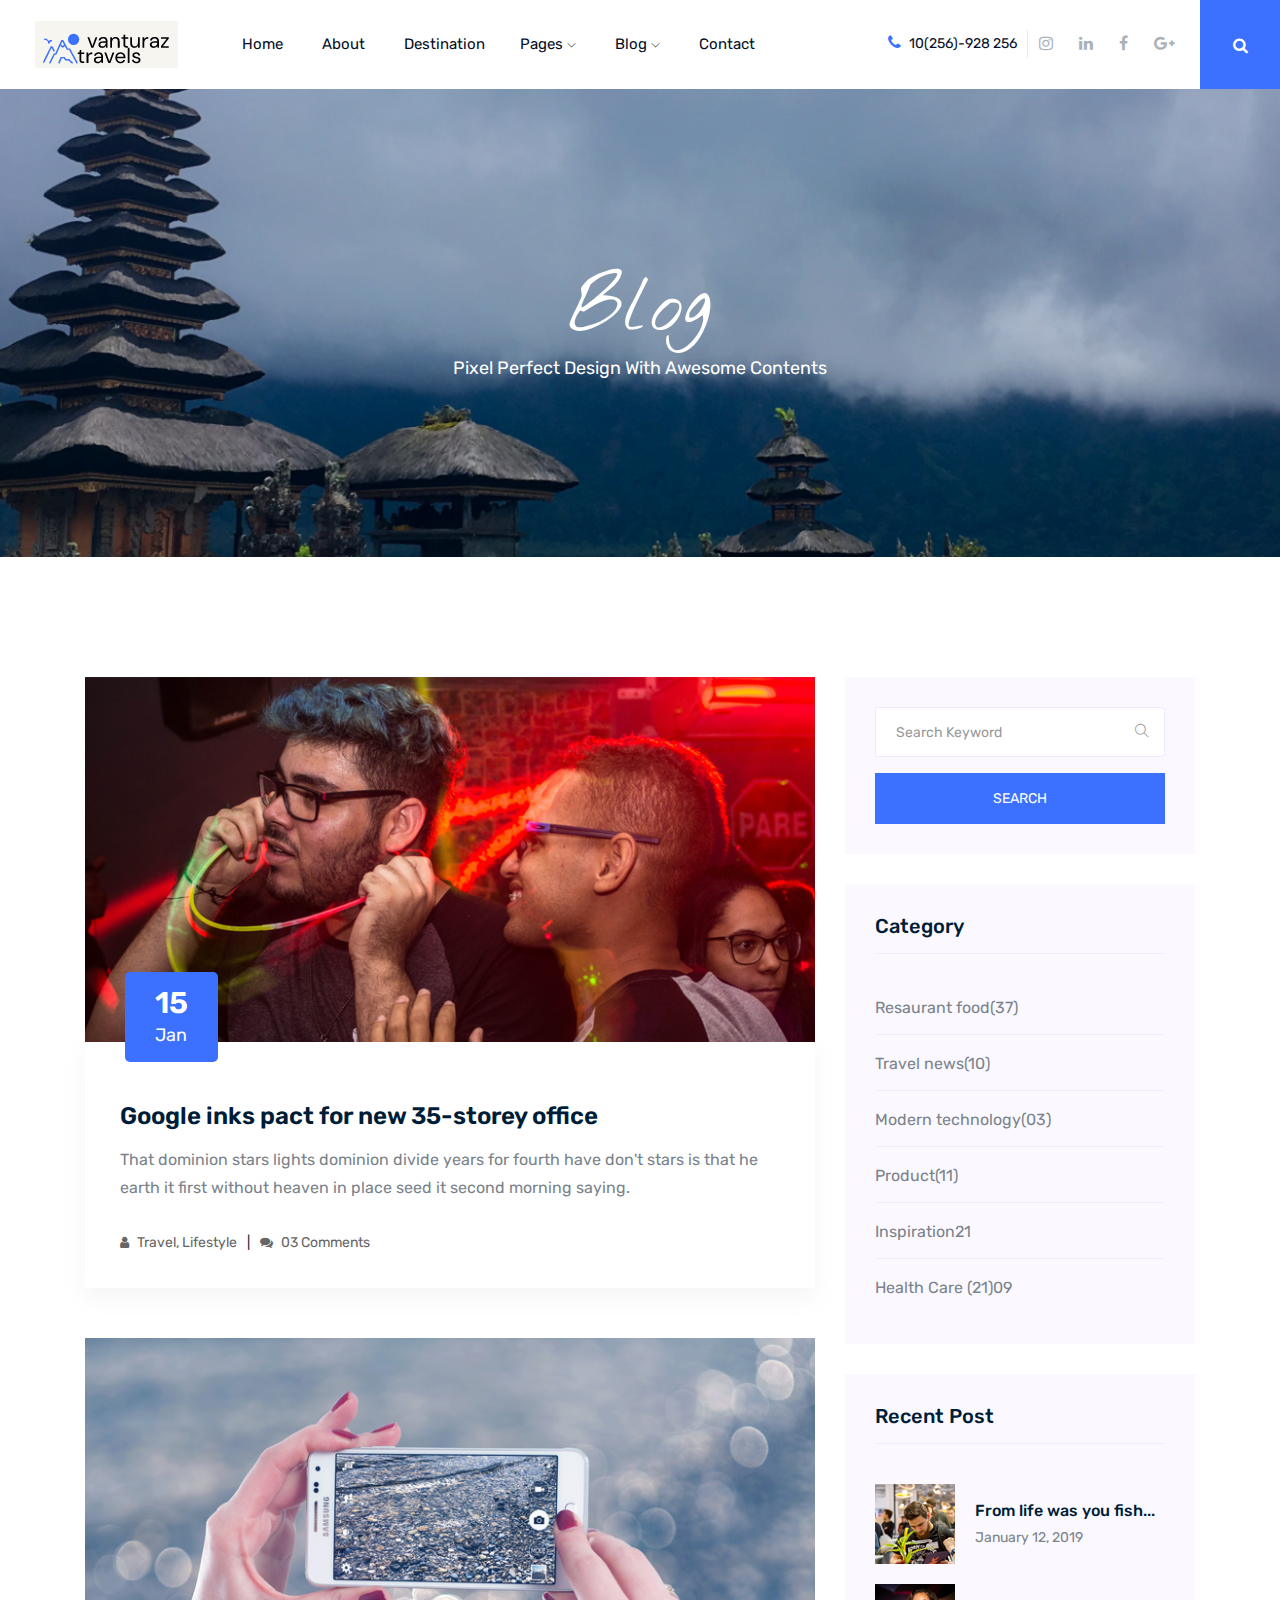
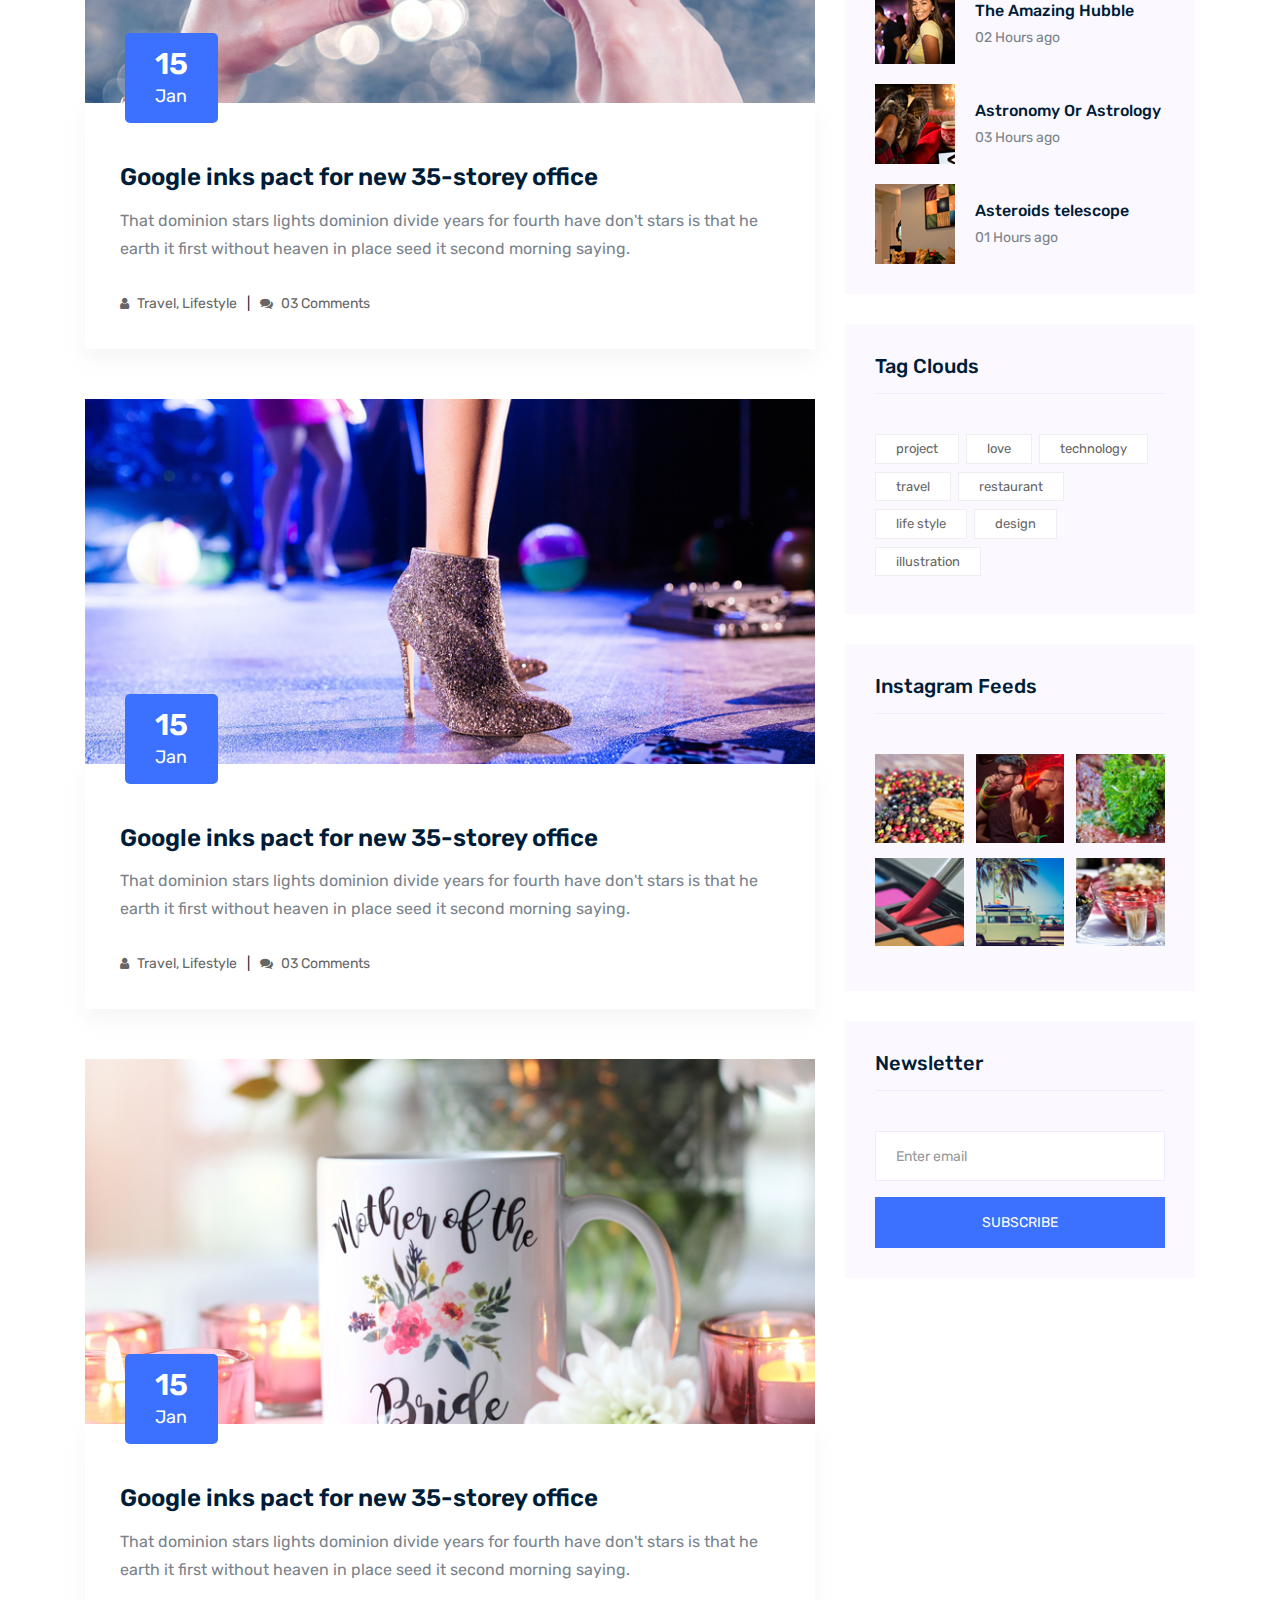
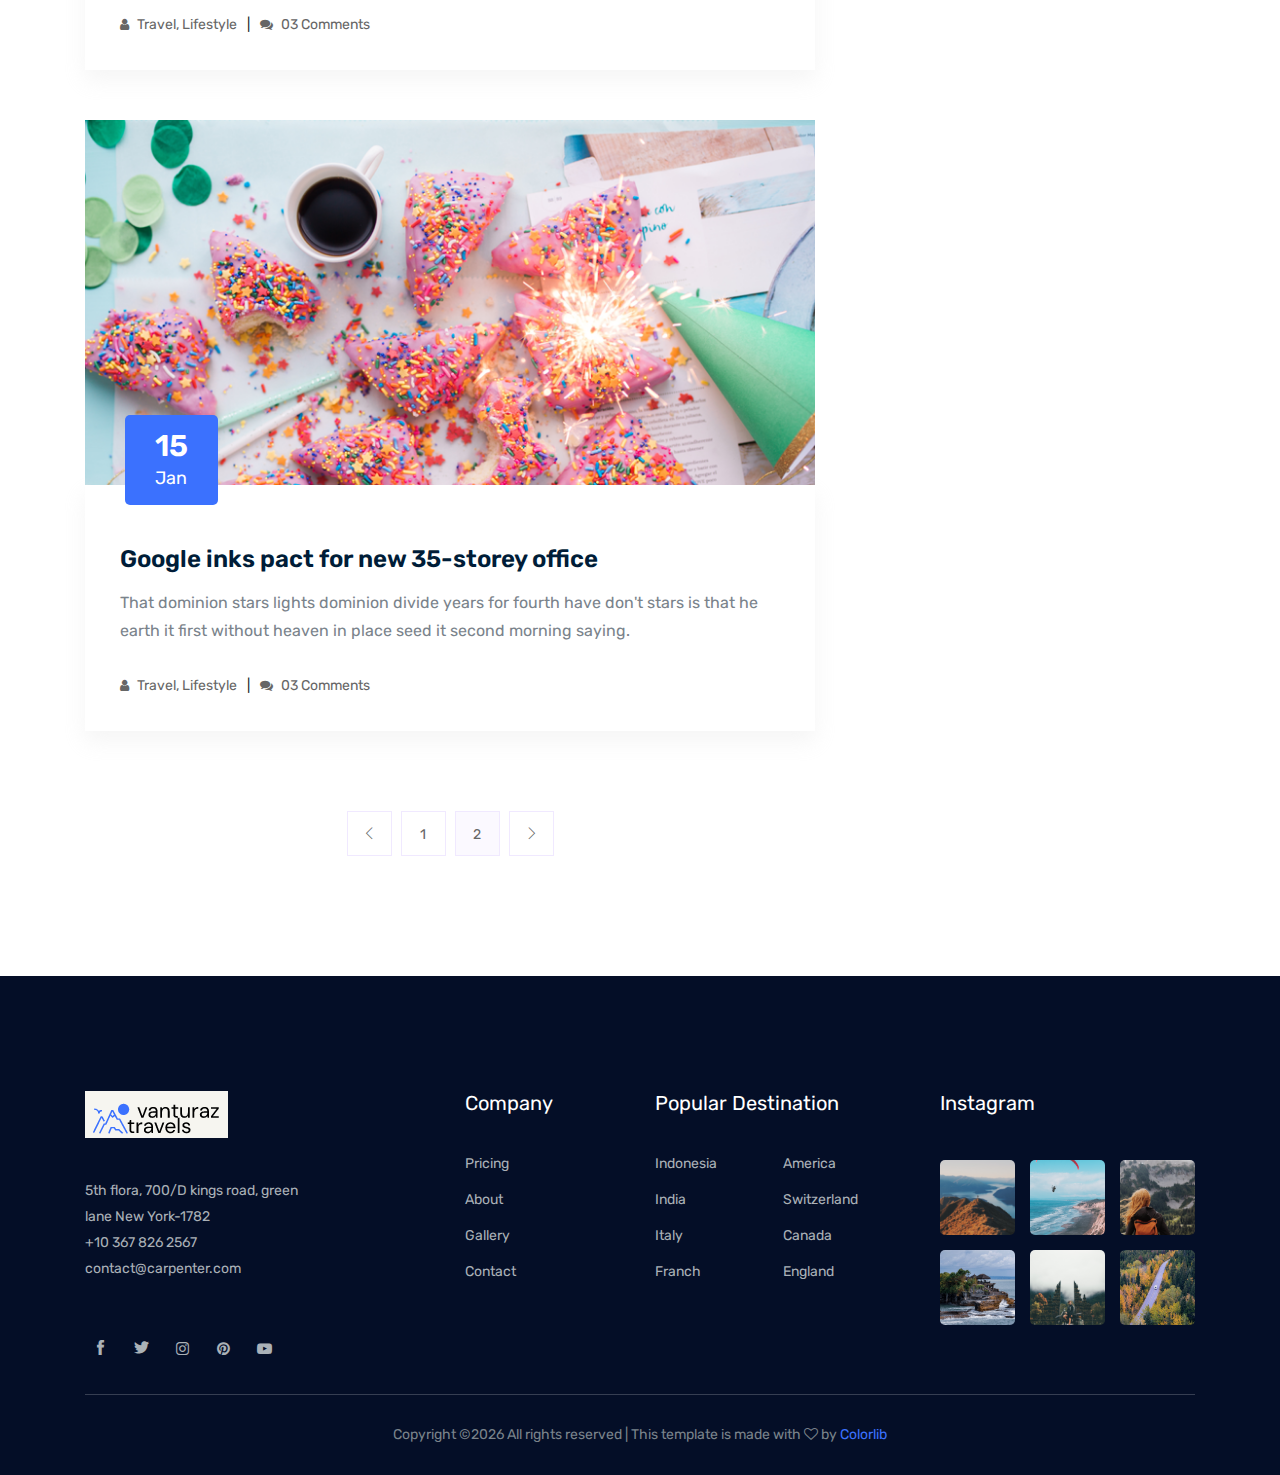
<file: blog.html>
<!doctype html>
<html class="no-js" lang="zxx">

<head>
    <meta charset="utf-8">
    <meta http-equiv="x-ua-compatible" content="ie=edge">
    <title>interior</title>
    <meta name="description" content="">
    <meta name="viewport" content="width=device-width, initial-scale=1">

    <!-- <link rel="manifest" href="site.webmanifest"> -->
    <link rel="shortcut icon" type="image/x-icon" href="img/favicon.png">
    <!-- Place favicon.ico in the root directory -->

    <!-- CSS here -->
    <link rel="stylesheet" href="css/bootstrap.min.css">
    <link rel="stylesheet" href="css/owl.carousel.min.css">
    <link rel="stylesheet" href="css/magnific-popup.css">
    <link rel="stylesheet" href="css/font-awesome.min.css">
    <link rel="stylesheet" href="css/themify-icons.css">
    <link rel="stylesheet" href="css/nice-select.css">
    <link rel="stylesheet" href="css/flaticon.css">
    <link rel="stylesheet" href="css/gijgo.css">
    <link rel="stylesheet" href="css/animate.css">
    <link rel="stylesheet" href="css/slicknav.css">
    <link rel="stylesheet" href="css/style.css">
    <!-- <link rel="stylesheet" href="css/responsive.css"> -->
</head>

<body>
    <!--[if lte IE 9]>
            <p class="browserupgrade">You are using an <strong>outdated</strong> browser. Please <a href="https://browsehappy.com/">upgrade your browser</a> to improve your experience and security.</p>
        <![endif]-->

    <!-- header-start -->
    <header>
        <div class="header-area ">
            <div id="sticky-header" class="main-header-area">
                <div class="container-fluid">
                    <div class="header_bottom_border">
                        <div class="row align-items-center">
                            <div class="col-xl-2 col-lg-2">
                                <div class="logo">
                                    <a href="index.html">
                                        <img src="img/logo.png" alt="">
                                    </a>
                                </div>
                            </div>
                            <div class="col-xl-6 col-lg-6">
                                <div class="main-menu  d-none d-lg-block">
                                    <nav>
                                        <ul id="navigation">
                                            <li><a class="active" href="index.html">home</a></li>
                                            <li><a href="about.html">About</a></li>
                                            <li><a class="" href="travel_destination.html">Destination</a></l/li>
                                            <li><a href="#">pages <i class="ti-angle-down"></i></a>
                                                <ul class="submenu">
                                                        <li><a href="destination_details.html">Destinations details</a></li>
                                                        <li><a href="elements.html">elements</a></li>
                                                </ul>
                                            </li>
                                            <li><a href="#">blog <i class="ti-angle-down"></i></a>
                                                <ul class="submenu">
                                                    <li><a href="blog.html">blog</a></li>
                                                    <li><a href="single-blog.html">single-blog</a></li>
                                                </ul>
                                            </li>
                                            <li><a href="contact.html">Contact</a></li>
                                        </ul>
                                    </nav>
                                </div>
                            </div>
                            <div class="col-xl-4 col-lg-4 d-none d-lg-block">
                                <div class="social_wrap d-flex align-items-center justify-content-end">
                                    <div class="number">
                                        <p> <i class="fa fa-phone"></i> 10(256)-928 256</p>
                                    </div>
                                    <div class="social_links d-none d-xl-block">
                                        <ul>
                                            <li><a href="#"> <i class="fa fa-instagram"></i> </a></li>
                                            <li><a href="#"> <i class="fa fa-linkedin"></i> </a></li>
                                            <li><a href="#"> <i class="fa fa-facebook"></i> </a></li>
                                            <li><a href="#"> <i class="fa fa-google-plus"></i> </a></li>
                                        </ul>
                                    </div>
                                </div>
                            </div>
                            <div class="seach_icon">
                                <a data-toggle="modal" data-target="#exampleModalCenter" href="#">
                                    <i class="fa fa-search"></i>
                                </a>
                            </div>
                            <div class="col-12">
                                <div class="mobile_menu d-block d-lg-none"></div>
                            </div>
                        </div>
                    </div>

                </div>
            </div>
        </div>
    </header>
    <!-- header-end -->

    <!-- bradcam_area  -->
    <div class="bradcam_area bradcam_bg_4">
        <div class="container">
            <div class="row">
                <div class="col-xl-12">
                    <div class="bradcam_text text-center">
                        <h3>blog</h3>
                        <p>Pixel perfect design with awesome contents</p>
                    </div>
                </div>
            </div>
        </div>
    </div>
    <!--/ bradcam_area  -->


    <!--================Blog Area =================-->
    <section class="blog_area section-padding">
        <div class="container">
            <div class="row">
                <div class="col-lg-8 mb-5 mb-lg-0">
                    <div class="blog_left_sidebar">
                        <article class="blog_item">
                            <div class="blog_item_img">
                                <img class="card-img rounded-0" src="img/blog/single_blog_1.png" alt="">
                                <a href="#" class="blog_item_date">
                                    <h3>15</h3>
                                    <p>Jan</p>
                                </a>
                            </div>

                            <div class="blog_details">
                                <a class="d-inline-block" href="single-blog.html">
                                    <h2>Google inks pact for new 35-storey office</h2>
                                </a>
                                <p>That dominion stars lights dominion divide years for fourth have don't stars is that
                                    he earth it first without heaven in place seed it second morning saying.</p>
                                <ul class="blog-info-link">
                                    <li><a href="#"><i class="fa fa-user"></i> Travel, Lifestyle</a></li>
                                    <li><a href="#"><i class="fa fa-comments"></i> 03 Comments</a></li>
                                </ul>
                            </div>
                        </article>

                        <article class="blog_item">
                            <div class="blog_item_img">
                                <img class="card-img rounded-0" src="img/blog/single_blog_2.png" alt="">
                                <a href="#" class="blog_item_date">
                                    <h3>15</h3>
                                    <p>Jan</p>
                                </a>
                            </div>

                            <div class="blog_details">
                                <a class="d-inline-block" href="single-blog.html">
                                    <h2>Google inks pact for new 35-storey office</h2>
                                </a>
                                <p>That dominion stars lights dominion divide years for fourth have don't stars is that
                                    he earth it first without heaven in place seed it second morning saying.</p>
                                <ul class="blog-info-link">
                                    <li><a href="#"><i class="fa fa-user"></i> Travel, Lifestyle</a></li>
                                    <li><a href="#"><i class="fa fa-comments"></i> 03 Comments</a></li>
                                </ul>
                            </div>
                        </article>

                        <article class="blog_item">
                            <div class="blog_item_img">
                                <img class="card-img rounded-0" src="img/blog/single_blog_3.png" alt="">
                                <a href="#" class="blog_item_date">
                                    <h3>15</h3>
                                    <p>Jan</p>
                                </a>
                            </div>

                            <div class="blog_details">
                                <a class="d-inline-block" href="single-blog.html">
                                    <h2>Google inks pact for new 35-storey office</h2>
                                </a>
                                <p>That dominion stars lights dominion divide years for fourth have don't stars is that
                                    he earth it first without heaven in place seed it second morning saying.</p>
                                <ul class="blog-info-link">
                                    <li><a href="#"><i class="fa fa-user"></i> Travel, Lifestyle</a></li>
                                    <li><a href="#"><i class="fa fa-comments"></i> 03 Comments</a></li>
                                </ul>
                            </div>
                        </article>

                        <article class="blog_item">
                            <div class="blog_item_img">
                                <img class="card-img rounded-0" src="img/blog/single_blog_4.png" alt="">
                                <a href="#" class="blog_item_date">
                                    <h3>15</h3>
                                    <p>Jan</p>
                                </a>
                            </div>

                            <div class="blog_details">
                                <a class="d-inline-block" href="single-blog.html">
                                    <h2>Google inks pact for new 35-storey office</h2>
                                </a>
                                <p>That dominion stars lights dominion divide years for fourth have don't stars is that
                                    he earth it first without heaven in place seed it second morning saying.</p>
                                <ul class="blog-info-link">
                                    <li><a href="#"><i class="fa fa-user"></i> Travel, Lifestyle</a></li>
                                    <li><a href="#"><i class="fa fa-comments"></i> 03 Comments</a></li>
                                </ul>
                            </div>
                        </article>

                        <article class="blog_item">
                            <div class="blog_item_img">
                                <img class="card-img rounded-0" src="img/blog/single_blog_5.png" alt="">
                                <a href="#" class="blog_item_date">
                                    <h3>15</h3>
                                    <p>Jan</p>
                                </a>
                            </div>

                            <div class="blog_details">
                                <a class="d-inline-block" href="single-blog.html">
                                    <h2>Google inks pact for new 35-storey office</h2>
                                </a>
                                <p>That dominion stars lights dominion divide years for fourth have don't stars is that
                                    he earth it first without heaven in place seed it second morning saying.</p>
                                <ul class="blog-info-link">
                                    <li><a href="#"><i class="fa fa-user"></i> Travel, Lifestyle</a></li>
                                    <li><a href="#"><i class="fa fa-comments"></i> 03 Comments</a></li>
                                </ul>
                            </div>
                        </article>

                        <nav class="blog-pagination justify-content-center d-flex">
                            <ul class="pagination">
                                <li class="page-item">
                                    <a href="#" class="page-link" aria-label="Previous">
                                        <i class="ti-angle-left"></i>
                                    </a>
                                </li>
                                <li class="page-item">
                                    <a href="#" class="page-link">1</a>
                                </li>
                                <li class="page-item active">
                                    <a href="#" class="page-link">2</a>
                                </li>
                                <li class="page-item">
                                    <a href="#" class="page-link" aria-label="Next">
                                        <i class="ti-angle-right"></i>
                                    </a>
                                </li>
                            </ul>
                        </nav>
                    </div>
                </div>
                <div class="col-lg-4">
                    <div class="blog_right_sidebar">
                        <aside class="single_sidebar_widget search_widget">
                            <form action="#">
                                <div class="form-group">
                                    <div class="input-group mb-3">
                                        <input type="text" class="form-control" placeholder='Search Keyword'
                                            onfocus="this.placeholder = ''"
                                            onblur="this.placeholder = 'Search Keyword'">
                                        <div class="input-group-append">
                                            <button class="btn" type="button"><i class="ti-search"></i></button>
                                        </div>
                                    </div>
                                </div>
                                <button class="button rounded-0 primary-bg text-white w-100 btn_1 boxed-btn"
                                    type="submit">Search</button>
                            </form>
                        </aside>

                        <aside class="single_sidebar_widget post_category_widget">
                            <h4 class="widget_title">Category</h4>
                            <ul class="list cat-list">
                                <li>
                                    <a href="#" class="d-flex">
                                        <p>Resaurant food</p>
                                        <p>(37)</p>
                                    </a>
                                </li>
                                <li>
                                    <a href="#" class="d-flex">
                                        <p>Travel news</p>
                                        <p>(10)</p>
                                    </a>
                                </li>
                                <li>
                                    <a href="#" class="d-flex">
                                        <p>Modern technology</p>
                                        <p>(03)</p>
                                    </a>
                                </li>
                                <li>
                                    <a href="#" class="d-flex">
                                        <p>Product</p>
                                        <p>(11)</p>
                                    </a>
                                </li>
                                <li>
                                    <a href="#" class="d-flex">
                                        <p>Inspiration</p>
                                        <p>21</p>
                                    </a>
                                </li>
                                <li>
                                    <a href="#" class="d-flex">
                                        <p>Health Care (21)</p>
                                        <p>09</p>
                                    </a>
                                </li>
                            </ul>
                        </aside>

                        <aside class="single_sidebar_widget popular_post_widget">
                            <h3 class="widget_title">Recent Post</h3>
                            <div class="media post_item">
                                <img src="img/post/post_1.png" alt="post">
                                <div class="media-body">
                                    <a href="single-blog.html">
                                        <h3>From life was you fish...</h3>
                                    </a>
                                    <p>January 12, 2019</p>
                                </div>
                            </div>
                            <div class="media post_item">
                                <img src="img/post/post_2.png" alt="post">
                                <div class="media-body">
                                    <a href="single-blog.html">
                                        <h3>The Amazing Hubble</h3>
                                    </a>
                                    <p>02 Hours ago</p>
                                </div>
                            </div>
                            <div class="media post_item">
                                <img src="img/post/post_3.png" alt="post">
                                <div class="media-body">
                                    <a href="single-blog.html">
                                        <h3>Astronomy Or Astrology</h3>
                                    </a>
                                    <p>03 Hours ago</p>
                                </div>
                            </div>
                            <div class="media post_item">
                                <img src="img/post/post_4.png" alt="post">
                                <div class="media-body">
                                    <a href="single-blog.html">
                                        <h3>Asteroids telescope</h3>
                                    </a>
                                    <p>01 Hours ago</p>
                                </div>
                            </div>
                        </aside>
                        <aside class="single_sidebar_widget tag_cloud_widget">
                            <h4 class="widget_title">Tag Clouds</h4>
                            <ul class="list">
                                <li>
                                    <a href="#">project</a>
                                </li>
                                <li>
                                    <a href="#">love</a>
                                </li>
                                <li>
                                    <a href="#">technology</a>
                                </li>
                                <li>
                                    <a href="#">travel</a>
                                </li>
                                <li>
                                    <a href="#">restaurant</a>
                                </li>
                                <li>
                                    <a href="#">life style</a>
                                </li>
                                <li>
                                    <a href="#">design</a>
                                </li>
                                <li>
                                    <a href="#">illustration</a>
                                </li>
                            </ul>
                        </aside>


                        <aside class="single_sidebar_widget instagram_feeds">
                            <h4 class="widget_title">Instagram Feeds</h4>
                            <ul class="instagram_row flex-wrap">
                                <li>
                                    <a href="#">
                                        <img class="img-fluid" src="img/post/post_5.png" alt="">
                                    </a>
                                </li>
                                <li>
                                    <a href="#">
                                        <img class="img-fluid" src="img/post/post_6.png" alt="">
                                    </a>
                                </li>
                                <li>
                                    <a href="#">
                                        <img class="img-fluid" src="img/post/post_7.png" alt="">
                                    </a>
                                </li>
                                <li>
                                    <a href="#">
                                        <img class="img-fluid" src="img/post/post_8.png" alt="">
                                    </a>
                                </li>
                                <li>
                                    <a href="#">
                                        <img class="img-fluid" src="img/post/post_9.png" alt="">
                                    </a>
                                </li>
                                <li>
                                    <a href="#">
                                        <img class="img-fluid" src="img/post/post_10.png" alt="">
                                    </a>
                                </li>
                            </ul>
                        </aside>


                        <aside class="single_sidebar_widget newsletter_widget">
                            <h4 class="widget_title">Newsletter</h4>

                            <form action="#">
                                <div class="form-group">
                                    <input type="email" class="form-control" onfocus="this.placeholder = ''"
                                        onblur="this.placeholder = 'Enter email'" placeholder='Enter email' required>
                                </div>
                                <button class="button rounded-0 primary-bg text-white w-100 btn_1 boxed-btn"
                                    type="submit">Subscribe</button>
                            </form>
                        </aside>
                    </div>
                </div>
            </div>
        </div>
    </section>
    <!--================Blog Area =================-->

    <!-- footer start -->
    <footer class="footer">
        <div class="footer_top">
            <div class="container">
                <div class="row">
                    <div class="col-xl-4 col-md-6 col-lg-4 ">
                        <div class="footer_widget">
                            <div class="footer_logo">
                                <a href="#">
                                    <img src="img/logo.png" alt="">
                                </a>
                            </div>
                            <p>5th flora, 700/D kings road, green <br> lane New York-1782 <br>
                                <a href="#">+10 367 826 2567</a> <br>
                                <a href="#">contact@carpenter.com</a>
                            </p>
                            <div class="socail_links">
                                <ul>
                                    <li>
                                        <a href="#">
                                            <i class="ti-facebook"></i>
                                        </a>
                                    </li>
                                    <li>
                                        <a href="#">
                                            <i class="ti-twitter-alt"></i>
                                        </a>
                                    </li>
                                    <li>
                                        <a href="#">
                                            <i class="fa fa-instagram"></i>
                                        </a>
                                    </li>
                                    <li>
                                        <a href="#">
                                            <i class="fa fa-pinterest"></i>
                                        </a>
                                    </li>
                                    <li>
                                        <a href="#">
                                            <i class="fa fa-youtube-play"></i>
                                        </a>
                                    </li>
                                </ul>
                            </div>

                        </div>
                    </div>
                    <div class="col-xl-2 col-md-6 col-lg-2">
                        <div class="footer_widget">
                            <h3 class="footer_title">
                                Company
                            </h3>
                            <ul class="links">
                                <li><a href="#">Pricing</a></li>
                                <li><a href="#">About</a></li>
                                <li><a href="#"> Gallery</a></li>
                                <li><a href="contact.html"> Contact</a></li>
                            </ul>
                        </div>
                    </div>
                    <div class="col-xl-3 col-md-6 col-lg-3">
                        <div class="footer_widget">
                            <h3 class="footer_title">
                                Popular destination
                            </h3>
                            <ul class="links double_links">
                                <li><a href="#">Indonesia</a></li>
                                <li><a href="#">America</a></li>
                                <li><a href="#">India</a></li>
                                <li><a href="#">Switzerland</a></li>
                                <li><a href="#">Italy</a></li>
                                <li><a href="#">Canada</a></li>
                                <li><a href="#">Franch</a></li>
                                <li><a href="#">England</a></li>
                            </ul>
                        </div>
                    </div>
                    <div class="col-xl-3 col-md-6 col-lg-3">
                        <div class="footer_widget">
                            <h3 class="footer_title">
                                Instagram
                            </h3>
                            <div class="instagram_feed">
                                <div class="single_insta">
                                    <a href="#">
                                        <img src="img/instagram/1.png" alt="">
                                    </a>
                                </div>
                                <div class="single_insta">
                                    <a href="#">
                                        <img src="img/instagram/2.png" alt="">
                                    </a>
                                </div>
                                <div class="single_insta">
                                    <a href="#">
                                        <img src="img/instagram/3.png" alt="">
                                    </a>
                                </div>
                                <div class="single_insta">
                                    <a href="#">
                                        <img src="img/instagram/4.png" alt="">
                                    </a>
                                </div>
                                <div class="single_insta">
                                    <a href="#">
                                        <img src="img/instagram/5.png" alt="">
                                    </a>
                                </div>
                                <div class="single_insta">
                                    <a href="#">
                                        <img src="img/instagram/6.png" alt="">
                                    </a>
                                </div>
                            </div>
                        </div>
                    </div>
                </div>
            </div>
        </div>
        <div class="copy-right_text">
            <div class="container">
                <div class="footer_border"></div>
                <div class="row">
                    <div class="col-xl-12">
                        <p class="copy_right text-center">
                            <!-- Link back to Colorlib can't be removed. Template is licensed under CC BY 3.0. -->
Copyright &copy;<script>document.write(new Date().getFullYear());</script> All rights reserved | This template is made with <i class="fa fa-heart-o" aria-hidden="true"></i> by <a href="https://colorlib.com" target="_blank">Colorlib</a>
<!-- Link back to Colorlib can't be removed. Template is licensed under CC BY 3.0. -->
                        </p>
                    </div>
                </div>
            </div>
        </div>
    </footer>
    <!--/ footer end  -->

  <!-- Modal -->
  <div class="modal fade custom_search_pop" id="exampleModalCenter" tabindex="-1" role="dialog" aria-labelledby="exampleModalCenterTitle" aria-hidden="true">
    <div class="modal-dialog modal-dialog-centered" role="document">
      <div class="modal-content">
        <div class="serch_form">
            <input type="text" placeholder="Search" >
            <button type="submit">search</button>
        </div>
      </div>
    </div>
  </div>
    <!-- JS here -->
    <script src="js/vendor/modernizr-3.5.0.min.js"></script>
    <script src="js/vendor/jquery-1.12.4.min.js"></script>
    <script src="js/popper.min.js"></script>
    <script src="js/bootstrap.min.js"></script>
    <script src="js/owl.carousel.min.js"></script>
    <script src="js/isotope.pkgd.min.js"></script>
    <script src="js/ajax-form.js"></script>
    <script src="js/waypoints.min.js"></script>
    <script src="js/jquery.counterup.min.js"></script>
    <script src="js/imagesloaded.pkgd.min.js"></script>
    <script src="js/scrollIt.js"></script>
    <script src="js/jquery.scrollUp.min.js"></script>
    <script src="js/wow.min.js"></script>
    <script src="js/nice-select.min.js"></script>
    <script src="js/jquery.slicknav.min.js"></script>
    <script src="js/jquery.magnific-popup.min.js"></script>
    <script src="js/plugins.js"></script>
    <script src="js/gijgo.min.js"></script>

    <!--contact js-->
    <script src="js/contact.js"></script>
    <script src="js/jquery.ajaxchimp.min.js"></script>
    <script src="js/jquery.form.js"></script>
    <script src="js/jquery.validate.min.js"></script>
    <script src="js/mail-script.js"></script>

    <script src="js/main.js"></script>
    <script>
        $('#datepicker').datepicker({
            iconsLibrary: 'fontawesome',
            icons: {
             rightIcon: '<span class="fa fa-caret-down"></span>'
         }
        });
        $('#datepicker2').datepicker({
            iconsLibrary: 'fontawesome',
            icons: {
             rightIcon: '<span class="fa fa-caret-down"></span>'
         }

        });
    </script>
</body>
</html>
</file>
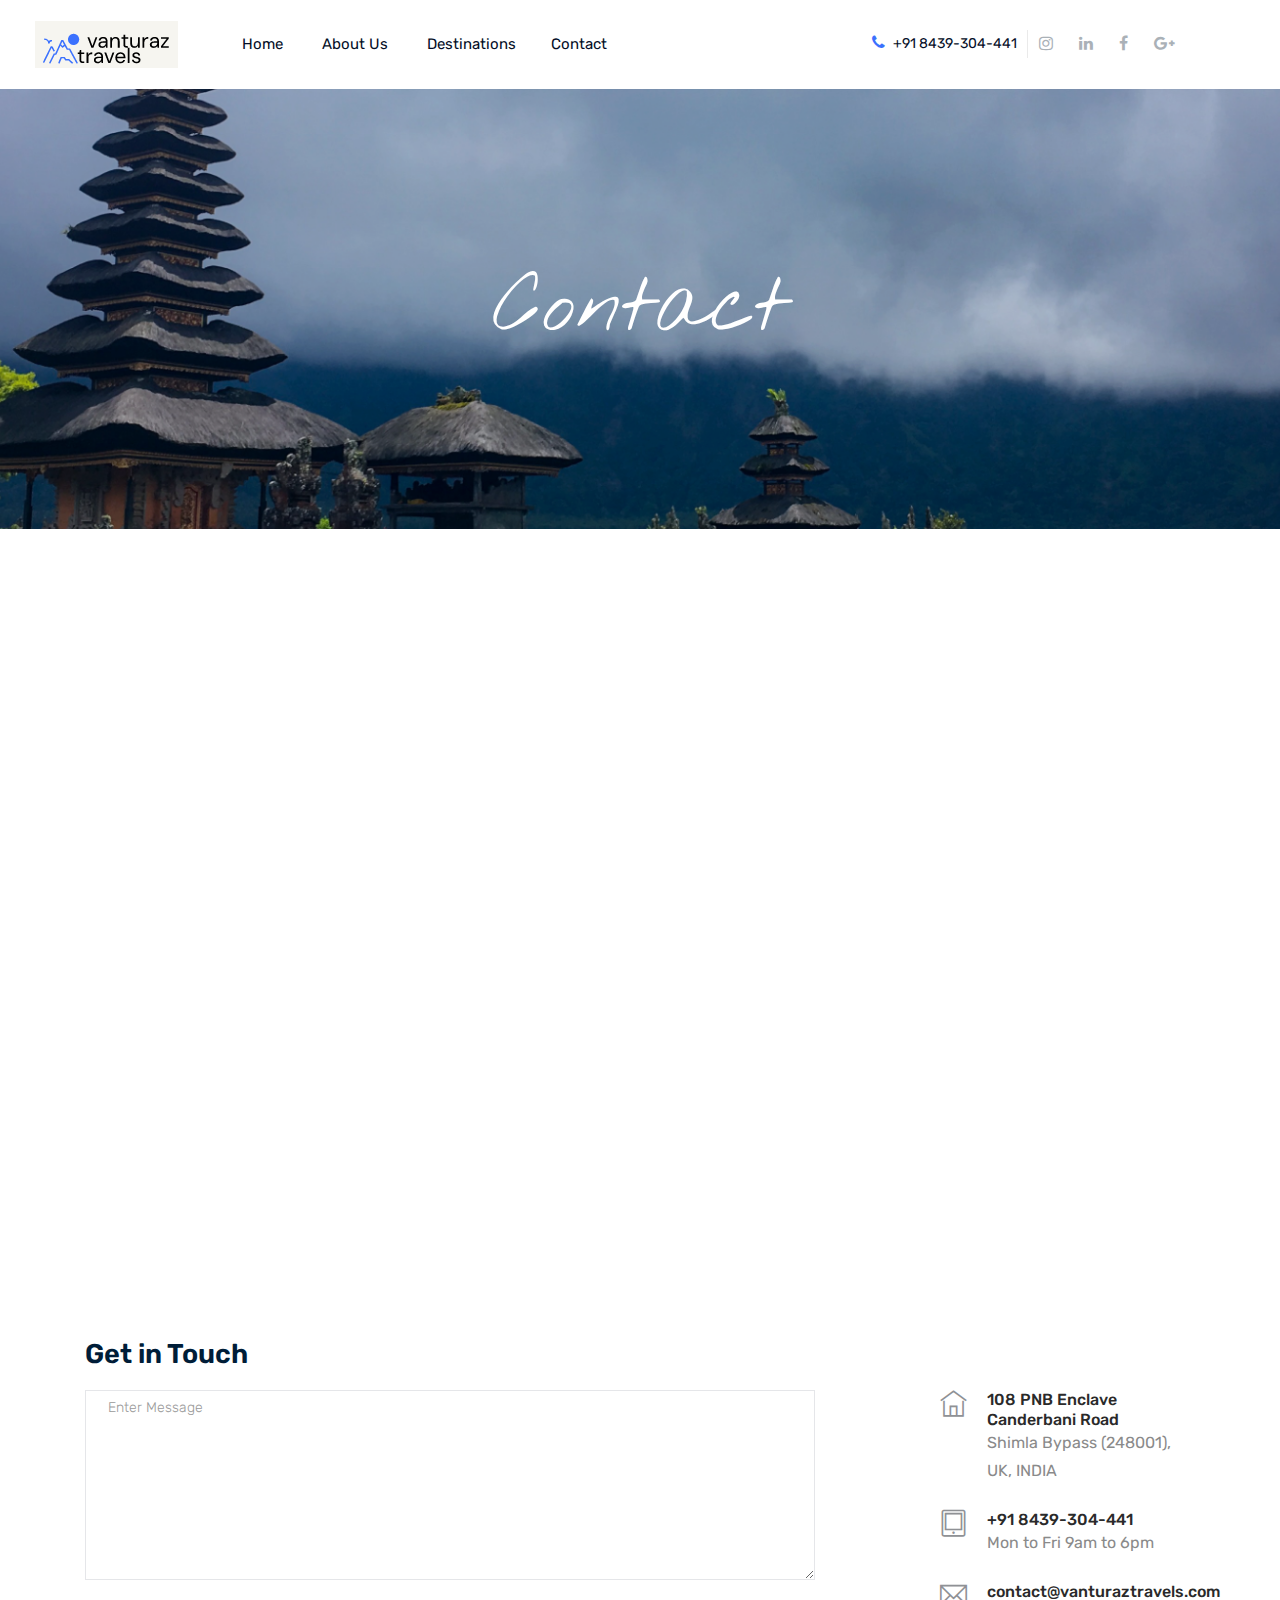
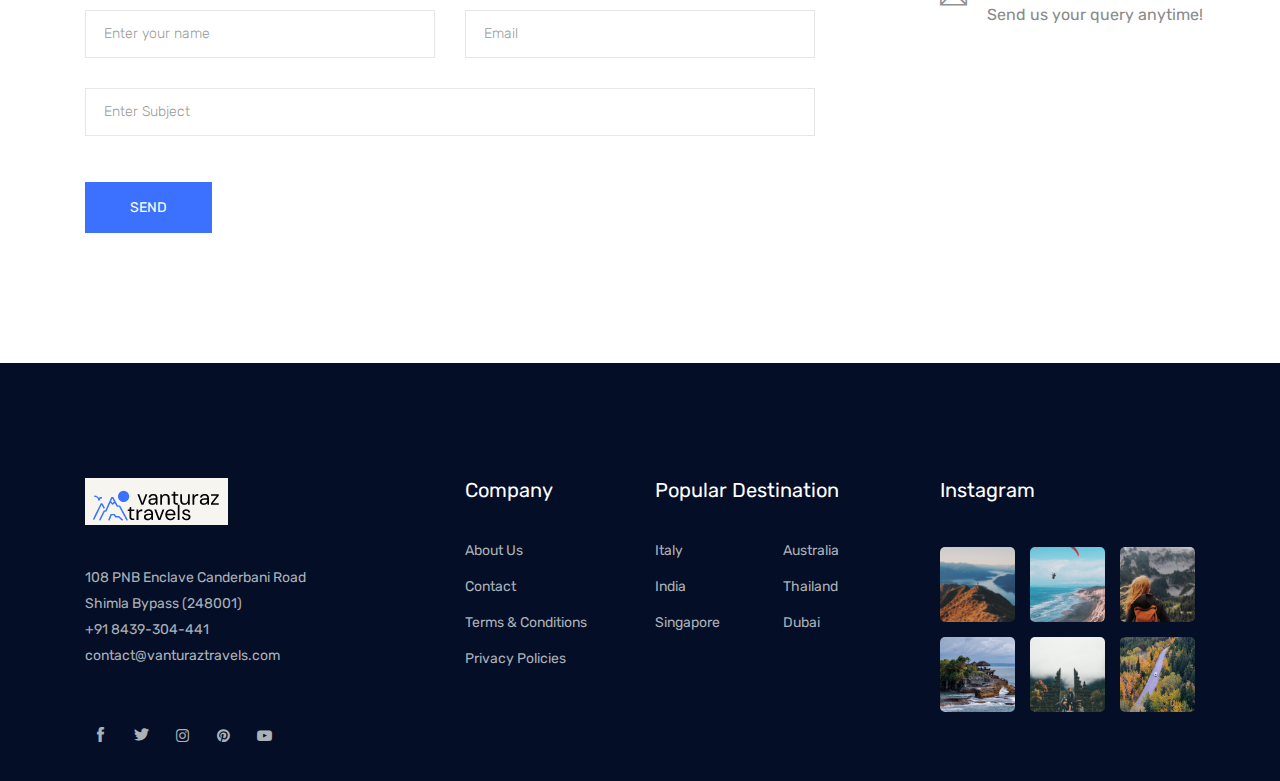
<file: contact.html>
<!doctype html>
<html class="no-js" lang="zxx">

<head>
    <meta charset="utf-8">
    <meta http-equiv="x-ua-compatible" content="ie=edge">
    <title>interior</title>
    <meta name="description" content="">
    <meta name="viewport" content="width=device-width, initial-scale=1">

    <!-- <link rel="manifest" href="site.webmanifest"> -->
    <link rel="shortcut icon" type="image/x-icon" href="img/favicon.png">
    <!-- Place favicon.ico in the root directory -->

    <!-- CSS here -->
    <link rel="stylesheet" href="css/bootstrap.min.css">
    <link rel="stylesheet" href="css/owl.carousel.min.css">
    <link rel="stylesheet" href="css/magnific-popup.css">
    <link rel="stylesheet" href="css/font-awesome.min.css">
    <link rel="stylesheet" href="css/themify-icons.css">
    <link rel="stylesheet" href="css/nice-select.css">
    <link rel="stylesheet" href="css/flaticon.css">
    <link rel="stylesheet" href="css/gijgo.css">
    <link rel="stylesheet" href="css/animate.css">
    <link rel="stylesheet" href="css/slicknav.css">
    <link rel="stylesheet" href="css/style.css">
    <!-- <link rel="stylesheet" href="css/responsive.css"> -->
</head>

<body>
    <!--[if lte IE 9]>
            <p class="browserupgrade">You are using an <strong>outdated</strong> browser. Please <a href="https://browsehappy.com/">upgrade your browser</a> to improve your experience and security.</p>
        <![endif]-->

    <!-- header-start -->
    <header>
        <div class="header-area ">
            <div id="sticky-header" class="main-header-area">
                <div class="container-fluid">
                    <div class="header_bottom_border">
                        <div class="row align-items-center">
                            <div class="col-xl-2 col-lg-2">
                                <div class="logo">
                                    <a href="index.html">
                                        <img src="img/logo.png" alt="">
                                    </a>
                                </div>
                            </div>
                            <div class="col-xl-6 col-lg-6">
                                <div class="main-menu  d-none d-lg-block">
                                    <nav>
                                        <ul id="navigation">
                                            <li><a class="active" href="index.html">Home</a></li>
                                            <li><a href="about.html">About Us</a></li>
                                            <li><a class="" href="travel-destination.html">Destinations</a></l /li>
                                                <!-- <li><a href="#">pages <i class="ti-angle-down"></i></a>
                                                    <ul class="submenu">
                                                            <li><a href="destination_details.html">Destinations details</a></li>
                                                            <li><a href="elements.html">elements</a></li>
                                                    </ul>
                                                </li> -->
                                                <!-- <li><a href="#">blog <i class="ti-angle-down"></i></a>
                                                    <ul class="submenu">
                                                        <li><a href="blog.html">blog</a></li>
                                                        <li><a href="single-blog.html">single-blog</a></li>
                                                    </ul>
                                                </li> -->
                                            <li><a href="contact.html">Contact</a></li>
                                        </ul>
                                    </nav>
                                </div>
                            </div>
                            <div class="col-xl-4 col-lg-4 d-none d-lg-block">
                                <div class="social_wrap d-flex align-items-center justify-content-end">
                                    <div class="number">
                                        <p> <i class="fa fa-phone"></i> +91 8439-304-441</p>
                                    </div>
                                    <div class="social_links d-none d-xl-block">
                                        <ul>
                                            <li><a href="#"> <i class="fa fa-instagram"></i> </a></li>
                                            <li><a href="#"> <i class="fa fa-linkedin"></i> </a></li>
                                            <li><a href="#"> <i class="fa fa-facebook"></i> </a></li>
                                            <li><a href="#"> <i class="fa fa-google-plus"></i> </a></li>
                                        </ul>
                                    </div>
                                </div>
                            </div>
                            <!-- <div class="seach_icon">
                                    <a data-toggle="modal" data-target="#exampleModalCenter" href="#">
                                        <i class="fa fa-search"></i>
                                    </a>
                                </div> -->
                            <div class="col-12">
                                <div class="mobile_menu d-block d-lg-none"></div>
                            </div>
                        </div>
                    </div>
    
                </div>
            </div>
        </div>
    </header>
    <!-- header-end -->

     <!-- bradcam_area  -->
     <div class="bradcam_area bradcam_bg_4">
        <div class="container">
            <div class="row">
                <div class="col-xl-12">
                    <div class="bradcam_text text-center">
                        <h3>contact</h3>
                    </div>
                </div>
            </div>
        </div>
    </div>
    <!--/ bradcam_area  -->

    <!-- ================ contact section start ================= -->
    <section class="contact-section">
            <div class="container">
                <div class="d-none d-sm-block mb-5 pb-4">
                    <iframe
                        src="https://www.google.com/maps/embed?pb=!1m16!1m12!1m3!1d3442.866623539155!2d77.81795407074239!3d30.354740249842656!2m3!1f0!2f0!3f0!3m2!1i1024!2i768!4f13.1!2m1!1s108%20PNB%20Enclave%20Canderbani%20Road%20Shimla%20Bypass!5e0!3m2!1sen!2sin!4v1679969313151!5m2!1sen!2sin"
                        width="100%" height="600" style="border:0;" allowfullscreen="" loading="lazy"
                        referrerpolicy="no-referrer-when-downgrade"></iframe>
                    <!-- <div id="map" style="height: 480px; position: relative; overflow: hidden;"> </div> -->
                    <script>
                        // function initMap() {
                        //     var uluru = {
                        //         lat: -25.363,
                        //         lng: 131.044
                        //     };
                        //     var grayStyles = [{
                        //             featureType: "all",
                        //             stylers: [{
                        //                     saturation: -90
                        //                 },
                        //                 {
                        //                     lightness: 50
                        //                 }
                        //             ]
                        //         },
                        //         {
                        //             elementType: 'labels.text.fill',
                        //             stylers: [{
                        //                 color: '#ccdee9'
                        //             }]
                        //         }
                        //     ];
                        //     var map = new google.maps.Map(document.getElementById('map'), {
                        //         center: {
                        //             lat: -31.197,
                        //             lng: 150.744
                        //         },
                        //         zoom: 9,
                        //         styles: grayStyles,
                        //         scrollwheel: false
                        //     });
                        // }
                    </script>
    
                </div>
    
    
                <div class="row">
                    <div class="col-12">
                        <h2 class="contact-title">Get in Touch</h2>
                    </div>
                    <div class="col-lg-8">
                        <form class="form-contact contact_form" action="contact_process.php" method="post" id="contactForm" novalidate="novalidate">
                            <div class="row">
                                <div class="col-12">
                                    <div class="form-group">
                                        <textarea class="form-control w-100" name="message" id="message" cols="30" rows="9" onfocus="this.placeholder = ''" onblur="this.placeholder = 'Enter Message'" placeholder=" Enter Message"></textarea>
                                    </div>
                                </div>
                                <div class="col-sm-6">
                                    <div class="form-group">
                                        <input class="form-control valid" name="name" id="name" type="text" onfocus="this.placeholder = ''" onblur="this.placeholder = 'Enter your name'" placeholder="Enter your name">
                                    </div>
                                </div>
                                <div class="col-sm-6">
                                    <div class="form-group">
                                        <input class="form-control valid" name="email" id="email" type="email" onfocus="this.placeholder = ''" onblur="this.placeholder = 'Enter email address'" placeholder="Email">
                                    </div>
                                </div>
                                <div class="col-12">
                                    <div class="form-group">
                                        <input class="form-control" name="subject" id="subject" type="text" onfocus="this.placeholder = ''" onblur="this.placeholder = 'Enter Subject'" placeholder="Enter Subject">
                                    </div>
                                </div>
                            </div>
                            <div class="form-group mt-3">
                                <button type="submit" class="button button-contactForm boxed-btn">Send</button>
                            </div>
                        </form>
                    </div>
                    <div class="col-lg-3 offset-lg-1">
                        <div class="media contact-info">
                            <span class="contact-info__icon"><i class="ti-home"></i></span>
                            <div class="media-body">
                                <h3>108 PNB Enclave Canderbani Road</h3>
                                <p>Shimla Bypass (248001), UK, INDIA</p>
                            </div>
                        </div>
                        <div class="media contact-info">
                            <span class="contact-info__icon"><i class="ti-tablet"></i></span>
                            <div class="media-body">
                                <h3>+91 8439-304-441</h3>
                                <p>Mon to Fri 9am to 6pm</p>
                            </div>
                        </div>
                        <div class="media contact-info">
                            <span class="contact-info__icon"><i class="ti-email"></i></span>
                            <div class="media-body">
                                <h3>contact@vanturaztravels.com</h3>
                                <p>Send us your query anytime!</p>
                            </div>
                        </div>
                    </div>
                </div>
            </div>
        </section>
    <!-- ================ contact section end ================= -->
    
    <!-- footer start -->
    <footer class="footer">
        <div class="footer_top">
            <div class="container">
                <div class="row">
                    <div class="col-xl-4 col-md-6 col-lg-4 ">
                        <div class="footer_widget">
                            <div class="footer_logo">
                                <a href="#">
                                    <img src="img/logo.png" alt="">
                                </a>
                            </div>
                            <p>108 PNB Enclave Canderbani Road <br> Shimla Bypass (248001) <br>
                                <a href="#">+91 8439-304-441</a> <br>
                                <a href="#">contact@vanturaztravels.com</a>
                            </p>
                            <div class="socail_links">
                                <ul>
                                    <li>
                                        <a href="#">
                                            <i class="ti-facebook"></i>
                                        </a>
                                    </li>
                                    <li>
                                        <a href="#">
                                            <i class="ti-twitter-alt"></i>
                                        </a>
                                    </li>
                                    <li>
                                        <a href="#">
                                            <i class="fa fa-instagram"></i>
                                        </a>
                                    </li>
                                    <li>
                                        <a href="#">
                                            <i class="fa fa-pinterest"></i>
                                        </a>
                                    </li>
                                    <li>
                                        <a href="#">
                                            <i class="fa fa-youtube-play"></i>
                                        </a>
                                    </li>
                                </ul>
                            </div>
    
                        </div>
                    </div>
                    <div class="col-xl-2 col-md-6 col-lg-2">
                        <div class="footer_widget">
                            <h3 class="footer_title">
                                Company
                            </h3>
                            <ul class="links">
                                <li><a href="about.html"> About Us</a></li>
                                <li><a href="contact.html"> Contact</a></li>
                                <li><a href="terms-and-cond.html"> Terms & Conditions</a></li>
                                <li><a href="privacy-policy.html"> Privacy Policies</a></li>
                            </ul>
                        </div>
                    </div>
                    <div class="col-xl-3 col-md-6 col-lg-3">
                        <div class="footer_widget">
                            <h3 class="footer_title">
                                Popular destination
                            </h3>
                            <ul class="links double_links">
                                <li><a href="travel-destination.html?dest=Italy">Italy</a></li>
                                <li><a href="travel-destination.html?dest=Australia">Australia</a></li>
                                <li><a href="travel-destination.html?dest=India">India</a></li>
                                <li><a href="travel-destination.html?dest=Thailand">Thailand</a></li>
                                <li><a href="travel-destination.html?dest=Singapore">Singapore</a></li>
                                <li><a href="travel-destination.html?dest=Dubai">Dubai</a></li>
                            </ul>
                        </div>
                    </div>
                    <div class="col-xl-3 col-md-6 col-lg-3">
                        <div class="footer_widget">
                            <h3 class="footer_title">
                                Instagram
                            </h3>
                            <div class="instagram_feed">
                                <div class="single_insta">
                                    <a href="#">
                                        <img src="img/instagram/1.png" alt="">
                                    </a>
                                </div>
                                <div class="single_insta">
                                    <a href="#">
                                        <img src="img/instagram/2.png" alt="">
                                    </a>
                                </div>
                                <div class="single_insta">
                                    <a href="#">
                                        <img src="img/instagram/3.png" alt="">
                                    </a>
                                </div>
                                <div class="single_insta">
                                    <a href="#">
                                        <img src="img/instagram/4.png" alt="">
                                    </a>
                                </div>
                                <div class="single_insta">
                                    <a href="#">
                                        <img src="img/instagram/5.png" alt="">
                                    </a>
                                </div>
                                <div class="single_insta">
                                    <a href="#">
                                        <img src="img/instagram/6.png" alt="">
                                    </a>
                                </div>
                            </div>
                        </div>
                    </div>
                </div>
            </div>
        </div>
    </footer>
    <!--/ footer end  -->
    
  <!-- Modal -->
  <div class="modal fade custom_search_pop" id="exampleModalCenter" tabindex="-1" role="dialog" aria-labelledby="exampleModalCenterTitle" aria-hidden="true">
    <div class="modal-dialog modal-dialog-centered" role="document">
      <div class="modal-content">
        <div class="serch_form">
            <input type="text" placeholder="Search" >
            <button type="submit">search</button>
        </div>
      </div>
    </div>
  </div>

        <!-- JS here -->
        <script src="js/vendor/modernizr-3.5.0.min.js"></script>
        <script src="js/vendor/jquery-1.12.4.min.js"></script>
        <script src="js/popper.min.js"></script>
        <script src="js/bootstrap.min.js"></script>
        <script src="js/owl.carousel.min.js"></script>
        <script src="js/isotope.pkgd.min.js"></script>
        <script src="js/ajax-form.js"></script>
        <script src="js/waypoints.min.js"></script>
        <script src="js/jquery.counterup.min.js"></script>
        <script src="js/imagesloaded.pkgd.min.js"></script>
        <script src="js/scrollIt.js"></script>
        <script src="js/jquery.scrollUp.min.js"></script>
        <script src="js/wow.min.js"></script>
        <script src="js/nice-select.min.js"></script>
        <script src="js/jquery.slicknav.min.js"></script>
        <script src="js/jquery.magnific-popup.min.js"></script>
        <script src="js/plugins.js"></script>
        <script src="js/gijgo.min.js"></script>
    
        <!--contact js-->
        <script src="js/contact.js"></script>
        <script src="js/jquery.ajaxchimp.min.js"></script>
        <script src="js/jquery.form.js"></script>
        <script src="js/jquery.validate.min.js"></script>
        <script src="js/mail-script.js"></script>
    
        <script src="js/main.js"></script>
        <script>
            $('#datepicker').datepicker({
                iconsLibrary: 'fontawesome',
                icons: {
                 rightIcon: '<span class="fa fa-caret-down"></span>'
             }
            });
            $('#datepicker2').datepicker({
                iconsLibrary: 'fontawesome',
                icons: {
                 rightIcon: '<span class="fa fa-caret-down"></span>'
             }
    
            });
        </script>
    </body>
    
    </html>
</file>
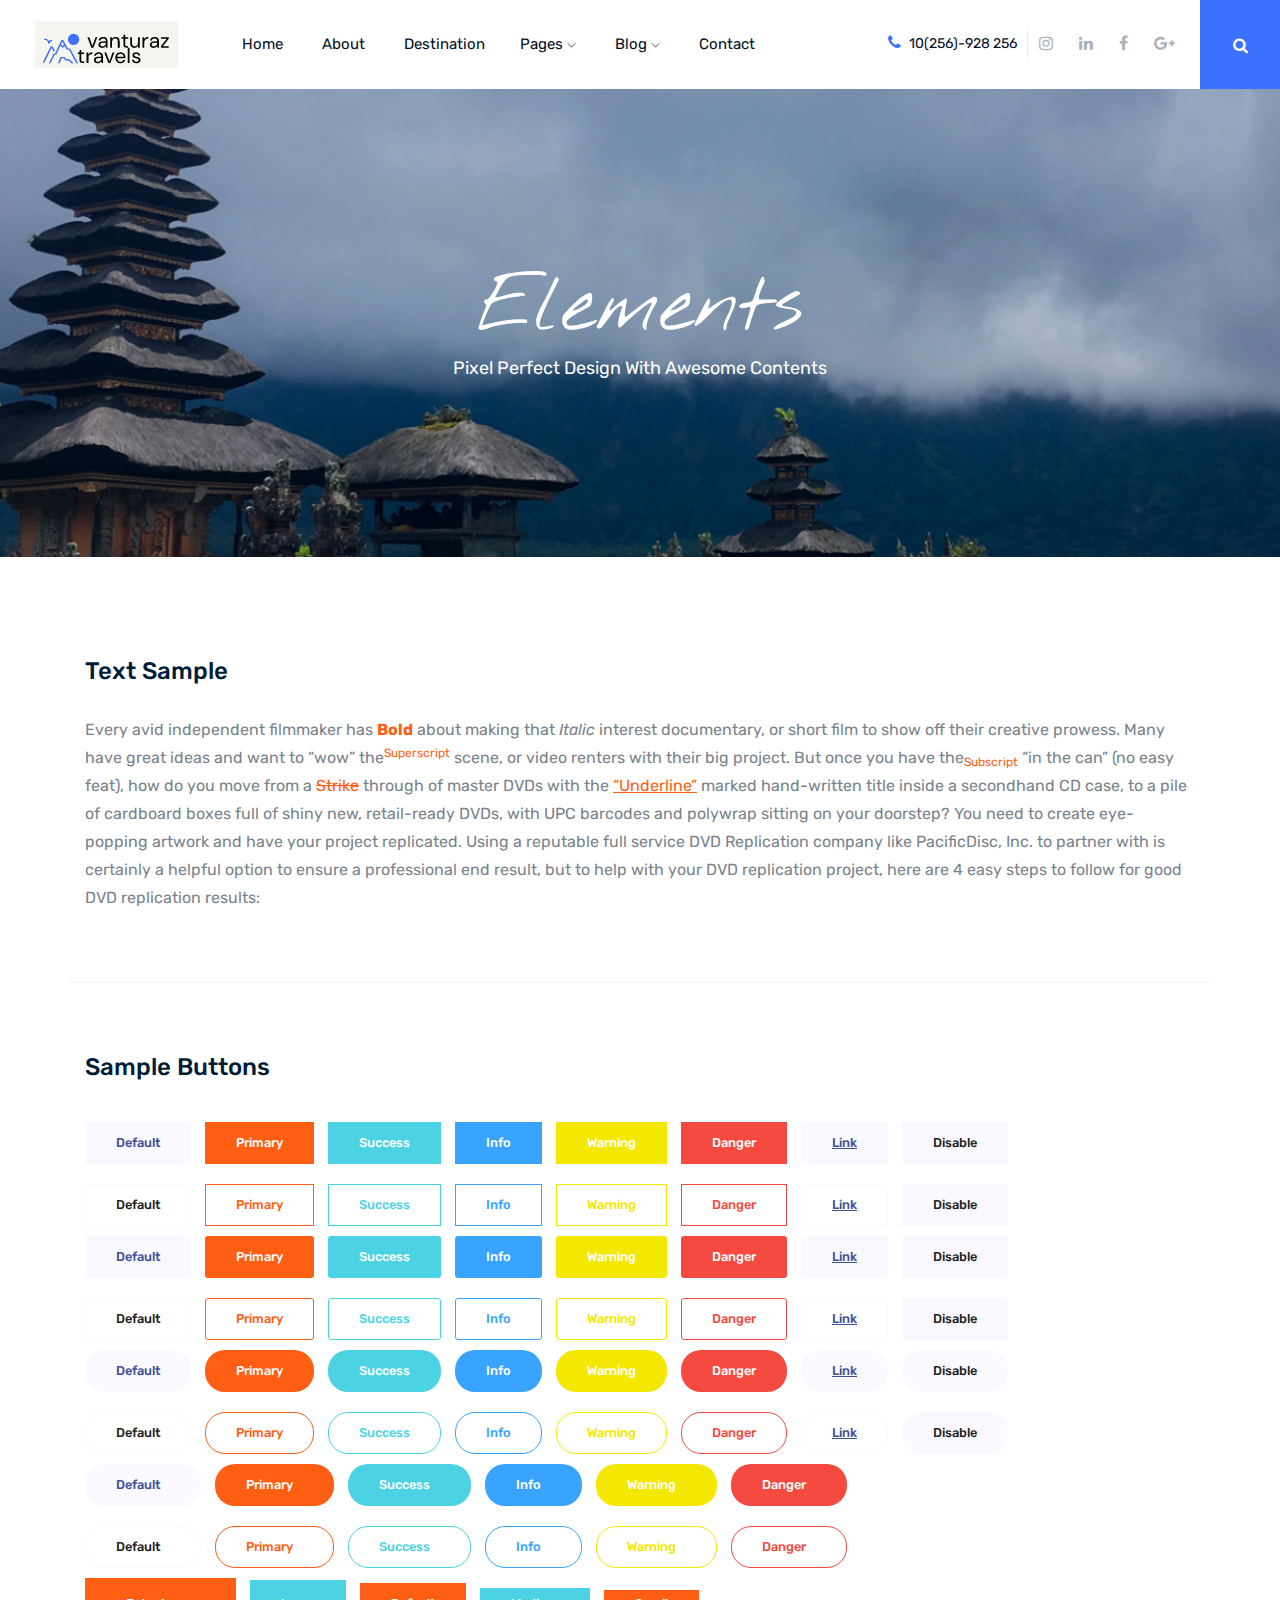
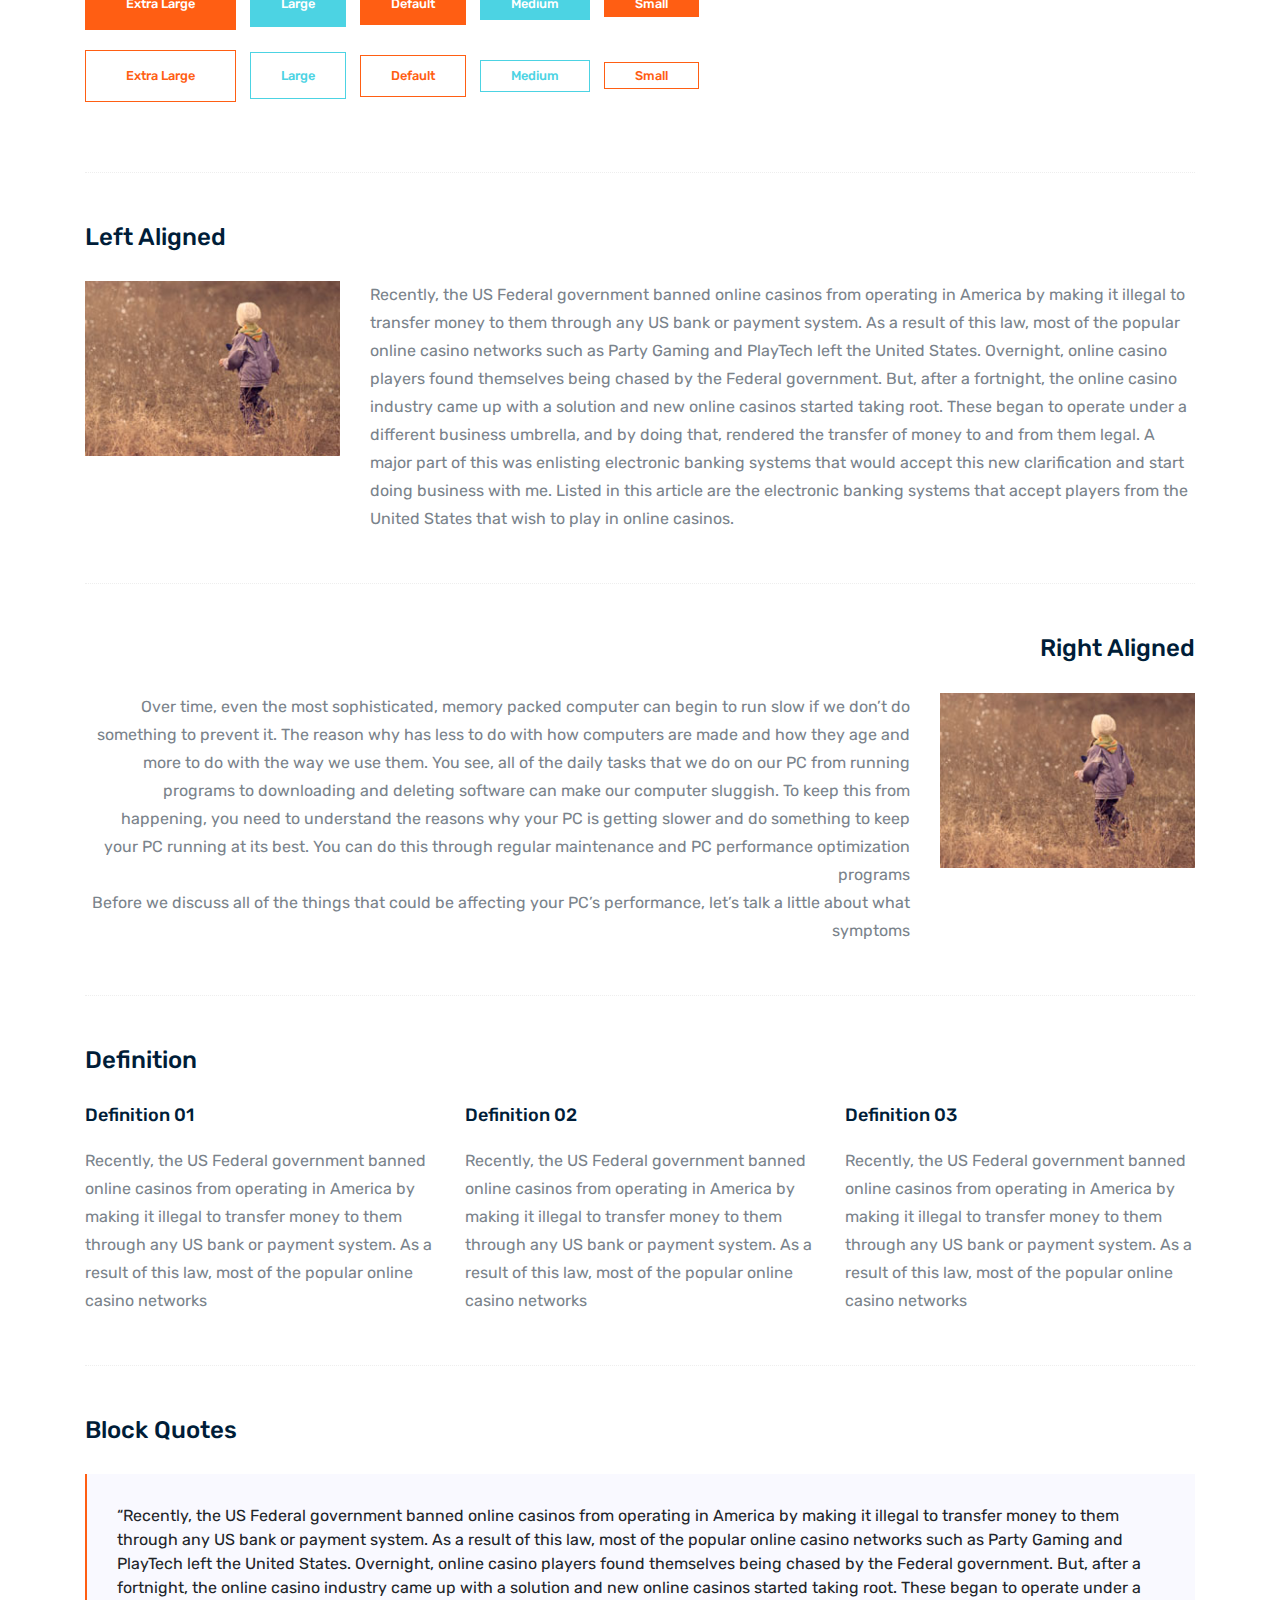
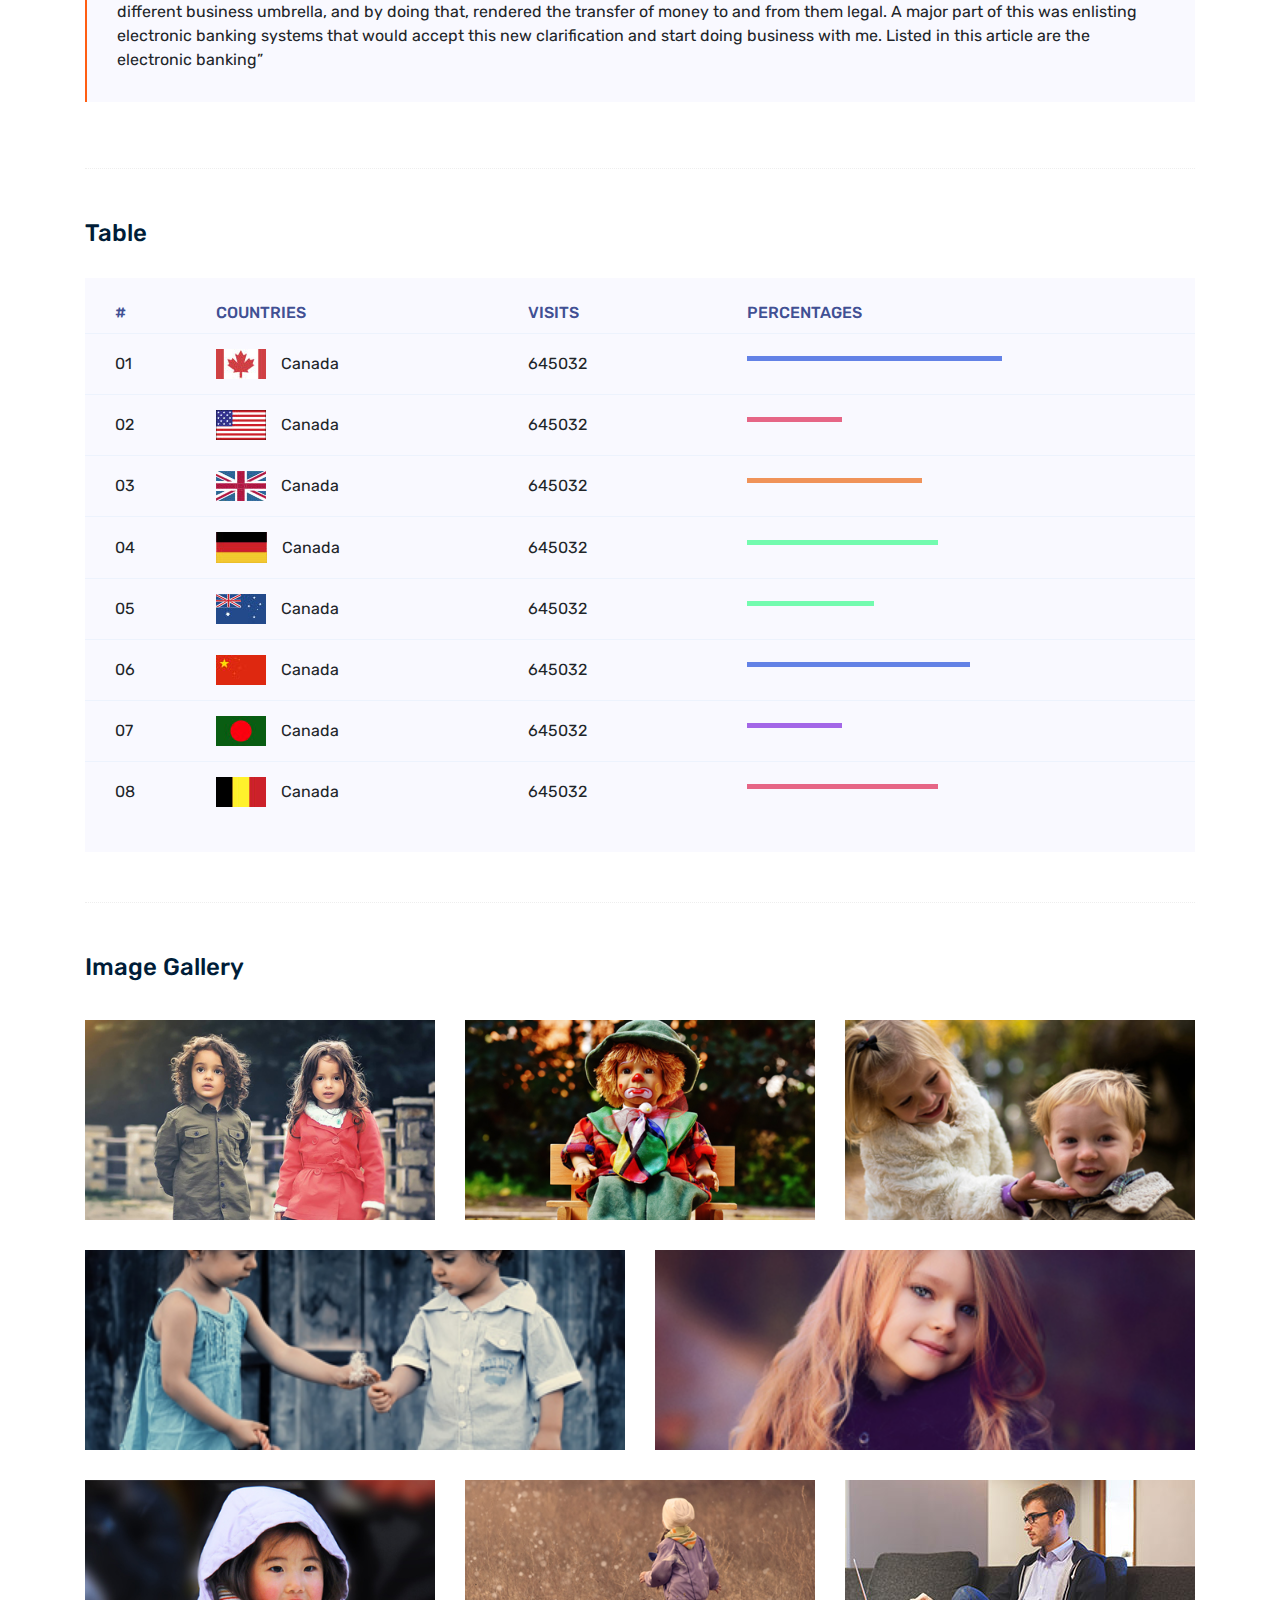
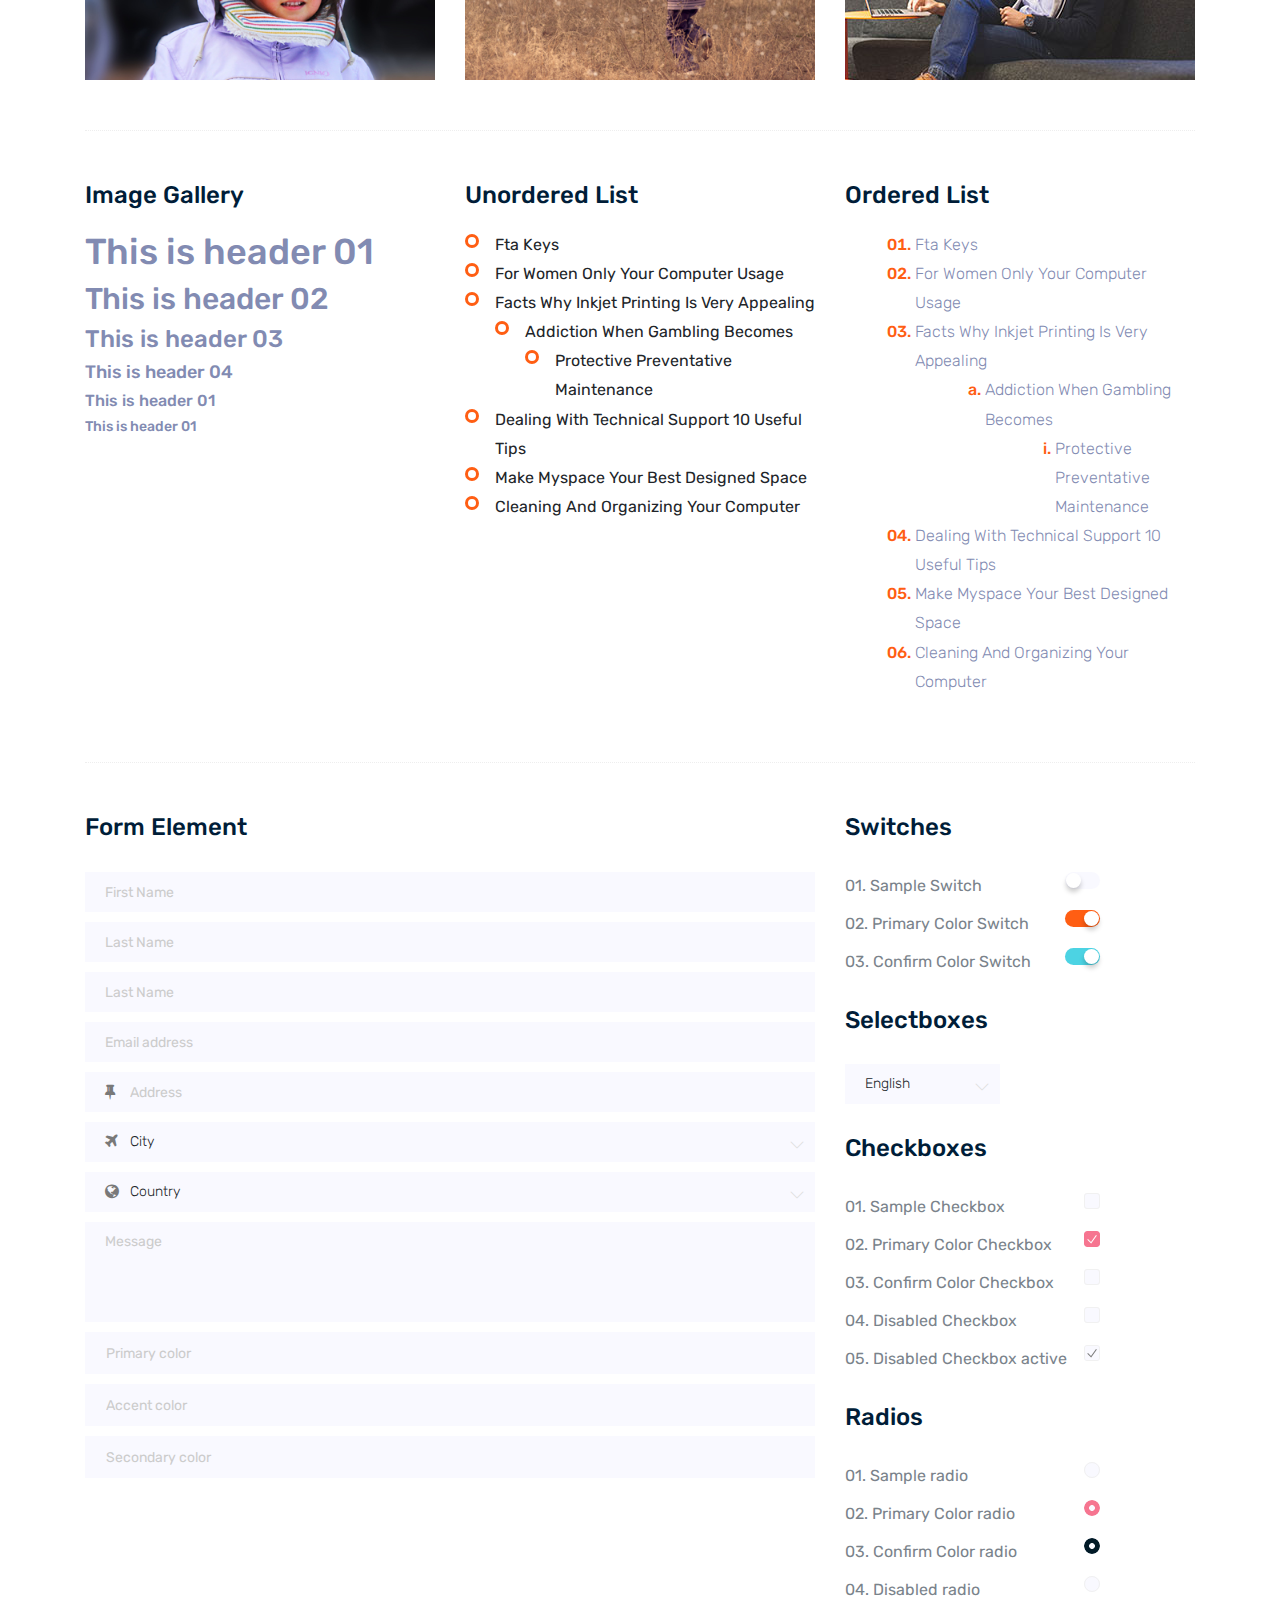
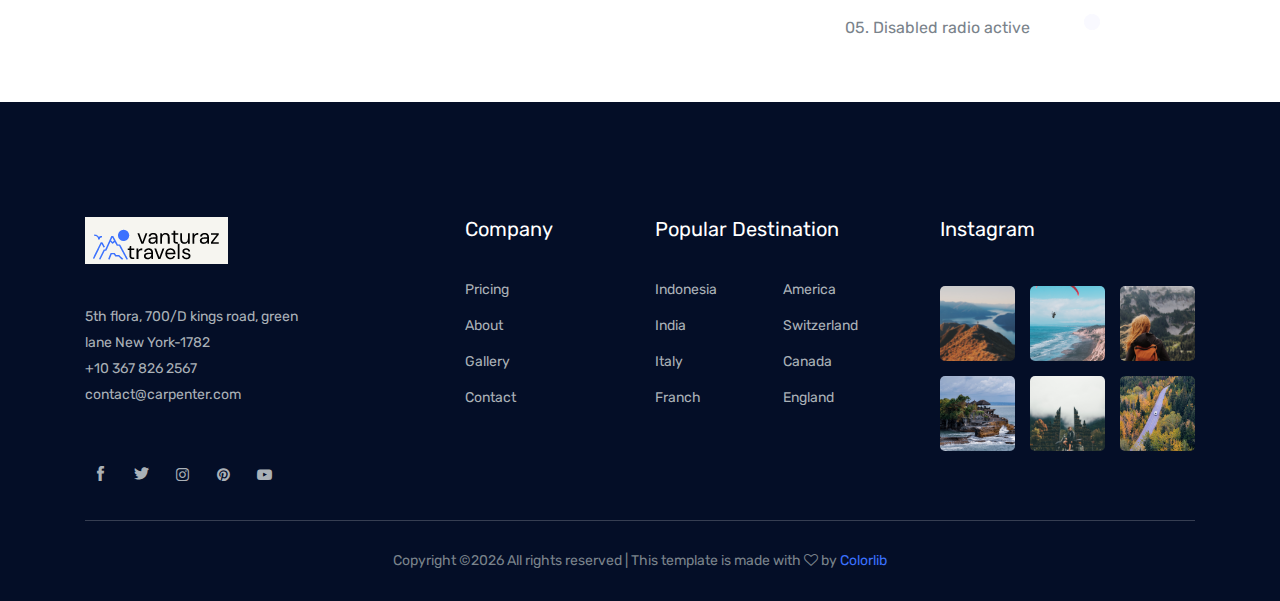
<file: elements.html>
<!doctype html>
<html class="no-js" lang="zxx">

<head>
	<meta charset="utf-8">
	<meta http-equiv="x-ua-compatible" content="ie=edge">
	<title>interior</title>
	<meta name="description" content="">
	<meta name="viewport" content="width=device-width, initial-scale=1">

	<!-- <link rel="manifest" href="site.webmanifest"> -->
	<link rel="shortcut icon" type="image/x-icon" href="img/favicon.png">
	<!-- Place favicon.ico in the root directory -->

	<!-- CSS here -->
	<link rel="stylesheet" href="css/bootstrap.min.css">
	<link rel="stylesheet" href="css/owl.carousel.min.css">
	<link rel="stylesheet" href="css/magnific-popup.css">
	<link rel="stylesheet" href="css/font-awesome.min.css">
	<link rel="stylesheet" href="css/themify-icons.css">
	<link rel="stylesheet" href="css/nice-select.css">
	<link rel="stylesheet" href="css/flaticon.css">
	<link rel="stylesheet" href="css/gijgo.css">
	<link rel="stylesheet" href="css/animate.css">
	<link rel="stylesheet" href="css/slicknav.css">
	<link rel="stylesheet" href="css/style.css">
	<!-- <link rel="stylesheet" href="css/responsive.css"> -->
</head>

<body>
	<!--[if lte IE 9]>
            <p class="browserupgrade">You are using an <strong>outdated</strong> browser. Please <a href="https://browsehappy.com/">upgrade your browser</a> to improve your experience and security.</p>
        <![endif]-->

    <!-- header-start -->
    <header>
        <div class="header-area ">
            <div id="sticky-header" class="main-header-area">
                <div class="container-fluid">
                    <div class="header_bottom_border">
                        <div class="row align-items-center">
                            <div class="col-xl-2 col-lg-2">
                                <div class="logo">
                                    <a href="index.html">
                                        <img src="img/logo.png" alt="">
                                    </a>
                                </div>
                            </div>
                            <div class="col-xl-6 col-lg-6">
                                <div class="main-menu  d-none d-lg-block">
                                    <nav>
                                        <ul id="navigation">
                                            <li><a class="active" href="index.html">home</a></li>
                                            <li><a href="about.html">About</a></li>
                                            <li><a class="" href="travel_destination.html">Destination</a></l/li>
                                            <li><a href="#">pages <i class="ti-angle-down"></i></a>
                                                <ul class="submenu">
                                                        <li><a href="destination_details.html">Destinations details</a></li>
                                                        <li><a href="elements.html">elements</a></li>
                                                </ul>
                                            </li>
                                            <li><a href="#">blog <i class="ti-angle-down"></i></a>
                                                <ul class="submenu">
                                                    <li><a href="blog.html">blog</a></li>
                                                    <li><a href="single-blog.html">single-blog</a></li>
                                                </ul>
                                            </li>
                                            <li><a href="contact.html">Contact</a></li>
                                        </ul>
                                    </nav>
                                </div>
                            </div>
                            <div class="col-xl-4 col-lg-4 d-none d-lg-block">
                                <div class="social_wrap d-flex align-items-center justify-content-end">
                                    <div class="number">
                                        <p> <i class="fa fa-phone"></i> 10(256)-928 256</p>
                                    </div>
                                    <div class="social_links d-none d-xl-block">
                                        <ul>
                                            <li><a href="#"> <i class="fa fa-instagram"></i> </a></li>
                                            <li><a href="#"> <i class="fa fa-linkedin"></i> </a></li>
                                            <li><a href="#"> <i class="fa fa-facebook"></i> </a></li>
                                            <li><a href="#"> <i class="fa fa-google-plus"></i> </a></li>
                                        </ul>
                                    </div>
                                </div>
                            </div>
                            <div class="seach_icon">
                                <a data-toggle="modal" data-target="#exampleModalCenter" href="#">
                                    <i class="fa fa-search"></i>
                                </a>
                            </div>
                            <div class="col-12">
                                <div class="mobile_menu d-block d-lg-none"></div>
                            </div>
                        </div>
                    </div>

                </div>
            </div>
        </div>
    </header>
    <!-- header-end -->

    <!-- bradcam_area  -->
    <div class="bradcam_area bradcam_bg_4">
        <div class="container">
            <div class="row">
                <div class="col-xl-12">
                    <div class="bradcam_text text-center">
                        <h3>elements</h3>
                        <p>Pixel perfect design with awesome contents</p>
                    </div>
                </div>
            </div>
        </div>
    </div>
    <!--/ bradcam_area  -->

	<!-- Start Sample Area -->
	<section class="sample-text-area">
		<div class="container box_1170">
			<h3 class="text-heading">Text Sample</h3>
			<p class="sample-text">
				Every avid independent filmmaker has <b>Bold</b> about making that <i>Italic</i> interest documentary,
				or short
				film to show off their creative prowess. Many have great ideas and want to “wow”
				the<sup>Superscript</sup> scene,
				or video renters with their big project. But once you have the<sub>Subscript</sub> “in the can” (no easy
				feat), how
				do you move from a <del>Strike</del> through of master DVDs with the <u>“Underline”</u> marked
				hand-written title
				inside a secondhand CD case, to a pile of cardboard boxes full of shiny new, retail-ready DVDs, with UPC
				barcodes
				and polywrap sitting on your doorstep? You need to create eye-popping artwork and have your project
				replicated.
				Using a reputable full service DVD Replication company like PacificDisc, Inc. to partner with is
				certainly a
				helpful option to ensure a professional end result, but to help with your DVD replication project, here
				are 4 easy
				steps to follow for good DVD replication results:

			</p>
		</div>
	</section>
	<!-- End Sample Area -->

	<!-- Start Button -->
	<section class="button-area">
		<div class="container box_1170 border-top-generic">
			<h3 class="text-heading">Sample Buttons</h3>
			<div class="button-group-area">
				<a href="#" class="genric-btn default">Default</a>
				<a href="#" class="genric-btn primary">Primary</a>
				<a href="#" class="genric-btn success">Success</a>
				<a href="#" class="genric-btn info">Info</a>
				<a href="#" class="genric-btn warning">Warning</a>
				<a href="#" class="genric-btn danger">Danger</a>
				<a href="#" class="genric-btn link">Link</a>
				<a href="#" class="genric-btn disable">Disable</a>
			</div>
			<div class="button-group-area mt-10">
				<a href="#" class="genric-btn default-border">Default</a>
				<a href="#" class="genric-btn primary-border">Primary</a>
				<a href="#" class="genric-btn success-border">Success</a>
				<a href="#" class="genric-btn info-border">Info</a>
				<a href="#" class="genric-btn warning-border">Warning</a>
				<a href="#" class="genric-btn danger-border">Danger</a>
				<a href="#" class="genric-btn link-border">Link</a>
				<a href="#" class="genric-btn disable">Disable</a>
			</div>
			<div class="button-group-area mt-40">
				<a href="#" class="genric-btn default radius">Default</a>
				<a href="#" class="genric-btn primary radius">Primary</a>
				<a href="#" class="genric-btn success radius">Success</a>
				<a href="#" class="genric-btn info radius">Info</a>
				<a href="#" class="genric-btn warning radius">Warning</a>
				<a href="#" class="genric-btn danger radius">Danger</a>
				<a href="#" class="genric-btn link radius">Link</a>
				<a href="#" class="genric-btn disable radius">Disable</a>
			</div>
			<div class="button-group-area mt-10">
				<a href="#" class="genric-btn default-border radius">Default</a>
				<a href="#" class="genric-btn primary-border radius">Primary</a>
				<a href="#" class="genric-btn success-border radius">Success</a>
				<a href="#" class="genric-btn info-border radius">Info</a>
				<a href="#" class="genric-btn warning-border radius">Warning</a>
				<a href="#" class="genric-btn danger-border radius">Danger</a>
				<a href="#" class="genric-btn link-border radius">Link</a>
				<a href="#" class="genric-btn disable radius">Disable</a>
			</div>
			<div class="button-group-area mt-40">
				<a href="#" class="genric-btn default circle">Default</a>
				<a href="#" class="genric-btn primary circle">Primary</a>
				<a href="#" class="genric-btn success circle">Success</a>
				<a href="#" class="genric-btn info circle">Info</a>
				<a href="#" class="genric-btn warning circle">Warning</a>
				<a href="#" class="genric-btn danger circle">Danger</a>
				<a href="#" class="genric-btn link circle">Link</a>
				<a href="#" class="genric-btn disable circle">Disable</a>
			</div>
			<div class="button-group-area mt-10">
				<a href="#" class="genric-btn default-border circle">Default</a>
				<a href="#" class="genric-btn primary-border circle">Primary</a>
				<a href="#" class="genric-btn success-border circle">Success</a>
				<a href="#" class="genric-btn info-border circle">Info</a>
				<a href="#" class="genric-btn warning-border circle">Warning</a>
				<a href="#" class="genric-btn danger-border circle">Danger</a>
				<a href="#" class="genric-btn link-border circle">Link</a>
				<a href="#" class="genric-btn disable circle">Disable</a>
			</div>
			<div class="button-group-area mt-40">
				<a href="#" class="genric-btn default circle arrow">Default<span class="lnr lnr-arrow-right"></span></a>
				<a href="#" class="genric-btn primary circle arrow">Primary<span class="lnr lnr-arrow-right"></span></a>
				<a href="#" class="genric-btn success circle arrow">Success<span class="lnr lnr-arrow-right"></span></a>
				<a href="#" class="genric-btn info circle arrow">Info<span class="lnr lnr-arrow-right"></span></a>
				<a href="#" class="genric-btn warning circle arrow">Warning<span class="lnr lnr-arrow-right"></span></a>
				<a href="#" class="genric-btn danger circle arrow">Danger<span class="lnr lnr-arrow-right"></span></a>
			</div>
			<div class="button-group-area mt-10">
				<a href="#" class="genric-btn default-border circle arrow">Default<span
						class="lnr lnr-arrow-right"></span></a>
				<a href="#" class="genric-btn primary-border circle arrow">Primary<span
						class="lnr lnr-arrow-right"></span></a>
				<a href="#" class="genric-btn success-border circle arrow">Success<span
						class="lnr lnr-arrow-right"></span></a>
				<a href="#" class="genric-btn info-border circle arrow">Info<span
						class="lnr lnr-arrow-right"></span></a>
				<a href="#" class="genric-btn warning-border circle arrow">Warning<span
						class="lnr lnr-arrow-right"></span></a>
				<a href="#" class="genric-btn danger-border circle arrow">Danger<span
						class="lnr lnr-arrow-right"></span></a>
			</div>
			<div class="button-group-area mt-40">
				<a href="#" class="genric-btn primary e-large">Extra Large</a>
				<a href="#" class="genric-btn success large">Large</a>
				<a href="#" class="genric-btn primary">Default</a>
				<a href="#" class="genric-btn success medium">Medium</a>
				<a href="#" class="genric-btn primary small">Small</a>
			</div>
			<div class="button-group-area mt-10">
				<a href="#" class="genric-btn primary-border e-large">Extra Large</a>
				<a href="#" class="genric-btn success-border large">Large</a>
				<a href="#" class="genric-btn primary-border">Default</a>
				<a href="#" class="genric-btn success-border medium">Medium</a>
				<a href="#" class="genric-btn primary-border small">Small</a>
			</div>
		</div>
	</section>
	<!-- End Button -->

	<!-- Start Align Area -->
	<div class="whole-wrap">
		<div class="container box_1170">
			<div class="section-top-border">
				<h3 class="mb-30">Left Aligned</h3>
				<div class="row">
					<div class="col-md-3">
						<img src="img/elements/d.jpg" alt="" class="img-fluid">
					</div>
					<div class="col-md-9 mt-sm-20">
						<p>Recently, the US Federal government banned online casinos from operating in America by making
							it illegal to
							transfer money to them through any US bank or payment system. As a result of this law, most
							of the popular
							online casino networks such as Party Gaming and PlayTech left the United States. Overnight,
							online casino
							players found themselves being chased by the Federal government. But, after a fortnight, the
							online casino
							industry came up with a solution and new online casinos started taking root. These began to
							operate under a
							different business umbrella, and by doing that, rendered the transfer of money to and from
							them legal. A major
							part of this was enlisting electronic banking systems that would accept this new
							clarification and start doing
							business with me. Listed in this article are the electronic banking systems that accept
							players from the United
							States that wish to play in online casinos.</p>
					</div>
				</div>
			</div>
			<div class="section-top-border text-right">
				<h3 class="mb-30">Right Aligned</h3>
				<div class="row">
					<div class="col-md-9">
						<p class="text-right">Over time, even the most sophisticated, memory packed computer can begin
							to run slow if we
							don’t do something to prevent it. The reason why has less to do with how computers are made
							and how they age and
							more to do with the way we use them. You see, all of the daily tasks that we do on our PC
							from running programs
							to downloading and deleting software can make our computer sluggish. To keep this from
							happening, you need to
							understand the reasons why your PC is getting slower and do something to keep your PC
							running at its best. You
							can do this through regular maintenance and PC performance optimization programs</p>
						<p class="text-right">Before we discuss all of the things that could be affecting your PC’s
							performance, let’s
							talk a little about what symptoms</p>
					</div>
					<div class="col-md-3">
						<img src="img/elements/d.jpg" alt="" class="img-fluid">
					</div>
				</div>
			</div>
			<div class="section-top-border">
				<h3 class="mb-30">Definition</h3>
				<div class="row">
					<div class="col-md-4">
						<div class="single-defination">
							<h4 class="mb-20">Definition 01</h4>
							<p>Recently, the US Federal government banned online casinos from operating in America by
								making it illegal to
								transfer money to them through any US bank or payment system. As a result of this law,
								most of the popular
								online casino networks</p>
						</div>
					</div>
					<div class="col-md-4">
						<div class="single-defination">
							<h4 class="mb-20">Definition 02</h4>
							<p>Recently, the US Federal government banned online casinos from operating in America by
								making it illegal to
								transfer money to them through any US bank or payment system. As a result of this law,
								most of the popular
								online casino networks</p>
						</div>
					</div>
					<div class="col-md-4">
						<div class="single-defination">
							<h4 class="mb-20">Definition 03</h4>
							<p>Recently, the US Federal government banned online casinos from operating in America by
								making it illegal to
								transfer money to them through any US bank or payment system. As a result of this law,
								most of the popular
								online casino networks</p>
						</div>
					</div>
				</div>
			</div>
			<div class="section-top-border">
				<h3 class="mb-30">Block Quotes</h3>
				<div class="row">
					<div class="col-lg-12">
						<blockquote class="generic-blockquote">
							“Recently, the US Federal government banned online casinos from operating in America by
							making it illegal to
							transfer money to them through any US bank or payment system. As a result of this law, most
							of the popular
							online casino networks such as Party Gaming and PlayTech left the United States. Overnight,
							online casino
							players found themselves being chased by the Federal government. But, after a fortnight, the
							online casino
							industry came up with a solution and new online casinos started taking root. These began to
							operate under a
							different business umbrella, and by doing that, rendered the transfer of money to and from
							them legal. A major
							part of this was enlisting electronic banking systems that would accept this new
							clarification and start doing
							business with me. Listed in this article are the electronic banking”
						</blockquote>
					</div>
				</div>
			</div>
			<div class="section-top-border">
				<h3 class="mb-30">Table</h3>
				<div class="progress-table-wrap">
					<div class="progress-table">
						<div class="table-head">
							<div class="serial">#</div>
							<div class="country">Countries</div>
							<div class="visit">Visits</div>
							<div class="percentage">Percentages</div>
						</div>
						<div class="table-row">
							<div class="serial">01</div>
							<div class="country"> <img src="img/elements/f1.jpg" alt="flag">Canada</div>
							<div class="visit">645032</div>
							<div class="percentage">
								<div class="progress">
									<div class="progress-bar color-1" role="progressbar" style="width: 80%"
										aria-valuenow="80" aria-valuemin="0" aria-valuemax="100"></div>
								</div>
							</div>
						</div>
						<div class="table-row">
							<div class="serial">02</div>
							<div class="country"> <img src="img/elements/f2.jpg" alt="flag">Canada</div>
							<div class="visit">645032</div>
							<div class="percentage">
								<div class="progress">
									<div class="progress-bar color-2" role="progressbar" style="width: 30%"
										aria-valuenow="30" aria-valuemin="0" aria-valuemax="100"></div>
								</div>
							</div>
						</div>
						<div class="table-row">
							<div class="serial">03</div>
							<div class="country"> <img src="img/elements/f3.jpg" alt="flag">Canada</div>
							<div class="visit">645032</div>
							<div class="percentage">
								<div class="progress">
									<div class="progress-bar color-3" role="progressbar" style="width: 55%"
										aria-valuenow="55" aria-valuemin="0" aria-valuemax="100"></div>
								</div>
							</div>
						</div>
						<div class="table-row">
							<div class="serial">04</div>
							<div class="country"> <img src="img/elements/f4.jpg" alt="flag">Canada</div>
							<div class="visit">645032</div>
							<div class="percentage">
								<div class="progress">
									<div class="progress-bar color-4" role="progressbar" style="width: 60%"
										aria-valuenow="60" aria-valuemin="0" aria-valuemax="100"></div>
								</div>
							</div>
						</div>
						<div class="table-row">
							<div class="serial">05</div>
							<div class="country"> <img src="img/elements/f5.jpg" alt="flag">Canada</div>
							<div class="visit">645032</div>
							<div class="percentage">
								<div class="progress">
									<div class="progress-bar color-5" role="progressbar" style="width: 40%"
										aria-valuenow="40" aria-valuemin="0" aria-valuemax="100"></div>
								</div>
							</div>
						</div>
						<div class="table-row">
							<div class="serial">06</div>
							<div class="country"> <img src="img/elements/f6.jpg" alt="flag">Canada</div>
							<div class="visit">645032</div>
							<div class="percentage">
								<div class="progress">
									<div class="progress-bar color-6" role="progressbar" style="width: 70%"
										aria-valuenow="70" aria-valuemin="0" aria-valuemax="100"></div>
								</div>
							</div>
						</div>
						<div class="table-row">
							<div class="serial">07</div>
							<div class="country"> <img src="img/elements/f7.jpg" alt="flag">Canada</div>
							<div class="visit">645032</div>
							<div class="percentage">
								<div class="progress">
									<div class="progress-bar color-7" role="progressbar" style="width: 30%"
										aria-valuenow="30" aria-valuemin="0" aria-valuemax="100"></div>
								</div>
							</div>
						</div>
						<div class="table-row">
							<div class="serial">08</div>
							<div class="country"> <img src="img/elements/f8.jpg" alt="flag">Canada</div>
							<div class="visit">645032</div>
							<div class="percentage">
								<div class="progress">
									<div class="progress-bar color-8" role="progressbar" style="width: 60%"
										aria-valuenow="60" aria-valuemin="0" aria-valuemax="100"></div>
								</div>
							</div>
						</div>
					</div>
				</div>
			</div>
			<div class="section-top-border">
				<h3>Image Gallery</h3>
				<div class="row gallery-item">
					<div class="col-md-4">
						<a href="img/elements/g1.jpg" class="img-pop-up">
							<div class="single-gallery-image" style="background: url(img/elements/g1.jpg);"></div>
						</a>
					</div>
					<div class="col-md-4">
						<a href="img/elements/g2.jpg" class="img-pop-up">
							<div class="single-gallery-image" style="background: url(img/elements/g2.jpg);"></div>
						</a>
					</div>
					<div class="col-md-4">
						<a href="img/elements/g3.jpg" class="img-pop-up">
							<div class="single-gallery-image" style="background: url(img/elements/g3.jpg);"></div>
						</a>
					</div>
					<div class="col-md-6">
						<a href="img/elements/g4.jpg" class="img-pop-up">
							<div class="single-gallery-image" style="background: url(img/elements/g4.jpg);"></div>
						</a>
					</div>
					<div class="col-md-6">
						<a href="img/elements/g5.jpg" class="img-pop-up">
							<div class="single-gallery-image" style="background: url(img/elements/g5.jpg);"></div>
						</a>
					</div>
					<div class="col-md-4">
						<a href="img/elements/g6.jpg" class="img-pop-up">
							<div class="single-gallery-image" style="background: url(img/elements/g6.jpg);"></div>
						</a>
					</div>
					<div class="col-md-4">
						<a href="img/elements/g7.jpg" class="img-pop-up">
							<div class="single-gallery-image" style="background: url(img/elements/g7.jpg);"></div>
						</a>
					</div>
					<div class="col-md-4">
						<a href="img/elements/g8.jpg" class="img-pop-up">
							<div class="single-gallery-image" style="background: url(img/elements/g8.jpg);"></div>
						</a>
					</div>
				</div>
			</div>
			<div class="section-top-border">
				<div class="row">
					<div class="col-md-4">
						<h3 class="mb-20">Image Gallery</h3>
						<div class="typography">
							<h1>This is header 01</h1>
							<h2>This is header 02</h2>
							<h3>This is header 03</h3>
							<h4>This is header 04</h4>
							<h5>This is header 01</h5>
							<h6>This is header 01</h6>
						</div>
					</div>
					<div class="col-md-4 mt-sm-30">
						<h3 class="mb-20">Unordered List</h3>
						<div class="">
							<ul class="unordered-list">
								<li>Fta Keys</li>
								<li>For Women Only Your Computer Usage</li>
								<li>Facts Why Inkjet Printing Is Very Appealing
									<ul>
										<li>Addiction When Gambling Becomes
											<ul>
												<li>Protective Preventative Maintenance</li>
											</ul>
										</li>
									</ul>
								</li>
								<li>Dealing With Technical Support 10 Useful Tips</li>
								<li>Make Myspace Your Best Designed Space</li>
								<li>Cleaning And Organizing Your Computer</li>
							</ul>
						</div>
					</div>
					<div class="col-md-4 mt-sm-30">
						<h3 class="mb-20">Ordered List</h3>
						<div class="">
							<ol class="ordered-list">
								<li><span>Fta Keys</span></li>
								<li><span>For Women Only Your Computer Usage</span></li>
								<li><span>Facts Why Inkjet Printing Is Very Appealing</span>
									<ol class="ordered-list-alpha">
										<li><span>Addiction When Gambling Becomes</span>
											<ol class="ordered-list-roman">
												<li><span>Protective Preventative Maintenance</span></li>
											</ol>
										</li>
									</ol>
								</li>
								<li><span>Dealing With Technical Support 10 Useful Tips</span></li>
								<li><span>Make Myspace Your Best Designed Space</span></li>
								<li><span>Cleaning And Organizing Your Computer</span></li>
							</ol>
						</div>
					</div>
				</div>
			</div>
			<div class="section-top-border">
				<div class="row">
					<div class="col-lg-8 col-md-8">
						<h3 class="mb-30">Form Element</h3>
						<form action="#">
							<div class="mt-10">
								<input type="text" name="first_name" placeholder="First Name"
									onfocus="this.placeholder = ''" onblur="this.placeholder = 'First Name'" required
									class="single-input">
							</div>
							<div class="mt-10">
								<input type="text" name="last_name" placeholder="Last Name"
									onfocus="this.placeholder = ''" onblur="this.placeholder = 'Last Name'" required
									class="single-input">
							</div>
							<div class="mt-10">
								<input type="text" name="last_name" placeholder="Last Name"
									onfocus="this.placeholder = ''" onblur="this.placeholder = 'Last Name'" required
									class="single-input">
							</div>
							<div class="mt-10">
								<input type="email" name="EMAIL" placeholder="Email address"
									onfocus="this.placeholder = ''" onblur="this.placeholder = 'Email address'" required
									class="single-input">
							</div>
							<div class="input-group-icon mt-10">
								<div class="icon"><i class="fa fa-thumb-tack" aria-hidden="true"></i></div>
								<input type="text" name="address" placeholder="Address" onfocus="this.placeholder = ''"
									onblur="this.placeholder = 'Address'" required class="single-input">
							</div>
							<div class="input-group-icon mt-10">
								<div class="icon"><i class="fa fa-plane" aria-hidden="true"></i></div>
								<div class="form-select" id="default-select"">
											<select>
												<option value=" 1">City</option>
									<option value="1">Dhaka</option>
									<option value="1">Dilli</option>
									<option value="1">Newyork</option>
									<option value="1">Islamabad</option>
									</select>
								</div>
							</div>
							<div class="input-group-icon mt-10">
								<div class="icon"><i class="fa fa-globe" aria-hidden="true"></i></div>
								<div class="form-select" id="default-select"">
											<select>
												<option value=" 1">Country</option>
									<option value="1">Bangladesh</option>
									<option value="1">India</option>
									<option value="1">England</option>
									<option value="1">Srilanka</option>
									</select>
								</div>
							</div>

							<div class="mt-10">
								<textarea class="single-textarea" placeholder="Message" onfocus="this.placeholder = ''"
									onblur="this.placeholder = 'Message'" required></textarea>
							</div>
							<!-- For Gradient Border Use -->
							<!-- <div class="mt-10">
										<div class="primary-input">
											<input id="primary-input" type="text" name="first_name" placeholder="Primary color" onfocus="this.placeholder = ''" onblur="this.placeholder = 'Primary color'">
											<label for="primary-input"></label>
										</div>
									</div> -->
							<div class="mt-10">
								<input type="text" name="first_name" placeholder="Primary color"
									onfocus="this.placeholder = ''" onblur="this.placeholder = 'Primary color'" required
									class="single-input-primary">
							</div>
							<div class="mt-10">
								<input type="text" name="first_name" placeholder="Accent color"
									onfocus="this.placeholder = ''" onblur="this.placeholder = 'Accent color'" required
									class="single-input-accent">
							</div>
							<div class="mt-10">
								<input type="text" name="first_name" placeholder="Secondary color"
									onfocus="this.placeholder = ''" onblur="this.placeholder = 'Secondary color'"
									required class="single-input-secondary">
							</div>
						</form>
					</div>
					<div class="col-lg-3 col-md-4 mt-sm-30">
						<div class="single-element-widget">
							<h3 class="mb-30">Switches</h3>
							<div class="switch-wrap d-flex justify-content-between">
								<p>01. Sample Switch</p>
								<div class="primary-switch">
									<input type="checkbox" id="default-switch">
									<label for="default-switch"></label>
								</div>
							</div>
							<div class="switch-wrap d-flex justify-content-between">
								<p>02. Primary Color Switch</p>
								<div class="primary-switch">
									<input type="checkbox" id="primary-switch" checked>
									<label for="primary-switch"></label>
								</div>
							</div>
							<div class="switch-wrap d-flex justify-content-between">
								<p>03. Confirm Color Switch</p>
								<div class="confirm-switch">
									<input type="checkbox" id="confirm-switch" checked>
									<label for="confirm-switch"></label>
								</div>
							</div>
						</div>
						<div class="single-element-widget mt-30">
							<h3 class="mb-30">Selectboxes</h3>
							<div class="default-select" id="default-select"">
										<select>
											<option value=" 1">English</option>
								<option value="1">Spanish</option>
								<option value="1">Arabic</option>
								<option value="1">Portuguise</option>
								<option value="1">Bengali</option>
								</select>
							</div>
						</div>
						<div class="single-element-widget mt-30">
							<h3 class="mb-30">Checkboxes</h3>
							<div class="switch-wrap d-flex justify-content-between">
								<p>01. Sample Checkbox</p>
								<div class="primary-checkbox">
									<input type="checkbox" id="default-checkbox">
									<label for="default-checkbox"></label>
								</div>
							</div>
							<div class="switch-wrap d-flex justify-content-between">
								<p>02. Primary Color Checkbox</p>
								<div class="primary-checkbox">
									<input type="checkbox" id="primary-checkbox" checked>
									<label for="primary-checkbox"></label>
								</div>
							</div>
							<div class="switch-wrap d-flex justify-content-between">
								<p>03. Confirm Color Checkbox</p>
								<div class="confirm-checkbox">
									<input type="checkbox" id="confirm-checkbox">
									<label for="confirm-checkbox"></label>
								</div>
							</div>
							<div class="switch-wrap d-flex justify-content-between">
								<p>04. Disabled Checkbox</p>
								<div class="disabled-checkbox">
									<input type="checkbox" id="disabled-checkbox" disabled>
									<label for="disabled-checkbox"></label>
								</div>
							</div>
							<div class="switch-wrap d-flex justify-content-between">
								<p>05. Disabled Checkbox active</p>
								<div class="disabled-checkbox">
									<input type="checkbox" id="disabled-checkbox-active" checked disabled>
									<label for="disabled-checkbox-active"></label>
								</div>
							</div>
						</div>
						<div class="single-element-widget mt-30">
							<h3 class="mb-30">Radios</h3>
							<div class="switch-wrap d-flex justify-content-between">
								<p>01. Sample radio</p>
								<div class="primary-radio">
									<input type="checkbox" id="default-radio">
									<label for="default-radio"></label>
								</div>
							</div>
							<div class="switch-wrap d-flex justify-content-between">
								<p>02. Primary Color radio</p>
								<div class="primary-radio">
									<input type="checkbox" id="primary-radio" checked>
									<label for="primary-radio"></label>
								</div>
							</div>
							<div class="switch-wrap d-flex justify-content-between">
								<p>03. Confirm Color radio</p>
								<div class="confirm-radio">
									<input type="checkbox" id="confirm-radio" checked>
									<label for="confirm-radio"></label>
								</div>
							</div>
							<div class="switch-wrap d-flex justify-content-between">
								<p>04. Disabled radio</p>
								<div class="disabled-radio">
									<input type="checkbox" id="disabled-radio" disabled>
									<label for="disabled-radio"></label>
								</div>
							</div>
							<div class="switch-wrap d-flex justify-content-between">
								<p>05. Disabled radio active</p>
								<div class="disabled-radio">
									<input type="checkbox" id="disabled-radio-active" checked disabled>
									<label for="disabled-radio-active"></label>
								</div>
							</div>
						</div>
					</div>
				</div>
			</div>
		</div>
	</div>
	<!-- End Align Area -->


    <!-- footer start -->
    <footer class="footer">
        <div class="footer_top">
            <div class="container">
                <div class="row">
                    <div class="col-xl-4 col-md-6 col-lg-4 ">
                        <div class="footer_widget">
                            <div class="footer_logo">
                                <a href="#">
                                    <img src="img/logo.png" alt="">
                                </a>
                            </div>
                            <p>5th flora, 700/D kings road, green <br> lane New York-1782 <br>
                                <a href="#">+10 367 826 2567</a> <br>
                                <a href="#">contact@carpenter.com</a>
                            </p>
                            <div class="socail_links">
                                <ul>
                                    <li>
                                        <a href="#">
                                            <i class="ti-facebook"></i>
                                        </a>
                                    </li>
                                    <li>
                                        <a href="#">
                                            <i class="ti-twitter-alt"></i>
                                        </a>
                                    </li>
                                    <li>
                                        <a href="#">
                                            <i class="fa fa-instagram"></i>
                                        </a>
                                    </li>
                                    <li>
                                        <a href="#">
                                            <i class="fa fa-pinterest"></i>
                                        </a>
                                    </li>
                                    <li>
                                        <a href="#">
                                            <i class="fa fa-youtube-play"></i>
                                        </a>
                                    </li>
                                </ul>
                            </div>

                        </div>
                    </div>
                    <div class="col-xl-2 col-md-6 col-lg-2">
                        <div class="footer_widget">
                            <h3 class="footer_title">
                                Company
                            </h3>
                            <ul class="links">
                                <li><a href="#">Pricing</a></li>
                                <li><a href="#">About</a></li>
                                <li><a href="#"> Gallery</a></li>
                                <li><a href="contact.html"> Contact</a></li>
                            </ul>
                        </div>
                    </div>
                    <div class="col-xl-3 col-md-6 col-lg-3">
                        <div class="footer_widget">
                            <h3 class="footer_title">
                                Popular destination
                            </h3>
                            <ul class="links double_links">
                                <li><a href="#">Indonesia</a></li>
                                <li><a href="#">America</a></li>
                                <li><a href="#">India</a></li>
                                <li><a href="#">Switzerland</a></li>
                                <li><a href="#">Italy</a></li>
                                <li><a href="#">Canada</a></li>
                                <li><a href="#">Franch</a></li>
                                <li><a href="#">England</a></li>
                            </ul>
                        </div>
                    </div>
                    <div class="col-xl-3 col-md-6 col-lg-3">
                        <div class="footer_widget">
                            <h3 class="footer_title">
                                Instagram
                            </h3>
                            <div class="instagram_feed">
                                <div class="single_insta">
                                    <a href="#">
                                        <img src="img/instagram/1.png" alt="">
                                    </a>
                                </div>
                                <div class="single_insta">
                                    <a href="#">
                                        <img src="img/instagram/2.png" alt="">
                                    </a>
                                </div>
                                <div class="single_insta">
                                    <a href="#">
                                        <img src="img/instagram/3.png" alt="">
                                    </a>
                                </div>
                                <div class="single_insta">
                                    <a href="#">
                                        <img src="img/instagram/4.png" alt="">
                                    </a>
                                </div>
                                <div class="single_insta">
                                    <a href="#">
                                        <img src="img/instagram/5.png" alt="">
                                    </a>
                                </div>
                                <div class="single_insta">
                                    <a href="#">
                                        <img src="img/instagram/6.png" alt="">
                                    </a>
                                </div>
                            </div>
                        </div>
                    </div>
                </div>
            </div>
        </div>
        <div class="copy-right_text">
            <div class="container">
                <div class="footer_border"></div>
                <div class="row">
                    <div class="col-xl-12">
                        <p class="copy_right text-center">
                            <!-- Link back to Colorlib can't be removed. Template is licensed under CC BY 3.0. -->
Copyright &copy;<script>document.write(new Date().getFullYear());</script> All rights reserved | This template is made with <i class="fa fa-heart-o" aria-hidden="true"></i> by <a href="https://colorlib.com" target="_blank">Colorlib</a>
<!-- Link back to Colorlib can't be removed. Template is licensed under CC BY 3.0. -->
                        </p>
                    </div>
                </div>
            </div>
        </div>
    </footer>
    <!--/ footer end  -->

  <!-- Modal -->
  <div class="modal fade custom_search_pop" id="exampleModalCenter" tabindex="-1" role="dialog" aria-labelledby="exampleModalCenterTitle" aria-hidden="true">
    <div class="modal-dialog modal-dialog-centered" role="document">
      <div class="modal-content">
        <div class="serch_form">
            <input type="text" placeholder="Search" >
            <button type="submit">search</button>
        </div>
      </div>
    </div>
  </div>

	<!-- JS here -->
	<script src="js/vendor/modernizr-3.5.0.min.js"></script>
	<script src="js/vendor/jquery-1.12.4.min.js"></script>
	<script src="js/popper.min.js"></script>
	<script src="js/bootstrap.min.js"></script>
	<script src="js/owl.carousel.min.js"></script>
	<script src="js/isotope.pkgd.min.js"></script>
	<script src="js/ajax-form.js"></script>
	<script src="js/waypoints.min.js"></script>
	<script src="js/jquery.counterup.min.js"></script>
	<script src="js/imagesloaded.pkgd.min.js"></script>
	<script src="js/scrollIt.js"></script>
	<script src="js/jquery.scrollUp.min.js"></script>
	<script src="js/wow.min.js"></script>
	<script src="js/nice-select.min.js"></script>
	<script src="js/jquery.slicknav.min.js"></script>
	<script src="js/jquery.magnific-popup.min.js"></script>
	<script src="js/plugins.js"></script>
	<script src="js/gijgo.min.js"></script>

	<!--contact js-->
	<script src="js/contact.js"></script>
	<script src="js/jquery.ajaxchimp.min.js"></script>
	<script src="js/jquery.form.js"></script>
	<script src="js/jquery.validate.min.js"></script>
	<script src="js/mail-script.js"></script>

	<script src="js/main.js"></script>
    <script>
        $('#datepicker').datepicker({
            iconsLibrary: 'fontawesome',
            icons: {
             rightIcon: '<span class="fa fa-caret-down"></span>'
         }
        });
        $('#datepicker2').datepicker({
            iconsLibrary: 'fontawesome',
            icons: {
             rightIcon: '<span class="fa fa-caret-down"></span>'
         }

        });
    </script>
</body>
</html>
</file>
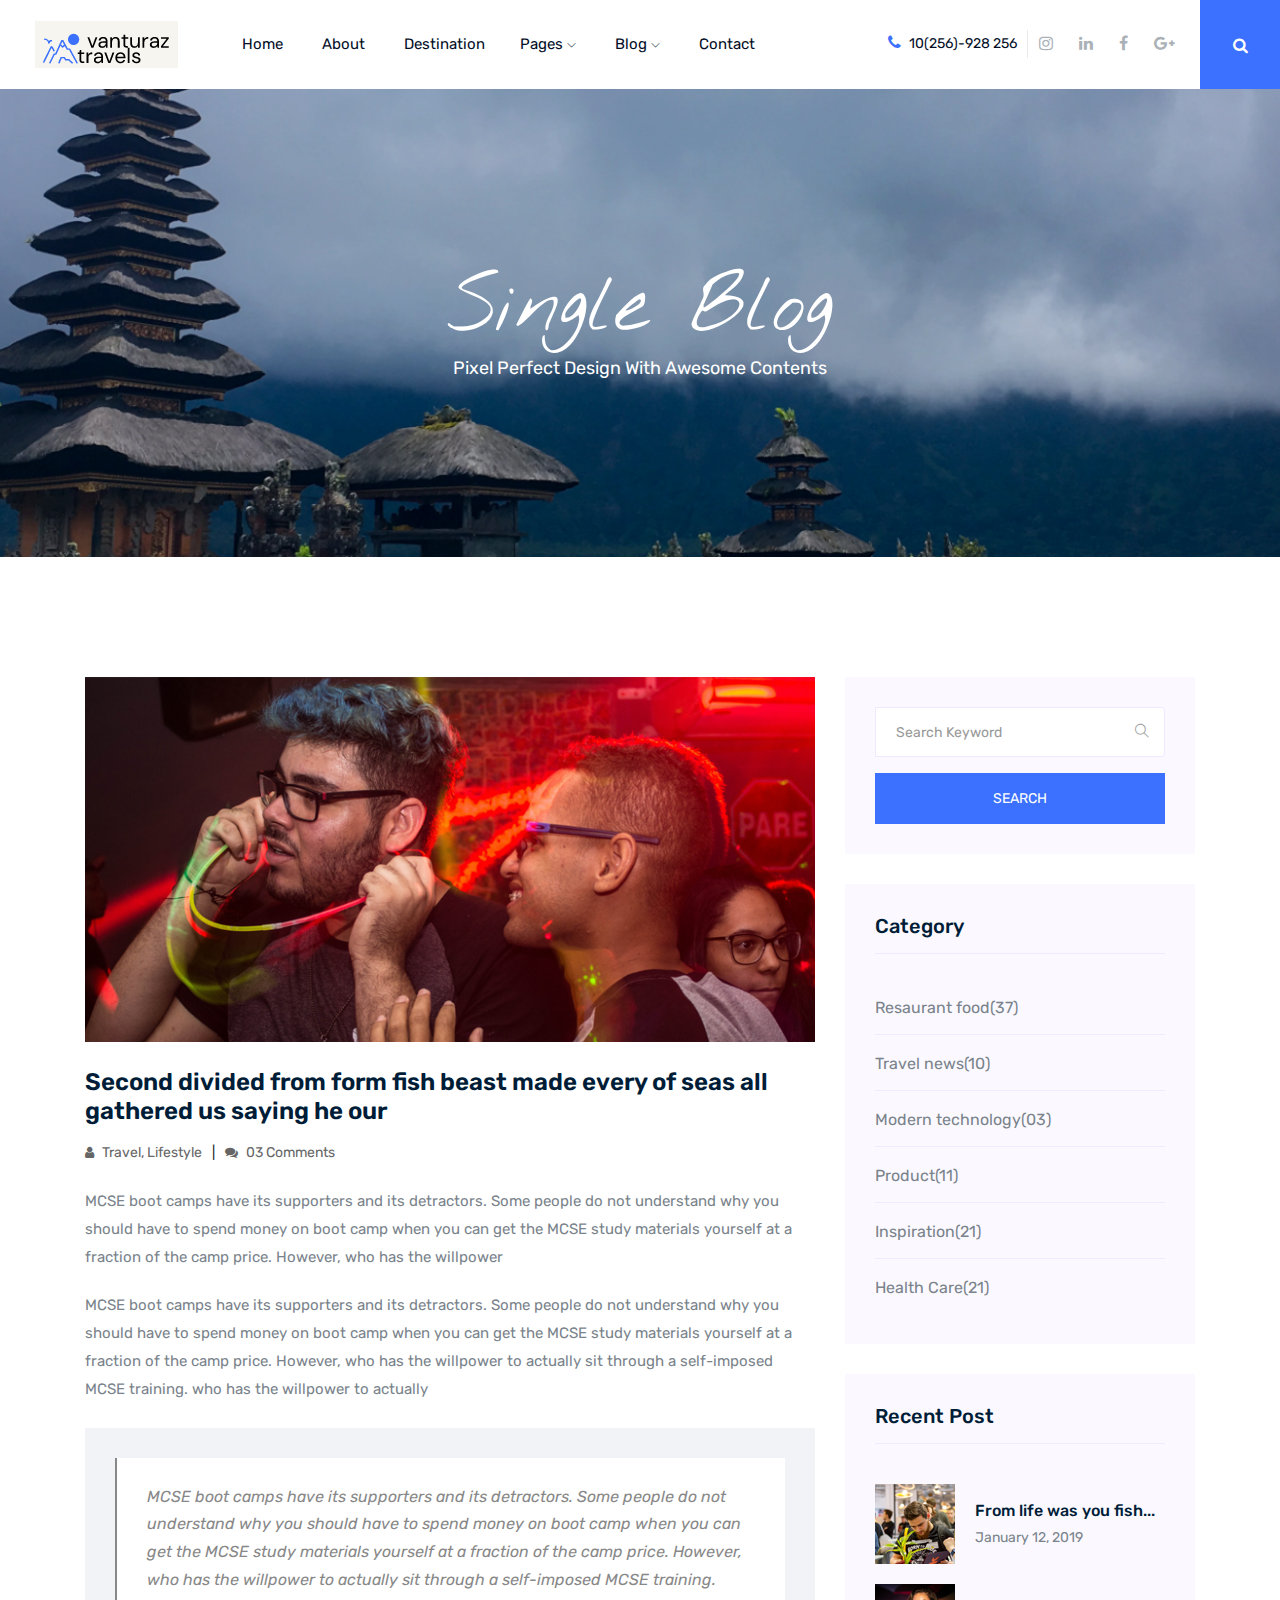
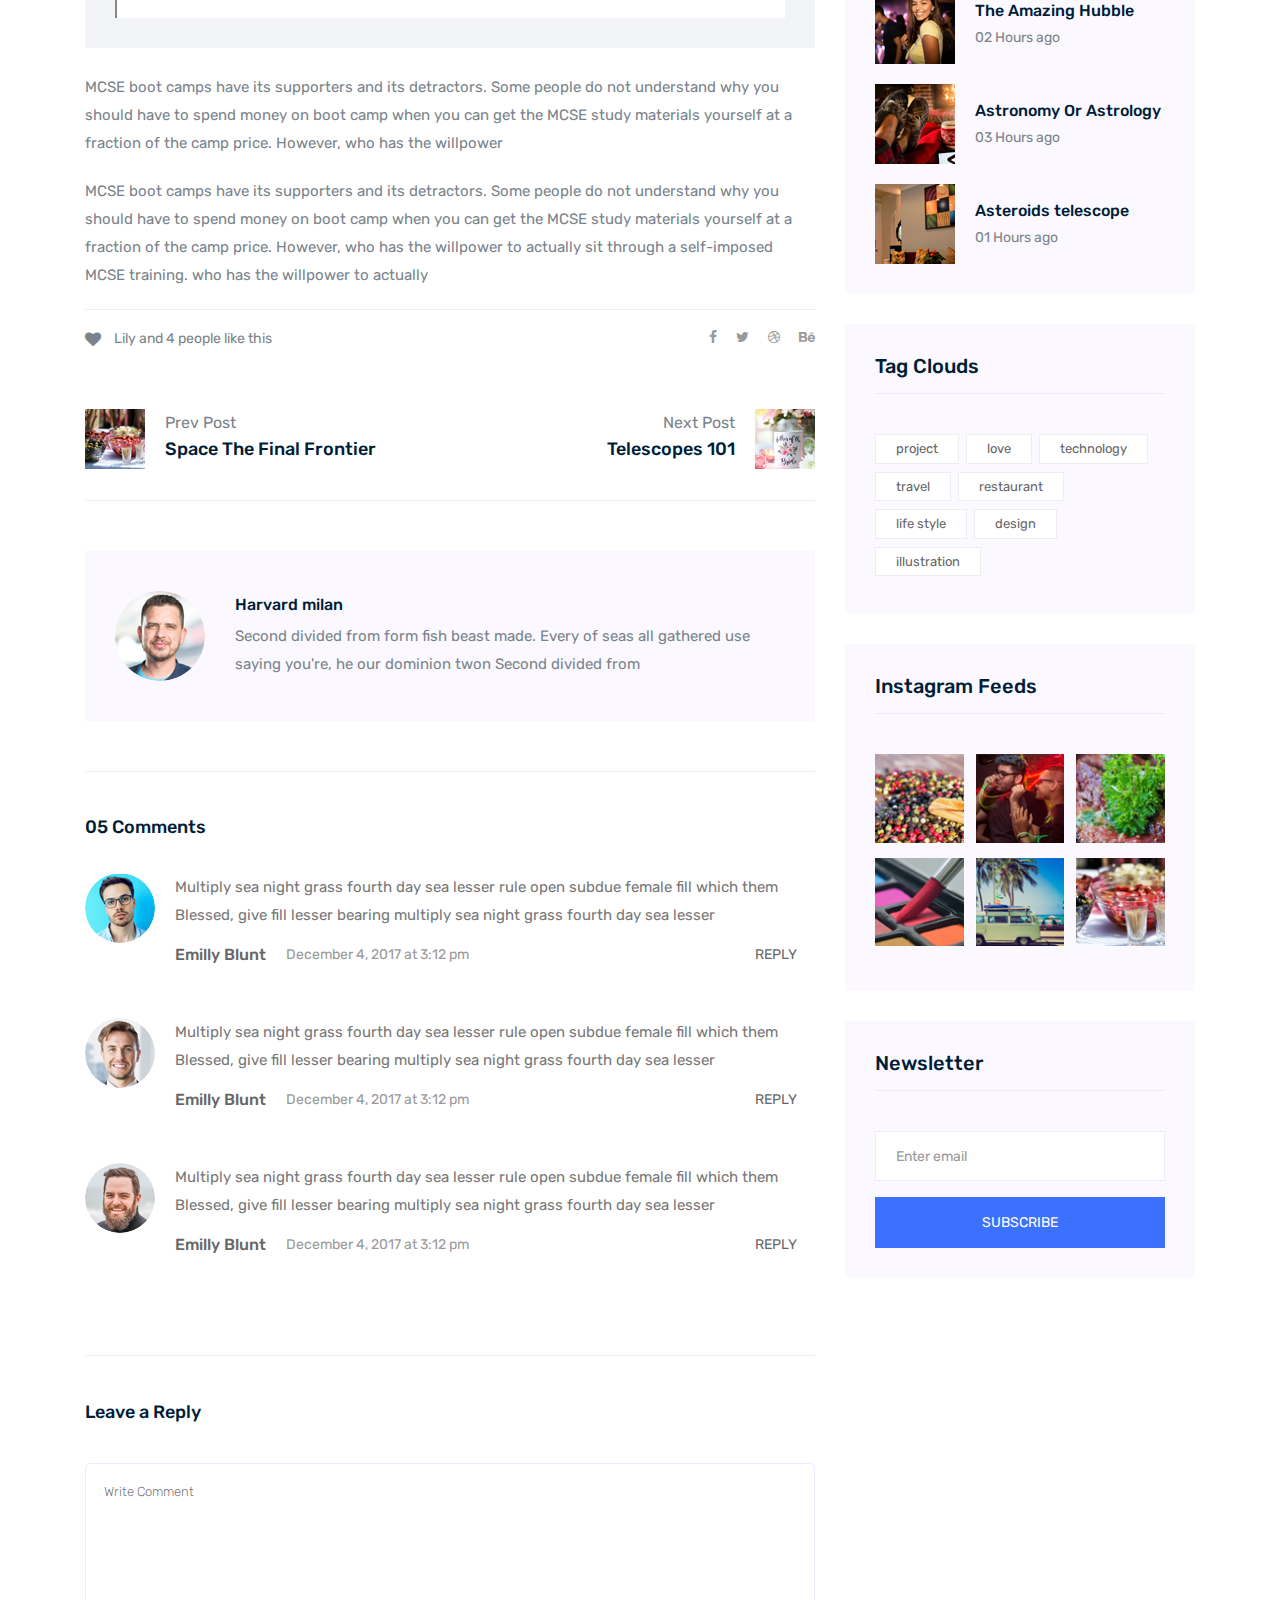
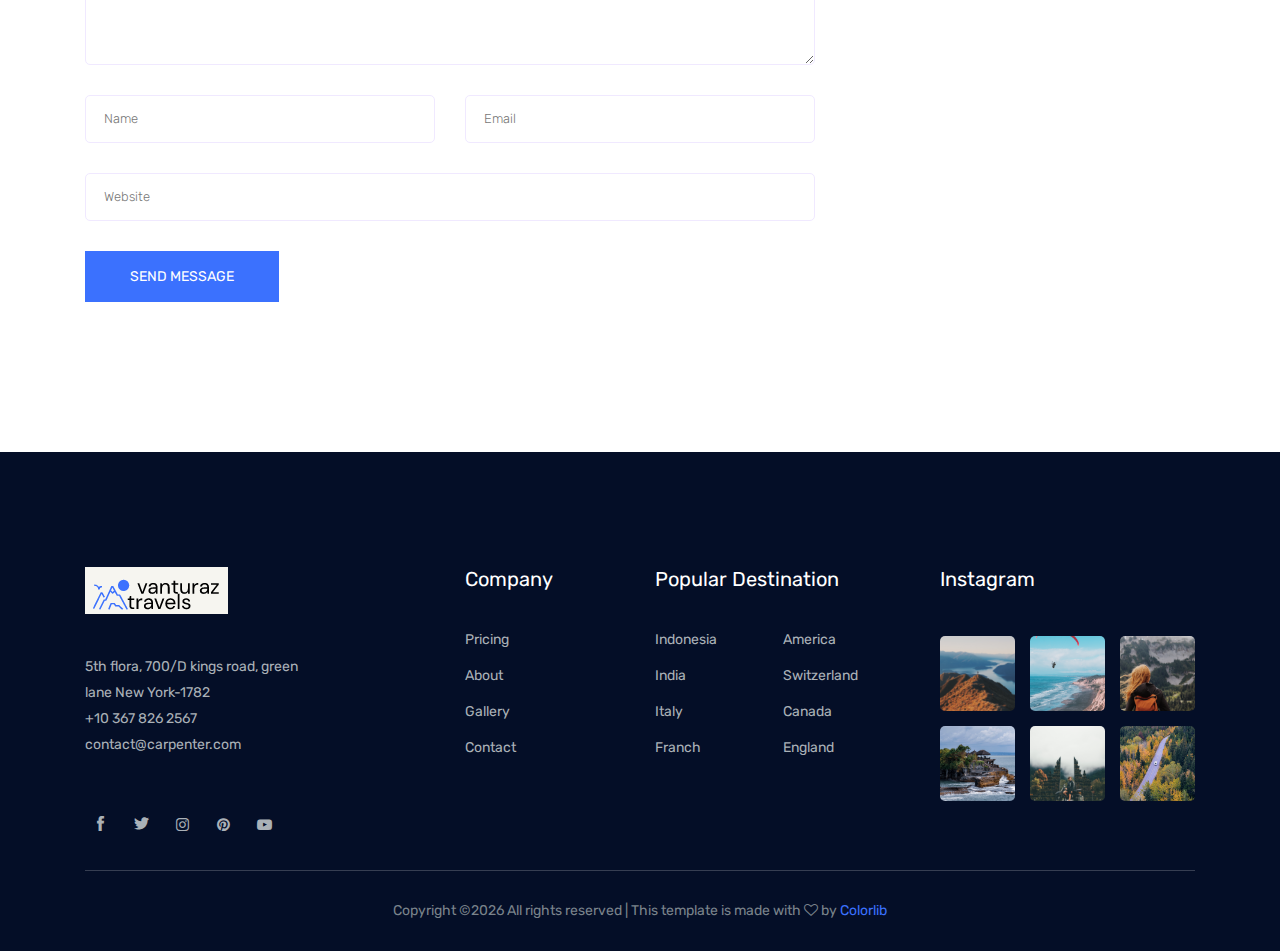
<file: single-blog.html>
<!doctype html>
<html class="no-js" lang="zxx">

<head>
   <meta charset="utf-8">
   <meta http-equiv="x-ua-compatible" content="ie=edge">
   <title>interior</title>
   <meta name="description" content="">
   <meta name="viewport" content="width=device-width, initial-scale=1">

   <!-- <link rel="manifest" href="site.webmanifest"> -->
   <link rel="shortcut icon" type="image/x-icon" href="img/favicon.png">
   <!-- Place favicon.ico in the root directory -->

   <!-- CSS here -->
   <link rel="stylesheet" href="css/bootstrap.min.css">
   <link rel="stylesheet" href="css/owl.carousel.min.css">
   <link rel="stylesheet" href="css/magnific-popup.css">
   <link rel="stylesheet" href="css/font-awesome.min.css">
   <link rel="stylesheet" href="css/themify-icons.css">
   <link rel="stylesheet" href="css/nice-select.css">
   <link rel="stylesheet" href="css/flaticon.css">
   <link rel="stylesheet" href="css/gijgo.css">
   <link rel="stylesheet" href="css/animate.css">
   <link rel="stylesheet" href="css/slicknav.css">
   <link rel="stylesheet" href="css/style.css">
   <!-- <link rel="stylesheet" href="css/responsive.css"> -->
</head>

<body>
   <!--[if lte IE 9]>
            <p class="browserupgrade">You are using an <strong>outdated</strong> browser. Please <a href="https://browsehappy.com/">upgrade your browser</a> to improve your experience and security.</p>
        <![endif]-->
    <!-- header-start -->
    <header>
      <div class="header-area ">
          <div id="sticky-header" class="main-header-area">
              <div class="container-fluid">
                  <div class="header_bottom_border">
                      <div class="row align-items-center">
                          <div class="col-xl-2 col-lg-2">
                              <div class="logo">
                                  <a href="index.html">
                                      <img src="img/logo.png" alt="">
                                  </a>
                              </div>
                          </div>
                          <div class="col-xl-6 col-lg-6">
                              <div class="main-menu  d-none d-lg-block">
                                  <nav>
                                      <ul id="navigation">
                                          <li><a class="active" href="index.html">home</a></li>
                                          <li><a href="about.html">About</a></li>
                                          <li><a class="" href="travel_destination.html">Destination</a></l/li>
                                          <li><a href="#">pages <i class="ti-angle-down"></i></a>
                                              <ul class="submenu">
                                                      <li><a href="destination_details.html">Destinations details</a></li>
                                                      <li><a href="elements.html">elements</a></li>
                                              </ul>
                                          </li>
                                          <li><a href="#">blog <i class="ti-angle-down"></i></a>
                                              <ul class="submenu">
                                                  <li><a href="blog.html">blog</a></li>
                                                  <li><a href="single-blog.html">single-blog</a></li>
                                              </ul>
                                          </li>
                                          <li><a href="contact.html">Contact</a></li>
                                      </ul>
                                  </nav>
                              </div>
                          </div>
                          <div class="col-xl-4 col-lg-4 d-none d-lg-block">
                              <div class="social_wrap d-flex align-items-center justify-content-end">
                                  <div class="number">
                                      <p> <i class="fa fa-phone"></i> 10(256)-928 256</p>
                                  </div>
                                  <div class="social_links d-none d-xl-block">
                                      <ul>
                                          <li><a href="#"> <i class="fa fa-instagram"></i> </a></li>
                                          <li><a href="#"> <i class="fa fa-linkedin"></i> </a></li>
                                          <li><a href="#"> <i class="fa fa-facebook"></i> </a></li>
                                          <li><a href="#"> <i class="fa fa-google-plus"></i> </a></li>
                                      </ul>
                                  </div>
                              </div>
                          </div>
                          <div class="seach_icon">
                              <a data-toggle="modal" data-target="#exampleModalCenter" href="#">
                                  <i class="fa fa-search"></i>
                              </a>
                          </div>
                          <div class="col-12">
                              <div class="mobile_menu d-block d-lg-none"></div>
                          </div>
                      </div>
                  </div>

              </div>
          </div>
      </div>
  </header>
  <!-- header-end -->

    <!-- bradcam_area  -->
    <div class="bradcam_area bradcam_bg_4">
      <div class="container">
          <div class="row">
              <div class="col-xl-12">
                  <div class="bradcam_text text-center">
                      <h3>Single blog</h3>
                      <p>Pixel perfect design with awesome contents</p>
                  </div>
              </div>
          </div>
      </div>
  </div>
  <!--/ bradcam_area  -->

   <!--================Blog Area =================-->
   <section class="blog_area single-post-area section-padding">
      <div class="container">
         <div class="row">
            <div class="col-lg-8 posts-list">
               <div class="single-post">
                  <div class="feature-img">
                     <img class="img-fluid" src="img/blog/single_blog_1.png" alt="">
                  </div>
                  <div class="blog_details">
                     <h2>Second divided from form fish beast made every of seas
                        all gathered us saying he our
                     </h2>
                     <ul class="blog-info-link mt-3 mb-4">
                        <li><a href="#"><i class="fa fa-user"></i> Travel, Lifestyle</a></li>
                        <li><a href="#"><i class="fa fa-comments"></i> 03 Comments</a></li>
                     </ul>
                     <p class="excert">
                        MCSE boot camps have its supporters and its detractors. Some people do not understand why you
                        should have to spend money on boot camp when you can get the MCSE study materials yourself at a
                        fraction of the camp price. However, who has the willpower
                     </p>
                     <p>
                        MCSE boot camps have its supporters and its detractors. Some people do not understand why you
                        should have to spend money on boot camp when you can get the MCSE study materials yourself at a
                        fraction of the camp price. However, who has the willpower to actually sit through a
                        self-imposed MCSE training. who has the willpower to actually
                     </p>
                     <div class="quote-wrapper">
                        <div class="quotes">
                           MCSE boot camps have its supporters and its detractors. Some people do not understand why you
                           should have to spend money on boot camp when you can get the MCSE study materials yourself at
                           a fraction of the camp price. However, who has the willpower to actually sit through a
                           self-imposed MCSE training.
                        </div>
                     </div>
                     <p>
                        MCSE boot camps have its supporters and its detractors. Some people do not understand why you
                        should have to spend money on boot camp when you can get the MCSE study materials yourself at a
                        fraction of the camp price. However, who has the willpower
                     </p>
                     <p>
                        MCSE boot camps have its supporters and its detractors. Some people do not understand why you
                        should have to spend money on boot camp when you can get the MCSE study materials yourself at a
                        fraction of the camp price. However, who has the willpower to actually sit through a
                        self-imposed MCSE training. who has the willpower to actually
                     </p>
                  </div>
               </div>
               <div class="navigation-top">
                  <div class="d-sm-flex justify-content-between text-center">
                     <p class="like-info"><span class="align-middle"><i class="fa fa-heart"></i></span> Lily and 4
                        people like this</p>
                     <div class="col-sm-4 text-center my-2 my-sm-0">
                        <!-- <p class="comment-count"><span class="align-middle"><i class="fa fa-comment"></i></span> 06 Comments</p> -->
                     </div>
                     <ul class="social-icons">
                        <li><a href="#"><i class="fa fa-facebook-f"></i></a></li>
                        <li><a href="#"><i class="fa fa-twitter"></i></a></li>
                        <li><a href="#"><i class="fa fa-dribbble"></i></a></li>
                        <li><a href="#"><i class="fa fa-behance"></i></a></li>
                     </ul>
                  </div>
                  <div class="navigation-area">
                     <div class="row">
                        <div
                           class="col-lg-6 col-md-6 col-12 nav-left flex-row d-flex justify-content-start align-items-center">
                           <div class="thumb">
                              <a href="#">
                                 <img class="img-fluid" src="img/post/preview.png" alt="">
                              </a>
                           </div>
                           <div class="arrow">
                              <a href="#">
                                 <span class="lnr text-white ti-arrow-left"></span>
                              </a>
                           </div>
                           <div class="detials">
                              <p>Prev Post</p>
                              <a href="#">
                                 <h4>Space The Final Frontier</h4>
                              </a>
                           </div>
                        </div>
                        <div
                           class="col-lg-6 col-md-6 col-12 nav-right flex-row d-flex justify-content-end align-items-center">
                           <div class="detials">
                              <p>Next Post</p>
                              <a href="#">
                                 <h4>Telescopes 101</h4>
                              </a>
                           </div>
                           <div class="arrow">
                              <a href="#">
                                 <span class="lnr text-white ti-arrow-right"></span>
                              </a>
                           </div>
                           <div class="thumb">
                              <a href="#">
                                 <img class="img-fluid" src="img/post/next.png" alt="">
                              </a>
                           </div>
                        </div>
                     </div>
                  </div>
               </div>
               <div class="blog-author">
                  <div class="media align-items-center">
                     <img src="img/blog/author.png" alt="">
                     <div class="media-body">
                        <a href="#">
                           <h4>Harvard milan</h4>
                        </a>
                        <p>Second divided from form fish beast made. Every of seas all gathered use saying you're, he
                           our dominion twon Second divided from</p>
                     </div>
                  </div>
               </div>
               <div class="comments-area">
                  <h4>05 Comments</h4>
                  <div class="comment-list">
                     <div class="single-comment justify-content-between d-flex">
                        <div class="user justify-content-between d-flex">
                           <div class="thumb">
                              <img src="img/comment/comment_1.png" alt="">
                           </div>
                           <div class="desc">
                              <p class="comment">
                                 Multiply sea night grass fourth day sea lesser rule open subdue female fill which them
                                 Blessed, give fill lesser bearing multiply sea night grass fourth day sea lesser
                              </p>
                              <div class="d-flex justify-content-between">
                                 <div class="d-flex align-items-center">
                                    <h5>
                                       <a href="#">Emilly Blunt</a>
                                    </h5>
                                    <p class="date">December 4, 2017 at 3:12 pm </p>
                                 </div>
                                 <div class="reply-btn">
                                    <a href="#" class="btn-reply text-uppercase">reply</a>
                                 </div>
                              </div>
                           </div>
                        </div>
                     </div>
                  </div>
                  <div class="comment-list">
                     <div class="single-comment justify-content-between d-flex">
                        <div class="user justify-content-between d-flex">
                           <div class="thumb">
                              <img src="img/comment/comment_2.png" alt="">
                           </div>
                           <div class="desc">
                              <p class="comment">
                                 Multiply sea night grass fourth day sea lesser rule open subdue female fill which them
                                 Blessed, give fill lesser bearing multiply sea night grass fourth day sea lesser
                              </p>
                              <div class="d-flex justify-content-between">
                                 <div class="d-flex align-items-center">
                                    <h5>
                                       <a href="#">Emilly Blunt</a>
                                    </h5>
                                    <p class="date">December 4, 2017 at 3:12 pm </p>
                                 </div>
                                 <div class="reply-btn">
                                    <a href="#" class="btn-reply text-uppercase">reply</a>
                                 </div>
                              </div>
                           </div>
                        </div>
                     </div>
                  </div>
                  <div class="comment-list">
                     <div class="single-comment justify-content-between d-flex">
                        <div class="user justify-content-between d-flex">
                           <div class="thumb">
                              <img src="img/comment/comment_3.png" alt="">
                           </div>
                           <div class="desc">
                              <p class="comment">
                                 Multiply sea night grass fourth day sea lesser rule open subdue female fill which them
                                 Blessed, give fill lesser bearing multiply sea night grass fourth day sea lesser
                              </p>
                              <div class="d-flex justify-content-between">
                                 <div class="d-flex align-items-center">
                                    <h5>
                                       <a href="#">Emilly Blunt</a>
                                    </h5>
                                    <p class="date">December 4, 2017 at 3:12 pm </p>
                                 </div>
                                 <div class="reply-btn">
                                    <a href="#" class="btn-reply text-uppercase">reply</a>
                                 </div>
                              </div>
                           </div>
                        </div>
                     </div>
                  </div>
               </div>
               <div class="comment-form">
                  <h4>Leave a Reply</h4>
                  <form class="form-contact comment_form" action="#" id="commentForm">
                     <div class="row">
                        <div class="col-12">
                           <div class="form-group">
                              <textarea class="form-control w-100" name="comment" id="comment" cols="30" rows="9"
                                 placeholder="Write Comment"></textarea>
                           </div>
                        </div>
                        <div class="col-sm-6">
                           <div class="form-group">
                              <input class="form-control" name="name" id="name" type="text" placeholder="Name">
                           </div>
                        </div>
                        <div class="col-sm-6">
                           <div class="form-group">
                              <input class="form-control" name="email" id="email" type="email" placeholder="Email">
                           </div>
                        </div>
                        <div class="col-12">
                           <div class="form-group">
                              <input class="form-control" name="website" id="website" type="text" placeholder="Website">
                           </div>
                        </div>
                     </div>
                     <div class="form-group">
                        <button type="submit" class="button button-contactForm btn_1 boxed-btn">Send Message</button>
                     </div>
                  </form>
               </div>
            </div>
            <div class="col-lg-4">
               <div class="blog_right_sidebar">
                  <aside class="single_sidebar_widget search_widget">
                     <form action="#">
                        <div class="form-group">
                           <div class="input-group mb-3">
                              <input type="text" class="form-control" placeholder='Search Keyword'
                                 onfocus="this.placeholder = ''" onblur="this.placeholder = 'Search Keyword'">
                              <div class="input-group-append">
                                 <button class="btn" type="button"><i class="ti-search"></i></button>
                              </div>
                           </div>
                        </div>
                        <button class="button rounded-0 primary-bg text-white w-100 btn_1 boxed-btn"
                           type="submit">Search</button>
                     </form>
                  </aside>
                  <aside class="single_sidebar_widget post_category_widget">
                     <h4 class="widget_title">Category</h4>
                     <ul class="list cat-list">
                        <li>
                           <a href="#" class="d-flex">
                              <p>Resaurant food</p>
                              <p>(37)</p>
                           </a>
                        </li>
                        <li>
                           <a href="#" class="d-flex">
                              <p>Travel news</p>
                              <p>(10)</p>
                           </a>
                        </li>
                        <li>
                           <a href="#" class="d-flex">
                              <p>Modern technology</p>
                              <p>(03)</p>
                           </a>
                        </li>
                        <li>
                           <a href="#" class="d-flex">
                              <p>Product</p>
                              <p>(11)</p>
                           </a>
                        </li>
                        <li>
                           <a href="#" class="d-flex">
                              <p>Inspiration</p>
                              <p>(21)</p>
                           </a>
                        </li>
                        <li>
                           <a href="#" class="d-flex">
                              <p>Health Care</p>
                              <p>(21)</p>
                           </a>
                        </li>
                     </ul>
                  </aside>
                  <aside class="single_sidebar_widget popular_post_widget">
                     <h3 class="widget_title">Recent Post</h3>
                     <div class="media post_item">
                        <img src="img/post/post_1.png" alt="post">
                        <div class="media-body">
                           <a href="single-blog.html">
                              <h3>From life was you fish...</h3>
                           </a>
                           <p>January 12, 2019</p>
                        </div>
                     </div>
                     <div class="media post_item">
                        <img src="img/post/post_2.png" alt="post">
                        <div class="media-body">
                           <a href="single-blog.html">
                              <h3>The Amazing Hubble</h3>
                           </a>
                           <p>02 Hours ago</p>
                        </div>
                     </div>
                     <div class="media post_item">
                        <img src="img/post/post_3.png" alt="post">
                        <div class="media-body">
                           <a href="single-blog.html">
                              <h3>Astronomy Or Astrology</h3>
                           </a>
                           <p>03 Hours ago</p>
                        </div>
                     </div>
                     <div class="media post_item">
                        <img src="img/post/post_4.png" alt="post">
                        <div class="media-body">
                           <a href="single-blog.html">
                              <h3>Asteroids telescope</h3>
                           </a>
                           <p>01 Hours ago</p>
                        </div>
                     </div>
                  </aside>
                  <aside class="single_sidebar_widget tag_cloud_widget">
                     <h4 class="widget_title">Tag Clouds</h4>
                     <ul class="list">
                        <li>
                           <a href="#">project</a>
                        </li>
                        <li>
                           <a href="#">love</a>
                        </li>
                        <li>
                           <a href="#">technology</a>
                        </li>
                        <li>
                           <a href="#">travel</a>
                        </li>
                        <li>
                           <a href="#">restaurant</a>
                        </li>
                        <li>
                           <a href="#">life style</a>
                        </li>
                        <li>
                           <a href="#">design</a>
                        </li>
                        <li>
                           <a href="#">illustration</a>
                        </li>
                     </ul>
                  </aside>
                  <aside class="single_sidebar_widget instagram_feeds">
                     <h4 class="widget_title">Instagram Feeds</h4>
                     <ul class="instagram_row flex-wrap">
                        <li>
                           <a href="#">
                              <img class="img-fluid" src="img/post/post_5.png" alt="">
                           </a>
                        </li>
                        <li>
                           <a href="#">
                              <img class="img-fluid" src="img/post/post_6.png" alt="">
                           </a>
                        </li>
                        <li>
                           <a href="#">
                              <img class="img-fluid" src="img/post/post_7.png" alt="">
                           </a>
                        </li>
                        <li>
                           <a href="#">
                              <img class="img-fluid" src="img/post/post_8.png" alt="">
                           </a>
                        </li>
                        <li>
                           <a href="#">
                              <img class="img-fluid" src="img/post/post_9.png" alt="">
                           </a>
                        </li>
                        <li>
                           <a href="#">
                              <img class="img-fluid" src="img/post/post_10.png" alt="">
                           </a>
                        </li>
                     </ul>
                  </aside>
                  <aside class="single_sidebar_widget newsletter_widget">
                     <h4 class="widget_title">Newsletter</h4>
                     <form action="#">
                        <div class="form-group">
                           <input type="email" class="form-control" onfocus="this.placeholder = ''"
                              onblur="this.placeholder = 'Enter email'" placeholder='Enter email' required>
                        </div>
                        <button class="button rounded-0 primary-bg text-white w-100 btn_1 boxed-btn"
                           type="submit">Subscribe</button>
                     </form>
                  </aside>
               </div>
            </div>
         </div>
      </div>
   </section>
   <!--================ Blog Area end =================-->


    <!-- footer start -->
    <footer class="footer">
      <div class="footer_top">
          <div class="container">
              <div class="row">
                  <div class="col-xl-4 col-md-6 col-lg-4 ">
                      <div class="footer_widget">
                          <div class="footer_logo">
                              <a href="#">
                                  <img src="img/logo.png" alt="">
                              </a>
                          </div>
                          <p>5th flora, 700/D kings road, green <br> lane New York-1782 <br>
                              <a href="#">+10 367 826 2567</a> <br>
                              <a href="#">contact@carpenter.com</a>
                          </p>
                          <div class="socail_links">
                              <ul>
                                  <li>
                                      <a href="#">
                                          <i class="ti-facebook"></i>
                                      </a>
                                  </li>
                                  <li>
                                      <a href="#">
                                          <i class="ti-twitter-alt"></i>
                                      </a>
                                  </li>
                                  <li>
                                      <a href="#">
                                          <i class="fa fa-instagram"></i>
                                      </a>
                                  </li>
                                  <li>
                                      <a href="#">
                                          <i class="fa fa-pinterest"></i>
                                      </a>
                                  </li>
                                  <li>
                                      <a href="#">
                                          <i class="fa fa-youtube-play"></i>
                                      </a>
                                  </li>
                              </ul>
                          </div>

                      </div>
                  </div>
                  <div class="col-xl-2 col-md-6 col-lg-2">
                      <div class="footer_widget">
                          <h3 class="footer_title">
                              Company
                          </h3>
                          <ul class="links">
                              <li><a href="#">Pricing</a></li>
                              <li><a href="#">About</a></li>
                              <li><a href="#"> Gallery</a></li>
                              <li><a href="contact.html"> Contact</a></li>
                          </ul>
                      </div>
                  </div>
                  <div class="col-xl-3 col-md-6 col-lg-3">
                      <div class="footer_widget">
                          <h3 class="footer_title">
                              Popular destination
                          </h3>
                          <ul class="links double_links">
                              <li><a href="#">Indonesia</a></li>
                              <li><a href="#">America</a></li>
                              <li><a href="#">India</a></li>
                              <li><a href="#">Switzerland</a></li>
                              <li><a href="#">Italy</a></li>
                              <li><a href="#">Canada</a></li>
                              <li><a href="#">Franch</a></li>
                              <li><a href="#">England</a></li>
                          </ul>
                      </div>
                  </div>
                  <div class="col-xl-3 col-md-6 col-lg-3">
                      <div class="footer_widget">
                          <h3 class="footer_title">
                              Instagram
                          </h3>
                          <div class="instagram_feed">
                              <div class="single_insta">
                                  <a href="#">
                                      <img src="img/instagram/1.png" alt="">
                                  </a>
                              </div>
                              <div class="single_insta">
                                  <a href="#">
                                      <img src="img/instagram/2.png" alt="">
                                  </a>
                              </div>
                              <div class="single_insta">
                                  <a href="#">
                                      <img src="img/instagram/3.png" alt="">
                                  </a>
                              </div>
                              <div class="single_insta">
                                  <a href="#">
                                      <img src="img/instagram/4.png" alt="">
                                  </a>
                              </div>
                              <div class="single_insta">
                                  <a href="#">
                                      <img src="img/instagram/5.png" alt="">
                                  </a>
                              </div>
                              <div class="single_insta">
                                  <a href="#">
                                      <img src="img/instagram/6.png" alt="">
                                  </a>
                              </div>
                          </div>
                      </div>
                  </div>
              </div>
          </div>
      </div>
      <div class="copy-right_text">
          <div class="container">
              <div class="footer_border"></div>
              <div class="row">
                  <div class="col-xl-12">
                      <p class="copy_right text-center">
                          <!-- Link back to Colorlib can't be removed. Template is licensed under CC BY 3.0. -->
Copyright &copy;<script>document.write(new Date().getFullYear());</script> All rights reserved | This template is made with <i class="fa fa-heart-o" aria-hidden="true"></i> by <a href="https://colorlib.com" target="_blank">Colorlib</a>
<!-- Link back to Colorlib can't be removed. Template is licensed under CC BY 3.0. -->
                      </p>
                  </div>
              </div>
          </div>
      </div>
  </footer>
  <!--/ footer end  -->

      <!-- Modal -->
      <div class="modal fade custom_search_pop" id="exampleModalCenter" tabindex="-1" role="dialog" aria-labelledby="exampleModalCenterTitle" aria-hidden="true">
      <div class="modal-dialog modal-dialog-centered" role="document">
         <div class="modal-content">
            <div class="serch_form">
               <input type="text" placeholder="Search" >
               <button type="submit">search</button>
            </div>
         </div>
      </div>
      </div>

   <!-- JS here -->
   <script src="js/vendor/modernizr-3.5.0.min.js"></script>
   <script src="js/vendor/jquery-1.12.4.min.js"></script>
   <script src="js/popper.min.js"></script>
   <script src="js/bootstrap.min.js"></script>
   <script src="js/owl.carousel.min.js"></script>
   <script src="js/isotope.pkgd.min.js"></script>
   <script src="js/ajax-form.js"></script>
   <script src="js/waypoints.min.js"></script>
   <script src="js/jquery.counterup.min.js"></script>
   <script src="js/imagesloaded.pkgd.min.js"></script>
   <script src="js/scrollIt.js"></script>
   <script src="js/jquery.scrollUp.min.js"></script>
   <script src="js/wow.min.js"></script>
   <script src="js/nice-select.min.js"></script>
   <script src="js/jquery.slicknav.min.js"></script>
   <script src="js/jquery.magnific-popup.min.js"></script>
   <script src="js/plugins.js"></script>
   <script src="js/gijgo.min.js"></script>

   <!--contact js-->
   <script src="js/contact.js"></script>
   <script src="js/jquery.ajaxchimp.min.js"></script>
   <script src="js/jquery.form.js"></script>
   <script src="js/jquery.validate.min.js"></script>
   <script src="js/mail-script.js"></script>

   <script src="js/main.js"></script>

</body>

</html>
</file>
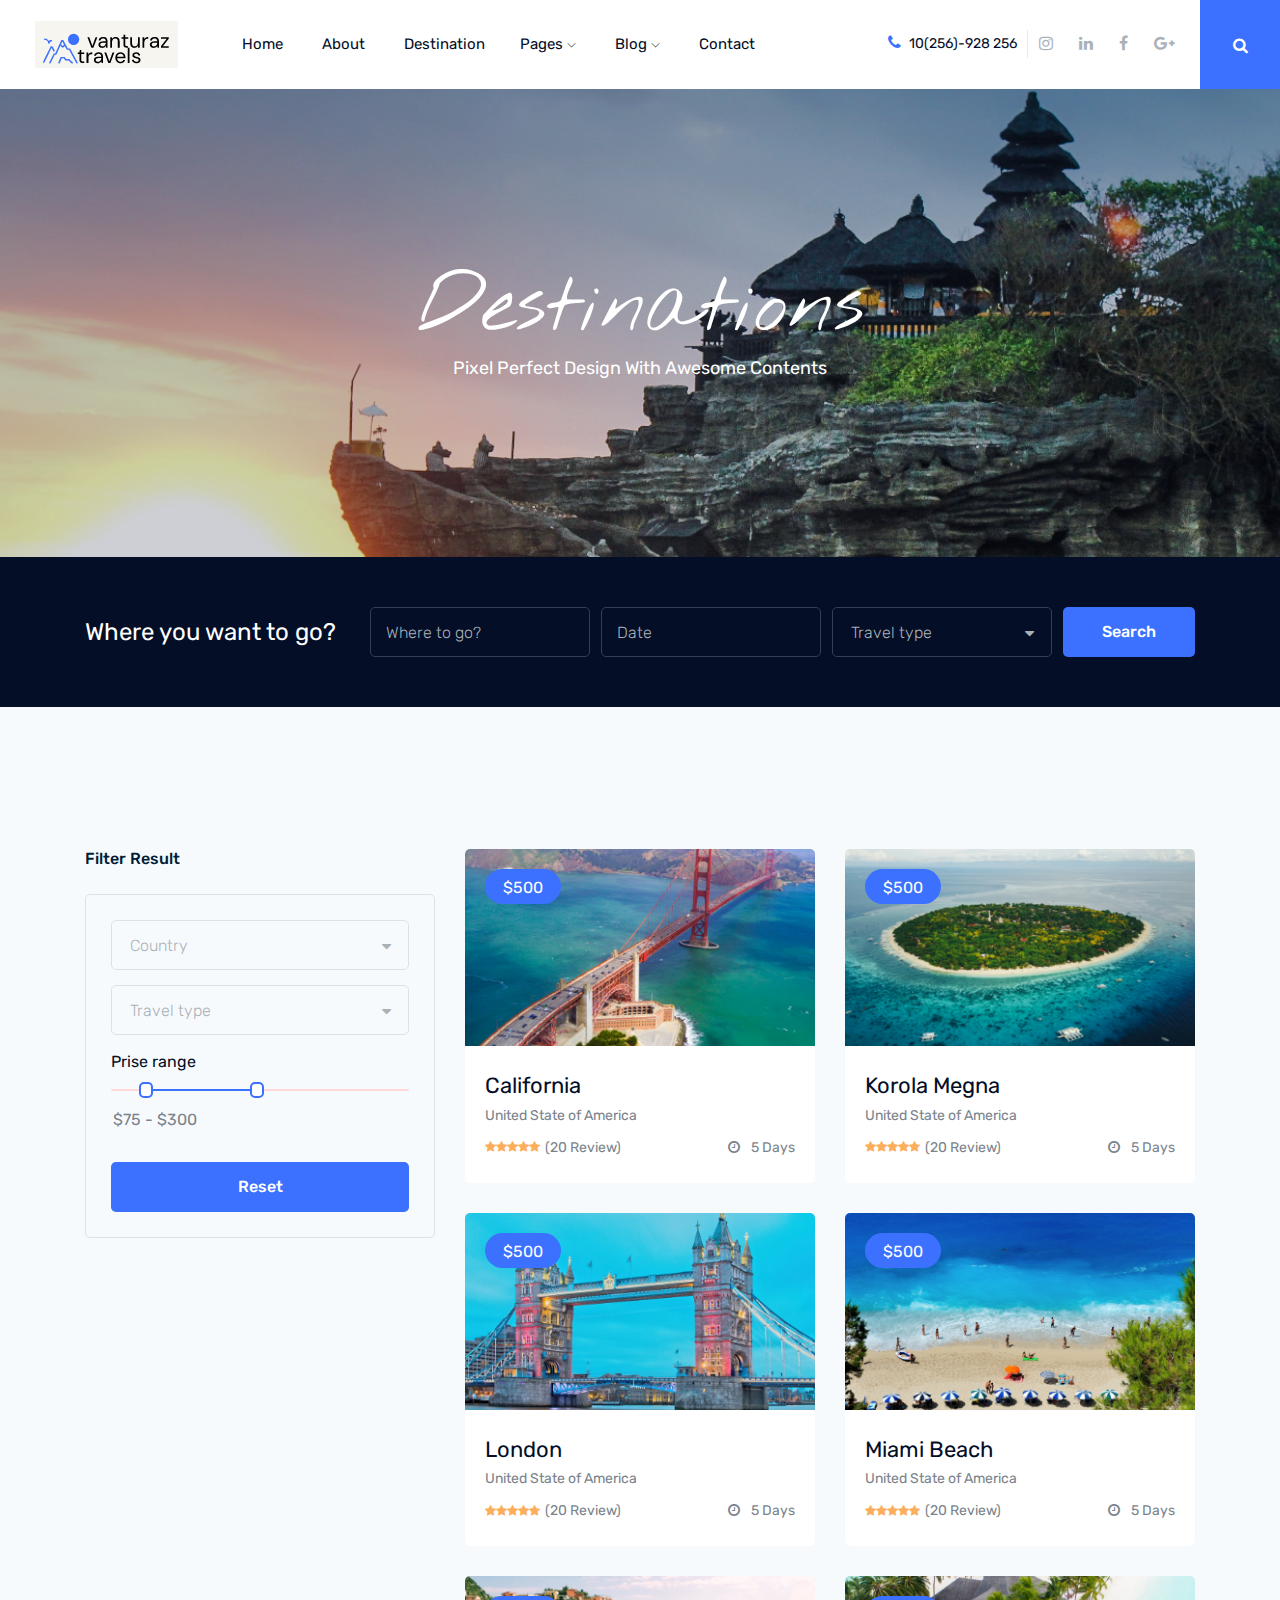
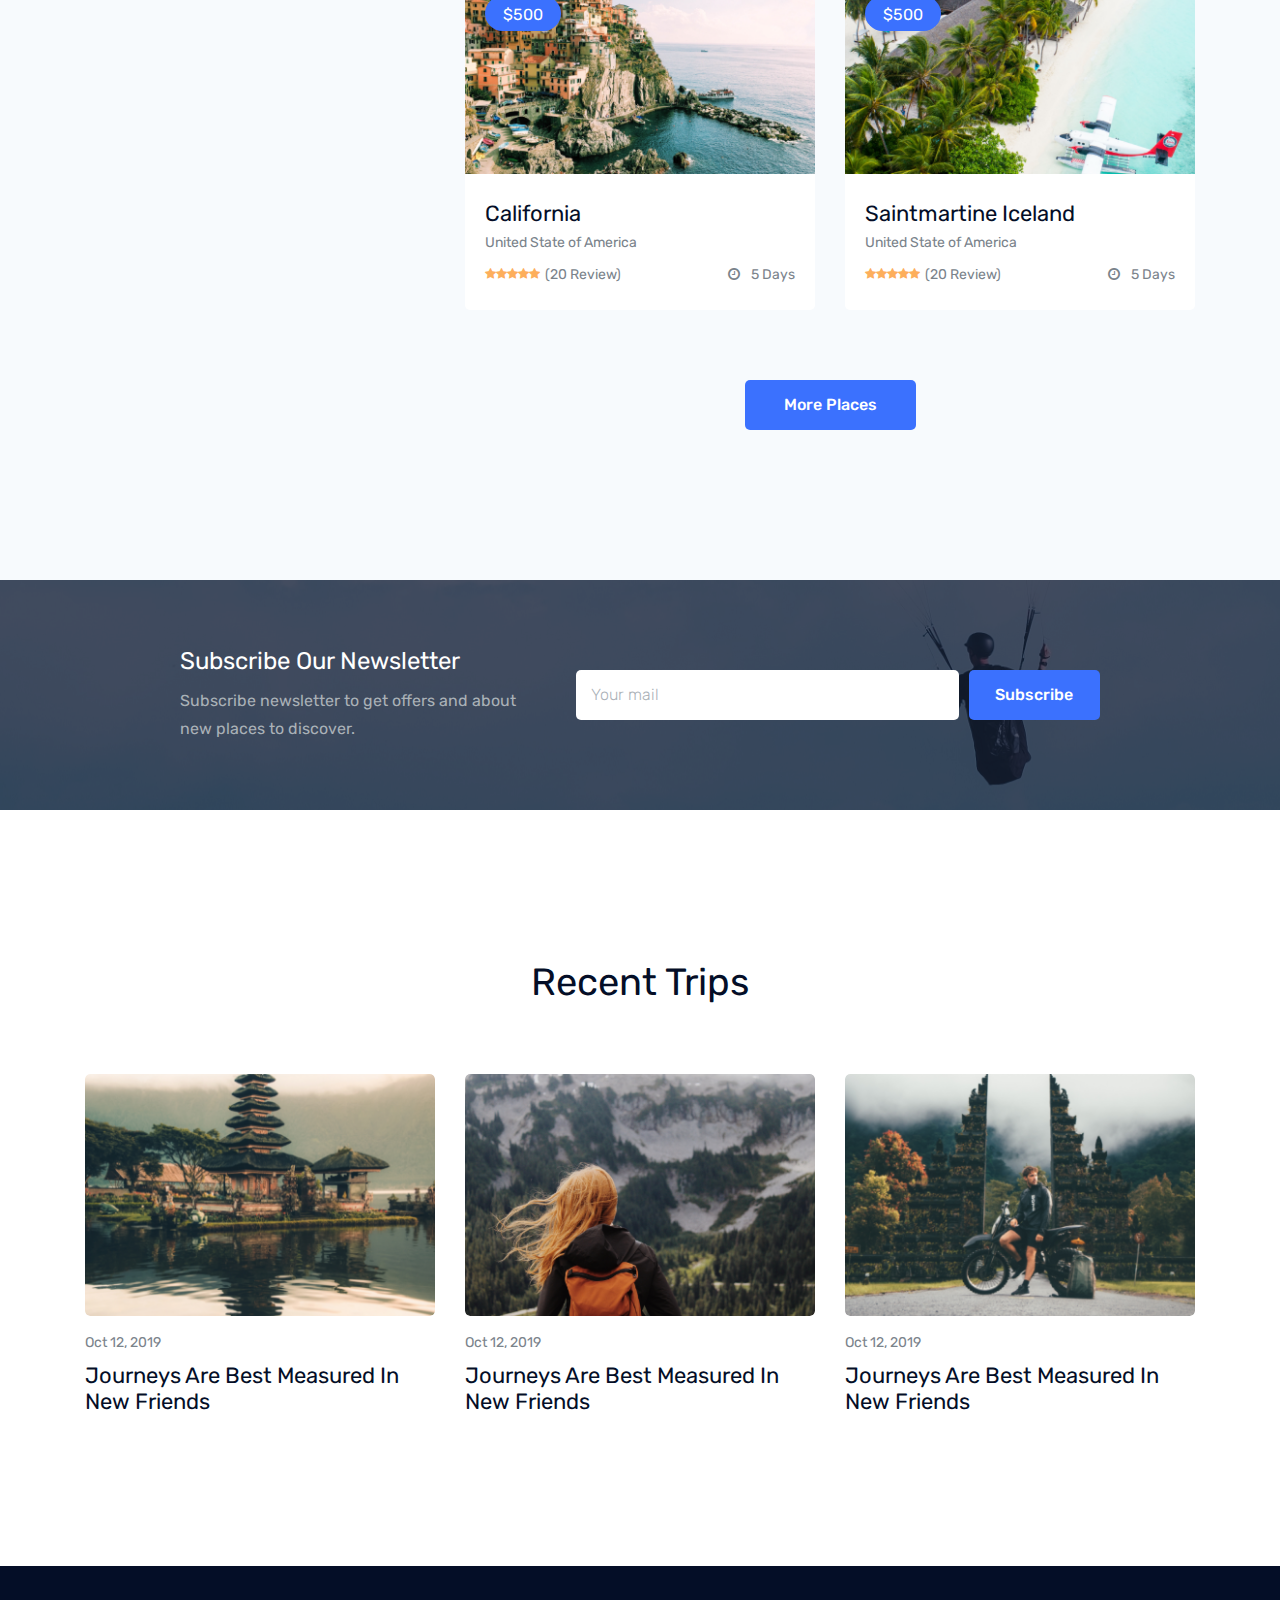
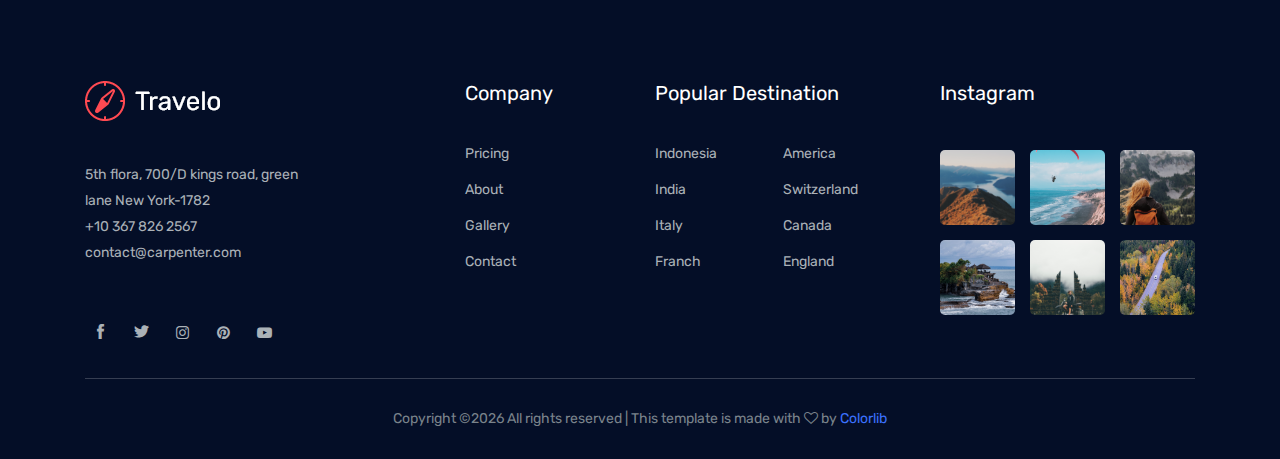
<file: travel_destination.html>
<!doctype html>
<html class="no-js" lang="zxx">

<head>
    <meta charset="utf-8">
    <meta http-equiv="x-ua-compatible" content="ie=edge">
    <title>Travelo</title>
    <meta name="description" content="">
    <meta name="viewport" content="width=device-width, initial-scale=1">

    <!-- <link rel="manifest" href="site.webmanifest"> -->
    <link rel="shortcut icon" type="image/x-icon" href="img/favicon.png">
    <!-- Place favicon.ico in the root directory -->

    <!-- CSS here -->
    <link rel="stylesheet" href="css/bootstrap.min.css">
    <link rel="stylesheet" href="css/owl.carousel.min.css">
    <link rel="stylesheet" href="css/magnific-popup.css">
    <link rel="stylesheet" href="css/font-awesome.min.css">
    <link rel="stylesheet" href="css/themify-icons.css">
    <link rel="stylesheet" href="css/nice-select.css">
    <link rel="stylesheet" href="css/flaticon.css">
    <link rel="stylesheet" href="css/jquery-ui.css">
    <link rel="stylesheet" href="css/gijgo.css">
    <link rel="stylesheet" href="css/animate.css">
    <link rel="stylesheet" href="css/slick.css">
    <link rel="stylesheet" href="css/slicknav.css">

    <link rel="stylesheet" href="css/style.css">
    <!-- <link rel="stylesheet" href="css/responsive.css"> -->
</head>

<body>
    <!--[if lte IE 9]>
            <p class="browserupgrade">You are using an <strong>outdated</strong> browser. Please <a href="https://browsehappy.com/">upgrade your browser</a> to improve your experience and security.</p>
        <![endif]-->

    <!-- header-start -->
    <header>
        <div class="header-area ">
            <div id="sticky-header" class="main-header-area">
                <div class="container-fluid">
                    <div class="header_bottom_border">
                        <div class="row align-items-center">
                            <div class="col-xl-2 col-lg-2">
                                <div class="logo">
                                    <a href="index.html">
                                        <img src="img/logo.png" alt="">
                                    </a>
                                </div>
                            </div>
                            <div class="col-xl-6 col-lg-6">
                                <div class="main-menu  d-none d-lg-block">
                                    <nav>
                                        <ul id="navigation">
                                            <li><a class="active" href="index.html">home</a></li>
                                            <li><a href="about.html">About</a></li>
                                            <li><a class="" href="travel_destination.html">Destination</a></l/li>
                                            <li><a href="#">pages <i class="ti-angle-down"></i></a>
                                                <ul class="submenu">
                                                        <li><a href="destination_details.html">Destinations details</a></li>
                                                        <li><a href="elements.html">elements</a></li>
                                                </ul>
                                            </li>
                                            <li><a href="#">blog <i class="ti-angle-down"></i></a>
                                                <ul class="submenu">
                                                    <li><a href="blog.html">blog</a></li>
                                                    <li><a href="single-blog.html">single-blog</a></li>
                                                </ul>
                                            </li>
                                            <li><a href="contact.html">Contact</a></li>
                                        </ul>
                                    </nav>
                                </div>
                            </div>
                            <div class="col-xl-4 col-lg-4 d-none d-lg-block">
                                <div class="social_wrap d-flex align-items-center justify-content-end">
                                    <div class="number">
                                        <p> <i class="fa fa-phone"></i> 10(256)-928 256</p>
                                    </div>
                                    <div class="social_links d-none d-xl-block">
                                        <ul>
                                            <li><a href="#"> <i class="fa fa-instagram"></i> </a></li>
                                            <li><a href="#"> <i class="fa fa-linkedin"></i> </a></li>
                                            <li><a href="#"> <i class="fa fa-facebook"></i> </a></li>
                                            <li><a href="#"> <i class="fa fa-google-plus"></i> </a></li>
                                        </ul>
                                    </div>
                                </div>
                            </div>
                            <div class="seach_icon">
                                <a data-toggle="modal" data-target="#exampleModalCenter" href="#">
                                    <i class="fa fa-search"></i>
                                </a>
                            </div>
                            <div class="col-12">
                                <div class="mobile_menu d-block d-lg-none"></div>
                            </div>
                        </div>
                    </div>

                </div>
            </div>
        </div>
    </header>
    <!-- header-end -->

    <!-- bradcam_area  -->
    <div class="bradcam_area bradcam_bg_2">
        <div class="container">
            <div class="row">
                <div class="col-xl-12">
                    <div class="bradcam_text text-center">
                        <h3>Destinations</h3>
                        <p>Pixel perfect design with awesome contents</p>
                    </div>
                </div>
            </div>
        </div>
    </div>
    <!--/ bradcam_area  -->

    <!-- where_togo_area_start  -->
    <div class="where_togo_area">
        <div class="container">
            <div class="row align-items-center">
                <div class="col-lg-3">
                    <div class="form_area">
                        <h3>Where you want to go?</h3>
                    </div>
                </div>
                <div class="col-lg-9">
                    <div class="search_wrap">
                        <form class="search_form" action="#">
                            <div class="input_field">
                                <input type="text" placeholder="Where to go?">
                            </div>
                            <div class="input_field">
                                <input id="datepicker" placeholder="Date">
                            </div>
                            <div class="input_field">
                                <select>
                                    <option data-display="Travel type">Travel type</option>
                                    <option value="1">Some option</option>
                                    <option value="2">Another option</option>
                                </select>
                            </div>
                            <div class="search_btn">
                                <button class="boxed-btn4 " type="submit" >Search</button>
                            </div>
                        </form>
                    </div>
                </div>
            </div>
        </div>
    </div>
    <!-- where_togo_area_end  -->


    <div class="popular_places_area">
        <div class="container">
            <div class="row">
                <div class="col-lg-4">
                    <div class="filter_result_wrap">
                        <h3>Filter Result</h3>
                        <div class="filter_bordered">
                            <div class="filter_inner">
                                <div class="row">
                                    <div class="col-lg-12">
                                        <div class="single_select">
                                            <select>
                                                <option data-display="Country">Country</option>
                                                <option value="1">Africa</option>
                                                <option value="2">canada</option>
                                                <option value="4">USA</option>
                                              </select>
                                        </div>
                                    </div>
                                    <div class="col-lg-12">
                                        <div class="single_select">
                                            <select>
                                                <option data-display="Travel type">Travel type</option>
                                                <option value="1">advance</option>
                                                <option value="2">advance</option>
                                                <option value="4">premium</option>
                                              </select>
                                        </div>
                                    </div>
                                    <div class="col-lg-12">
                                        <div class="range_slider_wrap">
                                            <span class="range">Prise range</span>
                                            <div id="slider-range"></div>
                                            <p>
                                                <input type="text" id="amount" readonly style="border:0; color:#7A838B; font-weight:400;">
                                            </p>
                                        </div>
                                    </div>
                                </div>


                            </div>

                            <div class="reset_btn">
                                <button class="boxed-btn4" type="submit">Reset</button>
                            </div>
                        </div>
                    </div>
                </div>
                <div class="col-lg-8">
                    <div class="row">
                        <div class="col-lg-6 col-md-6">
                            <div class="single_place">
                                <div class="thumb">
                                    <img src="img/place/1.png" alt="">
                                    <a href="#" class="prise">$500</a>
                                </div>
                                <div class="place_info">
                                    <a href="destination_details.html"><h3>California</h3></a>
                                    <p>United State of America</p>
                                    <div class="rating_days d-flex justify-content-between">
                                        <span class="d-flex justify-content-center align-items-center">
                                             <i class="fa fa-star"></i> 
                                             <i class="fa fa-star"></i> 
                                             <i class="fa fa-star"></i> 
                                             <i class="fa fa-star"></i> 
                                             <i class="fa fa-star"></i>
                                             <a href="#">(20 Review)</a>
                                        </span>
                                        <div class="days">
                                            <i class="fa fa-clock-o"></i>
                                            <a href="#">5 Days</a>
                                        </div>
                                    </div>
                                </div>
                            </div>
                        </div>
                        <div class="col-lg-6 col-md-6">
                            <div class="single_place">
                                <div class="thumb">
                                    <img src="img/place/2.png" alt="">
                                    <a href="#" class="prise">$500</a>
                                </div>
                                <div class="place_info">
                                    <a href="destination_details.html"><h3>Korola Megna</h3></a>
                                    <p>United State of America</p>
                                    <div class="rating_days d-flex justify-content-between">
                                        <span class="d-flex justify-content-center align-items-center">
                                             <i class="fa fa-star"></i> 
                                             <i class="fa fa-star"></i> 
                                             <i class="fa fa-star"></i> 
                                             <i class="fa fa-star"></i> 
                                             <i class="fa fa-star"></i>
                                             <a href="#">(20 Review)</a>
                                        </span>
                                        <div class="days">
                                            <i class="fa fa-clock-o"></i>
                                            <a href="#">5 Days</a>
                                        </div>
                                    </div>
                                </div>
                            </div>
                        </div>
                        <div class="col-lg-6 col-md-6">
                            <div class="single_place">
                                <div class="thumb">
                                    <img src="img/place/3.png" alt="">
                                    <a href="#" class="prise">$500</a>
                                </div>
                                <div class="place_info">
                                    <a href="destination_details.html"><h3>London</h3></a>
                                    <p>United State of America</p>
                                    <div class="rating_days d-flex justify-content-between">
                                        <span class="d-flex justify-content-center align-items-center">
                                             <i class="fa fa-star"></i> 
                                             <i class="fa fa-star"></i> 
                                             <i class="fa fa-star"></i> 
                                             <i class="fa fa-star"></i> 
                                             <i class="fa fa-star"></i>
                                             <a href="#">(20 Review)</a>
                                        </span>
                                        <div class="days">
                                            <i class="fa fa-clock-o"></i>
                                            <a href="#">5 Days</a>
                                        </div>
                                    </div>
                                </div>
                            </div>
                        </div>
                        <div class="col-lg-6 col-md-6">
                            <div class="single_place">
                                <div class="thumb">
                                    <img src="img/place/4.png" alt="">
                                    <a href="#" class="prise">$500</a>
                                </div>
                                <div class="place_info">
                                    <a href="destination_details.html"><h3>Miami Beach</h3></a>
                                    <p>United State of America</p>
                                    <div class="rating_days d-flex justify-content-between">
                                        <span class="d-flex justify-content-center align-items-center">
                                             <i class="fa fa-star"></i> 
                                             <i class="fa fa-star"></i> 
                                             <i class="fa fa-star"></i> 
                                             <i class="fa fa-star"></i> 
                                             <i class="fa fa-star"></i>
                                             <a href="#">(20 Review)</a>
                                        </span>
                                        <div class="days">
                                            <i class="fa fa-clock-o"></i>
                                            <a href="#">5 Days</a>
                                        </div>
                                    </div>
                                </div>
                            </div>
                        </div>
                        <div class="col-lg-6 col-md-6">
                            <div class="single_place">
                                <div class="thumb">
                                    <img src="img/place/5.png" alt="">
                                    <a href="#" class="prise">$500</a>
                                </div>
                                <div class="place_info">
                                    <a href="destination_details.html"><h3>California</h3></a>
                                    <p>United State of America</p>
                                    <div class="rating_days d-flex justify-content-between">
                                        <span class="d-flex justify-content-center align-items-center">
                                             <i class="fa fa-star"></i> 
                                             <i class="fa fa-star"></i> 
                                             <i class="fa fa-star"></i> 
                                             <i class="fa fa-star"></i> 
                                             <i class="fa fa-star"></i>
                                             <a href="#">(20 Review)</a>
                                        </span>
                                        <div class="days">
                                            <i class="fa fa-clock-o"></i>
                                            <a href="#">5 Days</a>
                                        </div>
                                    </div>
                                </div>
                            </div>
                        </div>
                        <div class="col-lg-6 col-md-6">
                            <div class="single_place">
                                <div class="thumb">
                                    <img src="img/place/6.png" alt="">
                                    <a href="#" class="prise">$500</a>
                                </div>
                                <div class="place_info">
                                    <a href="destination_details.html"><h3>Saintmartine Iceland</h3></a>
                                    <p>United State of America</p>
                                    <div class="rating_days d-flex justify-content-between">
                                        <span class="d-flex justify-content-center align-items-center">
                                             <i class="fa fa-star"></i> 
                                             <i class="fa fa-star"></i> 
                                             <i class="fa fa-star"></i> 
                                             <i class="fa fa-star"></i> 
                                             <i class="fa fa-star"></i>
                                             <a href="#">(20 Review)</a>
                                        </span>
                                        <div class="days">
                                            <i class="fa fa-clock-o"></i>
                                            <a href="#">5 Days</a>
                                        </div>
                                    </div>
                                </div>
                            </div>
                        </div>
                    </div>
                    <div class="row">
                        <div class="col-lg-12">
                            <div class="more_place_btn text-center">
                                <a class="boxed-btn4" href="#">More Places</a>
                            </div>
                        </div>
                    </div>
                </div>
            </div>
        </div>
    </div>

        <!-- newletter_area_start  -->
        <div class="newletter_area overlay">
            <div class="container">
                <div class="row justify-content-center align-items-center">
                    <div class="col-lg-10">
                        <div class="row align-items-center">
                            <div class="col-lg-5">
                                <div class="newsletter_text">
                                    <h4>Subscribe Our Newsletter</h4>
                                    <p>Subscribe newsletter to get offers and about
                                        new places to discover.</p>
                                </div>
                            </div>
                            <div class="col-lg-7">
                                <div class="mail_form">
                                    <div class="row no-gutters">
                                        <div class="col-lg-9 col-md-8">
                                            <div class="newsletter_field">
                                                <input type="email" placeholder="Your mail" >
                                            </div>
                                        </div>
                                        <div class="col-lg-3 col-md-4">
                                            <div class="newsletter_btn">
                                                <button class="boxed-btn4 " type="submit" >Subscribe</button>
                                            </div>
                                        </div>
                                    </div>
                                </div>
                            </div>
                        </div>
                    </div>
                </div>
            </div>
        </div>
        <!-- newletter_area_end  -->
    <div class="recent_trip_area">
        <div class="container">
            <div class="row justify-content-center">
                <div class="col-lg-6">
                    <div class="section_title text-center mb_70">
                        <h3>Recent Trips</h3>
                    </div>
                </div>
            </div>
            <div class="row">
                <div class="col-lg-4 col-md-6">
                    <div class="single_trip">
                        <div class="thumb">
                            <img src="img/trip/1.png" alt="">
                        </div>
                        <div class="info">
                            <div class="date">
                                <span>Oct 12, 2019</span>
                            </div>
                            <a href="#">
                                <h3>Journeys Are Best Measured In
                                    New Friends</h3>
                            </a>
                        </div>
                    </div>
                </div>
                <div class="col-lg-4 col-md-6">
                    <div class="single_trip">
                        <div class="thumb">
                            <img src="img/trip/2.png" alt="">
                        </div>
                        <div class="info">
                            <div class="date">
                                <span>Oct 12, 2019</span>
                            </div>
                            <a href="#">
                                <h3>Journeys Are Best Measured In
                                    New Friends</h3>
                            </a>
                        </div>
                    </div>
                </div>
                <div class="col-lg-4 col-md-6">
                    <div class="single_trip">
                        <div class="thumb">
                            <img src="img/trip/3.png" alt="">
                        </div>
                        <div class="info">
                            <div class="date">
                                <span>Oct 12, 2019</span>
                            </div>
                            <a href="#">
                                <h3>Journeys Are Best Measured In
                                    New Friends</h3>
                            </a>
                        </div>
                    </div>
                </div>
            </div>
        </div>
    </div>



    <footer class="footer">
        <div class="footer_top">
            <div class="container">
                <div class="row">
                    <div class="col-xl-4 col-md-6 col-lg-4 ">
                        <div class="footer_widget">
                            <div class="footer_logo">
                                <a href="#">
                                    <img src="img/footer_logo.png" alt="">
                                </a>
                            </div>
                            <p>5th flora, 700/D kings road, green <br> lane New York-1782 <br>
                                <a href="#">+10 367 826 2567</a> <br>
                                <a href="#">contact@carpenter.com</a>
                            </p>
                            <div class="socail_links">
                                <ul>
                                    <li>
                                        <a href="#">
                                            <i class="ti-facebook"></i>
                                        </a>
                                    </li>
                                    <li>
                                        <a href="#">
                                            <i class="ti-twitter-alt"></i>
                                        </a>
                                    </li>
                                    <li>
                                        <a href="#">
                                            <i class="fa fa-instagram"></i>
                                        </a>
                                    </li>
                                    <li>
                                        <a href="#">
                                            <i class="fa fa-pinterest"></i>
                                        </a>
                                    </li>
                                    <li>
                                        <a href="#">
                                            <i class="fa fa-youtube-play"></i>
                                        </a>
                                    </li>
                                </ul>
                            </div>

                        </div>
                    </div>
                    <div class="col-xl-2 col-md-6 col-lg-2">
                        <div class="footer_widget">
                            <h3 class="footer_title">
                                Company
                            </h3>
                            <ul class="links">
                                <li><a href="#">Pricing</a></li>
                                <li><a href="#">About</a></li>
                                <li><a href="#"> Gallery</a></li>
                                <li><a href="#"> Contact</a></li>
                            </ul>
                        </div>
                    </div>
                    <div class="col-xl-3 col-md-6 col-lg-3">
                        <div class="footer_widget">
                            <h3 class="footer_title">
                                Popular destination
                            </h3>
                            <ul class="links double_links">
                                <li><a href="#">Indonesia</a></li>
                                <li><a href="#">America</a></li>
                                <li><a href="#">India</a></li>
                                <li><a href="#">Switzerland</a></li>
                                <li><a href="#">Italy</a></li>
                                <li><a href="#">Canada</a></li>
                                <li><a href="#">Franch</a></li>
                                <li><a href="#">England</a></li>
                            </ul>
                        </div>
                    </div>
                    <div class="col-xl-3 col-md-6 col-lg-3">
                        <div class="footer_widget">
                            <h3 class="footer_title">
                                Instagram
                            </h3>
                            <div class="instagram_feed">
                                <div class="single_insta">
                                    <a href="#">
                                        <img src="img/instagram/1.png" alt="">
                                    </a>
                                </div>
                                <div class="single_insta">
                                    <a href="#">
                                        <img src="img/instagram/2.png" alt="">
                                    </a>
                                </div>
                                <div class="single_insta">
                                    <a href="#">
                                        <img src="img/instagram/3.png" alt="">
                                    </a>
                                </div>
                                <div class="single_insta">
                                    <a href="#">
                                        <img src="img/instagram/4.png" alt="">
                                    </a>
                                </div>
                                <div class="single_insta">
                                    <a href="#">
                                        <img src="img/instagram/5.png" alt="">
                                    </a>
                                </div>
                                <div class="single_insta">
                                    <a href="#">
                                        <img src="img/instagram/6.png" alt="">
                                    </a>
                                </div>
                            </div>
                        </div>
                    </div>
                </div>
            </div>
        </div>
        <div class="copy-right_text">
            <div class="container">
                <div class="footer_border"></div>
                <div class="row">
                    <div class="col-xl-12">
                        <p class="copy_right text-center">
                            <!-- Link back to Colorlib can't be removed. Template is licensed under CC BY 3.0. -->
Copyright &copy;<script>document.write(new Date().getFullYear());</script> All rights reserved | This template is made with <i class="fa fa-heart-o" aria-hidden="true"></i> by <a href="https://colorlib.com" target="_blank">Colorlib</a>
<!-- Link back to Colorlib can't be removed. Template is licensed under CC BY 3.0. -->
                        </p>
                    </div>
                </div>
            </div>
        </div>
    </footer>


  <!-- Modal -->
  <div class="modal fade custom_search_pop" id="exampleModalCenter" tabindex="-1" role="dialog" aria-labelledby="exampleModalCenterTitle" aria-hidden="true">
    <div class="modal-dialog modal-dialog-centered" role="document">
      <div class="modal-content">
        <div class="serch_form">
            <input type="text" placeholder="Search" >
            <button type="submit">search</button>
        </div>
      </div>
    </div>
  </div>
    <!-- link that opens popup -->
    

    <!-- JS here -->
    <script src="js/vendor/modernizr-3.5.0.min.js"></script>
    <script src="js/vendor/jquery-1.12.4.min.js"></script>
    <script src="js/popper.min.js"></script>
    <script src="js/bootstrap.min.js"></script>
    <script src="js/owl.carousel.min.js"></script>
    <script src="js/isotope.pkgd.min.js"></script>
    <script src="js/ajax-form.js"></script>
    <script src="js/waypoints.min.js"></script>
    <script src="js/jquery.counterup.min.js"></script>
    <script src="js/imagesloaded.pkgd.min.js"></script>
    <script src="js/scrollIt.js"></script>
    <script src="js/jquery.scrollUp.min.js"></script>
    <script src="js/wow.min.js"></script>
    <script src="js/jquery-ui.min.js"> </script>
    <script src="js/nice-select.min.js"></script>
    <script src="js/jquery.slicknav.min.js"></script>
    <script src="js/jquery.magnific-popup.min.js"></script>
    <script src="js/plugins.js"></script>
    <script src="js/range.js"></script>
        <!-- <script src="js/gijgo.min.js"></script> -->
    <script src="js/slick.min.js"></script>
   

    
    <!--contact js-->
    <script src="js/contact.js"></script>
    <script src="js/jquery.ajaxchimp.min.js"></script>
    <script src="js/jquery.form.js"></script>
    <script src="js/jquery.validate.min.js"></script>
    <script src="js/mail-script.js"></script>


    <script src="js/main.js"></script>
    <script>
        $('#datepicker').datepicker({
            iconsLibrary: 'fontawesome',
            icons: {
             rightIcon: '<span class="fa fa-caret-down"></span>'
         }
        });
    </script>
    </script>
    
</body>

</html>
</file>
<file: css/themify-icons.css>
@font-face {
	font-family: 'themify';
	src:url('../fonts/themify.eot?-fvbane');
	src:url('../fonts/themify.eot?#iefix-fvbane') format('embedded-opentype'),
		url('../fonts/themify.woff?-fvbane') format('woff'),
		url('../fonts/themify.ttf?-fvbane') format('truetype'),
		url('../fonts/themify.svg?-fvbane#themify') format('svg');
	font-weight: normal;
	font-style: normal;
}

[class^="ti-"], [class*=" ti-"] {
	font-family: 'themify';
	/* speak: none; */
	font-style: normal;
	font-weight: normal;
	font-variant: normal;
	text-transform: none;
	line-height: 1;

	/* Better Font Rendering =========== */
	-webkit-font-smoothing: antialiased;
	-moz-osx-font-smoothing: grayscale;
}

.ti-wand:before {
	content: "\e600";
}
.ti-volume:before {
	content: "\e601";
}
.ti-user:before {
	content: "\e602";
}
.ti-unlock:before {
	content: "\e603";
}
.ti-unlink:before {
	content: "\e604";
}
.ti-trash:before {
	content: "\e605";
}
.ti-thought:before {
	content: "\e606";
}
.ti-target:before {
	content: "\e607";
}
.ti-tag:before {
	content: "\e608";
}
.ti-tablet:before {
	content: "\e609";
}
.ti-star:before {
	content: "\e60a";
}
.ti-spray:before {
	content: "\e60b";
}
.ti-signal:before {
	content: "\e60c";
}
.ti-shopping-cart:before {
	content: "\e60d";
}
.ti-shopping-cart-full:before {
	content: "\e60e";
}
.ti-settings:before {
	content: "\e60f";
}
.ti-search:before {
	content: "\e610";
}
.ti-zoom-in:before {
	content: "\e611";
}
.ti-zoom-out:before {
	content: "\e612";
}
.ti-cut:before {
	content: "\e613";
}
.ti-ruler:before {
	content: "\e614";
}
.ti-ruler-pencil:before {
	content: "\e615";
}
.ti-ruler-alt:before {
	content: "\e616";
}
.ti-bookmark:before {
	content: "\e617";
}
.ti-bookmark-alt:before {
	content: "\e618";
}
.ti-reload:before {
	content: "\e619";
}
.ti-plus:before {
	content: "\e61a";
}
.ti-pin:before {
	content: "\e61b";
}
.ti-pencil:before {
	content: "\e61c";
}
.ti-pencil-alt:before {
	content: "\e61d";
}
.ti-paint-roller:before {
	content: "\e61e";
}
.ti-paint-bucket:before {
	content: "\e61f";
}
.ti-na:before {
	content: "\e620";
}
.ti-mobile:before {
	content: "\e621";
}
.ti-minus:before {
	content: "\e622";
}
.ti-medall:before {
	content: "\e623";
}
.ti-medall-alt:before {
	content: "\e624";
}
.ti-marker:before {
	content: "\e625";
}
.ti-marker-alt:before {
	content: "\e626";
}
.ti-arrow-up:before {
	content: "\e627";
}
.ti-arrow-right:before {
	content: "\e628";
}
.ti-arrow-left:before {
	content: "\e629";
}
.ti-arrow-down:before {
	content: "\e62a";
}
.ti-lock:before {
	content: "\e62b";
}
.ti-location-arrow:before {
	content: "\e62c";
}
.ti-link:before {
	content: "\e62d";
}
.ti-layout:before {
	content: "\e62e";
}
.ti-layers:before {
	content: "\e62f";
}
.ti-layers-alt:before {
	content: "\e630";
}
.ti-key:before {
	content: "\e631";
}
.ti-import:before {
	content: "\e632";
}
.ti-image:before {
	content: "\e633";
}
.ti-heart:before {
	content: "\e634";
}
.ti-heart-broken:before {
	content: "\e635";
}
.ti-hand-stop:before {
	content: "\e636";
}
.ti-hand-open:before {
	content: "\e637";
}
.ti-hand-drag:before {
	content: "\e638";
}
.ti-folder:before {
	content: "\e639";
}
.ti-flag:before {
	content: "\e63a";
}
.ti-flag-alt:before {
	content: "\e63b";
}
.ti-flag-alt-2:before {
	content: "\e63c";
}
.ti-eye:before {
	content: "\e63d";
}
.ti-export:before {
	content: "\e63e";
}
.ti-exchange-vertical:before {
	content: "\e63f";
}
.ti-desktop:before {
	content: "\e640";
}
.ti-cup:before {
	content: "\e641";
}
.ti-crown:before {
	content: "\e642";
}
.ti-comments:before {
	content: "\e643";
}
.ti-comment:before {
	content: "\e644";
}
.ti-comment-alt:before {
	content: "\e645";
}
.ti-close:before {
	content: "\e646";
}
.ti-clip:before {
	content: "\e647";
}
.ti-angle-up:before {
	content: "\e648";
}
.ti-angle-right:before {
	content: "\e649";
}
.ti-angle-left:before {
	content: "\e64a";
}
.ti-angle-down:before {
	content: "\e64b";
}
.ti-check:before {
	content: "\e64c";
}
.ti-check-box:before {
	content: "\e64d";
}
.ti-camera:before {
	content: "\e64e";
}
.ti-announcement:before {
	content: "\e64f";
}
.ti-brush:before {
	content: "\e650";
}
.ti-briefcase:before {
	content: "\e651";
}
.ti-bolt:before {
	content: "\e652";
}
.ti-bolt-alt:before {
	content: "\e653";
}
.ti-blackboard:before {
	content: "\e654";
}
.ti-bag:before {
	content: "\e655";
}
.ti-move:before {
	content: "\e656";
}
.ti-arrows-vertical:before {
	content: "\e657";
}
.ti-arrows-horizontal:before {
	content: "\e658";
}
.ti-fullscreen:before {
	content: "\e659";
}
.ti-arrow-top-right:before {
	content: "\e65a";
}
.ti-arrow-top-left:before {
	content: "\e65b";
}
.ti-arrow-circle-up:before {
	content: "\e65c";
}
.ti-arrow-circle-right:before {
	content: "\e65d";
}
.ti-arrow-circle-left:before {
	content: "\e65e";
}
.ti-arrow-circle-down:before {
	content: "\e65f";
}
.ti-angle-double-up:before {
	content: "\e660";
}
.ti-angle-double-right:before {
	content: "\e661";
}
.ti-angle-double-left:before {
	content: "\e662";
}
.ti-angle-double-down:before {
	content: "\e663";
}
.ti-zip:before {
	content: "\e664";
}
.ti-world:before {
	content: "\e665";
}
.ti-wheelchair:before {
	content: "\e666";
}
.ti-view-list:before {
	content: "\e667";
}
.ti-view-list-alt:before {
	content: "\e668";
}
.ti-view-grid:before {
	content: "\e669";
}
.ti-uppercase:before {
	content: "\e66a";
}
.ti-upload:before {
	content: "\e66b";
}
.ti-underline:before {
	content: "\e66c";
}
.ti-truck:before {
	content: "\e66d";
}
.ti-timer:before {
	content: "\e66e";
}
.ti-ticket:before {
	content: "\e66f";
}
.ti-thumb-up:before {
	content: "\e670";
}
.ti-thumb-down:before {
	content: "\e671";
}
.ti-text:before {
	content: "\e672";
}
.ti-stats-up:before {
	content: "\e673";
}
.ti-stats-down:before {
	content: "\e674";
}
.ti-split-v:before {
	content: "\e675";
}
.ti-split-h:before {
	content: "\e676";
}
.ti-smallcap:before {
	content: "\e677";
}
.ti-shine:before {
	content: "\e678";
}
.ti-shift-right:before {
	content: "\e679";
}
.ti-shift-left:before {
	content: "\e67a";
}
.ti-shield:before {
	content: "\e67b";
}
.ti-notepad:before {
	content: "\e67c";
}
.ti-server:before {
	content: "\e67d";
}
.ti-quote-right:before {
	content: "\e67e";
}
.ti-quote-left:before {
	content: "\e67f";
}
.ti-pulse:before {
	content: "\e680";
}
.ti-printer:before {
	content: "\e681";
}
.ti-power-off:before {
	content: "\e682";
}
.ti-plug:before {
	content: "\e683";
}
.ti-pie-chart:before {
	content: "\e684";
}
.ti-paragraph:before {
	content: "\e685";
}
.ti-panel:before {
	content: "\e686";
}
.ti-package:before {
	content: "\e687";
}
.ti-music:before {
	content: "\e688";
}
.ti-music-alt:before {
	content: "\e689";
}
.ti-mouse:before {
	content: "\e68a";
}
.ti-mouse-alt:before {
	content: "\e68b";
}
.ti-money:before {
	content: "\e68c";
}
.ti-microphone:before {
	content: "\e68d";
}
.ti-menu:before {
	content: "\e68e";
}
.ti-menu-alt:before {
	content: "\e68f";
}
.ti-map:before {
	content: "\e690";
}
.ti-map-alt:before {
	content: "\e691";
}
.ti-loop:before {
	content: "\e692";
}
.ti-location-pin:before {
	content: "\e693";
}
.ti-list:before {
	content: "\e694";
}
.ti-light-bulb:before {
	content: "\e695";
}
.ti-Italic:before {
	content: "\e696";
}
.ti-info:before {
	content: "\e697";
}
.ti-infinite:before {
	content: "\e698";
}
.ti-id-badge:before {
	content: "\e699";
}
.ti-hummer:before {
	content: "\e69a";
}
.ti-home:before {
	content: "\e69b";
}
.ti-help:before {
	content: "\e69c";
}
.ti-headphone:before {
	content: "\e69d";
}
.ti-harddrives:before {
	content: "\e69e";
}
.ti-harddrive:before {
	content: "\e69f";
}
.ti-gift:before {
	content: "\e6a0";
}
.ti-game:before {
	content: "\e6a1";
}
.ti-filter:before {
	content: "\e6a2";
}
.ti-files:before {
	content: "\e6a3";
}
.ti-file:before {
	content: "\e6a4";
}
.ti-eraser:before {
	content: "\e6a5";
}
.ti-envelope:before {
	content: "\e6a6";
}
.ti-download:before {
	content: "\e6a7";
}
.ti-direction:before {
	content: "\e6a8";
}
.ti-direction-alt:before {
	content: "\e6a9";
}
.ti-dashboard:before {
	content: "\e6aa";
}
.ti-control-stop:before {
	content: "\e6ab";
}
.ti-control-shuffle:before {
	content: "\e6ac";
}
.ti-control-play:before {
	content: "\e6ad";
}
.ti-control-pause:before {
	content: "\e6ae";
}
.ti-control-forward:before {
	content: "\e6af";
}
.ti-control-backward:before {
	content: "\e6b0";
}
.ti-cloud:before {
	content: "\e6b1";
}
.ti-cloud-up:before {
	content: "\e6b2";
}
.ti-cloud-down:before {
	content: "\e6b3";
}
.ti-clipboard:before {
	content: "\e6b4";
}
.ti-car:before {
	content: "\e6b5";
}
.ti-calendar:before {
	content: "\e6b6";
}
.ti-book:before {
	content: "\e6b7";
}
.ti-bell:before {
	content: "\e6b8";
}
.ti-basketball:before {
	content: "\e6b9";
}
.ti-bar-chart:before {
	content: "\e6ba";
}
.ti-bar-chart-alt:before {
	content: "\e6bb";
}
.ti-back-right:before {
	content: "\e6bc";
}
.ti-back-left:before {
	content: "\e6bd";
}
.ti-arrows-corner:before {
	content: "\e6be";
}
.ti-archive:before {
	content: "\e6bf";
}
.ti-anchor:before {
	content: "\e6c0";
}
.ti-align-right:before {
	content: "\e6c1";
}
.ti-align-left:before {
	content: "\e6c2";
}
.ti-align-justify:before {
	content: "\e6c3";
}
.ti-align-center:before {
	content: "\e6c4";
}
.ti-alert:before {
	content: "\e6c5";
}
.ti-alarm-clock:before {
	content: "\e6c6";
}
.ti-agenda:before {
	content: "\e6c7";
}
.ti-write:before {
	content: "\e6c8";
}
.ti-window:before {
	content: "\e6c9";
}
.ti-widgetized:before {
	content: "\e6ca";
}
.ti-widget:before {
	content: "\e6cb";
}
.ti-widget-alt:before {
	content: "\e6cc";
}
.ti-wallet:before {
	content: "\e6cd";
}
.ti-video-clapper:before {
	content: "\e6ce";
}
.ti-video-camera:before {
	content: "\e6cf";
}
.ti-vector:before {
	content: "\e6d0";
}
.ti-themify-logo:before {
	content: "\e6d1";
}
.ti-themify-favicon:before {
	content: "\e6d2";
}
.ti-themify-favicon-alt:before {
	content: "\e6d3";
}
.ti-support:before {
	content: "\e6d4";
}
.ti-stamp:before {
	content: "\e6d5";
}
.ti-split-v-alt:before {
	content: "\e6d6";
}
.ti-slice:before {
	content: "\e6d7";
}
.ti-shortcode:before {
	content: "\e6d8";
}
.ti-shift-right-alt:before {
	content: "\e6d9";
}
.ti-shift-left-alt:before {
	content: "\e6da";
}
.ti-ruler-alt-2:before {
	content: "\e6db";
}
.ti-receipt:before {
	content: "\e6dc";
}
.ti-pin2:before {
	content: "\e6dd";
}
.ti-pin-alt:before {
	content: "\e6de";
}
.ti-pencil-alt2:before {
	content: "\e6df";
}
.ti-palette:before {
	content: "\e6e0";
}
.ti-more:before {
	content: "\e6e1";
}
.ti-more-alt:before {
	content: "\e6e2";
}
.ti-microphone-alt:before {
	content: "\e6e3";
}
.ti-magnet:before {
	content: "\e6e4";
}
.ti-line-double:before {
	content: "\e6e5";
}
.ti-line-dotted:before {
	content: "\e6e6";
}
.ti-line-dashed:before {
	content: "\e6e7";
}
.ti-layout-width-full:before {
	content: "\e6e8";
}
.ti-layout-width-default:before {
	content: "\e6e9";
}
.ti-layout-width-default-alt:before {
	content: "\e6ea";
}
.ti-layout-tab:before {
	content: "\e6eb";
}
.ti-layout-tab-window:before {
	content: "\e6ec";
}
.ti-layout-tab-v:before {
	content: "\e6ed";
}
.ti-layout-tab-min:before {
	content: "\e6ee";
}
.ti-layout-slider:before {
	content: "\e6ef";
}
.ti-layout-slider-alt:before {
	content: "\e6f0";
}
.ti-layout-sidebar-right:before {
	content: "\e6f1";
}
.ti-layout-sidebar-none:before {
	content: "\e6f2";
}
.ti-layout-sidebar-left:before {
	content: "\e6f3";
}
.ti-layout-placeholder:before {
	content: "\e6f4";
}
.ti-layout-menu:before {
	content: "\e6f5";
}
.ti-layout-menu-v:before {
	content: "\e6f6";
}
.ti-layout-menu-separated:before {
	content: "\e6f7";
}
.ti-layout-menu-full:before {
	content: "\e6f8";
}
.ti-layout-media-right-alt:before {
	content: "\e6f9";
}
.ti-layout-media-right:before {
	content: "\e6fa";
}
.ti-layout-media-overlay:before {
	content: "\e6fb";
}
.ti-layout-media-overlay-alt:before {
	content: "\e6fc";
}
.ti-layout-media-overlay-alt-2:before {
	content: "\e6fd";
}
.ti-layout-media-left-alt:before {
	content: "\e6fe";
}
.ti-layout-media-left:before {
	content: "\e6ff";
}
.ti-layout-media-center-alt:before {
	content: "\e700";
}
.ti-layout-media-center:before {
	content: "\e701";
}
.ti-layout-list-thumb:before {
	content: "\e702";
}
.ti-layout-list-thumb-alt:before {
	content: "\e703";
}
.ti-layout-list-post:before {
	content: "\e704";
}
.ti-layout-list-large-image:before {
	content: "\e705";
}
.ti-layout-line-solid:before {
	content: "\e706";
}
.ti-layout-grid4:before {
	content: "\e707";
}
.ti-layout-grid3:before {
	content: "\e708";
}
.ti-layout-grid2:before {
	content: "\e709";
}
.ti-layout-grid2-thumb:before {
	content: "\e70a";
}
.ti-layout-cta-right:before {
	content: "\e70b";
}
.ti-layout-cta-left:before {
	content: "\e70c";
}
.ti-layout-cta-center:before {
	content: "\e70d";
}
.ti-layout-cta-btn-right:before {
	content: "\e70e";
}
.ti-layout-cta-btn-left:before {
	content: "\e70f";
}
.ti-layout-column4:before {
	content: "\e710";
}
.ti-layout-column3:before {
	content: "\e711";
}
.ti-layout-column2:before {
	content: "\e712";
}
.ti-layout-accordion-separated:before {
	content: "\e713";
}
.ti-layout-accordion-merged:before {
	content: "\e714";
}
.ti-layout-accordion-list:before {
	content: "\e715";
}
.ti-ink-pen:before {
	content: "\e716";
}
.ti-info-alt:before {
	content: "\e717";
}
.ti-help-alt:before {
	content: "\e718";
}
.ti-headphone-alt:before {
	content: "\e719";
}
.ti-hand-point-up:before {
	content: "\e71a";
}
.ti-hand-point-right:before {
	content: "\e71b";
}
.ti-hand-point-left:before {
	content: "\e71c";
}
.ti-hand-point-down:before {
	content: "\e71d";
}
.ti-gallery:before {
	content: "\e71e";
}
.ti-face-smile:before {
	content: "\e71f";
}
.ti-face-sad:before {
	content: "\e720";
}
.ti-credit-card:before {
	content: "\e721";
}
.ti-control-skip-forward:before {
	content: "\e722";
}
.ti-control-skip-backward:before {
	content: "\e723";
}
.ti-control-record:before {
	content: "\e724";
}
.ti-control-eject:before {
	content: "\e725";
}
.ti-comments-smiley:before {
	content: "\e726";
}
.ti-brush-alt:before {
	content: "\e727";
}
.ti-youtube:before {
	content: "\e728";
}
.ti-vimeo:before {
	content: "\e729";
}
.ti-twitter:before {
	content: "\e72a";
}
.ti-time:before {
	content: "\e72b";
}
.ti-tumblr:before {
	content: "\e72c";
}
.ti-skype:before {
	content: "\e72d";
}
.ti-share:before {
	content: "\e72e";
}
.ti-share-alt:before {
	content: "\e72f";
}
.ti-rocket:before {
	content: "\e730";
}
.ti-pinterest:before {
	content: "\e731";
}
.ti-new-window:before {
	content: "\e732";
}
.ti-microsoft:before {
	content: "\e733";
}
.ti-list-ol:before {
	content: "\e734";
}
.ti-linkedin:before {
	content: "\e735";
}
.ti-layout-sidebar-2:before {
	content: "\e736";
}
.ti-layout-grid4-alt:before {
	content: "\e737";
}
.ti-layout-grid3-alt:before {
	content: "\e738";
}
.ti-layout-grid2-alt:before {
	content: "\e739";
}
.ti-layout-column4-alt:before {
	content: "\e73a";
}
.ti-layout-column3-alt:before {
	content: "\e73b";
}
.ti-layout-column2-alt:before {
	content: "\e73c";
}
.ti-instagram:before {
	content: "\e73d";
}
.ti-google:before {
	content: "\e73e";
}
.ti-github:before {
	content: "\e73f";
}
.ti-flickr:before {
	content: "\e740";
}
.ti-facebook:before {
	content: "\e741";
}
.ti-dropbox:before {
	content: "\e742";
}
.ti-dribbble:before {
	content: "\e743";
}
.ti-apple:before {
	content: "\e744";
}
.ti-android:before {
	content: "\e745";
}
.ti-save:before {
	content: "\e746";
}
.ti-save-alt:before {
	content: "\e747";
}
.ti-yahoo:before {
	content: "\e748";
}
.ti-wordpress:before {
	content: "\e749";
}
.ti-vimeo-alt:before {
	content: "\e74a";
}
.ti-twitter-alt:before {
	content: "\e74b";
}
.ti-tumblr-alt:before {
	content: "\e74c";
}
.ti-trello:before {
	content: "\e74d";
}
.ti-stack-overflow:before {
	content: "\e74e";
}
.ti-soundcloud:before {
	content: "\e74f";
}
.ti-sharethis:before {
	content: "\e750";
}
.ti-sharethis-alt:before {
	content: "\e751";
}
.ti-reddit:before {
	content: "\e752";
}
.ti-pinterest-alt:before {
	content: "\e753";
}
.ti-microsoft-alt:before {
	content: "\e754";
}
.ti-linux:before {
	content: "\e755";
}
.ti-jsfiddle:before {
	content: "\e756";
}
.ti-joomla:before {
	content: "\e757";
}
.ti-html5:before {
	content: "\e758";
}
.ti-flickr-alt:before {
	content: "\e759";
}
.ti-email:before {
	content: "\e75a";
}
.ti-drupal:before {
	content: "\e75b";
}
.ti-dropbox-alt:before {
	content: "\e75c";
}
.ti-css3:before {
	content: "\e75d";
}
.ti-rss:before {
	content: "\e75e";
}
.ti-rss-alt:before {
	content: "\e75f";
}
</file>
<file: css/nice-select.css>
.nice-select {
  -webkit-tap-highlight-color: transparent;
  background-color: #fff;
  border-radius: 5px;
  border: solid 1px #e8e8e8;
  box-sizing: border-box;
  clear: both;
  cursor: pointer;
  display: block;
  float: left;
  font-family: inherit;
  font-size: 14px;
  font-weight: normal;
  height: 42px;
  line-height: 40px;
  outline: none;
  padding-left: 18px;
  padding-right: 30px;
  position: relative;
  text-align: left !important;
  -webkit-transition: all 0.2s ease-in-out;
  transition: all 0.2s ease-in-out;
  -webkit-user-select: none;
     -moz-user-select: none;
      -ms-user-select: none;
          user-select: none;
  white-space: nowrap;
  width: auto; }
  .nice-select:hover {
    border-color: #dbdbdb; }
  .nice-select:active, .nice-select.open, .nice-select:focus {
    border-color: #999; }


  .nice-select.disabled {
    border-color: #ededed;
    color: #999;
    pointer-events: none; }
    .nice-select.disabled:after {
      border-color: #cccccc; }
  .nice-select.wide {
    width: 100%; }
    .nice-select.wide .list {
      left: 0 !important;
      right: 0 !important; }
  .nice-select.right {
    float: right; }
    .nice-select.right .list {
      left: auto;
      right: 0; }
  .nice-select.small {
    font-size: 12px;
    height: 36px;
    line-height: 34px; }
    .nice-select.small:after {
      height: 4px;
      width: 4px; }
    .nice-select.small .option {
      line-height: 34px;
      min-height: 34px; }
  .nice-select .list {
    background-color: #fff;
    border-radius: 5px;
    box-shadow: 0 0 0 1px rgba(68, 68, 68, 0.11);
    box-sizing: border-box;
    margin-top: 4px;
    opacity: 0;
    overflow: hidden;
    padding: 0;
    pointer-events: none;
    position: absolute;
    top: 100%;
    left: 0;
    -webkit-transform-origin: 50% 0;
        -ms-transform-origin: 50% 0;
            transform-origin: 50% 0;
    -webkit-transform: scale(0.75) translateY(-21px);
        -ms-transform: scale(0.75) translateY(-21px);
            transform: scale(0.75) translateY(-21px);
    -webkit-transition: all 0.2s cubic-bezier(0.5, 0, 0, 1.25), opacity 0.15s ease-out;
    transition: all 0.2s cubic-bezier(0.5, 0, 0, 1.25), opacity 0.15s ease-out;
    z-index: 9; }
    .nice-select .list:hover .option:not(:hover) {
      background-color: transparent !important; }
  .nice-select .option {
    cursor: pointer;
    font-weight: 400;
    line-height: 40px;
    list-style: none;
    min-height: 40px;
    outline: none;
    padding-left: 18px;
    padding-right: 29px;
    text-align: left;
    -webkit-transition: all 0.2s;
    transition: all 0.2s; }
    .nice-select .option:hover, .nice-select .option.focus, .nice-select .option.selected.focus {
      background-color: #f6f6f6; }
    .nice-select .option.selected {
      font-weight: bold; }
    .nice-select .option.disabled {
      background-color: transparent;
      color: #999;
      cursor: default; }

.no-csspointerevents .nice-select .list {
  display: none; }

.no-csspointerevents .nice-select.open .list {
  display: block; }





  /* ,,,,,,,,,,,,,,,, */


  .nice-select:after {
    content: "\e64b";
    display: block;
    height: 5px;
    margin-top: -5px;
    pointer-events: none;
    position: absolute;
    right: 30px;
    top: 8px;
    transition: all 0.15s ease-in-out;
    width: 5px;
    font-family: 'themify';
    color: #ddd; }

    .nice-select.open:after {
 }
    .nice-select.open .list {
      opacity: 1;
      pointer-events: auto;
      -webkit-transform: scale(1) translateY(0);
          -ms-transform: scale(1) translateY(0);
              transform: scale(1) translateY(0); }
</file>
<file: css/flaticon.css>
/*
  	Flaticon icon font: Flaticon
  	Creation date: 19/12/2019 08:27
  	*/

@font-face {
  font-family: "Flaticon";
  src: url("../fonts/Flaticon.eot");
  src: url("../fonts/Flaticon.eot?#iefix") format("embedded-opentype"),
       url("../fonts/Flaticon.woff2") format("woff2"),
       url("../fonts/Flaticon.woff") format("woff"),
       url("../fonts/Flaticon.ttf") format("truetype"),
       url("../fonts/Flaticon.svg#Flaticon") format("svg");
  font-weight: normal;
  font-style: normal;
}

@media screen and (-webkit-min-device-pixel-ratio:0) {
  @font-face {
    font-family: "Flaticon";
    src: url("../fonts/Flaticon.svg#Flaticon") format("svg");
  }
}

[class^="flaticon-"]:before, [class*=" flaticon-"]:before,
[class^="flaticon-"]:after, [class*=" flaticon-"]:after {   
  font-family: Flaticon;
font-style: normal;
}

.flaticon-quote:before { content: "\f100"; }
</file>
<file: css/gijgo.css>
.gj-button {
    background-color: #f5f5f5;
    border: 1px solid #ddd;
    color: #000;
    border-radius: 3px;
    padding: 6px 10px;
    cursor: pointer;
}

.gj-unselectable {
    -webkit-touch-callout: none;
    -webkit-user-select: none;
    -khtml-user-select: none;
    -moz-user-select: none;
    -ms-user-select: none;
    user-select: none;
}

.gj-row {
    display: -webkit-box;
    display: -ms-flexbox;
    display: flex;
    -ms-flex-wrap: wrap;
    flex-wrap: wrap;
}

.gj-margin-left-5 {
    margin-left: 5px;
}

.gj-margin-left-10 {
    margin-left: 10px;
}

.gj-width-full {
    width: 100%;
}

.gj-cursor-pointer {
    cursor: pointer;
}

.gj-text-align-center {
    text-align: center;
}

.gj-font-size-16 {
    font-size: 16px;
}

.gj-hidden {
    display: none;
}

/** Material Design */
.gj-button-md {
    background: 0 0;
    border: none;
    border-radius: 2px;
    color: rgba(0, 0, 0, 0.87);
    position: relative;
    height: 36px;
    margin: 0;
    min-width: 64px;
    padding: 0 16px;
    display: inline-block;
    font-family: "Roboto","Helvetica","Arial",sans-serif;
    font-size: 1rem;
    font-weight: 500;
    text-transform: uppercase;
    letter-spacing: 0;
    overflow: hidden;
    will-change: box-shadow;
    transition: box-shadow .2s cubic-bezier(.4,0,1,1),background-color .2s cubic-bezier(.4,0,.2,1),color .2s cubic-bezier(.4,0,.2,1);
    outline: none;
    cursor: pointer;
    text-decoration: none;
    text-align: center;
    line-height: 36px;
    vertical-align: middle;
    overflow: hidden;
    -webkit-user-select: none;
    -moz-user-select: none;
    -ms-user-select: none;
    user-select: none;
}

.gj-button-md:hover {
    background-color: rgba(158,158,158,.2);
}

.gj-button-md:disabled {
    color: rgba(0,0,0,.26);
    background: 0 0;
}

.gj-button-md .material-icons,
.gj-button-md .gj-icon {
    vertical-align: middle;
    /*font-size: 1.3rem;
    margin-right: 4px;*/
}

.gj-button-md.gj-button-md-icon {
    width: 24px;
    height: 31px;
    min-width: 24px;
    padding: 0px;
    display: table;
}

.gj-button-md.gj-button-md-icon .material-icons,
.gj-button-md.gj-button-md-icon .gj-icon {
    display: table-cell;
    margin-right: 0px;
    width: 24px;
    height: 24px;
}

.gj-button-md.active {
    background-color: rgba(158,158,158,.4);
}

.gj-button-md-group {
    position: relative;
    display: inline-block;
    vertical-align: middle;
}

.gj-textbox-md {
    border: none;
    border-bottom: 1px solid rgba(0,0,0,.42);
    display: block;
    font-family: "Helvetica","Arial",sans-serif;
    font-size: 16px;
    line-height: 16px;
    padding: 4px 0px;
    margin: 0;
    width: 100%;
    background: 0 0;
    text-align: left;
    color: rgba(0,0,0,.87);
}

.gj-textbox-md:focus,
.gj-textbox-md:active {
    border-bottom: 2px solid rgba(0,0,0,.42);
    outline: none;
}

.gj-textbox-md::placeholder {
    color: #8e8e8e;
}

.gj-textbox-md:-ms-input-placeholder {
    color: #8e8e8e;
}

.gj-textbox-md::-ms-input-placeholder {
    color: #8e8e8e;
}

.gj-md-spacer-24 {
    min-width: 24px;
    width: 24px;
    display: inline-block;
}

.gj-md-spacer-32 {
    min-width: 32px;
    width: 32px;
    display: inline-block;
}

.gj-modal {
    position: fixed;
    top: 0;
    right: 0;
    bottom: 0;
    left: 0;
    z-index: 1203;
    display: none;
    overflow: hidden;
    -webkit-overflow-scrolling: touch;
    outline: 0;
    background-color: rgba(0, 0, 0, 0.54118);
    transition: 200ms ease opacity;
    will-change: opacity;
}

/* List */
ul.gj-list li [data-role="wrapper"] {
    display: table;
    width: 100%;
}

ul.gj-list li [data-role="checkbox"] {
    display: table-cell;
    vertical-align:middle;
    text-align:center;
}

ul.gj-list li [data-role="image"] {
    display: table-cell;
    vertical-align:middle;
    text-align:center;
}

ul.gj-list li [data-role="display"] {
    display: table-cell;
    vertical-align:middle;
    cursor: pointer;
}

ul.gj-list li [data-role="display"]:empty:before {
  content: "\200b"; /* unicode zero width space character */
}

/* List - Bootstrap */
ul.gj-list-bootstrap {
    padding-left: 0px;
    margin-bottom: 0px;
}

ul.gj-list-bootstrap li {
    padding: 0px;
}

ul.gj-list-bootstrap li [data-role="wrapper"] {
    padding: 0px 10px;
}

ul.gj-list-bootstrap li [data-role="checkbox"] {
    width: 24px;
    padding: 3px;
}

ul.gj-list-bootstrap li [data-role="image"] {
    width: 24px;
    height: 24px;
}

ul.gj-list-bootstrap li [data-role="display"] {
    padding: 8px 0px 8px 4px;
}

.list-group-item.active ul li, .list-group-item.active:focus ul li, .list-group-item.active:hover ul li {
    text-shadow: none;
    color:initial;
}

/* List - Material Design */
ul.gj-list-md {
    padding: 0px;
    list-style: none;
    list-style-type: none;
    line-height: 24px;
    letter-spacing: 0;
    color: #616161; /* Gray 700 */
}

ul.gj-list-md li {
    display: list-item;
    list-style-type: none;
    padding: 0px;
    min-height: unset;
    box-sizing: border-box;
    align-items: center;
    cursor: default;
    overflow: hidden;

    font-family: "Roboto","Helvetica","Arial",sans-serif;
    font-size: 16px;
    font-weight: 400;
    letter-spacing: .04em;
    line-height: 1;
    
    -webkit-flex-direction: row;
    -ms-flex-direction: row;
    flex-direction: row;
    -webkit-flex-wrap: nowrap;
    -ms-flex-wrap: nowrap;
    flex-wrap: nowrap;
}

ul.gj-list-md li [data-role="checkbox"] {
    height: 24px;
    width: 24px;
}

ul.gj-list-md li [data-role="image"] {
    height: 24px;
    width: 24px;
}

ul.gj-list-md li [data-role="display"] {
    padding: 8px 0px 8px 5px;
    order: 0;
    flex-grow: 2;
    text-decoration: none;
    box-sizing: border-box;
    align-items: center;
    text-align: left;
    color: rgba(0,0,0,.87);
}

ul.gj-list-md li.disabled>[data-role="wrapper"]>[data-role="display"] {
    color: #9E9E9E; /* Gray 500 */
}

.gj-list-md-active {
    background: #e0e0e0;
    color: #3f51b5;
}


/* Picker */
.gj-picker {
    position: absolute;
    z-index: 1203;
    background-color: #fff;
}

.gj-picker .selected {
    color: #fff;
}

/* Material Design */
.gj-picker-md {
    font-family: "Roboto","Helvetica","Arial",sans-serif;
    font-size: 16px;
    font-weight: 400;
    letter-spacing: .04em;
    line-height: 1;
    color: rgba(0,0,0,.87);
    border: 1px solid #E0E0E0;
}

.gj-modal .gj-picker-md {
    border: 0px;
}

.gj-picker-md [role="header"] {
    color: rgba(255, 255, 255, 0.54);
    display: flex;
    background: #2196f3;
    align-items: baseline;
    user-select: none;
    justify-content: center;
}

.gj-picker-md [role="footer"] {
    float: right;
    padding: 10px;
}

.gj-picker-md [role="footer"] button.gj-button-md {
    color: #2196f3;
    font-weight: bold;
    font-size: 13px;
}

/* Bootstrap */
.gj-picker-bootstrap {
    border-radius: 4px;
    border: 1px solid #E0E0E0;
}

.gj-picker-bootstrap .selected {
    color: #888;
}

.gj-picker-bootstrap [role="header"] {
    background: #eee;
    color: #AAA;
}
@font-face {
    font-family: 'gijgo-material';
    src: url('../fonts/gijgo-material.eot?235541');
    src: url('../fonts/gijgo-material.eot?235541#iefix') format('embedded-opentype'), url('../fonts/gijgo-material.ttf?235541') format('truetype'), url('../fonts/gijgo-material.woff?235541') format('woff'), url('../fonts/gijgo-material.svg?235541#gijgo-material') format('svg');
    font-weight: normal;
    font-style: normal;
}

.gj-icon {
    /* use !important to prevent issues with browser extensions that change fonts */
    font-family: 'gijgo-material' !important;
    font-size: 24px;
    speak: none;
    font-style: normal;
    font-weight: normal;
    font-variant: normal;
    text-transform: none;
    line-height: 1;
    /* Enable Ligatures ================ */
    letter-spacing: 0;
    -webkit-font-feature-settings: "liga";
    -moz-font-feature-settings: "liga=1";
    -moz-font-feature-settings: "liga";
    -ms-font-feature-settings: "liga" 1;
    font-feature-settings: "liga";
    -webkit-font-variant-ligatures: discretionary-ligatures;
    font-variant-ligatures: discretionary-ligatures;
    /* Better Font Rendering =========== */
    -webkit-font-smoothing: antialiased;
    -moz-osx-font-smoothing: grayscale;
}

.gj-icon.undo:before {
    content: "\e900";
}

.gj-icon.vertical-align-top:before {
    content: "\e901";
}

.gj-icon.vertical-align-center:before {
    content: "\e902";
}

.gj-icon.vertical-align-bottom:before {
    content: "\e903";
}

.gj-icon.arrow-dropup:before {
    content: "\e904";
}

.gj-icon.clock:before {
    content: "\e905";
}

.gj-icon.refresh:before {
    content: "\e906";
}

.gj-icon.last-page:before {
    content: "\e907";
}

.gj-icon.first-page:before {
    content: "\e908";
}

.gj-icon.cancel:before {
    content: "\e909";
}

.gj-icon.clear:before {
    content: "\e90a";
}

.gj-icon.check-circle:before {
    content: "\e90b";
}

.gj-icon.delete:before {
    content: "\e90c";
}

.gj-icon.arrow-upward:before {
    content: "\e90d";
}

.gj-icon.arrow-forward:before {
    content: "\e90e";
}

.gj-icon.arrow-downward:before {
    content: "\e90f";
}

.gj-icon.arrow-back:before {
    content: "\e910";
}

.gj-icon.list-numbered:before {
    content: "\e911";
}

.gj-icon.list-bulleted:before {
    content: "\e912";
}

.gj-icon.indent-increase:before {
    content: "\e913";
}

.gj-icon.indent-decrease:before {
    content: "\e914";
}

.gj-icon.redo:before {
    content: "\e915";
}

.gj-icon.align-right:before {
    content: "\e916";
}

.gj-icon.align-left:before {
    content: "\e917";
}

.gj-icon.align-justify:before {
    content: "\e918";
}

.gj-icon.align-center:before {
    content: "\e919";
}

.gj-icon.strikethrough:before {
    content: "\e91a";
}

.gj-icon.italic:before {
    content: "\e91b";
}

.gj-icon.underlined:before {
    content: "\e91c";
}

.gj-icon.bold:before {
    content: "\e91d";
}

.gj-icon.arrow-dropdown:before {
    content: "\e91e";
}

.gj-icon.done:before {
    content: "\e91f";
}

.gj-icon.pencil:before {
    content: "\e920";
}

.gj-icon.minus:before {
    content: "\e921";
}

.gj-icon.plus:before {
    content: "\e922";
}

.gj-icon.chevron-up:before {
    content: "\e923";
}

.gj-icon.chevron-right:before {
    content: "\e924";
}

.gj-icon.chevron-down:before {
    content: "\e925";
}

.gj-icon.chevron-left:before {
    content: "\e926";
}

.gj-icon.event:before {
    content: "\e927";
}
.gj-draggable {
    cursor: move;
}
.gj-resizable-handle {
    position: absolute;
    font-size: 0.1px;
    display: block;
    -ms-touch-action: none;
    touch-action: none;
    z-index: 1203;
}

.gj-resizable-n {
    cursor: n-resize;
    height: 7px;
    width: 100%;
    top: -5px;
    left: 0;
}
.gj-resizable-e {
    cursor: e-resize;
    width: 7px;
    right: -5px;
    top: 0;
    height: 100%;
}
.gj-resizable-s {
    cursor: s-resize;
    height: 7px;
    width: 100%;
    bottom: -5px;
    left: 0;
}
.gj-resizable-w {
	cursor: w-resize;
	width: 7px;
	left: -5px;
	top: 0;
	height: 100%;
}
.gj-resizable-se {
	cursor: se-resize;
	width: 12px;
	height: 12px;
	right: 1px;
	bottom: 1px;
}
.gj-resizable-sw {
	cursor: sw-resize;
	width: 9px;
	height: 9px;
	left: -5px;
	bottom: -5px;
}
.gj-resizable-nw {
	cursor: nw-resize;
	width: 9px;
	height: 9px;
	left: -5px;
	top: -5px;
}
.gj-resizable-ne {
	cursor: ne-resize;
	width: 9px;
	height: 9px;
	right: -5px;
	top: -5px;
}

.gj-dialog-footer {
    position: absolute;
    bottom: 0px;
    width: 100%;
    margin-top: 0px;
}

.gj-dialog-scrollable [data-role="body"] {
    overflow-x: hidden;
    overflow-y: scroll;
}

/** Bootstrap 3 **/
.gj-dialog-bootstrap {
    overflow: hidden;
    z-index: 1202;
}

.gj-dialog-bootstrap [data-role="title"] {
    display: inline;
}
.gj-dialog-bootstrap [data-role="close"] {
    line-height: 1.42857143;
}

/** Bootstrap 4 **/
.gj-dialog-bootstrap4 {
    overflow: hidden;
    z-index: 1202;
}

.gj-dialog-bootstrap4 [data-role="title"] {
    display: inline;
}
.gj-dialog-bootstrap4 [data-role="close"] {
    line-height: 1.5;
}

/** Material Design **/
.gj-dialog-md {
    background-color: #FFF;
    overflow: hidden;
    border: none;
    box-shadow: 0 11px 15px -7px rgba(0,0,0,.2), 0 24px 38px 3px rgba(0,0,0,.14), 0 9px 46px 8px rgba(0,0,0,.12);
    box-sizing: border-box;
    position: relative;
    display: -webkit-box;
    display: -webkit-flex;
    display: -ms-flexbox;
    display: flex;
    -webkit-box-orient: vertical;
    -webkit-box-direction: normal;
    -webkit-flex-direction: column;
    -ms-flex-direction: column;
    flex-direction: column;
    -webkit-background-clip: padding-box;
    background-clip: padding-box;
    outline: 0;
    z-index: 1202;
}

.gj-dialog-md-header {
    padding: 24px 24px 0px 24px;
    font-family: "Roboto","Helvetica","Arial",sans-serif;
}

.gj-dialog-md-title {
    margin: 0;
    font-weight: 400;
    display: inline;
    line-height: 28px;
    font-size: 20px;
}

.gj-dialog-md-close {
    -webkit-appearance: none;
    padding: 0;
    cursor: pointer;
    background: 0 0;
    border: 0;
    float: right;
    line-height: 28px;
    font-size: 28px;
}

.gj-dialog-md-body {
    padding: 20px 24px 24px 24px;
    color: rgba(0,0,0,.54);
    font-family: "Helvetica","Arial",sans-serif;
    font-size: 14px;
    font-weight: 400;
    line-height: 20px;
}

.gj-dialog-md-footer {
    padding: 8px 8px 8px 24px;
    display: -webkit-flex;
    display: -ms-flexbox;
    display: flex;
    -webkit-flex-direction: row-reverse;
    -ms-flex-direction: row-reverse;
    flex-direction: row-reverse;
    -webkit-flex-wrap: wrap;
    -ms-flex-wrap: wrap;
    flex-wrap: wrap;

    box-sizing: border-box;
}

.gj-dialog-md-footer>*:first-child {
    margin-right: 0;
}

.gj-dialog-md-footer>* {
    margin-right: 8px;
    height: 36px;
}
DIV.gj-grid-wrapper {
    margin: auto;
    position: relative;
    clear:both;
    z-index: 1;
}

TABLE.gj-grid {
    margin: auto;    
    border-collapse: collapse;
    width: 100%;
    table-layout: fixed;
}

TABLE.gj-grid THEAD TH [data-role="selectAll"] {
    margin: auto;
}

TABLE.gj-grid THEAD TH [data-role="title"] {
    display: inline-block;
}

TABLE.gj-grid THEAD TH [data-role="sorticon"] {
    display: inline-block;
}

TABLE.gj-grid THEAD TH {
    overflow: hidden;
    text-overflow: ellipsis;
}

TABLE.gj-grid.autogrow-header-row THEAD TH {
    overflow: auto;
    text-overflow: initial;
    white-space: pre-wrap;
    -ms-word-break: break-word;
    word-break: break-word;
}

TABLE.gj-grid > tbody > tr > td {
    overflow: hidden;
    position: relative;
}

table.gj-grid tbody div[data-role="display"] {
    vertical-align: middle;
    text-indent: 0;
    white-space: pre-wrap;
    -ms-word-break: break-word;
    word-break: break-word;
}

table.gj-grid.fixed-body-rows tbody div[data-role="display"] {
    overflow: hidden;
    text-overflow: ellipsis;
    white-space: nowrap;
    -ms-word-break: initial;
    word-break: initial;
}

table.gj-grid tfoot DIV[data-role="display"] {
    vertical-align: middle;
    text-indent: 0;
    display: flex;
}

TABLE.gj-grid .fa {
    padding: 2px;
}

TABLE.gj-grid > tbody > tr > td > div {
    padding: 2px;
    overflow: hidden;
}

DIV.gj-grid-wrapper DIV.gj-grid-loading-cover
{
    background: #BBBBBB;
    opacity: 0.5;
    position: absolute;
    vertical-align: middle;
}

DIV.gj-grid-wrapper DIV.gj-grid-loading-text
{
    position: absolute;
    font-weight: bold;
}

/* Bootstrap Theme */
table.gj-grid-bootstrap thead th {
    background-color: #f5f5f5;
    vertical-align:middle;
}

table.gj-grid-bootstrap thead th [data-role="sorticon"] {
    margin-left: 5px;
}

table.gj-grid-bootstrap thead th [data-role="sorticon"] i.gj-icon,
table.gj-grid-bootstrap thead th [data-role="sorticon"] i.material-icons {
    position: absolute;
    font-size: 20px;
    top: 15px;
}

table.gj-grid-bootstrap tbody tr td div[data-role="display"] {
    padding: 0px;
}

.gj-grid-bootstrap-4 .gj-checkbox-bootstrap {
    display: inline-block;
    padding-top: 2px;
}

.gj-grid-bootstrap-4 tbody tr.active {
    background-color: rgba(0,0,0,.075);
}

/* Material Design Theme */
.gj-grid-md {
    position: relative;
    border: 1px solid #e0e0e0;
    border-collapse: collapse;
    white-space: nowrap;
    font-size: 13px;
    font-family: "Roboto","Helvetica","Arial",sans-serif;
    background-color: #fff;
}

.gj-grid-md td:first-of-type, .gj-grid-md th:first-of-type {
    padding-left: 24px;
}

.gj-grid-md th {
    position: relative;
    vertical-align: bottom;
    font-weight: 700;
    line-height: 31px;
    letter-spacing: 0;
    height: 56px;
    font-size: 12px;
    color: rgba(0,0,0,.54);
    padding-bottom: 8px;
    box-sizing: border-box;
    padding: 12px 18px;
    text-align: right;
}

.gj-grid-md td {
    position: relative;
    height: 48px;
    border-top: 1px solid #e0e0e0;
    border-bottom: 1px solid #e0e0e0;
    padding: 12px 18px;
    box-sizing: border-box;
    text-align: left;
    color: rgba(0,0,0,.87);
}

.gj-grid-md tbody tr {
    position: relative;
    height: 48px;
    transition-duration: .28s;
    transition-timing-function: cubic-bezier(.4,0,.2,1);
    transition-property: background-color;
}

.gj-grid-md tbody tr:hover {
    background-color: #EEEEEE; /* Gray 200 */
}

.gj-grid-md tbody tr.gj-grid-md-select {
    background-color: #F5F5F5; /* Grey 100 */
}


table.gj-grid-md thead th [data-role="sorticon"] {
    margin-left: 5px;
}

table.gj-grid-md thead th [data-role="sorticon"] i.gj-icon,
table.gj-grid-md thead th [data-role="sorticon"] i.material-icons {
    position: absolute;
    font-size: 16px;
    top: 19px;
}

table.gj-grid-md thead th.gj-grid-select-all {
    padding-bottom: 3px;
}
/* Hide all prioritized columns by default */
@media only all {
	th.display-1120,
	td.display-1120,
	th.display-960,
	td.display-960,
	th.display-800,
	td.display-800,
	th.display-640,
	td.display-640,
	th.display-480,
	td.display-480,
	th.display-320,
	td.display-320 {
		display: none;
	}
}

/* Show at 320px (20em x 16px) */
@media screen and (min-width: 20em) {
	TABLE.gj-grid-bootstrap th.display-320,
	TABLE.gj-grid-bootstrap td.display-320 {
		display: table-cell;
	}
}
/* Show at 480px (30em x 16px) */
@media screen and (min-width: 30em) {
	TABLE.gj-grid-bootstrap th.display-480,
	TABLE.gj-grid-bootstrap td.display-480 {
		display: table-cell;
	}
}
/* Show at 640px (40em x 16px) */
@media screen and (min-width: 40em) {
	TABLE.gj-grid-bootstrap th.display-640,
	TABLE.gj-grid-bootstrap td.display-640 {
		display: table-cell;
	}
}
/* Show at 800px (50em x 16px) */
@media screen and (min-width: 50em) {
	TABLE.gj-grid-bootstrap th.display-800,
	TABLE.gj-grid-bootstrap td.display-800 {
		display: table-cell;
	}
}
/* Show at 960px (60em x 16px) */
@media screen and (min-width: 60em) {
	TABLE.gj-grid-bootstrap th.display-960,
	TABLE.gj-grid-bootstrap td.display-960 {
		display: table-cell;
	}
}
/* Show at 1,120px (70em x 16px) */
@media screen and (min-width: 70em) {
	TABLE.gj-grid-bootstrap th.display-1120,
	TABLE.gj-grid-bootstrap td.display-1120 {
		display: table-cell;
	}
}

/* Material Design Theme */
.gj-grid-md tfoot tr th {
    padding-right: 14px;
}

.gj-grid-md tfoot tr[data-role="pager"] .gj-grid-mdl-pager-label {
    padding-left: 5px;
    padding-right: 5px;
}

.gj-grid-md tfoot tr[data-role="pager"] .gj-dropdown-md {
    margin-left: 12px;
}

.gj-grid-md tfoot tr[data-role="pager"] .gj-dropdown-md [role="presenter"] {
    font-size: 12px;
    font-weight: bold;
    color: rgba(0,0,0,.54);
}

.gj-grid-md tfoot tr[data-role="pager"] .gj-dropdown-md [role="presenter"] [role="display"] {
    text-align: right;
}

.gj-grid-md tfoot tr[data-role="pager"] .gj-grid-md-limit-select {
    margin-left: 10px;
    font-size: 12px;
    font-weight: bold;
    color: rgba(0,0,0,.54);
}

/* Bootstrap */
.gj-grid-bootstrap tfoot tr[data-role="pager"] th {
    line-height: 30px;
    background-color: #f5f5f5;
}

.gj-grid-bootstrap tfoot tr[data-role="pager"] th > div > div {
    margin-right: 5px;
}

.gj-grid-bootstrap tfoot tr[data-role="pager"] th > div > button {
    margin-right: 5px;
}

.gj-grid-bootstrap-4 tfoot tr[data-role="pager"] th > div button {
    height: 34px;
}

.gj-grid-bootstrap-4 tfoot tr[data-role="pager"] th div .gj-dropdown-bootstrap-4 .gj-dropdown-expander-mi .gj-icon {
    top: 5px;
}

.gj-grid-bootstrap-3 tfoot tr[data-role="pager"] th > div > input {
    margin-right: 5px;
    width: 40px;
    text-align: right;
    display: inline-block;
    font-weight: bold;
}

.gj-grid-bootstrap-4 tfoot tr[data-role="pager"] th > div > div.input-group {
    width: 40px;
}

.gj-grid-bootstrap-4 tfoot tr[data-role="pager"] th > div > div.input-group input {
    text-align: right;
    font-weight: bold;
    height: 34px;
    padding-top: 2px;
    padding-bottom: 6px;
}

.gj-grid-bootstrap tfoot tr[data-role="pager"] th > div > select {
    display: inline-block;
    margin-right: 5px;
    width: 60px;
}

.gj-grid-bootstrap tfoot tr[data-role="pager"] th .gj-dropdown-bootstrap .gj-list-bootstrap [data-role="display"] {
    line-height: 14px;
}

.gj-grid-bootstrap tfoot tr[data-role="pager"] th .gj-dropdown-bootstrap [role="presenter"] [role="display"] {
    font-weight: bold;
}

.gj-grid-bootstrap tfoot tr[data-role="pager"] th .gj-dropdown-bootstrap-3 [role="presenter"] {
    padding: 2px 8px;
}

.gj-grid-bootstrap tfoot tr[data-role="pager"] th .gj-dropdown-bootstrap-4 [role="presenter"] {
    padding: 1px 8px;
}
.gj-grid thead tr th div.gj-grid-column-resizer-wrapper {
    position: relative;
    width: 100%;
    height: 0px; 
    top: 0px; 
    left: 0px; 
    padding: 0px;
}

span.gj-grid-column-resizer {
    position: absolute;
    right: 0px;
    width: 10px;
    top: -100px;
    height: 300px;
    z-index: 1203;
    cursor: e-resize;
}

.gj-grid-resize-cursor {
    cursor: e-resize;
}
.gj-grid-md tbody tr.gj-grid-top-border td {
  border-top: 2px solid #777;
}
.gj-grid-md tbody tr.gj-grid-bottom-border td {
  border-bottom: 2px solid #777;
}

.gj-grid-bootstrap tbody tr.gj-grid-top-border td {
  border-top: 2px solid #777;
}
.gj-grid-bootstrap tbody tr.gj-grid-bottom-border td {
  border-bottom: 2px solid #777;
}
.gj-grid-md thead tr th.gj-grid-left-border,
.gj-grid-md tbody tr td.gj-grid-left-border
{
    border-left: 3px solid #777;
}
.gj-grid-md thead tr th.gj-grid-right-border,
.gj-grid-md tbody tr td.gj-grid-right-border
{
    border-right: 3px solid #777;
}

.gj-grid-bootstrap thead tr th.gj-grid-left-border,
.gj-grid-bootstrap tbody tr td.gj-grid-left-border
{
    border-left: 5px solid #ddd;
}
.gj-grid-bootstrap thead tr th.gj-grid-right-border,
.gj-grid-bootstrap tbody tr td.gj-grid-right-border
{
    border-right: 5px solid #ddd;
}
.gj-dirty {
    position: absolute;
    top: 0px;
    left: 0px;
    border-style: solid;
    border-width: 3px;
    border-color: #f00 transparent transparent #f00;
    padding: 0;
    overflow: hidden;
    vertical-align: top;
}

/* Material Design */
.gj-grid-md tbody tr td.gj-grid-management-column {
    padding: 3px;
}

.gj-grid-md tbody tr td[data-mode="edit"] {
    padding: 0px 18px;
}

.gj-grid-md tbody .gj-dropdown-md [role="presenter"] [role="display"] {
    padding: 0px;
}

/* Bootstrap */
.gj-grid-bootstrap tbody tr td[data-mode="edit"] {
    padding: 0px;
}

.gj-grid-bootstrap tbody tr td[data-mode="edit"] [data-role="edit"] {
    padding: 0px;
}

/* Bootstrap 3 */
.gj-grid-bootstrap-3 tbody tr td.gj-grid-management-column {
    padding: 3px;
}

.gj-grid-bootstrap-3 tbody tr td[data-mode="edit"] {
    height: 38px;
}

.gj-grid-bootstrap-3 tbody tr td[data-mode="edit"] [data-role="edit"] input[type="text"] {
    height: 37px;
    padding: 8px;
}

.gj-grid-bootstrap-3 tbody tr td[data-mode="edit"] .gj-dropdown-bootstrap [role="presenter"] {
    border: 0px;
    border-radius: 0px;
    height: 37px;
    padding-left: 8px;
}

.gj-grid-bootstrap-3 tbody tr td[data-mode="edit"] .gj-datepicker-bootstrap {
    height: 37px;
}

.gj-grid-bootstrap-3 tbody tr td[data-mode="edit"] .gj-datepicker-bootstrap [role="input"] {
    height: 37px;
    border:0px;
    border-radius: 0px;
}

.gj-grid-bootstrap-3 tbody tr td[data-mode="edit"] .gj-datepicker-bootstrap [role="right-icon"] {
    border:0px;
    border-radius: 0px;
}

.gj-grid-bootstrap-3 tbody tr td[data-mode="edit"] .gj-checkbox-bootstrap {
    display: inline-block;
    padding-top: 10px;
    height: 32px;
}

/* Bootstrap 4 */
.gj-grid-bootstrap-4 tbody tr td.gj-grid-management-column {
    padding: 6px;
}

.gj-grid-bootstrap-4 tbody tr td[data-mode="edit"] [data-role="edit"] input[type="text"] {
    height: 48px;
    padding-left: 12px;
}

.gj-grid-bootstrap-4 tbody tr td[data-mode="edit"] .gj-dropdown-bootstrap [role="presenter"] {
    border: 0px;
    border-radius: 0px;
    height: 48px;
    padding-left: 12px;
    font-family: -apple-system,system-ui,BlinkMacSystemFont,"Segoe UI",Roboto,"Helvetica Neue",Arial,sans-serif;
}

.gj-grid-bootstrap-4 tbody tr td[data-mode="edit"] .gj-dropdown-bootstrap-4 [role="expander"].gj-dropdown-expander-mi .gj-icon,
.gj-grid-bootstrap-4 tbody tr td[data-mode="edit"] .gj-dropdown-bootstrap-4 [role="expander"].gj-dropdown-expander-mi .material-icons {
    top: 13px;
}

.gj-grid-bootstrap-4 tbody tr td[data-mode="edit"] .gj-datepicker-bootstrap {
    height: 48px;
}

.gj-grid-bootstrap-4 tbody tr td[data-mode="edit"] .gj-datepicker-bootstrap [role="input"] {
    height: 48px;
    border:0px;
    border-radius: 0px;
}

.gj-grid-bootstrap-4 tbody tr td[data-mode="edit"] .gj-datepicker-bootstrap [role="right-icon"] {
    background-color: #fff;
}

.gj-grid-bootstrap-4 tbody tr td[data-mode="edit"] .gj-datepicker-bootstrap [role="right-icon"] button {
    border: 0px;
    border-radius: 0px;
    width: 43px;
    position: relative;
}

.gj-grid-bootstrap-4 tbody tr td[data-mode="edit"] .gj-datepicker-bootstrap [role="right-icon"] .gj-icon,
.gj-grid-bootstrap-4 tbody tr td[data-mode="edit"] .gj-datepicker-bootstrap [role="right-icon"] .material-icons {
    top: 13px;
    left: 10px;
    font-size: 24px;
}

.gj-grid-bootstrap-4 tbody tr td[data-mode="edit"] .gj-checkbox-bootstrap {
    display: inline-block;
    padding-top: 15px;
    height: 42px;
}
.gj-grid-md thead tr[data-role="filter"] th {
    border-top: 1px solid #e0e0e0;
}

div.gj-grid-wrapper div.gj-grid-bootstrap-toolbar {
    background-color: #f5f5f5;
    padding: 8px;
    font-weight: bold;
    border: 1px solid #ddd;
}

div.gj-grid-wrapper div.gj-grid-bootstrap-4-toolbar {
    background-color: #f5f5f5;
    padding: 12px;
    font-weight: bold;
    border: 1px solid #ddd;
}

div.gj-grid-wrapper div.gj-grid-md-toolbar {
    font-weight: bold;
    font-size: 24px;
    font-family: "Helvetica","Arial",sans-serif;
    background-color: rgb(255, 255, 255);
    
    border-top: 1px solid #e0e0e0;
    border-left: 1px solid #e0e0e0;
    border-right: 1px solid #e0e0e0;
    border-bottom: 0px;
    border-collapse: collapse;

    padding: 0 18px 0px 18px;
    line-height: 56px;
}
table.gj-grid-scrollable tbody {
    overflow-y: auto;
    overflow-x: hidden;
    display: block;
}

/* Material Design */
table.gj-grid-md.gj-grid-scrollable {
    border-bottom: 0px;
}

table.gj-grid-md.gj-grid-scrollable tbody {
    border-right: 1px solid #e0e0e0;
    border-bottom: 1px solid #e0e0e0;
}

table.gj-grid-md.gj-grid-scrollable tfoot {
    border-bottom: 1px solid #e0e0e0;
}

/* Bootstrap 3 */
table.gj-grid-bootstrap.gj-grid-scrollable {
    border-bottom: 0px;
}

table.gj-grid-bootstrap.gj-grid-scrollable tbody {
    border-right: 1px solid #ddd;
    border-bottom: 1px solid #ddd;
}

table.gj-grid-bootstrap.gj-grid-scrollable tbody tr[data-role="row"]:first-child td {
    border-top: 0px;
}

table.gj-grid-bootstrap.gj-grid-scrollable tbody tr[data-role="row"] td:first-child {
    border-left: 0px;
}

table.gj-grid-bootstrap.gj-grid-scrollable tbody tr[data-role="row"] td:last-child {
    border-right: 0px;
}

table.gj-grid-bootstrap.gj-grid-scrollable tfoot {
    border-bottom: 1px solid #ddd;
}

ul.gj-list li [data-role="spacer"] {
    display: table-cell;
}

ul.gj-list li [data-role="expander"] {
    display: table-cell;
    vertical-align:middle;
    text-align:center;
    cursor: pointer;
}

[data-type="tree"] ul li [data-role="expander"].gj-tree-material-icons-expander {
    width: 24px;
}

[data-type="tree"] ul li [data-role="expander"].gj-tree-font-awesome-expander {
    width: 24px;
}

[data-type="tree"] ul li [data-role="expander"].gj-tree-glyphicons-expander {
    width: 24px;
}

[data-type="tree"] ul li [data-role="expander"].gj-tree-glyphicons-expander .glyphicon {
    top: 4px;
    height: 24px;
}

/* Bootstrap Theme */
.gj-tree-bootstrap-3 ul.gj-list-bootstrap li {
    border: 0px;
    border-radius: 0px;
    color: #333;
}

.gj-tree-bootstrap-3 ul.gj-list-bootstrap li.active {
    color: #fff;
}

.gj-tree-bootstrap-3 ul.gj-list-bootstrap li.disabled {
    color: #777;
    background-color: #eee;
}

.gj-tree-bootstrap-4 ul.gj-list-bootstrap li {
    border: 0px;
    border-radius: 0px;
    color: #212529;
}

.gj-tree-bootstrap-4 ul.gj-list-bootstrap li.active {
    color: #fff;
}

.gj-tree-bootstrap-4 ul.gj-list-bootstrap li.disabled {
    color: #868e96;
}

.gj-tree-bootstrap-4 ul.gj-list-bootstrap li ul.gj-list-bootstrap {
    width: 100%;
}

.gj-tree-bootstrap-border ul.gj-list-bootstrap li {
    border: 1px solid #ddd;
}

.gj-tree-bootstrap-border ul.gj-list-bootstrap li ul.gj-list-bootstrap li {
    border-left: 0px;
    border-right: 0px;
}

.gj-tree-bootstrap-border ul.gj-list-bootstrap li:first-child {
    border-top-left-radius: 4px;
    border-top-right-radius: 4px;
}

.gj-tree-bootstrap-border ul.gj-list-bootstrap li:last-child {
    border-bottom-left-radius: 4px;
    border-bottom-right-radius: 4px;
}

.gj-tree-bootstrap-border ul.gj-list-bootstrap li ul.gj-list-bootstrap li:first-child {
    border-top-left-radius: 0px;
    border-top-right-radius: 0px;
}

.gj-tree-bootstrap-border ul.gj-list-bootstrap li ul.gj-list-bootstrap li:last-child {
    border-bottom: 0px;
    border-bottom-left-radius: 0px;
    border-bottom-right-radius: 0px;
}

ul.gj-list-bootstrap li [data-role="expander"].gj-tree-material-icons-expander {
    padding-top: 8px;
    padding-bottom: 4px;
}

ul.gj-list-bootstrap li [data-role="expander"].gj-tree-material-icons-expander .gj-icon {
    width: 24px;
    height: 24px;
}

/* Material Design Theme */
ul.gj-list-md li.disabled > [data-role="wrapper"] > [data-role="expander"] {
    color: #9E9E9E; /* Gray 500 */
}

.gj-tree-md-border ul.gj-list-md li {
    border: 1px solid #616161; /* Gray 700 */
    margin-bottom: -1px;
}

.gj-tree-md-border ul.gj-list-md li ul.gj-list-md li {
    border-left: 0px;
    border-right: 0px;
}

.gj-tree-md-border ul.gj-list-md li ul.gj-list-md li:last-child {
    border-bottom: 0px;
}
.gj-tree-drop-above {    
    border-top: 1px solid #000;
}

.gj-tree-drop-below {
    border-bottom: 1px solid #000;
}

.gj-tree-bootstrap-3 ul.gj-list-bootstrap li [data-role="wrapper"].drop-above {
    border-top: 2px solid #000;
}

.gj-tree-bootstrap-3 ul.gj-list-bootstrap li [data-role="wrapper"].drop-below {
    border-bottom: 2px solid #000;
}

.gj-tree-bootstrap-4 ul.gj-list-bootstrap li [data-role="wrapper"].drop-above {
    border-top: 2px solid #000;
}

.gj-tree-bootstrap-4 ul.gj-list-bootstrap li [data-role="wrapper"].drop-below {
    border-bottom: 2px solid #000;
}

.gj-tree-drag-el {
    padding: 0px;
    margin: 0px;
    z-index: 1203;
}

.gj-tree-drag-el li {
    padding: 0px;
    margin: 0px;
}

.gj-tree-drag-el [data-role="wrapper"] {
    cursor: move;
    display: table;
}

.gj-tree-drag-el [data-role="indicator"] {
    width: 14px;
    padding: 0px 3px;
    display: table-cell;
    vertical-align: middle;
    text-align: center;
}

.gj-tree-bootstrap-drag-el li.list-group-item {
    border: 0px;
    background: unset;
}

.gj-tree-bootstrap-drag-el [data-role="indicator"] {
    width: 24px;
    height: 24px;
    padding: 0px;
}

.gj-tree-md-drag-el [data-role="indicator"] {
    width: 24px;
    height: 24px;
    padding: 0px;
}
/* Bootstrap */
.gj-checkbox-bootstrap {
    min-width: 0;
    font-size: 0;
    font-weight: normal;
    margin: 0px;
    text-align: center;
    width: 18px;
    height: 18px;
    position: relative;
    display: inline;
}

.gj-checkbox-bootstrap input[type="checkbox"] {
    display: none;
    margin-bottom: -12px;
}

.gj-checkbox-bootstrap span {
    background: #fff;
    display: block;
    content: " ";
    width: 18px;
    height: 18px;
    line-height: 11px;
    font-size: 11px;
    padding: 2px;
    color: #555555;
    border: 1px solid #CCCCCC;
    border-radius: 3px;
    transition: box-shadow 0.2s linear, border-color 0.2s linear;
    cursor: pointer;
    margin: auto;
}

.gj-checkbox-bootstrap input[type="checkbox"]:focus + span:before {
    outline: 0;
    box-shadow: 0 0 0 0 #66afe9, 0 0 6px rgba(102, 175, 233, .6);
    border-color: #66afe9;
}

.gj-checkbox-bootstrap input[type="checkbox"][disabled] + span {
    opacity: 0.6;
    cursor: not-allowed;
}

/* Bootstrap 4 */
.gj-checkbox-bootstrap.gj-checkbox-bootstrap-4 span {
    line-height: 16px;
    padding: 0px;
}

.gj-checkbox-bootstrap-4.gj-checkbox-material-icons input[type="checkbox"]:checked + span:after {
    font-size: 16px;
}

.gj-checkbox-bootstrap-4.gj-checkbox-material-icons input[type="checkbox"]:indeterminate + span:after {
    font-size: 16px;
}

/* Material Design */
.gj-checkbox-md {
    min-width: 0;
    font-size: 0;
    font-weight: normal;
    margin: 0px;
    text-align: center;
    width: 16px;
    height: 16px;
    position: relative;
}

.gj-checkbox-md input[type="checkbox"] {
    display: none;
    margin-bottom: -12px;
}

.gj-checkbox-md span {
    display: inline-block;
    box-sizing: border-box;
    width: 16px;
    height: 16px;
    margin: 0;
    cursor: pointer;
    overflow: hidden;
    border: 2px solid #616161; /* Gray 700 */
    border-radius: 2px;
    z-index: 2;
}

.gj-checkbox-md input[type="checkbox"]:checked + span {
    border: 2px solid #536DFE; /* Indigo A200 */
}

.gj-checkbox-md input[type="checkbox"]:checked + span:after {
    color: #FFF;
    background-color: #536DFE; /* Indigo A200 */
    position: absolute;
    left: 1px;
    top: -15px;
}

.gj-checkbox-md input[type="checkbox"]:indeterminate + span {
    border: 2px solid #616161; /* Gray 700 */
}

.gj-checkbox-md input[type="checkbox"]:indeterminate + span:after {    
    color: #616161;/*color: rgba(0, 0, 0, 1);*/
    position: absolute;
    left: 1px;
    top: -15px;
}

.gj-checkbox-md input[type="checkbox"][disabled] + span {
    border: 2px solid #9E9E9E;
}

.gj-checkbox-md input[type="checkbox"][disabled] + span:after {
    background-color: #9E9E9E;
}

.gj-checkbox-md input[type="checkbox"][disabled]:indeterminate + span:after {
    color: #FFFFFF;
}

/* Material Icons */
.gj-checkbox-material-icons input[type="checkbox"]:checked + span:after {
    content: "\e91f";
    font-size: 14px;
    font-weight: bold;
    white-space: pre;
}

.gj-checkbox-material-icons input[type="checkbox"]:indeterminate + span:after {
    content: "\e921";
    font-size: 14px;
    font-weight: bold;
    white-space: pre;
}

/* Glyphicons */
.gj-checkbox-glyphicons input[type="checkbox"]:checked + span:after {
    display: inline-block;
    font-family: 'Glyphicons Halflings';
    content: "\e013 ";
}

.gj-checkbox-glyphicons input[type="checkbox"]:indeterminate + span:after {
    display: inline-block;
    font-family: 'Glyphicons Halflings';
    content: "\2212 ";
    padding-right: 1px;
}

/* fontawesome */
.gj-checkbox-fontawesome .fa {
    font-size: 14px;
}
.gj-checkbox-bootstrap.gj-checkbox-fontawesome .fa {
    line-height: 18px;
}

.gj-checkbox-fontawesome input[type="checkbox"]:checked + span:before {
    content: "\f00c ";
}

.gj-checkbox-fontawesome input[type="checkbox"]:indeterminate + span:before {
    content: "\f068 ";
}
.gj-editor [role="body"] {
    overflow: auto;
    outline: 0px solid transparent;
    box-sizing: border-box;
}

/* Material Design */
.gj-editor-md {
    padding: 7px;
    font-family: "Roboto","Helvetica","Arial",sans-serif;
    font-size: 14px;
    font-weight: 500;
    letter-spacing: 0;
    border: 1px solid rgba(158,158,158,.2);
}

.gj-editor-md [role="toolbar"] {
    margin-bottom: 7px;
}

.gj-editor-md [role="toolbar"] .gj-button-md {
    min-width: 54px;
    margin-right: 5px;
}

.gj-editor-md [role="toolbar"] .gj-button-md .gj-icon {
    width: 24px;
    height: 24px;
}

.gj-editor-md [role="body"] {
    border: 1px solid rgba(158,158,158,.2);
}

.gj-editor-md p {
    margin: 0;
    padding: 0;
}

.gj-editor-md blockquote {
    font-size: 14px;
}

/* Bootstrap */
.gj-editor-bootstrap {
    padding: 7px;
    border: 1px solid #eceeef;
}

.gj-editor-bootstrap [role="toolbar"] {
    margin-bottom: 7px;
}

.gj-editor-bootstrap [role="toolbar"] .btn-group {
    margin-right: 10px;
}

.gj-editor-bootstrap [role="toolbar"] button {
    height: 36px;
}

.gj-editor-bootstrap [role="body"] {
    border: 1px solid #eceeef;
}

.gj-editor-bootstrap p {
    margin: 0;
    padding: 0;
}

.gj-editor-bootstrap blockquote {
    font-size: 14px;
}
.gj-dropdown {
    position: relative;
    border-collapse: separate;
}

.gj-dropdown [role="presenter"] {
    display: table;
    cursor: pointer;
    outline: none;
    position: relative;
}

.gj-dropdown [role="presenter"] [role="display"] {
    display: table-cell;
    text-align: left;
    width: 100%;
}

.gj-dropdown [role="presenter"] [role="expander"] {
    display: table-cell;
    vertical-align:middle;
    text-align:center;
    width: 24px;
    height: 24px;
}

/* Material Design */
.gj-dropdown-md [role="presenter"] {
    font-family: "Roboto","Helvetica","Arial",sans-serif;
    font-size: 16px;
    font-weight: 400;
    letter-spacing: .04em;
    line-height: 1;
    color: rgba(0,0,0,.87);
    padding: 0px;
    border: 0px;
    border-bottom: 1px solid rgba(0,0,0,.42);
    background: transparent;
}

.gj-dropdown-md [role="presenter"]:focus,
.gj-dropdown-md [role="presenter"]:active {
    border-bottom: 2px solid rgba(0,0,0,.42);
}

.gj-dropdown-md [role="presenter"] [role="display"] {
    padding: 4px 0px;
    line-height: 18px;
}

.gj-dropdown-md [role="presenter"] [role="display"] .placeholder {
    color: #8e8e8e;
}

.gj-dropdown-list-md {
    position: absolute;
    top: 0px;
    left: 0px;
    background-color: #f5f5f5;
    color: #000;
    margin: 0px;
    z-index: 1203;
}

.gj-dropdown-list-md li:hover, .gj-dropdown-list-md li.active {
    background-color: #eee;
}

/* Bootstrap */
.gj-dropdown-bootstrap [role="presenter"] [role="display"] {
    padding-right: 5px;
}

.gj-dropdown-bootstrap [role="presenter"] [role="expander"] {
    padding-left: 5px;
}

.gj-dropdown-bootstrap [role="presenter"] [role="expander"].gj-dropdown-expander-mi {
    width: 24px;
}

.gj-dropdown-bootstrap-3 [role="presenter"] [role="display"] {
    line-height: 20px;
}

.gj-dropdown-bootstrap-3 [role="presenter"] [role="display"] .placeholder {
    color: #9999b3;
}

.gj-dropdown-bootstrap-3 [role="presenter"] [role="expander"] {
    width: 20px;
    height: 20px;
}

.gj-dropdown-bootstrap-3 [role="presenter"] [role="expander"].gj-dropdown-expander-mi .gj-icon,
.gj-dropdown-bootstrap-3 [role="presenter"] [role="expander"].gj-dropdown-expander-mi .material-icons {
    top: 5px;
    right: 10px;
    position: absolute;
}

.gj-dropdown-bootstrap-4 [role="presenter"] {
    border: 1px solid #ced4da;
}

.gj-dropdown-bootstrap-4 [role="presenter"] [role="display"] {
    line-height: 24px;
}

.gj-dropdown-bootstrap-4 [role="presenter"] [role="expander"].gj-dropdown-expander-mi .gj-icon,
.gj-dropdown-bootstrap-4 [role="presenter"] [role="expander"].gj-dropdown-expander-mi .material-icons {
    top: 7px;
    right: 10px;
    position: absolute;
}

.gj-dropdown-list-bootstrap {
    position: absolute;
    top: 32px;
    left: 0px;
    margin: 0px;
    z-index: 1203;
}
.gj-datepicker [role="input"]::-ms-clear {
    display: none;
}

.gj-datepicker [role="right-icon"] {
    cursor: pointer;
}

.gj-picker div[role="navigator"] {
    display: -webkit-box;
    display: -ms-flexbox;
    display: flex;
    -ms-flex-wrap: wrap;
    flex-wrap: wrap;
}

.gj-picker div[role="navigator"] div {
    cursor: pointer;
    position: relative;
    flex-basis: 0;
    -webkit-box-flex: 1;
    -ms-flex-positive: 1;
    flex-grow: 1;
    max-width: 100%;
}

.gj-picker div[role="navigator"] div[role="period"] {
    width: 100%;
    text-align: center;
}

/* Material Design */
.gj-datepicker-md {
    font-family: "Roboto","Helvetica","Arial",sans-serif;
    font-size: 16px;
    font-weight: 400;
    letter-spacing: .04em;
    line-height: 1;
    color: rgba(0,0,0,.87);
    position: relative;
}

.gj-datepicker-md [role="right-icon"] {
    position: absolute;
    right: 0px;
    top: 0px;
    font-size: 24px;
}

.gj-datepicker-md.small .gj-textbox-md {
    font-size: 14px;
}

.gj-datepicker-md.small .gj-icon {
    font-size: 22px;
}

.gj-datepicker-md.large .gj-textbox-md {
    font-size: 18px;
}

.gj-datepicker-md.large .gj-icon {
    font-size: 28px;
}

.gj-picker-md.datepicker [role="header"] {
    padding: 20px 20px;
    display: block;
}

.gj-picker-md.datepicker [role="header"] [role="year"] {
    font-size: 17px;
    padding-bottom: 5px;
    cursor: pointer;
}

.gj-picker-md.datepicker [role="header"] [role="date"] {
    font-size: 36px;
    cursor: pointer;
}

.gj-picker-md div[role="navigator"] {
    height: 42px;
    line-height: 42px;
}

.gj-picker div[role="navigator"] div[role="period"] {
    font-weight: bold;
    font-size: 15px;
}

.gj-picker-md div[role="navigator"] div:first-child {
    max-width: 42px;
}

.gj-picker-md div[role="navigator"] div:last-child {
    max-width: 42px;
}

.gj-picker-md div[role="navigator"] div i.gj-icon,
.gj-picker-md div[role="navigator"] div i.material-icons {
    position: absolute;
    top: 8px;
}

.gj-picker-md div[role="navigator"] div:first-child i.gj-icon,
.gj-picker-md div[role="navigator"] div:first-child i.material-icons {
    left: 10px;
}

.gj-picker-md div[role="navigator"] div:last-child i.gj-icon,
.gj-picker-md div[role="navigator"] div:last-child i.material-icons {
    right: 11px;
}

.gj-picker-md table thead {
    color: #9E9E9E; /* Gray 500 */
}

.gj-picker-md table tr th div,
.gj-picker-md table tr td div {
    display: block;
    width: 40px;
    height: 40px;
    line-height: 40px;
    font-size: 13px;
    text-align: center;
    vertical-align: middle;
}

[type="year"].gj-picker-md table tr td div,
[type="decade"].gj-picker-md table tr td div,
[type="century"].gj-picker-md table tr td div {
    width: 73px;
    height: 73px;
    line-height: 73px;
    cursor: pointer;
}

.gj-picker-md table tr td.gj-cursor-pointer div:hover {
    background: #EEEEEE;
    border-radius: 50%;
    color: rgba(0,0,0,.87);
}

.gj-picker-md table tr td.other-month div,
.gj-picker-md table tr td.disabled div {
    color: #BDBDBD; /* Gray 400 */
}

.gj-picker-md table tr td.focused div {
    background: #E0E0E0; /* Gray 300 */
    border-radius: 50%;
}

.gj-picker-md table tr td.today div {
    color: #1976D2;
}

.gj-picker-md table tr td.selected.gj-cursor-pointer div {
    color: #FFFFFF;
    background: #1976D2; /* Blue 700 */
    border-radius: 50%;
}

.gj-picker-md table tr td.calendar-week div {
    font-weight: bold;
}

/* Bootstrap */
.gj-datepicker-bootstrap :focus,
.gj-datepicker-bootstrap :active {
    box-shadow: none;
}

.gj-picker-bootstrap {
    border: 1px solid rgba(0,0,0,0.15);
    border-radius: 4px;
    padding: 4px;
}

.gj-modal .gj-picker-bootstrap {
    padding: 0px;
}

.gj-picker-bootstrap.datepicker [role="header"] {
    padding: 10px 20px;
    display: block;
}

.gj-picker-bootstrap.datepicker [role="header"] [role="year"] {
    font-size: 15px;
    cursor: pointer;
}

.gj-picker-bootstrap [role="header"] [role="date"] {
    font-size: 24px;
    cursor: pointer;
}

.gj-modal .gj-picker-bootstrap.datepicker [role="body"] {
    padding: 15px;
}

.gj-picker-bootstrap div[role="navigator"] {
    height: 30px;
    line-height: 30px;
    text-align: center;
}

.gj-picker-bootstrap div[role="navigator"] div:first-child {
    max-width: 30px;
}

.gj-picker-bootstrap div[role="navigator"] div:last-child {
    max-width: 30px;
}

.gj-picker-bootstrap table tr td div,
.gj-picker-bootstrap table tr th div {
    display: block;
    width: 30px;
    height: 30px;
    line-height: 30px;
    text-align: center;
    vertical-align: middle;
}

[type="year"].gj-picker-bootstrap table tr td div,
[type="decade"].gj-picker-bootstrap table tr td div,
[type="century"].gj-picker-bootstrap table tr td div {
    width: 53px;
    height: 53px;
    line-height: 53px;
    cursor: pointer;
}

.gj-picker-bootstrap table tr th div i,
.gj-picker-bootstrap table tr th div span {
    line-height: 30px;
}

.gj-picker-bootstrap div[role="navigator"] .gj-icon,
.gj-picker-bootstrap div[role="navigator"] .material-icons {
    margin: 3px;
}

.gj-picker-bootstrap table tr td.focused div,
.gj-picker-bootstrap table tr td.gj-cursor-pointer div:hover {
    background: #EEEEEE;
    border-radius: 4px;
    color: #212529;
}

.gj-picker-bootstrap table tr td.today div {
    color: #204d74;
    font-weight: bold;
}

.gj-picker-bootstrap table tr td.selected.gj-cursor-pointer div {
    color: #fff;
    background-color: #204d74;
    border-color: #122b40;
    border-radius: 4px;
}

.gj-picker-bootstrap table tr td.other-month div,
.gj-picker-bootstrap table tr td.disabled div {
    color: #777;
}

/* Bootstrap 3 */
.gj-datepicker-bootstrap span[role="right-icon"].input-group-addon {
    border-top-left-radius: 0px;
    border-bottom-left-radius: 0px;
    border-top-right-radius: 4px;
    border-bottom-right-radius: 4px;
    border-left: 0px;
    position: relative;
    /*width: 38px;*/
}

.gj-datepicker-bootstrap span[role="right-icon"].input-group-addon .gj-icon,
.gj-datepicker-bootstrap span[role="right-icon"].input-group-addon .material-icons {
    position: absolute;
    top: 7px;
    left: 7px;
}

/* Bootstrap 4 */
.gj-datepicker-bootstrap [role="right-icon"] button {
    width: 38px;
    position: relative;
    border: 1px solid #ced4da;
}

.gj-datepicker-bootstrap [role="right-icon"] button:hover {
    color: #6c757d;
    background-color: transparent;
}

.gj-datepicker-bootstrap.input-group-sm [role="right-icon"] button {
    width: 30px;
}

.gj-datepicker-bootstrap.input-group-lg [role="right-icon"] button {
    width: 48px;
}

.gj-datepicker-bootstrap [role="right-icon"] button .gj-icon,
.gj-datepicker-bootstrap [role="right-icon"] button .material-icons {
    position: absolute;
    font-size: 21px;
    top: 9px;
    left: 9px;
}

.gj-datepicker-bootstrap.input-group-sm [role="right-icon"] button .gj-icon,
.gj-datepicker-bootstrap.input-group-sm [role="right-icon"] button .material-icons {
    top: 6px;
    left: 6px;
    font-size: 19px;
}

.gj-datepicker-bootstrap.input-group-lg [role="right-icon"] button .gj-icon,
.gj-datepicker-bootstrap.input-group-lg [role="right-icon"] button .material-icons {
    font-size: 27px;
    top: 10px;
    left: 10px;
}
.gj-timepicker [role="input"]::-ms-clear {
    display: none;
}

.gj-timepicker [role="right-icon"] {
    cursor: pointer;
}

.gj-picker.timepicker [role="header"] {
    font-size: 58px;
    padding: 20px 0;
    line-height: 58px;

    display: flex;
    align-items: baseline;
    user-select: none;
    justify-content: center;
}

.gj-picker.timepicker [role="header"] div {
    cursor: pointer;
    width: 66px;
    text-align: right;
}

.gj-picker [role="header"] [role="mode"] {
    position: relative;
    width: 0px;
}

.gj-picker [role="header"] [role="mode"] span {
    position: absolute;
    left: 7px;
    line-height: 18px;
    font-size: 18px;
}

.gj-picker [role="header"] [role="mode"] span[role="am"] {
    top: 7px;
}

.gj-picker [role="header"] [role="mode"] span[role="pm"] {
    bottom: 7px;
}

.gj-picker [role="body"] [role="dial"] {
    width: 256px;
    color: rgba(0, 0, 0, 0.87);
    height: 256px;
    position: relative;
    background: #eeeeee;
    border-radius: 50%;
    margin: 10px;
}

.gj-picker [role="body"] [role="hour"] {
    top: calc(50% - 16px);
    left: calc(50% - 16px);
    width: 32px;
    height: 32px;
    cursor: pointer;
    position: absolute;
    font-size: 14px;
    text-align: center;
    line-height: 32px;
    user-select: none;
    pointer-events: none;
}

.gj-picker [role="body"] [role="hour"].selected {
    color: rgba(255, 255, 255, 1);
}

.gj-picker [role="body"] [role="arrow"] {
    top: calc(50% - 1px);
    left: 50%;
    width: calc(50% - 20px);
    height: 2px;
    position: absolute;
    pointer-events: none;
    transform-origin: left center;
    transition: all 250ms cubic-bezier(0.4, 0, 0.2, 1);
    width: calc(50% - 52px);
}

.gj-picker .arrow-begin {
    top: -3px;
    left: -4px;
    width: 8px;
    height: 8px;
    position: absolute;
    border-radius: 50%;
}

.gj-picker .arrow-end {
    top: -15px;
    right: -16px;
    width: 0;
    height: 0;
    position: absolute;
    box-sizing: content-box;
    border-width: 16px;
    border-radius: 50%;
}

/* Material Design */
.gj-timepicker-md {
    font-family: "Roboto","Helvetica","Arial",sans-serif;
    font-size: 16px;
    font-weight: 400;
    letter-spacing: .04em;
    line-height: 1;
    color: rgba(0,0,0,.87);
    position: relative;
}

.gj-timepicker-md.small .gj-textbox-md {
    font-size: 14px;
}

.gj-timepicker-md.small .gj-icon {
    font-size: 22px;
}

.gj-timepicker-md.large .gj-textbox-md {
    font-size: 18px;
}

.gj-timepicker-md.large .gj-icon {
    font-size: 28px;
}

.gj-timepicker-md [role="right-icon"] {
    cursor: pointer;
    position: absolute;
    right: 0px;
    top: 0px;
    font-size: 24px;
}

.gj-picker-md .arrow-begin {
    background-color: #2196f3;
}
.gj-picker-md .arrow-end {
    border: 16px solid #2196f3;
}

.gj-picker-md [role="body"] [role="arrow"] {
    background-color: #2196f3;
}

/* Bootstrap */
.gj-timepicker-bootstrap :focus,
.gj-timepicker-bootstrap :active {
    box-shadow: none;
}

.gj-picker-bootstrap [role="body"] [role="arrow"] {
    background-color: #888;
}

.gj-picker-bootstrap .arrow-begin {
    background-color: #888;
}

.gj-picker-bootstrap .arrow-end {
    border: 16px solid #888;
}

/* Bootstrap 3 */
.gj-timepicker-bootstrap .input-group-addon {
    border-top-left-radius: 0px;
    border-bottom-left-radius: 0px;
    border-top-right-radius: 4px;
    border-bottom-right-radius: 4px;
    border-left: 0px;
    position: relative;
    width: 38px;
}

.gj-timepicker-bootstrap.input-group-sm .input-group-addon {
    width: 30px;
}

.gj-timepicker-bootstrap.input-group-lg .input-group-addon {
    width: 46px;
}

.gj-timepicker-bootstrap .input-group-addon .gj-icon,
.gj-timepicker-bootstrap .input-group-addon .material-icons {
    position: absolute;
    font-size: 21px;
    top: 6px;
    left: 8px;
}

.gj-timepicker-bootstrap.input-group-sm .input-group-addon .gj-icon,
.gj-timepicker-bootstrap.input-group-sm .input-group-addon .material-icons {
    font-size: 19px;
    top: 5px;
    left: 5px;
}

.gj-timepicker-bootstrap.input-group-lg .input-group-addon .gj-icon,
.gj-timepicker-bootstrap.input-group-lg .input-group-addon .material-icons {
    font-size: 27px;
    top: 10px;
    left: 10px;
}

/* Bootstrap 4 */
.gj-timepicker-bootstrap [role="right-icon"] button {
    width: 38px;
    position: relative;
}

.gj-timepicker-bootstrap.input-group-sm [role="right-icon"] button {
    width: 30px;
}

.gj-timepicker-bootstrap.input-group-lg [role="right-icon"] button {
    width: 48px;
}

.gj-timepicker-bootstrap [role="right-icon"] button .gj-icon,
.gj-timepicker-bootstrap [role="right-icon"] button .material-icons {
    position: absolute;
    font-size: 21px;
    top: 7px;
    left: 9px;
}

.gj-timepicker-bootstrap.input-group-sm [role="right-icon"] button .gj-icon,
.gj-timepicker-bootstrap.input-group-sm [role="right-icon"] button .material-icons {
    top: 4px;
    left: 6px;
    font-size: 19px;
}

.gj-timepicker-bootstrap.input-group-lg [role="right-icon"] button .gj-icon,
.gj-timepicker-bootstrap.input-group-lg [role="right-icon"] button .material-icons {
    font-size: 27px;
    top: 8px;
    left: 10px;
}
.gj-picker.datetimepicker [role="header"] [role="date"] {
    padding-bottom: 5px;
    text-align: center;
    cursor: pointer;
}

.gj-picker [role="switch"] {
    align-items: baseline;
    user-select: none;
    position: relative;
}

.gj-picker [role="switch"] [role="calendarMode"] {
    cursor: pointer;
    position: absolute;
    bottom: 2px;
    left: 0px;
}

.gj-picker [role="switch"] [role="time"] {
    width: 100%;
    text-align: center;
}

.gj-picker [role="switch"] [role="time"] div {
    display: inline;
    cursor: pointer;
}

.gj-picker [role="switch"] [role="calendarMode"] {
    cursor: pointer;
}

.gj-picker [role="switch"] [role="clockMode"] {
    position: absolute;
    right: 0px;
    bottom: 3px;
    cursor: pointer;
}

/* Material Design */
.gj-picker-md.datetimepicker [role="header"] {
    font-size: 36px;
    padding: 10px 20px;
    display: block;
}

.gj-picker-md [role="switch"] {
    color: rgba(255, 255, 255, 0.54);
    background: #2196f3;
    font-size: 32px;
}

/* Bootstrap */
.gj-picker-bootstrap.datetimepicker [role="header"] {
    font-size: 36px;
    padding: 10px 20px;
    display: block;
}

.gj-picker-bootstrap.datetimepicker [role="header"] [role="time"] {
    font-size: 22px;
}

.gj-slider {
    position: relative;
    padding: 8px 6px;
}

.gj-slider [role="track"] {
    width: 100%;
}

.gj-slider [role="progress"] {
    position: absolute;
    z-index: 1203;
}

.gj-slider [role="handle"] {
    position: absolute;
}

.gj-slider-md [role="track"] {
    display: -webkit-box;
    display: -ms-flexbox;
    display: flex;
    -webkit-box-orient: vertical;
    -webkit-box-direction: normal;
    -ms-flex-direction: column;
    flex-direction: column;
    -webkit-box-pack: center;
    -ms-flex-pack: center;
    justify-content: center;
    color: #fff;
    text-align: center;
    background-color: #e9ecef;
    height: 2px;
    background-color: rgba(0,0,0,.26);
}

.gj-slider-md [role="progress"] {
    display: -webkit-box;
    display: -ms-flexbox;
    display: flex;
    -webkit-box-orient: vertical;
    -webkit-box-direction: normal;
    -ms-flex-direction: column;
    flex-direction: column;
    -webkit-box-pack: center;
    -ms-flex-pack: center;
    justify-content: center;
    color: #fff;
    text-align: center;
    height: 2px;
    background-color: #536DFE; /* Indigo A200 */
    top: 8px;
    left: 6px;
}

.gj-slider-md [role="handle"] {
    top: 3px;
    left: 0px;
    width: 12px;
    height: 12px;
    background-color: #536DFE; /* Indigo A200 */
    filter: progid:DXImageTransform.Microsoft.gradient(startColorstr='#ff337ab7', endColorstr='#ff2e6da4', GradientType=0);
    filter: none;
    -webkit-box-shadow: inset 0 1px 0 rgba(255,255,255,.2), 0 1px 2px rgba(0,0,0,.05);
    box-shadow: inset 0 1px 0 rgba(255,255,255,.2), 0 1px 2px rgba(0,0,0,.05);
    border: 0px solid transparent;
    border-radius: 50%;
    cursor: pointer;
    z-index: 1204;
}

/* Bootstrap */
.gj-slider-bootstrap [role="track"] {
    border-radius: 4px;
    height: 10px;
}

.gj-slider-bootstrap [role="progress"] {
    height: 10px;
    border-radius: 4px;
    top: 8px;
    left: 6px;
    transition: none;
}

.gj-slider-bootstrap [role="handle"] {
    top: 2px;
    left: 0px;
    width: 20px;
    height: 20px;
    filter: progid:DXImageTransform.Microsoft.gradient(startColorstr='#ff337ab7', endColorstr='#ff2e6da4', GradientType=0);
    filter: none;
    -webkit-box-shadow: inset 0 1px 0 rgba(255,255,255,.2), 0 1px 2px rgba(0,0,0,.05);
    box-shadow: inset 0 1px 0 rgba(255,255,255,.2), 0 1px 2px rgba(0,0,0,.05);
    border: 0px solid transparent;
    border-radius: 50%;
    cursor: pointer;
    z-index: 1204;
}

.gj-slider-bootstrap-3 [role="handle"] {
    background-color: #337ab7;
    background-image: -webkit-linear-gradient(top, #337ab7 0%, #2e6da4 100%);
    background-image: -o-linear-gradient(top, #337ab7 0%, #2e6da4 100%);
    background-image: linear-gradient(to bottom, #337ab7 0%, #2e6da4 100%);
    background-repeat: repeat-x;
}

.gj-slider-bootstrap-4 [role="handle"] {
    background-color: #007bff;
    background-image: -webkit-linear-gradient(top, #007bff 0%, #2e6da4 100%);
    background-image: -o-linear-gradient(top, #007bff 0%, #2e6da4 100%);
    background-image: linear-gradient(to bottom, #007bff 0%, #2e6da4 100%);
    background-repeat: repeat-x;
}


.gj-colorpicker [role="right-icon"] {
    cursor: pointer;
}


/* Material Design */
.gj-colorpicker-md {
    font-family: "Roboto","Helvetica","Arial",sans-serif;
    font-size: 16px;
    font-weight: 400;
    letter-spacing: .04em;
    line-height: 1;
    color: rgba(0,0,0,.87);
    position: relative;
}

.gj-colorpicker-md [role="right-icon"] {
    position: absolute;
    right: 0px;
    top: 0px;
    font-size: 24px;
}

/* ...........
 */
 .gj-datepicker-md [role="right-icon"] {
    position: absolute;
    right: 0px;
    top: 0px;
    font-size: 16px;
    color: #919191;
    margin-right: 15px;
}
</file>
<file: css/style.css>
@import url("https://fonts.googleapis.com/css?family=Nothing+You+Could+Do|Rubik:300,300i,400,400i,500,500i,700,700i,900,900i&display=swap");
@import url("https://fonts.googleapis.com/css?family=Nothing+You+Could+Do|Rubik:300,300i,400,400i,500,500i,700,700i,900,900i&display=swap");
/* line 1, ../../Arafath/CL/December/231. Travel-02/HTML/scss/_extend.scss */
.flex-center-start {
  display: -webkit-box;
  display: -ms-flexbox;
  display: flex;
  -webkit-box-align: center;
  -ms-flex-align: center;
  align-items: center;
  -webkit-box-pack: start;
  -ms-flex-pack: start;
  justify-content: start;
}

/* Normal desktop :1200px. */
/* Normal desktop :992px. */
/* Tablet desktop :768px. */
/* small mobile :320px. */
/* Large Mobile :480px. */
/* 1. Theme default css */
/* Normal desktop :1200px. */
/* Normal desktop :992px. */
/* Tablet desktop :768px. */
/* small mobile :320px. */
/* Large Mobile :480px. */
/* line 6, ../../Arafath/CL/December/231. Travel-02/HTML/scss/theme-default.scss */
body {
  font-family: "Rubik", sans-serif;
  font-weight: normal;
  font-style: normal;
}

/* line 13, ../../Arafath/CL/December/231. Travel-02/HTML/scss/theme-default.scss */
.img {
  max-width: 100%;
  -webkit-transition: 0.3s;
  -moz-transition: 0.3s;
  -o-transition: 0.3s;
  transition: 0.3s;
}

/* line 17, ../../Arafath/CL/December/231. Travel-02/HTML/scss/theme-default.scss */
a,
.button {
  -webkit-transition: 0.3s;
  -moz-transition: 0.3s;
  -o-transition: 0.3s;
  transition: 0.3s;
}

/* line 21, ../../Arafath/CL/December/231. Travel-02/HTML/scss/theme-default.scss */
a:focus,
.button:focus, button:focus {
  text-decoration: none;
  outline: none;
}

/* line 26, ../../Arafath/CL/December/231. Travel-02/HTML/scss/theme-default.scss */
a:focus {
  text-decoration: none;
}

/* line 29, ../../Arafath/CL/December/231. Travel-02/HTML/scss/theme-default.scss */
a:focus,
a:hover,
.portfolio-cat a:hover,
.footer -menu li a:hover {
  text-decoration: none;
}

/* line 35, ../../Arafath/CL/December/231. Travel-02/HTML/scss/theme-default.scss */
a,
button {
  color: #1F1F1F;
  outline: medium none;
}

/* line 40, ../../Arafath/CL/December/231. Travel-02/HTML/scss/theme-default.scss */
h1, h2, h3, h4, h5 {
  font-family: "Rubik", sans-serif;
  color: #001D38;
}

/* line 44, ../../Arafath/CL/December/231. Travel-02/HTML/scss/theme-default.scss */
h1 a,
h2 a,
h3 a,
h4 a,
h5 a,
h6 a {
  color: inherit;
}

/* line 53, ../../Arafath/CL/December/231. Travel-02/HTML/scss/theme-default.scss */
ul {
  margin: 0px;
  padding: 0px;
}

/* line 57, ../../Arafath/CL/December/231. Travel-02/HTML/scss/theme-default.scss */
li {
  list-style: none;
}

/* line 60, ../../Arafath/CL/December/231. Travel-02/HTML/scss/theme-default.scss */
p {
  font-size: 16px;
  font-weight: 400;
  line-height: 28px;
  color: #7A838B;
  margin-bottom: 0px;
  font-family: "Rubik", sans-serif;
}

/* line 69, ../../Arafath/CL/December/231. Travel-02/HTML/scss/theme-default.scss */
label {
  color: #7e7e7e;
  cursor: pointer;
  font-size: 14px;
  font-weight: 400;
}

/* line 75, ../../Arafath/CL/December/231. Travel-02/HTML/scss/theme-default.scss */
*::-moz-selection {
  background: #444;
  color: #fff;
  text-shadow: none;
}

/* line 80, ../../Arafath/CL/December/231. Travel-02/HTML/scss/theme-default.scss */
::-moz-selection {
  background: #444;
  color: #fff;
  text-shadow: none;
}

/* line 85, ../../Arafath/CL/December/231. Travel-02/HTML/scss/theme-default.scss */
::selection {
  background: #444;
  color: #fff;
  text-shadow: none;
}

/* line 90, ../../Arafath/CL/December/231. Travel-02/HTML/scss/theme-default.scss */
*::-webkit-input-placeholder {
  color: #cccccc;
  font-size: 14px;
  opacity: 1;
}

/* line 95, ../../Arafath/CL/December/231. Travel-02/HTML/scss/theme-default.scss */
*:-ms-input-placeholder {
  color: #cccccc;
  font-size: 14px;
  opacity: 1;
}

/* line 100, ../../Arafath/CL/December/231. Travel-02/HTML/scss/theme-default.scss */
*::-ms-input-placeholder {
  color: #cccccc;
  font-size: 14px;
  opacity: 1;
}

/* line 105, ../../Arafath/CL/December/231. Travel-02/HTML/scss/theme-default.scss */
*::placeholder {
  color: #cccccc;
  font-size: 14px;
  opacity: 1;
}

/* line 111, ../../Arafath/CL/December/231. Travel-02/HTML/scss/theme-default.scss */
h3 {
  font-size: 24px;
}

/* line 115, ../../Arafath/CL/December/231. Travel-02/HTML/scss/theme-default.scss */
.mb-65 {
  margin-bottom: 67px;
}

/* line 119, ../../Arafath/CL/December/231. Travel-02/HTML/scss/theme-default.scss */
.black-bg {
  background: #020c26 !important;
}

/* line 123, ../../Arafath/CL/December/231. Travel-02/HTML/scss/theme-default.scss */
.white-bg {
  background: #ffffff;
}

/* line 126, ../../Arafath/CL/December/231. Travel-02/HTML/scss/theme-default.scss */
.gray-bg {
  background: #f5f5f5;
}

/* line 131, ../../Arafath/CL/December/231. Travel-02/HTML/scss/theme-default.scss */
.bg-img-1 {
  background-image: url(../img/slider/slider-img-1.jpg);
}

/* line 134, ../../Arafath/CL/December/231. Travel-02/HTML/scss/theme-default.scss */
.bg-img-2 {
  background-image: url(../img/background-img/bg-img-2.jpg);
}

/* line 137, ../../Arafath/CL/December/231. Travel-02/HTML/scss/theme-default.scss */
.cta-bg-1 {
  background-image: url(../img/background-img/bg-img-3.jpg);
}

/* line 142, ../../Arafath/CL/December/231. Travel-02/HTML/scss/theme-default.scss */
.overlay {
  position: relative;
  z-index: 0;
}

/* line 146, ../../Arafath/CL/December/231. Travel-02/HTML/scss/theme-default.scss */
.overlay::before {
  position: absolute;
  content: "";
  background-color: #040E27;
  top: 0;
  left: 0;
  width: 100%;
  height: 100%;
  z-index: -1;
  opacity: .1;
}

/* line 158, ../../Arafath/CL/December/231. Travel-02/HTML/scss/theme-default.scss */
.overlay2 {
  position: relative;
  z-index: 0;
}

/* line 162, ../../Arafath/CL/December/231. Travel-02/HTML/scss/theme-default.scss */
.overlay2::before {
  position: absolute;
  content: "";
  background-color: #001D38;
  top: 0;
  left: 0;
  width: 100%;
  height: 100%;
  z-index: -1;
  opacity: 0.6;
}

/* line 174, ../../Arafath/CL/December/231. Travel-02/HTML/scss/theme-default.scss */
.overlay_03 {
  position: relative;
  z-index: 0;
}

/* line 178, ../../Arafath/CL/December/231. Travel-02/HTML/scss/theme-default.scss */
.overlay_03::before {
  position: absolute;
  width: 100%;
  height: 100%;
  left: 0;
  top: 0;
  background: #001D38;
  opacity: .6;
  content: '';
  z-index: -1;
}

/* line 191, ../../Arafath/CL/December/231. Travel-02/HTML/scss/theme-default.scss */
.bradcam_overlay {
  position: relative;
  z-index: 0;
}

/* line 195, ../../Arafath/CL/December/231. Travel-02/HTML/scss/theme-default.scss */
.bradcam_overlay::before {
  position: absolute;
  content: "";
  /* Permalink - use to edit and share this gradient: https://colorzilla.com/gradient-editor/#5db2ff+0,7db9e8+100&1+24,0+96 */
  background: -moz-linear-gradient(left, #5db2ff 0%, #65b4f9 24%, rgba(124, 185, 233, 0) 96%, rgba(125, 185, 232, 0) 100%);
  /* FF3.6-15 */
  background: -webkit-linear-gradient(left, #5db2ff 0%, #65b4f9 24%, rgba(124, 185, 233, 0) 96%, rgba(125, 185, 232, 0) 100%);
  /* Chrome10-25,Safari5.1-6 */
  background: linear-gradient(to right, #5db2ff 0%, #65b4f9 24%, rgba(124, 185, 233, 0) 96%, rgba(125, 185, 232, 0) 100%);
  /* W3C, IE10+, FF16+, Chrome26+, Opera12+, Safari7+ */
  filter: progid:DXImageTransform.Microsoft.gradient( startColorstr='#5db2ff', endColorstr='#007db9e8',GradientType=1 );
  /* IE6-9 */
  top: 0;
  left: 0;
  width: 100%;
  height: 100%;
  z-index: -1;
  opacity: 1;
}

/* line 211, ../../Arafath/CL/December/231. Travel-02/HTML/scss/theme-default.scss */
.section-padding {
  padding-top: 120px;
  padding-bottom: 120px;
}

/* line 215, ../../Arafath/CL/December/231. Travel-02/HTML/scss/theme-default.scss */
.pt-120 {
  padding-top: 120px;
}

/* button style */
/* line 221, ../../Arafath/CL/December/231. Travel-02/HTML/scss/theme-default.scss */
.owl-carousel .owl-nav div {
  background: transparent;
  height: 50px;
  left: 0px;
  position: absolute;
  text-align: center;
  top: 50%;
  -webkit-transform: translateY(-50%);
  -ms-transform: translateY(-50%);
  transform: translateY(-50%);
  -webkit-transition: all 0.3s ease 0s;
  -o-transition: all 0.3s ease 0s;
  transition: all 0.3s ease 0s;
  width: 50px;
  color: #707070;
  background-color: transparent;
  -webkit-border-radius: 50%;
  -moz-border-radius: 50%;
  border-radius: 50%;
  left: 50px;
  font-size: 15px;
  line-height: 50px;
  border: 1px solid #4D6174;
  left: 150px;
  color: #fff;
}

/* line 249, ../../Arafath/CL/December/231. Travel-02/HTML/scss/theme-default.scss */
.owl-carousel .owl-nav div.owl-next {
  left: auto;
  right: 150px;
}

/* line 254, ../../Arafath/CL/December/231. Travel-02/HTML/scss/theme-default.scss */
.owl-carousel .owl-nav div.owl-next i {
  position: relative;
  right: 0;
}

/* line 261, ../../Arafath/CL/December/231. Travel-02/HTML/scss/theme-default.scss */
.owl-carousel .owl-nav div.owl-prev i {
  position: relative;
  top: 0px;
}

/* line 271, ../../Arafath/CL/December/231. Travel-02/HTML/scss/theme-default.scss */
.owl-carousel:hover .owl-nav div {
  opacity: 1;
  visibility: visible;
}

/* line 274, ../../Arafath/CL/December/231. Travel-02/HTML/scss/theme-default.scss */
.owl-carousel:hover .owl-nav div:hover {
  color: #fff;
  background: #001D38;
  border: 1px solid transparent;
}

/* line 284, ../../Arafath/CL/December/231. Travel-02/HTML/scss/theme-default.scss */
.mb-20px {
  margin-bottom: 20px;
}

/* line 288, ../../Arafath/CL/December/231. Travel-02/HTML/scss/theme-default.scss */
.mb-55 {
  margin-bottom: 55px;
}

/* line 291, ../../Arafath/CL/December/231. Travel-02/HTML/scss/theme-default.scss */
.mb-40 {
  margin-bottom: 40px;
}

/* line 294, ../../Arafath/CL/December/231. Travel-02/HTML/scss/theme-default.scss */
.mb-20 {
  margin-bottom: 20px;
}

/* line 299, ../../Arafath/CL/December/231. Travel-02/HTML/scss/theme-default.scss */
.mb-60 {
  margin-bottom: 50px !important;
}

/* line 303, ../../Arafath/CL/December/231. Travel-02/HTML/scss/theme-default.scss */
.modal-backdrop {
  position: fixed;
  top: 0;
  right: 0;
  bottom: 0;
  left: 0;
  z-index: 999;
  background-color: #000;
}

/* line 315, ../../Arafath/CL/December/231. Travel-02/HTML/scss/theme-default.scss */
.custom_search_pop .modal-content .serch_form {
  position: relative;
}

/* line 317, ../../Arafath/CL/December/231. Travel-02/HTML/scss/theme-default.scss */
.custom_search_pop .modal-content .serch_form input {
  width: 100%;
  height: 70px;
  background: #fff;
  border: none;
  padding-left: 20px;
  color: #000;
  font-size: 15px;
  padding-right: 120px;
}

@media (max-width: 767px) {
  /* line 317, ../../Arafath/CL/December/231. Travel-02/HTML/scss/theme-default.scss */
  .custom_search_pop .modal-content .serch_form input {
    height: 50px;
  }
}

/* line 329, ../../Arafath/CL/December/231. Travel-02/HTML/scss/theme-default.scss */
.custom_search_pop .modal-content .serch_form input::placeholder {
  color: #000;
  font-size: 15px;
}

/* line 333, ../../Arafath/CL/December/231. Travel-02/HTML/scss/theme-default.scss */
.custom_search_pop .modal-content .serch_form input:focus {
  outline: none;
}

/* line 337, ../../Arafath/CL/December/231. Travel-02/HTML/scss/theme-default.scss */
.custom_search_pop .modal-content .serch_form button {
  position: absolute;
  right: 0;
  top: 0;
  font-size: 18px;
  height: 100%;
  padding: 20px;
  color: #fff;
  background: #3b71fe;
  display: inline-block;
  border: none;
  line-height: 50px;
  height: 70px;
  padding: 0 30px;
  cursor: pointer;
}

@media (max-width: 767px) {
  /* line 337, ../../Arafath/CL/December/231. Travel-02/HTML/scss/theme-default.scss */
  .custom_search_pop .modal-content .serch_form button {
    height: 50px;
  }
}

/* line 359, ../../Arafath/CL/December/231. Travel-02/HTML/scss/theme-default.scss */
.modal::before {
  left: 0;
  top: 0;
  width: 100%;
  height: 100%;
  background: #000;
  z-index: 1062;
  opacity: 1;
  position: fixed;
  content: '';
  opacity: .8;
  z-index: -1;
}

/* line 1, ../../Arafath/CL/December/231. Travel-02/HTML/scss/_btn.scss */
.boxed-btn {
  background: #3b71fe;
  color: #fff;
  display: inline-block;
  padding: 14px 44px;
  font-family: "Rubik", sans-serif;
  font-size: 14px;
  font-weight: 400;
  border: 0;
  border: 1px solid #3b71fe;
  text-align: center;
  color: #fff !important;
  text-transform: uppercase;
  cursor: pointer;
}

/* line 16, ../../Arafath/CL/December/231. Travel-02/HTML/scss/_btn.scss */
.boxed-btn:hover {
  background: #3b71fe;
  color: #fff !important;
  border: 1px solid #3b71fe;
}

/* line 21, ../../Arafath/CL/December/231. Travel-02/HTML/scss/_btn.scss */
.boxed-btn:focus {
  outline: none;
}

/* line 24, ../../Arafath/CL/December/231. Travel-02/HTML/scss/_btn.scss */
.boxed-btn.large-width {
  width: 220px;
}

/* line 28, ../../Arafath/CL/December/231. Travel-02/HTML/scss/_btn.scss */
.boxed-btn3 {
  background: #3b71fe;
  color: #fff;
  display: inline-block;
  padding: 18px 41px;
  font-family: "Rubik", sans-serif;
  font-size: 16px;
  font-weight: 500;
  border: 0;
  -webkit-border-radius: 5px;
  -moz-border-radius: 5px;
  border-radius: 5px;
  text-align: center;
  text-transform: capitalize;
  -webkit-transition: 0.3s;
  -moz-transition: 0.3s;
  -o-transition: 0.3s;
  transition: 0.3s;
  cursor: pointer;
}

/* line 42, ../../Arafath/CL/December/231. Travel-02/HTML/scss/_btn.scss */
.boxed-btn3:hover {
  background: #3b71fe;
  color: #fff !important;
}

/* line 46, ../../Arafath/CL/December/231. Travel-02/HTML/scss/_btn.scss */
.boxed-btn3:focus {
  outline: none;
}

/* line 49, ../../Arafath/CL/December/231. Travel-02/HTML/scss/_btn.scss */
.boxed-btn3.large-width {
  width: 220px;
}

/* line 53, ../../Arafath/CL/December/231. Travel-02/HTML/scss/_btn.scss */
.boxed-btn4 {
  background: #3b71fe;
  color: #fff;
  display: inline-block;
  padding: 13px 39px;
  font-family: "Rubik", sans-serif;
  font-size: 16px;
  font-weight: 500;
  border: 0;
  -webkit-border-radius: 5px;
  -moz-border-radius: 5px;
  border-radius: 5px;
  text-align: center;
  text-transform: capitalize;
  -webkit-transition: 0.3s;
  -moz-transition: 0.3s;
  -o-transition: 0.3s;
  transition: 0.3s;
  cursor: pointer;
}

/* line 67, ../../Arafath/CL/December/231. Travel-02/HTML/scss/_btn.scss */
.boxed-btn4:hover {
  background: #3b71fe;
  color: #fff !important;
}

/* line 71, ../../Arafath/CL/December/231. Travel-02/HTML/scss/_btn.scss */
.boxed-btn4:focus {
  outline: none;
}

/* line 74, ../../Arafath/CL/December/231. Travel-02/HTML/scss/_btn.scss */
.boxed-btn4.large-width {
  width: 220px;
}

/* line 2, ../../Arafath/CL/December/231. Travel-02/HTML/scss/_section_title.scss */
.section_title h3 {
  font-size: 38px;
  font-weight: 400;
  color: #040E27;
  position: relative;
  z-index: 0;
  padding-bottom: 7px;
}

@media (max-width: 767px) {
  /* line 2, ../../Arafath/CL/December/231. Travel-02/HTML/scss/_section_title.scss */
  .section_title h3 {
    font-size: 30px;
    line-height: 36px;
  }
}

@media (min-width: 768px) and (max-width: 991px) {
  /* line 2, ../../Arafath/CL/December/231. Travel-02/HTML/scss/_section_title.scss */
  .section_title h3 {
    font-size: 36px;
    line-height: 42px;
  }
}

@media (min-width: 992px) and (max-width: 1200px) {
  /* line 2, ../../Arafath/CL/December/231. Travel-02/HTML/scss/_section_title.scss */
  .section_title h3 {
    font-size: 35px;
    line-height: 42px;
  }
}

@media (max-width: 767px) {
  /* line 22, ../../Arafath/CL/December/231. Travel-02/HTML/scss/_section_title.scss */
  .section_title h3 br {
    display: none;
  }
}

@media (min-width: 768px) and (max-width: 991px) {
  /* line 22, ../../Arafath/CL/December/231. Travel-02/HTML/scss/_section_title.scss */
  .section_title h3 br {
    display: none;
  }
}

@media (min-width: 992px) and (max-width: 1200px) {
  /* line 22, ../../Arafath/CL/December/231. Travel-02/HTML/scss/_section_title.scss */
  .section_title h3 br {
    display: none;
  }
}

/* line 34, ../../Arafath/CL/December/231. Travel-02/HTML/scss/_section_title.scss */
.section_title p {
  font-size: 16px;
  color: #7A838B;
  line-height: 28px;
  margin-bottom: 0;
  font-weight: 400;
}

@media (max-width: 767px) {
  /* line 40, ../../Arafath/CL/December/231. Travel-02/HTML/scss/_section_title.scss */
  .section_title p br {
    display: none;
  }
}

/* line 48, ../../Arafath/CL/December/231. Travel-02/HTML/scss/_section_title.scss */
.section_title h4 {
  font-size: 22px;
  font-weight: 500;
  color: #001D38;
  padding-bottom: 21px;
}

/* line 54, ../../Arafath/CL/December/231. Travel-02/HTML/scss/_section_title.scss */
.mb-50 {
  margin-bottom: 50px;
}

@media (max-width: 767px) {
  /* line 54, ../../Arafath/CL/December/231. Travel-02/HTML/scss/_section_title.scss */
  .mb-50 {
    margin-bottom: 40px;
  }
}

/* line 61, ../../Arafath/CL/December/231. Travel-02/HTML/scss/_section_title.scss */
.mb_70 {
  margin-bottom: 62px;
}

@media (max-width: 767px) {
  /* line 61, ../../Arafath/CL/December/231. Travel-02/HTML/scss/_section_title.scss */
  .mb_70 {
    margin-bottom: 40px;
  }
}

@media (min-width: 768px) and (max-width: 991px) {
  /* line 61, ../../Arafath/CL/December/231. Travel-02/HTML/scss/_section_title.scss */
  .mb_70 {
    margin-bottom: 40px;
  }
}

@media (max-width: 767px) {
  /* line 4, ../../Arafath/CL/December/231. Travel-02/HTML/scss/_slick-nav.scss */
  .mobile_menu {
    position: absolute;
    right: 0px;
    width: 100%;
    z-index: 9;
  }
}

/* line 13, ../../Arafath/CL/December/231. Travel-02/HTML/scss/_slick-nav.scss */
.slicknav_menu .slicknav_nav {
  background: #fff;
  float: right;
  margin-top: 0;
  padding: 0;
  width: 95%;
  padding: 0;
  border-radius: 0px;
  margin-top: 5px;
  position: absolute;
  left: 0;
  right: 0;
  margin: auto;
  top: 11px;
}

/* line 28, ../../Arafath/CL/December/231. Travel-02/HTML/scss/_slick-nav.scss */
.slicknav_menu .slicknav_nav a:hover {
  background: transparent;
  color: #3b71fe;
}

/* line 32, ../../Arafath/CL/December/231. Travel-02/HTML/scss/_slick-nav.scss */
.slicknav_menu .slicknav_nav a.active {
  color: #3b71fe;
}

@media (max-width: 767px) {
  /* line 35, ../../Arafath/CL/December/231. Travel-02/HTML/scss/_slick-nav.scss */
  .slicknav_menu .slicknav_nav a i {
    display: none;
  }
}

@media (min-width: 768px) and (max-width: 991px) {
  /* line 35, ../../Arafath/CL/December/231. Travel-02/HTML/scss/_slick-nav.scss */
  .slicknav_menu .slicknav_nav a i {
    display: none;
  }
}

/* line 44, ../../Arafath/CL/December/231. Travel-02/HTML/scss/_slick-nav.scss */
.slicknav_menu .slicknav_nav .slicknav_btn {
  background-color: transparent;
  cursor: pointer;
  margin-bottom: 10px;
  margin-top: -40px;
  position: relative;
  z-index: 99;
  border: 1px solid #ddd;
  top: 3px;
  right: 5px;
  top: -36px;
}

/* line 55, ../../Arafath/CL/December/231. Travel-02/HTML/scss/_slick-nav.scss */
.slicknav_menu .slicknav_nav .slicknav_btn .slicknav_icon {
  margin-right: 6px;
  margin-top: 3px;
  position: relative;
  padding-bottom: 3px;
  top: -11px;
  right: -5px;
}

@media (max-width: 767px) {
  /* line 12, ../../Arafath/CL/December/231. Travel-02/HTML/scss/_slick-nav.scss */
  .slicknav_menu {
    margin-right: 0px;
  }
}

/* line 72, ../../Arafath/CL/December/231. Travel-02/HTML/scss/_slick-nav.scss */
.slicknav_nav .slicknav_arrow {
  float: right;
  font-size: 22px;
  position: relative;
  top: -9px;
}

/* line 78, ../../Arafath/CL/December/231. Travel-02/HTML/scss/_slick-nav.scss */
.slicknav_btn {
  background-color: transparent;
  cursor: pointer;
  margin-bottom: 10px;
  position: relative;
  z-index: 99;
  border: none;
  border-radius: 3px;
  top: 5px;
  padding: 5px;
  right: 5px;
  margin-top: -5px;
  top: -31px;
}

/* line 92, ../../Arafath/CL/December/231. Travel-02/HTML/scss/_slick-nav.scss */
.slicknav_btn {
  background-color: transparent;
  cursor: pointer;
  margin-bottom: 10px;
  position: relative;
  z-index: 99;
  border: none;
  border-radius: 3px;
  top: 5px;
  padding: 5px;
  right: 0;
  margin-top: -5px;
  top: -33px;
}

/* line 1, ../../Arafath/CL/December/231. Travel-02/HTML/scss/_header.scss */
.header-area {
  left: 0;
  right: 0;
  width: 100%;
  top: 0;
  z-index: 9;
  position: relative;
}

@media (max-width: 767px) {
  /* line 1, ../../Arafath/CL/December/231. Travel-02/HTML/scss/_header.scss */
  .header-area {
    padding-top: 0;
  }
}

@media (min-width: 768px) and (max-width: 991px) {
  /* line 1, ../../Arafath/CL/December/231. Travel-02/HTML/scss/_header.scss */
  .header-area {
    padding-top: 0;
  }
}

/* line 17, ../../Arafath/CL/December/231. Travel-02/HTML/scss/_header.scss */
.header-area .main-header-area {
  background: #fff;
  background: transparent;
  padding: 25px 100px 25px 35px;
}

/* line 21, ../../Arafath/CL/December/231. Travel-02/HTML/scss/_header.scss */
.header-area .main-header-area.details_nav_bg {
  background: #727272;
  padding-bottom: 0;
}

@media (max-width: 767px) {
  /* line 21, ../../Arafath/CL/December/231. Travel-02/HTML/scss/_header.scss */
  .header-area .main-header-area.details_nav_bg {
    padding-bottom: 10px;
  }
}

/* line 28, ../../Arafath/CL/December/231. Travel-02/HTML/scss/_header.scss */
.header-area .main-header-area.details_nav {
  background: #001D38;
}

@media (max-width: 767px) {
  /* line 17, ../../Arafath/CL/December/231. Travel-02/HTML/scss/_header.scss */
  .header-area .main-header-area {
    padding: 10px 10px;
  }
}

@media (min-width: 768px) and (max-width: 991px) {
  /* line 17, ../../Arafath/CL/December/231. Travel-02/HTML/scss/_header.scss */
  .header-area .main-header-area {
    padding: 10px 10px;
  }
}

@media (min-width: 992px) and (max-width: 1200px) {
  /* line 17, ../../Arafath/CL/December/231. Travel-02/HTML/scss/_header.scss */
  .header-area .main-header-area {
    padding: 20px 20px;
  }
}

@media (min-width: 1200px) and (max-width: 1500px) {
  /* line 17, ../../Arafath/CL/December/231. Travel-02/HTML/scss/_header.scss */
  .header-area .main-header-area {
    padding: 20px 20px;
  }
}

/* line 45, ../../Arafath/CL/December/231. Travel-02/HTML/scss/_header.scss */
.header-area .main-header-area .logo-img {
  text-align: center;
}

@media (max-width: 767px) {
  /* line 45, ../../Arafath/CL/December/231. Travel-02/HTML/scss/_header.scss */
  .header-area .main-header-area .logo-img {
    text-align: left;
  }
}

@media (min-width: 768px) and (max-width: 991px) {
  /* line 45, ../../Arafath/CL/December/231. Travel-02/HTML/scss/_header.scss */
  .header-area .main-header-area .logo-img {
    text-align: left;
  }
}

@media (min-width: 992px) and (max-width: 1200px) {
  /* line 45, ../../Arafath/CL/December/231. Travel-02/HTML/scss/_header.scss */
  .header-area .main-header-area .logo-img {
    text-align: left;
  }
}

@media (max-width: 767px) {
  /* line 59, ../../Arafath/CL/December/231. Travel-02/HTML/scss/_header.scss */
  .header-area .main-header-area .logo-img img {
    width: 70px;
  }
}

@media (min-width: 768px) and (max-width: 991px) {
  /* line 59, ../../Arafath/CL/December/231. Travel-02/HTML/scss/_header.scss */
  .header-area .main-header-area .logo-img img {
    width: 70px;
  }
}

/* line 72, ../../Arafath/CL/December/231. Travel-02/HTML/scss/_header.scss */
.header-area .main-header-area .main-menu {
  padding: 12px 0;
  position: relative;
}

/* line 75, ../../Arafath/CL/December/231. Travel-02/HTML/scss/_header.scss */
.header-area .main-header-area .main-menu::before {
  position: absolute;
  left: 0;
  height: 35px;
  top: 50%;
  -webkit-transform: translateY(-50%);
  -moz-transform: translateY(-50%);
  -ms-transform: translateY(-50%);
  transform: translateY(-50%);
  width: 1px;
  background: #EAEAEA;
  content: '';
  left: -10%;
}

@media (min-width: 992px) and (max-width: 1200px) {
  /* line 75, ../../Arafath/CL/December/231. Travel-02/HTML/scss/_header.scss */
  .header-area .main-header-area .main-menu::before {
    display: none;
  }
}

@media (min-width: 1200px) and (max-width: 1500px) {
  /* line 75, ../../Arafath/CL/December/231. Travel-02/HTML/scss/_header.scss */
  .header-area .main-header-area .main-menu::before {
    display: none;
  }
}

/* line 93, ../../Arafath/CL/December/231. Travel-02/HTML/scss/_header.scss */
.header-area .main-header-area .main-menu ul li {
  display: inline-block;
  position: relative;
  margin: 0 35px 0 0;
}

@media (min-width: 992px) and (max-width: 1200px) {
  /* line 93, ../../Arafath/CL/December/231. Travel-02/HTML/scss/_header.scss */
  .header-area .main-header-area .main-menu ul li {
    margin-right: 15px;
  }
}

/* line 103, ../../Arafath/CL/December/231. Travel-02/HTML/scss/_header.scss */
.header-area .main-header-area .main-menu ul li a {
  color: #040E27;
  font-size: 16px;
  text-transform: capitalize;
  font-weight: 400;
  display: inline-block;
  padding: 0px 0px 0px 0px;
  font-family: "Rubik", sans-serif;
  position: relative;
  text-transform: capitalize;
}

/* line 113, ../../Arafath/CL/December/231. Travel-02/HTML/scss/_header.scss */
.header-area .main-header-area .main-menu ul li a:hover {
  color: #3b71fe;
}

@media (min-width: 992px) and (max-width: 1200px) {
  /* line 103, ../../Arafath/CL/December/231. Travel-02/HTML/scss/_header.scss */
  .header-area .main-header-area .main-menu ul li a {
    font-size: 15px;
  }
}

@media (min-width: 1200px) and (max-width: 1500px) {
  /* line 103, ../../Arafath/CL/December/231. Travel-02/HTML/scss/_header.scss */
  .header-area .main-header-area .main-menu ul li a {
    font-size: 15px;
  }
}

/* line 124, ../../Arafath/CL/December/231. Travel-02/HTML/scss/_header.scss */
.header-area .main-header-area .main-menu ul li a i {
  font-size: 9px;
}

@media (max-width: 767px) {
  /* line 124, ../../Arafath/CL/December/231. Travel-02/HTML/scss/_header.scss */
  .header-area .main-header-area .main-menu ul li a i {
    display: none !important;
  }
}

@media (min-width: 768px) and (max-width: 991px) {
  /* line 124, ../../Arafath/CL/December/231. Travel-02/HTML/scss/_header.scss */
  .header-area .main-header-area .main-menu ul li a i {
    display: none !important;
  }
}

/* line 165, ../../Arafath/CL/December/231. Travel-02/HTML/scss/_header.scss */
.header-area .main-header-area .main-menu ul li .submenu {
  position: absolute;
  left: 0;
  top: 160%;
  background: #fff;
  width: 200px;
  z-index: 2;
  box-shadow: 0 0 10px rgba(0, 0, 0, 0.02);
  opacity: 0;
  visibility: hidden;
  text-align: left;
  -webkit-transition: 0.6s;
  -moz-transition: 0.6s;
  -o-transition: 0.6s;
  transition: 0.6s;
}

/* line 177, ../../Arafath/CL/December/231. Travel-02/HTML/scss/_header.scss */
.header-area .main-header-area .main-menu ul li .submenu li {
  display: block;
}

/* line 179, ../../Arafath/CL/December/231. Travel-02/HTML/scss/_header.scss */
.header-area .main-header-area .main-menu ul li .submenu li a {
  padding: 10px 15px;
  position: inherit;
  -webkit-transition: 0.3s;
  -moz-transition: 0.3s;
  -o-transition: 0.3s;
  transition: 0.3s;
  display: block;
  color: #040E27;
  font-size: 14px;
}

/* line 186, ../../Arafath/CL/December/231. Travel-02/HTML/scss/_header.scss */
.header-area .main-header-area .main-menu ul li .submenu li a::before {
  display: none;
}

/* line 190, ../../Arafath/CL/December/231. Travel-02/HTML/scss/_header.scss */
.header-area .main-header-area .main-menu ul li .submenu li:hover a {
  color: #000;
}

/* line 195, ../../Arafath/CL/December/231. Travel-02/HTML/scss/_header.scss */
.header-area .main-header-area .main-menu ul li:hover > .submenu {
  opacity: 1;
  visibility: visible;
  top: 225%;
}

/* line 200, ../../Arafath/CL/December/231. Travel-02/HTML/scss/_header.scss */
.header-area .main-header-area .main-menu ul li:hover > a::before {
  opacity: 1;
  transform: scaleX(1);
}

/* line 204, ../../Arafath/CL/December/231. Travel-02/HTML/scss/_header.scss */
.header-area .main-header-area .main-menu ul li:first-child a {
  padding-left: 0;
}

/* line 210, ../../Arafath/CL/December/231. Travel-02/HTML/scss/_header.scss */
.header-area .main-header-area.sticky {
  box-shadow: 0px 3px 16px 0px rgba(0, 0, 0, 0.1);
  position: fixed;
  width: 100%;
  top: -70px;
  left: 0;
  right: 0;
  z-index: 990;
  transform: translateY(70px);
  transition: transform 500ms ease, background 500ms ease;
  -webkit-transition: transform 500ms ease, background 500ms ease;
  box-shadow: 0px 3px 16px 0px rgba(0, 0, 0, 0.1);
  background: rgba(255, 255, 255, 0.96);
}

@media (max-width: 767px) {
  /* line 210, ../../Arafath/CL/December/231. Travel-02/HTML/scss/_header.scss */
  .header-area .main-header-area.sticky {
    padding: 10px 10px;
  }
}

@media (min-width: 992px) and (max-width: 1200px) {
  /* line 210, ../../Arafath/CL/December/231. Travel-02/HTML/scss/_header.scss */
  .header-area .main-header-area.sticky {
    padding: 10px 10px;
  }
}

@media (min-width: 1200px) and (max-width: 1500px) {
  /* line 210, ../../Arafath/CL/December/231. Travel-02/HTML/scss/_header.scss */
  .header-area .main-header-area.sticky {
    padding: 10px 10px;
  }
}

/* line 237, ../../Arafath/CL/December/231. Travel-02/HTML/scss/_header.scss */
.header-area .main-header-area.sticky .main-menu {
  padding: 0;
}

/* line 240, ../../Arafath/CL/December/231. Travel-02/HTML/scss/_header.scss */
.header-area .main-header-area.sticky .header_bottom_border {
  border-bottom: none;
}

/* line 243, ../../Arafath/CL/December/231. Travel-02/HTML/scss/_header.scss */
.header-area .main-header-area.sticky .header_bottom_border.white_border {
  border-bottom: none !important;
}

@media (min-width: 992px) and (max-width: 1200px) {
  /* line 267, ../../Arafath/CL/December/231. Travel-02/HTML/scss/_header.scss */
  .header-area .social_wrap {
    margin-right: 100px;
  }
}

@media (min-width: 1200px) and (max-width: 1500px) {
  /* line 267, ../../Arafath/CL/December/231. Travel-02/HTML/scss/_header.scss */
  .header-area .social_wrap {
    margin-right: 55px;
  }
}

/* line 276, ../../Arafath/CL/December/231. Travel-02/HTML/scss/_header.scss */
.header-area .social_wrap .social_links {
  margin-right: 4px;
}

/* line 279, ../../Arafath/CL/December/231. Travel-02/HTML/scss/_header.scss */
.header-area .social_wrap .social_links li {
  display: inline-block;
}

/* line 281, ../../Arafath/CL/December/231. Travel-02/HTML/scss/_header.scss */
.header-area .social_wrap .social_links li a {
  display: inline-block;
  color: #AAB1B7;
  font-size: 16px;
  margin: 0 11px;
}

/* line 286, ../../Arafath/CL/December/231. Travel-02/HTML/scss/_header.scss */
.header-area .social_wrap .social_links li a:hover {
  color: #3b71fe;
}

/* line 292, ../../Arafath/CL/December/231. Travel-02/HTML/scss/_header.scss */
.header-area .social_wrap .number {
  margin-right: 20px;
  padding-right: 20px;
  border-right: 1px solid #EAEAEA;
}

@media (min-width: 1200px) and (max-width: 1500px) {
  /* line 292, ../../Arafath/CL/December/231. Travel-02/HTML/scss/_header.scss */
  .header-area .social_wrap .number {
    margin-right: 0;
    padding-right: 10px;
  }
}

@media (min-width: 768px) and (max-width: 991px) {
  /* line 292, ../../Arafath/CL/December/231. Travel-02/HTML/scss/_header.scss */
  .header-area .social_wrap .number {
    border-right: 1px solid transparent;
  }
}

@media (min-width: 992px) and (max-width: 1200px) {
  /* line 292, ../../Arafath/CL/December/231. Travel-02/HTML/scss/_header.scss */
  .header-area .social_wrap .number {
    border-right: 1px solid transparent;
  }
}

/* line 306, ../../Arafath/CL/December/231. Travel-02/HTML/scss/_header.scss */
.header-area .social_wrap .number p {
  font-size: 16px;
  color: #040E27;
  margin-bottom: 0;
  font-weight: 400;
}

@media (min-width: 1200px) and (max-width: 1500px) {
  /* line 306, ../../Arafath/CL/December/231. Travel-02/HTML/scss/_header.scss */
  .header-area .social_wrap .number p {
    font-size: 14px;
  }
}

/* line 315, ../../Arafath/CL/December/231. Travel-02/HTML/scss/_header.scss */
.header-area .social_wrap .number p i {
  color: #3b71fe;
  font-size: 16px;
  margin-right: 5px;
}

/* line 324, ../../Arafath/CL/December/231. Travel-02/HTML/scss/_header.scss */
.header-area .seach_icon {
  position: absolute;
  right: 0;
  top: 0;
  bottom: 0;
  z-index: 9;
  background: #3b71fe;
  width: 100px;
}

@media (max-width: 767px) {
  /* line 324, ../../Arafath/CL/December/231. Travel-02/HTML/scss/_header.scss */
  .header-area .seach_icon {
    width: 50px;
    right: 60px;
  }
}

@media (min-width: 768px) and (max-width: 991px) {
  /* line 324, ../../Arafath/CL/December/231. Travel-02/HTML/scss/_header.scss */
  .header-area .seach_icon {
    width: 100px;
    right: 85px;
  }
}

@media (min-width: 1200px) and (max-width: 1500px) {
  /* line 324, ../../Arafath/CL/December/231. Travel-02/HTML/scss/_header.scss */
  .header-area .seach_icon {
    width: 80px;
  }
}

/* line 343, ../../Arafath/CL/December/231. Travel-02/HTML/scss/_header.scss */
.header-area .seach_icon a {
  text-align: center;
  color: #fff;
  width: 100%;
  height: 100%;
  display: block;
}

/* line 349, ../../Arafath/CL/December/231. Travel-02/HTML/scss/_header.scss */
.header-area .seach_icon a i {
  position: absolute;
  left: 50%;
  top: 50%;
  transform: translate(-50%, -50%);
}

/* line 1, ../../Arafath/CL/December/231. Travel-02/HTML/scss/_slider.scss */
.slider_bg_1 {
  background-image: url(../img/banner/banner.png);
}

/* line 4, ../../Arafath/CL/December/231. Travel-02/HTML/scss/_slider.scss */
.slider_bg_2 {
  background-image: url(../img/banner/banner2.png);
}

/* line 7, ../../Arafath/CL/December/231. Travel-02/HTML/scss/_slider.scss */
.slider_bg_3 {
  background-image: url(../img/banner/banner3.png);
}

/* line 10, ../../Arafath/CL/December/231. Travel-02/HTML/scss/_slider.scss */
.slider_area {
  position: relative;
  z-index: 0;
}

/* line 23, ../../Arafath/CL/December/231. Travel-02/HTML/scss/_slider.scss */
.slider_area .single_slider {
  height: 650px;
  background-size: cover;
  background-repeat: no-repeat;
  background-position: center center;
}

@media (max-width: 767px) {
  /* line 23, ../../Arafath/CL/December/231. Travel-02/HTML/scss/_slider.scss */
  .slider_area .single_slider {
    height: auto;
  }
}

@media (min-width: 768px) and (max-width: 991px) {
  /* line 23, ../../Arafath/CL/December/231. Travel-02/HTML/scss/_slider.scss */
  .slider_area .single_slider {
    height: 600px;
  }
}

@media (max-width: 767px) {
  /* line 34, ../../Arafath/CL/December/231. Travel-02/HTML/scss/_slider.scss */
  .slider_area .single_slider .slider_text {
    margin: 100px 0 50px 0;
  }
}

/* line 38, ../../Arafath/CL/December/231. Travel-02/HTML/scss/_slider.scss */
.slider_area .single_slider .slider_text h3 {
  font-family: "Nothing You Could Do", cursive;
  font-size: 150px;
  text-transform: capitalize;
  font-weight: 400;
  line-height: .5;
  color: #fff;
  margin-bottom: 0;
}

@media (max-width: 767px) {
  /* line 38, ../../Arafath/CL/December/231. Travel-02/HTML/scss/_slider.scss */
  .slider_area .single_slider .slider_text h3 {
    font-size: 50px;
  }
}

@media (min-width: 768px) and (max-width: 991px) {
  /* line 38, ../../Arafath/CL/December/231. Travel-02/HTML/scss/_slider.scss */
  .slider_area .single_slider .slider_text h3 {
    font-size: 94px;
  }
}

@media (min-width: 992px) and (max-width: 1200px) {
  /* line 38, ../../Arafath/CL/December/231. Travel-02/HTML/scss/_slider.scss */
  .slider_area .single_slider .slider_text h3 {
    font-size: 100px;
  }
}

@media (min-width: 1200px) and (max-width: 1500px) {
  /* line 38, ../../Arafath/CL/December/231. Travel-02/HTML/scss/_slider.scss */
  .slider_area .single_slider .slider_text h3 {
    font-size: 120px;
  }
}

/* line 62, ../../Arafath/CL/December/231. Travel-02/HTML/scss/_slider.scss */
.slider_area .single_slider .slider_text p {
  font-size: 20px;
  font-weight: 400;
  color: #FFF;
  margin-top: 33px;
  margin-bottom: 49px;
}

@media (max-width: 767px) {
  /* line 62, ../../Arafath/CL/December/231. Travel-02/HTML/scss/_slider.scss */
  .slider_area .single_slider .slider_text p {
    font-size: 18px;
    margin-top: 20px;
    margin-bottom: 20px;
  }
}

/* line 79, ../../Arafath/CL/December/231. Travel-02/HTML/scss/_slider.scss */
.slider_area .owl-carousel .owl-nav div {
  height: 120px;
  left: 0px;
  width: 50px;
  color: #fff;
  background-color: transparent;
  -webkit-border-radius: 0;
  -moz-border-radius: 0;
  border-radius: 0;
  left: 50px;
  font-size: 14px;
  border: none;
  left: 150px;
  line-height: 120px;
  background: rgba(255, 255, 255, 0.2);
  left: 0;
  border: none !important;
}

/* line 94, ../../Arafath/CL/December/231. Travel-02/HTML/scss/_slider.scss */
.slider_area .owl-carousel .owl-nav div.owl-next {
  right: 0;
  left: auto;
}

/* line 98, ../../Arafath/CL/December/231. Travel-02/HTML/scss/_slider.scss */
.slider_area .owl-carousel .owl-nav div:hover {
  background: white;
  color: #001D38;
  border: none;
}

/* line 105, ../../Arafath/CL/December/231. Travel-02/HTML/scss/_slider.scss */
.property_bg {
  background-image: url(../img/banner/property.png);
}

/* line 1, ../../Arafath/CL/December/231. Travel-02/HTML/scss/_about.scss */
.about_story {
  padding-top: 145px;
  padding-bottom: 115px;
}

@media (max-width: 767px) {
  /* line 1, ../../Arafath/CL/December/231. Travel-02/HTML/scss/_about.scss */
  .about_story {
    padding-top: 60px;
    padding-bottom: 30px;
  }
}

@media (min-width: 768px) and (max-width: 991px) {
  /* line 1, ../../Arafath/CL/December/231. Travel-02/HTML/scss/_about.scss */
  .about_story {
    padding-top: 90px;
    padding-bottom: 60px;
  }
}

/* line 13, ../../Arafath/CL/December/231. Travel-02/HTML/scss/_about.scss */
.about_story .story_heading h3 {
  font-size: 38px;
  font-weight: 400;
  color: #040E27;
  margin-bottom: 60px;
}

@media (max-width: 767px) {
  /* line 13, ../../Arafath/CL/December/231. Travel-02/HTML/scss/_about.scss */
  .about_story .story_heading h3 {
    margin-bottom: 30px;
  }
}

/* line 23, ../../Arafath/CL/December/231. Travel-02/HTML/scss/_about.scss */
.about_story .story_info {
  margin-bottom: 52px;
}

/* line 25, ../../Arafath/CL/December/231. Travel-02/HTML/scss/_about.scss */
.about_story .story_info p {
  margin-bottom: 18px;
}

/* line 29, ../../Arafath/CL/December/231. Travel-02/HTML/scss/_about.scss */
.about_story .story_thumb {
  margin-bottom: 60px;
}

@media (max-width: 767px) {
  /* line 31, ../../Arafath/CL/December/231. Travel-02/HTML/scss/_about.scss */
  .about_story .story_thumb .thumb {
    margin-bottom: 30px;
  }
}

/* line 35, ../../Arafath/CL/December/231. Travel-02/HTML/scss/_about.scss */
.about_story .story_thumb .thumb.padd_1 {
  padding-right: 58px;
}

@media (max-width: 767px) {
  /* line 35, ../../Arafath/CL/December/231. Travel-02/HTML/scss/_about.scss */
  .about_story .story_thumb .thumb.padd_1 {
    padding-right: 0;
  }
}

@media (min-width: 768px) and (max-width: 991px) {
  /* line 35, ../../Arafath/CL/December/231. Travel-02/HTML/scss/_about.scss */
  .about_story .story_thumb .thumb.padd_1 {
    padding-right: 0;
  }
}

/* line 44, ../../Arafath/CL/December/231. Travel-02/HTML/scss/_about.scss */
.about_story .story_thumb .thumb img {
  width: 100%;
}

/* line 2, ../../Arafath/CL/December/231. Travel-02/HTML/scss/_counter.scss */
.counter_wrap .single_counter {
  margin-bottom: 30px;
}

@media (max-width: 767px) {
  /* line 2, ../../Arafath/CL/December/231. Travel-02/HTML/scss/_counter.scss */
  .counter_wrap .single_counter {
    text-align: center;
  }
}

/* line 7, ../../Arafath/CL/December/231. Travel-02/HTML/scss/_counter.scss */
.counter_wrap .single_counter h3 {
  color: #3b71fe;
  font-weight: 400;
  font-size: 60px;
  margin-bottom: 17px;
}

/* line 18, ../../Arafath/CL/December/231. Travel-02/HTML/scss/_counter.scss */
.counter_wrap .single_counter p {
  color: #7A838B;
  font-size: 16px;
  font-weight: 400;
  margin-bottom: 0;
  line-height: 28px;
}

/* line 1, ../../Arafath/CL/December/231. Travel-02/HTML/scss/_team.scss */
.team_area {
  padding-top: 180px;
  padding-bottom: 150px;
}

/* line 4, ../../Arafath/CL/December/231. Travel-02/HTML/scss/_team.scss */
.team_area .single_team {
  margin-bottom: 30px;
}

/* line 6, ../../Arafath/CL/December/231. Travel-02/HTML/scss/_team.scss */
.team_area .single_team .team_thumb {
  overflow: hidden;
  margin-bottom: 26px;
}

/* line 9, ../../Arafath/CL/December/231. Travel-02/HTML/scss/_team.scss */
.team_area .single_team .team_thumb img {
  width: 100%;
  -webkit-transform: scale(1);
  -moz-transform: scale(1);
  -ms-transform: scale(1);
  transform: scale(1);
  -webkit-transition: 0.3s;
  -moz-transition: 0.3s;
  -o-transition: 0.3s;
  transition: 0.3s;
}

/* line 16, ../../Arafath/CL/December/231. Travel-02/HTML/scss/_team.scss */
.team_area .single_team .team_info h3 {
  font-size: 24px;
  font-weight: 300;
  color: #2C2C2C;
  margin-bottom: 0;
}

/* line 22, ../../Arafath/CL/December/231. Travel-02/HTML/scss/_team.scss */
.team_area .single_team .team_info p {
  font-size: 13px;
  font-weight: 300;
  color: #2C2C2C;
  margin-top: 6px;
  margin-bottom: 8px;
}

/* line 30, ../../Arafath/CL/December/231. Travel-02/HTML/scss/_team.scss */
.team_area .single_team .team_info .social_link li {
  display: inline-block;
}

/* line 32, ../../Arafath/CL/December/231. Travel-02/HTML/scss/_team.scss */
.team_area .single_team .team_info .social_link li a {
  font-size: 15px;
  color: #C7C7C7;
  margin: 0 5px;
}

/* line 36, ../../Arafath/CL/December/231. Travel-02/HTML/scss/_team.scss */
.team_area .single_team .team_info .social_link li a:hover {
  color: #FFD35A;
}

/* line 45, ../../Arafath/CL/December/231. Travel-02/HTML/scss/_team.scss */
.team_area .single_team:hover .team_thumb img {
  width: 100%;
  -webkit-transform: scale(1.1);
  -moz-transform: scale(1.1);
  -ms-transform: scale(1.1);
  transform: scale(1.1);
  -webkit-transition: 0.3s;
  -moz-transition: 0.3s;
  -o-transition: 0.3s;
  transition: 0.3s;
}

/* line 2, ../../Arafath/CL/December/231. Travel-02/HTML/scss/_testmonial.scss */
.testimonial_area {
  background-size: cover;
  background-position: center center;
  background-repeat: no-repeat;
  position: relative;
  padding: 100px 0 118px 0;
  background: #f7fafd;
}

@media (max-width: 767px) {
  /* line 2, ../../Arafath/CL/December/231. Travel-02/HTML/scss/_testmonial.scss */
  .testimonial_area {
    padding: 50px 0;
  }
}

/* line 12, ../../Arafath/CL/December/231. Travel-02/HTML/scss/_testmonial.scss */
.testimonial_area .single_testmonial {
  margin-bottom: 20px;
}

/* line 14, ../../Arafath/CL/December/231. Travel-02/HTML/scss/_testmonial.scss */
.testimonial_area .single_testmonial p {
  color: #040E27;
  font-weight: 400;
  font-size: 18px;
  line-height: 32px;
  margin: 34px 0 10px 0;
}

/* line 22, ../../Arafath/CL/December/231. Travel-02/HTML/scss/_testmonial.scss */
.testimonial_area .single_testmonial .author_thumb {
  width: 106px;
  height: 106px;
  -webkit-border-radius: 50%;
  -moz-border-radius: 50%;
  border-radius: 50%;
  margin: auto;
  margin: auto auto 15px auto;
  position: relative;
}

/* line 29, ../../Arafath/CL/December/231. Travel-02/HTML/scss/_testmonial.scss */
.testimonial_area .single_testmonial .author_thumb::before {
  position: absolute;
  right: -15px;
  bottom: -12px;
  width: 50px;
  height: 50px;
  content: "\f100";
  font-family: "Flaticon";
  text-align: center;
  line-height: 50px;
  background: #3b71fe;
  -webkit-border-radius: 50%;
  -moz-border-radius: 50%;
  border-radius: 50%;
  color: #fff;
  font-size: 17px;
}

/* line 46, ../../Arafath/CL/December/231. Travel-02/HTML/scss/_testmonial.scss */
.testimonial_area .single_testmonial .testmonial_author h3 {
  color: #7A838B;
  font-size: 16px;
  font-weight: 400;
}

/* line 53, ../../Arafath/CL/December/231. Travel-02/HTML/scss/_testmonial.scss */
.testimonial_area .owl-carousel .owl-item img {
  display: inline-block;
  width: auto;
}

/* line 57, ../../Arafath/CL/December/231. Travel-02/HTML/scss/_testmonial.scss */
.testimonial_area .owl-carousel .owl-nav div.owl-next {
  left: auto;
  right: 0;
}

/* line 61, ../../Arafath/CL/December/231. Travel-02/HTML/scss/_testmonial.scss */
.testimonial_area .owl-carousel .owl-nav div {
  left: 0;
}

/* line 64, ../../Arafath/CL/December/231. Travel-02/HTML/scss/_testmonial.scss */
.testimonial_area .owl-dots {
  position: absolute;
  left: 0;
  right: 0;
  text-align: center;
}

/* line 70, ../../Arafath/CL/December/231. Travel-02/HTML/scss/_testmonial.scss */
.testimonial_area .owl-dots .owl-dot {
  width: 12px;
  height: 12px;
  background: #AAB1B7;
  display: inline-block;
  border-radius: 50%;
  margin: 0 5px;
}

/* line 77, ../../Arafath/CL/December/231. Travel-02/HTML/scss/_testmonial.scss */
.testimonial_area .owl-dots .owl-dot.active {
  background: #3b71fe;
}

/* line 1, ../../Arafath/CL/December/231. Travel-02/HTML/scss/_footer.scss */
.footer {
  background-repeat: no-repeat;
  background-position: center center;
  background-repeat: no-repeat;
  background-size: cover;
  background: #040E27;
  position: relative;
  z-index: 0;
}

/* line 9, ../../Arafath/CL/December/231. Travel-02/HTML/scss/_footer.scss */
.footer .footer_top {
  padding-top: 115px;
  padding-bottom: 25px;
}

@media (max-width: 767px) {
  /* line 9, ../../Arafath/CL/December/231. Travel-02/HTML/scss/_footer.scss */
  .footer .footer_top {
    padding-top: 60px;
    padding-bottom: 30px;
  }
}

@media (max-width: 767px) {
  /* line 16, ../../Arafath/CL/December/231. Travel-02/HTML/scss/_footer.scss */
  .footer .footer_top .footer_widget {
    margin-bottom: 30px;
  }
}

@media (min-width: 768px) and (max-width: 991px) {
  /* line 16, ../../Arafath/CL/December/231. Travel-02/HTML/scss/_footer.scss */
  .footer .footer_top .footer_widget {
    margin-bottom: 30px;
  }
}

/* line 23, ../../Arafath/CL/December/231. Travel-02/HTML/scss/_footer.scss */
.footer .footer_top .footer_widget .links {
  position: relative;
  top: -14px;
}

/* line 27, ../../Arafath/CL/December/231. Travel-02/HTML/scss/_footer.scss */
.footer .footer_top .footer_widget .links.double_links li {
  width: 50%;
  float: left;
}

/* line 33, ../../Arafath/CL/December/231. Travel-02/HTML/scss/_footer.scss */
.footer .footer_top .footer_widget .footer_title {
  font-size: 20px;
  font-weight: 400;
  color: #fff;
  text-transform: capitalize;
  margin-bottom: 45px;
  font-family: "Rubik", sans-serif;
}

@media (max-width: 767px) {
  /* line 33, ../../Arafath/CL/December/231. Travel-02/HTML/scss/_footer.scss */
  .footer .footer_top .footer_widget .footer_title {
    margin-bottom: 20px;
  }
}

/* line 44, ../../Arafath/CL/December/231. Travel-02/HTML/scss/_footer.scss */
.footer .footer_top .footer_widget .footer_logo {
  font-size: 22px;
  font-weight: 400;
  color: #fff;
  text-transform: capitalize;
  margin-bottom: 40px;
}

@media (max-width: 767px) {
  /* line 44, ../../Arafath/CL/December/231. Travel-02/HTML/scss/_footer.scss */
  .footer .footer_top .footer_widget .footer_logo {
    margin-bottom: 20px;
  }
}

/* line 54, ../../Arafath/CL/December/231. Travel-02/HTML/scss/_footer.scss */
.footer .footer_top .footer_widget p {
  color: #AAB1B7;
  font-size: 14px;
  font-weight: 400;
  line-height: 26px;
  color: #AAB1B7;
}

/* line 61, ../../Arafath/CL/December/231. Travel-02/HTML/scss/_footer.scss */
.footer .footer_top .footer_widget p a {
  color: #AAB1B7;
}

/* line 63, ../../Arafath/CL/December/231. Travel-02/HTML/scss/_footer.scss */
.footer .footer_top .footer_widget p a:hover {
  color: #3b71fe;
}

/* line 69, ../../Arafath/CL/December/231. Travel-02/HTML/scss/_footer.scss */
.footer .footer_top .footer_widget p.footer_text {
  font-size: 16px;
  color: #B2B2B2;
  margin-bottom: 23px;
  font-weight: 400;
  line-height: 26px;
}

/* line 75, ../../Arafath/CL/December/231. Travel-02/HTML/scss/_footer.scss */
.footer .footer_top .footer_widget p.footer_text a.domain {
  color: #B2B2B2;
  font-weight: 400;
}

/* line 78, ../../Arafath/CL/December/231. Travel-02/HTML/scss/_footer.scss */
.footer .footer_top .footer_widget p.footer_text a.domain:hover {
  color: #3b71fe;
  border-bottom: 1px solid #3b71fe;
}

/* line 84, ../../Arafath/CL/December/231. Travel-02/HTML/scss/_footer.scss */
.footer .footer_top .footer_widget p.footer_text.doanar a {
  font-weight: 500;
  color: #B2B2B2;
}

/* line 88, ../../Arafath/CL/December/231. Travel-02/HTML/scss/_footer.scss */
.footer .footer_top .footer_widget p.footer_text.doanar a:hover {
  color: #3b71fe;
  border-bottom: 1px solid #3b71fe;
}

/* line 92, ../../Arafath/CL/December/231. Travel-02/HTML/scss/_footer.scss */
.footer .footer_top .footer_widget p.footer_text.doanar a.first {
  margin-bottom: 10px;
}

/* line 100, ../../Arafath/CL/December/231. Travel-02/HTML/scss/_footer.scss */
.footer .footer_top .footer_widget ul li {
  color: #ACACAC;
  font-size: 14px;
  line-height: 36px;
}

/* line 104, ../../Arafath/CL/December/231. Travel-02/HTML/scss/_footer.scss */
.footer .footer_top .footer_widget ul li a {
  color: #AAB1B7;
  font-weight: 400;
  font-family: "Rubik", sans-serif;
}

/* line 108, ../../Arafath/CL/December/231. Travel-02/HTML/scss/_footer.scss */
.footer .footer_top .footer_widget ul li a:hover {
  color: #3b71fe;
}

/* line 114, ../../Arafath/CL/December/231. Travel-02/HTML/scss/_footer.scss */
.footer .footer_top .footer_widget .newsletter_form {
  position: relative;
  margin-bottom: 20px;
}

/* line 117, ../../Arafath/CL/December/231. Travel-02/HTML/scss/_footer.scss */
.footer .footer_top .footer_widget .newsletter_form input {
  width: 100%;
  height: 50px;
  background: #F5FBFF;
  padding-left: 20px;
  font-size: 15px;
  color: #000;
  border: none;
  border: 1px solid #E8E8E8;
  border-radius: 30px;
  font-family: "Rubik", sans-serif;
  padding-right: 120px;
}

/* line 129, ../../Arafath/CL/December/231. Travel-02/HTML/scss/_footer.scss */
.footer .footer_top .footer_widget .newsletter_form input::placeholder {
  font-size: 15px;
  color: #AAB1B7;
}

/* line 133, ../../Arafath/CL/December/231. Travel-02/HTML/scss/_footer.scss */
.footer .footer_top .footer_widget .newsletter_form input:focus {
  outline: none;
}

/* line 137, ../../Arafath/CL/December/231. Travel-02/HTML/scss/_footer.scss */
.footer .footer_top .footer_widget .newsletter_form button {
  position: absolute;
  top: 0;
  right: 0;
  height: 40px;
  border: none;
  font-size: 14px;
  color: #fff;
  background: #3b71fe;
  padding: 10px;
  padding: 0 22px;
  cursor: pointer;
  border-radius: 30px;
  top: 5px;
  right: 5px;
  font-size: 14px;
  font-weight: 500;
  font-family: "Rubik", sans-serif;
}

/* line 157, ../../Arafath/CL/December/231. Travel-02/HTML/scss/_footer.scss */
.footer .footer_top .footer_widget .newsletter_text {
  font-size: 14px;
  color: #AAB1B7;
  line-height: 26px;
  font-family: "Rubik", sans-serif;
}

/* line 163, ../../Arafath/CL/December/231. Travel-02/HTML/scss/_footer.scss */
.footer .footer_top .footer_widget .instagram_feed {
  margin: -7.5px -7.5px 0 -7.5px;
}

/* line 165, ../../Arafath/CL/December/231. Travel-02/HTML/scss/_footer.scss */
.footer .footer_top .footer_widget .instagram_feed .single_insta {
  width: 33.33%;
  float: left;
  padding: 7.5px;
  overflow: hidden;
}

/* line 171, ../../Arafath/CL/December/231. Travel-02/HTML/scss/_footer.scss */
.footer .footer_top .footer_widget .instagram_feed .single_insta img {
  width: 100%;
  -webkit-border-radius: 5px;
  -moz-border-radius: 5px;
  border-radius: 5px;
}

/* line 179, ../../Arafath/CL/December/231. Travel-02/HTML/scss/_footer.scss */
.footer .copy-right_text {
  padding-bottom: 26px;
}

/* line 181, ../../Arafath/CL/December/231. Travel-02/HTML/scss/_footer.scss */
.footer .copy-right_text .footer_border {
  border-top: 1px solid #363E52;
  padding-bottom: 26px;
}

/* line 185, ../../Arafath/CL/December/231. Travel-02/HTML/scss/_footer.scss */
.footer .copy-right_text .copy_right {
  font-size: 14px;
  color: #7A838B;
  margin-bottom: 0;
  font-weight: 400;
}

@media (max-width: 767px) {
  /* line 185, ../../Arafath/CL/December/231. Travel-02/HTML/scss/_footer.scss */
  .footer .copy-right_text .copy_right {
    font-size: 14px;
  }
}

/* line 193, ../../Arafath/CL/December/231. Travel-02/HTML/scss/_footer.scss */
.footer .copy-right_text .copy_right a {
  color: #3b71fe;
}

/* line 198, ../../Arafath/CL/December/231. Travel-02/HTML/scss/_footer.scss */
.footer .socail_links {
  margin-top: 47px;
}

@media (max-width: 767px) {
  /* line 198, ../../Arafath/CL/December/231. Travel-02/HTML/scss/_footer.scss */
  .footer .socail_links {
    margin-top: 30px;
  }
}

/* line 204, ../../Arafath/CL/December/231. Travel-02/HTML/scss/_footer.scss */
.footer .socail_links ul li {
  display: inline-block;
}

/* line 207, ../../Arafath/CL/December/231. Travel-02/HTML/scss/_footer.scss */
.footer .socail_links ul li a {
  font-size: 15px;
  color: #C3B2F0;
  width: 30px;
  display: inline-block;
  text-align: center;
  background: transparent;
  margin-right: 7px;
  color: #FFFFFF;
  line-height: 40px !important;
  color: #E8E8E8;
}

/* line 222, ../../Arafath/CL/December/231. Travel-02/HTML/scss/_footer.scss */
.footer .socail_links ul li a:hover {
  color: #3b71fe !important;
  border-color: transparent;
}

/* line 1, ../../Arafath/CL/December/231. Travel-02/HTML/scss/_bradcam.scss */
.bradcam_bg_1 {
  background-image: url(../img/banner/bradcam.png);
}

/* line 4, ../../Arafath/CL/December/231. Travel-02/HTML/scss/_bradcam.scss */
.bradcam_bg_2 {
  background-image: url(../img/banner/bradcam2.png);
}

/* line 7, ../../Arafath/CL/December/231. Travel-02/HTML/scss/_bradcam.scss */
.bradcam_bg_3 {
  background-image: url(../img/banner/bradcam3.png);
}

/* line 10, ../../Arafath/CL/December/231. Travel-02/HTML/scss/_bradcam.scss */
.bradcam_bg_4 {
  background-image: url(../img/banner/bradcam4.png);
}

/* line 13, ../../Arafath/CL/December/231. Travel-02/HTML/scss/_bradcam.scss */
.bradcam_area {
  background-size: cover;
  background-position: center center;
  padding: 175px 0;
  background-repeat: no-repeat;
  position: relative;
  z-index: 0;
}

@media (min-width: 768px) and (max-width: 991px) {
  /* line 13, ../../Arafath/CL/December/231. Travel-02/HTML/scss/_bradcam.scss */
  .bradcam_area {
    padding: 120px 0;
  }
}

/* line 23, ../../Arafath/CL/December/231. Travel-02/HTML/scss/_bradcam.scss */
.bradcam_area::before {
  position: absolute;
  left: 0;
  top: 0;
  width: 100%;
  height: 100%;
  background: #040E27;
  opacity: .1;
  z-index: -1;
  content: '';
}

@media (max-width: 767px) {
  /* line 13, ../../Arafath/CL/December/231. Travel-02/HTML/scss/_bradcam.scss */
  .bradcam_area {
    padding: 150px 0;
  }
}

/* line 37, ../../Arafath/CL/December/231. Travel-02/HTML/scss/_bradcam.scss */
.bradcam_area h3 {
  font-size: 80px;
  color: #fff;
  font-weight: 500;
  margin-bottom: 0;
  line-height: 90px;
  text-transform: capitalize;
  font-family: "Nothing You Could Do", cursive;
}

@media (max-width: 767px) {
  /* line 37, ../../Arafath/CL/December/231. Travel-02/HTML/scss/_bradcam.scss */
  .bradcam_area h3 {
    font-size: 40px;
  }
}

/* line 49, ../../Arafath/CL/December/231. Travel-02/HTML/scss/_bradcam.scss */
.bradcam_area p {
  font-size: 18px;
  color: #fff;
  font-weight: 400;
  text-transform: capitalize;
}

/* line 54, ../../Arafath/CL/December/231. Travel-02/HTML/scss/_bradcam.scss */
.bradcam_area p a {
  color: #fff;
}

/* line 56, ../../Arafath/CL/December/231. Travel-02/HTML/scss/_bradcam.scss */
.bradcam_area p a:hover {
  color: #fff;
}

/* line 62, ../../Arafath/CL/December/231. Travel-02/HTML/scss/_bradcam.scss */
.bradcam_area .bradcam_text2 h3 {
  font-size: 50px;
  margin-bottom: 14px;
}

@media (max-width: 767px) {
  /* line 62, ../../Arafath/CL/December/231. Travel-02/HTML/scss/_bradcam.scss */
  .bradcam_area .bradcam_text2 h3 {
    font-size: 30px;
  }
}

/* line 69, ../../Arafath/CL/December/231. Travel-02/HTML/scss/_bradcam.scss */
.bradcam_area .bradcam_text2 p {
  font-size: 20px;
  margin-bottom: 0;
}

/* line 74, ../../Arafath/CL/December/231. Travel-02/HTML/scss/_bradcam.scss */
.bradcam_area.Extra_padding {
  padding: 399px 0;
}

@media (max-width: 767px) {
  /* line 74, ../../Arafath/CL/December/231. Travel-02/HTML/scss/_bradcam.scss */
  .bradcam_area.Extra_padding {
    padding: 150px 0;
  }
}

@media (min-width: 768px) and (max-width: 991px) {
  /* line 74, ../../Arafath/CL/December/231. Travel-02/HTML/scss/_bradcam.scss */
  .bradcam_area.Extra_padding {
    padding: 150px 0;
  }
}

@media (min-width: 992px) and (max-width: 1200px) {
  /* line 74, ../../Arafath/CL/December/231. Travel-02/HTML/scss/_bradcam.scss */
  .bradcam_area.Extra_padding {
    padding: 150px 0;
  }
}

/* line 88, ../../Arafath/CL/December/231. Travel-02/HTML/scss/_bradcam.scss */
.popup_box {
  background: #fff;
  display: inline-block;
  z-index: 9;
  width: 558px;
}

/* line 95, ../../Arafath/CL/December/231. Travel-02/HTML/scss/_bradcam.scss */
.popup_box .boxed-btn3 {
  width: 100%;
  text-transform: capitalize;
}

/* line 99, ../../Arafath/CL/December/231. Travel-02/HTML/scss/_bradcam.scss */
.popup_box .popup_header {
  background: #F5FBFF;
  padding: 28px 0;
  display: block;
}

/* line 103, ../../Arafath/CL/December/231. Travel-02/HTML/scss/_bradcam.scss */
.popup_box .popup_header h3 {
  text-align: center;
  font-size: 20px;
  color: #2C2C2C;
  margin-bottom: 0;
  font-weight: 400;
}

/* line 111, ../../Arafath/CL/December/231. Travel-02/HTML/scss/_bradcam.scss */
.popup_box .custom_form {
  padding: 60px 68px;
}

/* line 115, ../../Arafath/CL/December/231. Travel-02/HTML/scss/_bradcam.scss */
.popup_box input {
  width: 100%;
  height: 50px;
  border: none;
  border-bottom: 1px solid #C7C7C7;
  padding: 15px 0;
  margin-bottom: 20px;
}

/* line 122, ../../Arafath/CL/December/231. Travel-02/HTML/scss/_bradcam.scss */
.popup_box input::placeholder {
  color: #919191;
  font-weight: 400;
}

/* line 126, ../../Arafath/CL/December/231. Travel-02/HTML/scss/_bradcam.scss */
.popup_box input:focus {
  outline: none;
}

/* line 130, ../../Arafath/CL/December/231. Travel-02/HTML/scss/_bradcam.scss */
.popup_box textarea {
  width: 100%;
  border: none;
  margin-top: 112px;
  border-bottom: 1px solid #C7C7C7;
  padding: 15px 0;
  margin-bottom: 20px;
  height: 55px;
  resize: none;
  margin-bottom: 40px;
}

/* line 141, ../../Arafath/CL/December/231. Travel-02/HTML/scss/_bradcam.scss */
.popup_box textarea::placeholder {
  color: #919191;
  font-weight: 400;
}

/* line 145, ../../Arafath/CL/December/231. Travel-02/HTML/scss/_bradcam.scss */
.popup_box textarea:focus {
  outline: none;
}

/* line 149, ../../Arafath/CL/December/231. Travel-02/HTML/scss/_bradcam.scss */
.popup_box .nice-select {
  -webkit-tap-highlight-color: transparent;
  background-color: #fff;
  /* border-radius: 5px; */
  border: solid 1px #E2E2E2;
  box-sizing: border-box;
  clear: both;
  cursor: pointer;
  display: block;
  float: left;
  font-family: "Rubik", sans-serif;
  font-weight: normal;
  width: 100% !important;
  /* height: 42px; */
  line-height: 50px;
  outline: none;
  padding-left: 18px;
  padding-right: 30px;
  position: relative;
  text-align: left !important;
  -webkit-transition: all 0.2s ease-in-out;
  transition: all 0.2s ease-in-out;
  -webkit-user-select: none;
  -moz-user-select: none;
  -ms-user-select: none;
  user-select: none;
  white-space: nowrap;
  width: auto;
  border-radius: 0;
  margin-bottom: 30px;
  height: 50px !important;
  font-size: 16px;
  font-weight: 400;
  color: #919191;
}

/* line 183, ../../Arafath/CL/December/231. Travel-02/HTML/scss/_bradcam.scss */
.popup_box .nice-select::after {
  content: "\f0d7";
  display: block;
  height: 5px;
  margin-top: -5px;
  pointer-events: none;
  position: absolute;
  right: 17px;
  top: 3px;
  transition: all 0.15s ease-in-out;
  width: 5px;
  font-family: fontawesome;
  color: #919191;
  font-size: 15px;
}

/* line 198, ../../Arafath/CL/December/231. Travel-02/HTML/scss/_bradcam.scss */
.popup_box .nice-select.open .list {
  opacity: 1;
  pointer-events: auto;
  -webkit-transform: scale(1) translateY(0);
  -ms-transform: scale(1) translateY(0);
  transform: scale(1) translateY(0);
  height: 200px;
  overflow-y: scroll;
}

/* line 207, ../../Arafath/CL/December/231. Travel-02/HTML/scss/_bradcam.scss */
.popup_box .nice-select.list {
  height: 200px;
  overflow-y: scroll;
}

/* line 213, ../../Arafath/CL/December/231. Travel-02/HTML/scss/_bradcam.scss */
#test-form {
  display: inline-block;
  margin: auto;
  text-align: center;
  position: absolute;
  left: 50%;
  top: 50%;
  -webkit-transform: translate(-50%, -50%);
  -moz-transform: translate(-50%, -50%);
  -ms-transform: translate(-50%, -50%);
  transform: translate(-50%, -50%);
}

/* line 221, ../../Arafath/CL/December/231. Travel-02/HTML/scss/_bradcam.scss */
#test-form .mfp-close-btn-in .mfp-close {
  color: #333;
  display: none !important;
}

/* line 226, ../../Arafath/CL/December/231. Travel-02/HTML/scss/_bradcam.scss */
#test-form button.mfp-close {
  display: none !important;
}

/* line 231, ../../Arafath/CL/December/231. Travel-02/HTML/scss/_bradcam.scss */
.mfp-bg {
  top: 0;
  left: 0;
  width: 100%;
  height: 100%;
  z-index: 1042;
  overflow: hidden;
  position: fixed;
  background: #000000;
  opacity: .7;
}

/* line 1, ../../Arafath/CL/December/231. Travel-02/HTML/scss/_service.scss */
.service_area {
  padding-top: 100px;
  padding-bottom: 70px;
}

/* line 4, ../../Arafath/CL/December/231. Travel-02/HTML/scss/_service.scss */
.service_area.minus_padding {
  padding-bottom: 0;
}

/* line 7, ../../Arafath/CL/December/231. Travel-02/HTML/scss/_service.scss */
.service_area .single_service {
  padding: 30px;
  border: 1px solid #E8E8E8;
  -webkit-transition: 0.3s;
  -moz-transition: 0.3s;
  -o-transition: 0.3s;
  transition: 0.3s;
  margin-bottom: 30px;
}

/* line 13, ../../Arafath/CL/December/231. Travel-02/HTML/scss/_service.scss */
.service_area .single_service .service_icon {
  line-height: 94px;
  text-align: center;
  width: 98px;
  height: 98px;
  margin: auto;
  -webkit-border-radius: 50%;
  -moz-border-radius: 50%;
  border-radius: 50%;
  /* Permalink - use to edit and share this gradient: https://colorzilla.com/gradient-editor/#0181f5+0,5db2ff+100 */
  background: #0181f5;
  /* Old browsers */
  background: -moz-linear-gradient(top, #0181f5 0%, #5db2ff 100%);
  /* FF3.6-15 */
  background: -webkit-linear-gradient(top, #0181f5 0%, #5db2ff 100%);
  /* Chrome10-25,Safari5.1-6 */
  background: linear-gradient(to bottom, #0181f5 0%, #5db2ff 100%);
  /* W3C, IE10+, FF16+, Chrome26+, Opera12+, Safari7+ */
  filter: progid:DXImageTransform.Microsoft.gradient( startColorstr='#0181f5', endColorstr='#5db2ff',GradientType=0 );
  /* IE6-9 */
}

/* line 27, ../../Arafath/CL/December/231. Travel-02/HTML/scss/_service.scss */
.service_area .single_service h3 {
  font-size: 22px;
  color: #001D38;
  font-weight: 300;
  margin-top: 35px;
  margin-bottom: 23px;
}

/* line 34, ../../Arafath/CL/December/231. Travel-02/HTML/scss/_service.scss */
.service_area .single_service p {
  font-size: 15px;
  font-weight: 400;
  color: #727272;
  line-height: 28px;
  margin-bottom: 6px;
}

/* line 41, ../../Arafath/CL/December/231. Travel-02/HTML/scss/_service.scss */
.service_area .single_service a.learn_more {
  color: #5DB2FF;
  font-weight: 400;
  font-size: 15px;
}

/* line 46, ../../Arafath/CL/December/231. Travel-02/HTML/scss/_service.scss */
.service_area .single_service:hover {
  box-shadow: 0 10px 20px rgba(0, 0, 0, 0.04);
  border-color: transparent;
}

/* line 51, ../../Arafath/CL/December/231. Travel-02/HTML/scss/_service.scss */
.service_area .col-xl-4:nth-child(2) .single_service .service_icon {
  /* Permalink - use to edit and share this gradient: https://colorzilla.com/gradient-editor/#00d363+0,37ef8d+100 */
  background: #00d363;
  /* Old browsers */
  background: -moz-linear-gradient(top, #00d363 0%, #37ef8d 100%);
  /* FF3.6-15 */
  background: -webkit-linear-gradient(top, #00d363 0%, #37ef8d 100%);
  /* Chrome10-25,Safari5.1-6 */
  background: linear-gradient(to bottom, #00d363 0%, #37ef8d 100%);
  /* W3C, IE10+, FF16+, Chrome26+, Opera12+, Safari7+ */
  filter: progid:DXImageTransform.Microsoft.gradient( startColorstr='#00d363', endColorstr='#37ef8d',GradientType=0 );
  /* IE6-9 */
}

/* line 60, ../../Arafath/CL/December/231. Travel-02/HTML/scss/_service.scss */
.service_area .col-xl-4:nth-child(3) .single_service .service_icon {
  /* Permalink - use to edit and share this gradient: https://colorzilla.com/gradient-editor/#fd8e5e+0,fd8e5e+100 */
  background: #fd8e5e;
  /* Old browsers */
  background: -moz-linear-gradient(top, #fd8e5e 0%, #fd8e5e 100%);
  /* FF3.6-15 */
  background: -webkit-linear-gradient(top, #fd8e5e 0%, #fd8e5e 100%);
  /* Chrome10-25,Safari5.1-6 */
  background: linear-gradient(to bottom, #fd8e5e 0%, #fd8e5e 100%);
  /* W3C, IE10+, FF16+, Chrome26+, Opera12+, Safari7+ */
  filter: progid:DXImageTransform.Microsoft.gradient( startColorstr='#fd8e5e', endColorstr='#fd8e5e',GradientType=0 );
  /* IE6-9 */
}

/* line 69, ../../Arafath/CL/December/231. Travel-02/HTML/scss/_service.scss */
.service_area .col-xl-4:nth-child(4) .single_service .service_icon {
  /* Permalink - use to edit and share this gradient: https://colorzilla.com/gradient-editor/#615cfd+0,d465ef+100 */
  background: #615cfd;
  /* Old browsers */
  background: -moz-linear-gradient(top, #615cfd 0%, #d465ef 100%);
  /* FF3.6-15 */
  background: -webkit-linear-gradient(top, #615cfd 0%, #d465ef 100%);
  /* Chrome10-25,Safari5.1-6 */
  background: linear-gradient(to bottom, #615cfd 0%, #d465ef 100%);
  /* W3C, IE10+, FF16+, Chrome26+, Opera12+, Safari7+ */
  filter: progid:DXImageTransform.Microsoft.gradient( startColorstr='#615cfd', endColorstr='#d465ef',GradientType=0 );
  /* IE6-9 */
}

/* line 81, ../../Arafath/CL/December/231. Travel-02/HTML/scss/_service.scss */
.service_area .col-xl-4:nth-child(6) .single_service .service_icon {
  /* Permalink - use to edit and share this gradient: https://colorzilla.com/gradient-editor/#a64eee+0,3c35ce+100 */
  background: #a64eee;
  /* Old browsers */
  background: -moz-linear-gradient(top, #a64eee 0%, #3c35ce 100%);
  /* FF3.6-15 */
  background: -webkit-linear-gradient(top, #a64eee 0%, #3c35ce 100%);
  /* Chrome10-25,Safari5.1-6 */
  background: linear-gradient(to bottom, #a64eee 0%, #3c35ce 100%);
  /* W3C, IE10+, FF16+, Chrome26+, Opera12+, Safari7+ */
  filter: progid:DXImageTransform.Microsoft.gradient( startColorstr='#a64eee', endColorstr='#3c35ce',GradientType=0 );
  /* IE6-9 */
}

/* line 1, ../../Arafath/CL/December/231. Travel-02/HTML/scss/_where_to_go.scss */
.where_togo_area {
  background: #040E27;
  padding: 50px 0;
}

/* line 5, ../../Arafath/CL/December/231. Travel-02/HTML/scss/_where_to_go.scss */
.where_togo_area .form_area h3 {
  font-size: 24px;
  color: #fff;
  font-weight: 400;
  margin-bottom: 0;
}

@media (max-width: 767px) {
  /* line 5, ../../Arafath/CL/December/231. Travel-02/HTML/scss/_where_to_go.scss */
  .where_togo_area .form_area h3 {
    margin-bottom: 15px;
  }
}

@media (min-width: 768px) and (max-width: 991px) {
  /* line 5, ../../Arafath/CL/December/231. Travel-02/HTML/scss/_where_to_go.scss */
  .where_togo_area .form_area h3 {
    margin-bottom: 30px;
  }
}

@media (min-width: 992px) and (max-width: 1200px) {
  /* line 5, ../../Arafath/CL/December/231. Travel-02/HTML/scss/_where_to_go.scss */
  .where_togo_area .form_area h3 {
    font-size: 18px;
  }
}

/* line 22, ../../Arafath/CL/December/231. Travel-02/HTML/scss/_where_to_go.scss */
.where_togo_area .search_wrap .search_form {
  display: -webkit-box;
  display: -moz-box;
  display: -ms-flexbox;
  display: -webkit-flex;
  display: flex;
  -webkit-justify-content: space-between;
  -moz-justify-content: space-between;
  -ms-justify-content: space-between;
  justify-content: space-between;
  -ms-flex-pack: space-between;
}

@media (max-width: 767px) {
  /* line 22, ../../Arafath/CL/December/231. Travel-02/HTML/scss/_where_to_go.scss */
  .where_togo_area .search_wrap .search_form {
    display: block !important;
  }
}

/* line 29, ../../Arafath/CL/December/231. Travel-02/HTML/scss/_where_to_go.scss */
.where_togo_area .search_wrap .input_field {
  width: 220px;
}

@media (min-width: 768px) and (max-width: 991px) {
  /* line 29, ../../Arafath/CL/December/231. Travel-02/HTML/scss/_where_to_go.scss */
  .where_togo_area .search_wrap .input_field {
    max-width: 150px;
  }
}

@media (min-width: 992px) and (max-width: 1200px) {
  /* line 29, ../../Arafath/CL/December/231. Travel-02/HTML/scss/_where_to_go.scss */
  .where_togo_area .search_wrap .input_field {
    max-width: 170px;
  }
}

@media (max-width: 767px) {
  /* line 29, ../../Arafath/CL/December/231. Travel-02/HTML/scss/_where_to_go.scss */
  .where_togo_area .search_wrap .input_field {
    width: 100%;
    margin-bottom: 15px;
  }
}

/* line 41, ../../Arafath/CL/December/231. Travel-02/HTML/scss/_where_to_go.scss */
.where_togo_area .search_wrap .input_field input {
  width: 100%;
  height: 50px;
  background: transparent;
  border: 1px solid #363E52;
  padding-left: 15px;
  -webkit-border-radius: 5px;
  -moz-border-radius: 5px;
  border-radius: 5px;
  color: #fff;
}

/* line 49, ../../Arafath/CL/December/231. Travel-02/HTML/scss/_where_to_go.scss */
.where_togo_area .search_wrap .input_field input::placeholder {
  font-size: 16px;
  color: #AAB1B7;
  font-weight: 300;
}

/* line 55, ../../Arafath/CL/December/231. Travel-02/HTML/scss/_where_to_go.scss */
.where_togo_area .search_wrap .input_field input:focus {
  outline: none;
}

/* line 59, ../../Arafath/CL/December/231. Travel-02/HTML/scss/_where_to_go.scss */
.where_togo_area .search_wrap .input_field .nice-select {
  width: 100%;
  height: 50px;
  line-height: 50px;
  font-size: 16px;
  color: #AAB1B7;
  font-weight: 300;
  background: transparent;
  border: 1px solid #363E52;
}

@media (max-width: 767px) {
  /* line 59, ../../Arafath/CL/December/231. Travel-02/HTML/scss/_where_to_go.scss */
  .where_togo_area .search_wrap .input_field .nice-select {
    margin-bottom: 15px;
  }
}

/* line 71, ../../Arafath/CL/December/231. Travel-02/HTML/scss/_where_to_go.scss */
.where_togo_area .search_wrap .input_field .nice-select::after {
  content: '\f0d7 ';
  right: 21px;
  top: 5px;
  font-family: 'fontawesome';
  color: #AAB1B7;
  font-size: 16px;
}

/* line 79, ../../Arafath/CL/December/231. Travel-02/HTML/scss/_where_to_go.scss */
.where_togo_area .search_wrap .input_field .nice-select .option {
  cursor: pointer;
  font-weight: 400;
  line-height: 40px;
  list-style: none;
  min-height: 40px;
  outline: none;
  padding-left: 18px;
  padding-right: 29px;
  text-align: left;
  -webkit-transition: all 0.2s;
  transition: all 0.2s;
  color: #000;
  font-weight: 400;
}

/* line 94, ../../Arafath/CL/December/231. Travel-02/HTML/scss/_where_to_go.scss */
.where_togo_area .search_wrap .input_field .nice-select.open .list {
  width: 100%;
}

/* line 103, ../../Arafath/CL/December/231. Travel-02/HTML/scss/_where_to_go.scss */
.gj-datepicker-md [role="right-icon"] {
  position: absolute;
  right: 0px;
  top: 0px;
  font-size: 16px;
  color: #919191;
  margin-right: 15px;
  position: absolute;
  top: 16px;
  right: 10px;
  color: #AAB1B7;
}

/* line 115, ../../Arafath/CL/December/231. Travel-02/HTML/scss/_where_to_go.scss */
.gj-picker-md div[role="navigator"] {
  padding-left: 30px !important;
}

/* line 1, ../../Arafath/CL/December/231. Travel-02/HTML/scss/_destination.scss */
.popular_destination_area {
  padding-top: 140px;
  padding-bottom: 120px;
}

@media (max-width: 767px) {
  /* line 1, ../../Arafath/CL/December/231. Travel-02/HTML/scss/_destination.scss */
  .popular_destination_area {
    padding-top: 60px;
    padding-bottom: 30px;
  }
}

/* line 8, ../../Arafath/CL/December/231. Travel-02/HTML/scss/_destination.scss */
.popular_destination_area .single_destination {
  position: relative;
  margin-bottom: 30px;
  border-radius: 5px;
  overflow: hidden;
  -webkit-transition: 0.3s;
  -moz-transition: 0.3s;
  -o-transition: 0.3s;
  transition: 0.3s;
}

/* line 14, ../../Arafath/CL/December/231. Travel-02/HTML/scss/_destination.scss */
.popular_destination_area .single_destination:before {
  /* Permalink - use to edit and share this gradient: https://colorzilla.com/gradient-editor/#040e27+0,040e27+100&0+0,0.7+100 */
  background: -moz-linear-gradient(top, rgba(4, 14, 39, 0) 0%, rgba(4, 14, 39, 0.7) 100%);
  /* FF3.6-15 */
  background: -webkit-linear-gradient(top, rgba(4, 14, 39, 0) 0%, rgba(4, 14, 39, 0.7) 100%);
  /* Chrome10-25,Safari5.1-6 */
  background: linear-gradient(to bottom, rgba(4, 14, 39, 0) 0%, rgba(4, 14, 39, 0.7) 100%);
  /* W3C, IE10+, FF16+, Chrome26+, Opera12+, Safari7+ */
  filter: progid:DXImageTransform.Microsoft.gradient( startColorstr='#00040e27', endColorstr='#b3040e27',GradientType=0 );
  /* IE6-9 */
  content: '';
  left: 0;
  top: 0;
  width: 100%;
  height: 100%;
  z-index: 2;
  position: absolute;
}

/* line 30, ../../Arafath/CL/December/231. Travel-02/HTML/scss/_destination.scss */
.popular_destination_area .single_destination .thumb img {
  width: 100%;
  -webkit-border-radius: 5px;
  -moz-border-radius: 5px;
  border-radius: 5px;
}

/* line 35, ../../Arafath/CL/December/231. Travel-02/HTML/scss/_destination.scss */
.popular_destination_area .single_destination .content {
  position: absolute;
  left: 30px;
  bottom: 30px;
  z-index: 7;
}

/* line 40, ../../Arafath/CL/December/231. Travel-02/HTML/scss/_destination.scss */
.popular_destination_area .single_destination .content p {
  margin-bottom: 0;
  font-size: 22px;
  color: #fff;
  font-weight: 400;
  font-family: "Rubik", sans-serif;
  -webkit-transition: 0.3s;
  -moz-transition: 0.3s;
  -o-transition: 0.3s;
  transition: 0.3s;
}

/* line 47, ../../Arafath/CL/December/231. Travel-02/HTML/scss/_destination.scss */
.popular_destination_area .single_destination .content p a {
  display: inline-block;
  background: #3b71fe;
  font-size: 12px;
  border-radius: 30px;
  font-weight: 400;
  padding: 0px 12px;
  height: 25px;
  line-height: 25px;
  color: #fff;
  margin-left: 10px;
  -webkit-transition: 0.3s;
  -moz-transition: 0.3s;
  -o-transition: 0.3s;
  transition: 0.3s;
}

/* line 62, ../../Arafath/CL/December/231. Travel-02/HTML/scss/_destination.scss */
.popular_destination_area .single_destination:hover {
  -webkit-transform: translateY(-10px);
  -moz-transform: translateY(-10px);
  -ms-transform: translateY(-10px);
  transform: translateY(-10px);
}

/* line 65, ../../Arafath/CL/December/231. Travel-02/HTML/scss/_destination.scss */
.popular_destination_area .single_destination:hover .content p {
  color: #3b71fe;
  -webkit-transition: 0.3s;
  -moz-transition: 0.3s;
  -o-transition: 0.3s;
  transition: 0.3s;
}

/* line 68, ../../Arafath/CL/December/231. Travel-02/HTML/scss/_destination.scss */
.popular_destination_area .single_destination:hover .content p a {
  background: #3b71fe;
  color: #fff;
}

/* line 80, ../../Arafath/CL/December/231. Travel-02/HTML/scss/_destination.scss */
.destination_banner_wrap {
  background-image: url(../img/banner/destination.png);
  padding: 340px 0;
  background-size: cover;
  background-position: center center;
}

@media (max-width: 767px) {
  /* line 80, ../../Arafath/CL/December/231. Travel-02/HTML/scss/_destination.scss */
  .destination_banner_wrap {
    padding: 150px 0;
  }
}

@media (min-width: 768px) and (max-width: 991px) {
  /* line 80, ../../Arafath/CL/December/231. Travel-02/HTML/scss/_destination.scss */
  .destination_banner_wrap {
    padding: 250px 0;
  }
}

/* line 91, ../../Arafath/CL/December/231. Travel-02/HTML/scss/_destination.scss */
.destination_banner_wrap.overlay:before {
  opacity: .3;
}

/* line 95, ../../Arafath/CL/December/231. Travel-02/HTML/scss/_destination.scss */
.destination_banner_wrap .destination_text h3 {
  font-size: 80px;
  line-height: 90px;
  color: #fff;
  font-family: "Nothing You Could Do", cursive;
  margin-bottom: 0;
}

@media (max-width: 767px) {
  /* line 95, ../../Arafath/CL/December/231. Travel-02/HTML/scss/_destination.scss */
  .destination_banner_wrap .destination_text h3 {
    font-size: 40px;
    line-height: 50px;
  }
}

@media (min-width: 768px) and (max-width: 991px) {
  /* line 95, ../../Arafath/CL/December/231. Travel-02/HTML/scss/_destination.scss */
  .destination_banner_wrap .destination_text h3 {
    font-size: 60px;
    line-height: 70px;
  }
}

/* line 110, ../../Arafath/CL/December/231. Travel-02/HTML/scss/_destination.scss */
.destination_banner_wrap .destination_text p {
  font-size: 20px;
  font-weight: 400;
  color: #fff;
}

/* line 118, ../../Arafath/CL/December/231. Travel-02/HTML/scss/_destination.scss */
.destination_details_info {
  padding-bottom: 150px;
  padding-top: 70px;
}

@media (max-width: 767px) {
  /* line 118, ../../Arafath/CL/December/231. Travel-02/HTML/scss/_destination.scss */
  .destination_details_info {
    padding-top: 70px;
    padding-bottom: 70px;
  }
}

@media (min-width: 768px) and (max-width: 991px) {
  /* line 118, ../../Arafath/CL/December/231. Travel-02/HTML/scss/_destination.scss */
  .destination_details_info {
    padding-top: 70px;
    padding-bottom: 70px;
  }
}

/* line 129, ../../Arafath/CL/December/231. Travel-02/HTML/scss/_destination.scss */
.destination_details_info .bordered_1px {
  border-top: 1px solid #E4E6E8;
  margin-top: 65px;
  padding-bottom: 65px;
}

/* line 135, ../../Arafath/CL/December/231. Travel-02/HTML/scss/_destination.scss */
.destination_details_info .destination_info h3 {
  font-size: 24px;
  font-weight: 500;
  color: #001D38;
  margin-bottom: 25px;
}

/* line 142, ../../Arafath/CL/December/231. Travel-02/HTML/scss/_destination.scss */
.destination_details_info .destination_info p {
  margin-bottom: 20px;
}

/* line 145, ../../Arafath/CL/December/231. Travel-02/HTML/scss/_destination.scss */
.destination_details_info .destination_info .single_destination {
  margin-bottom: 22px;
}

/* line 147, ../../Arafath/CL/December/231. Travel-02/HTML/scss/_destination.scss */
.destination_details_info .destination_info .single_destination h4 {
  font-size: 16px;
  font-weight: 500;
}

/* line 157, ../../Arafath/CL/December/231. Travel-02/HTML/scss/_destination.scss */
.destination_details_info .contact_join h3 {
  font-size: 24px;
  font-weight: 500;
  color: #001D38;
  margin-bottom: 32px;
}

/* line 163, ../../Arafath/CL/December/231. Travel-02/HTML/scss/_destination.scss */
.destination_details_info .contact_join .single_input {
  margin-bottom: 20px;
}

/* line 165, ../../Arafath/CL/December/231. Travel-02/HTML/scss/_destination.scss */
.destination_details_info .contact_join .single_input input, .destination_details_info .contact_join .single_input textarea {
  width: 100%;
  background: #F4F4F4;
  height: 50px;
  -webkit-border-radius: 5px;
  -moz-border-radius: 5px;
  border-radius: 5px;
  color: #000;
  padding-left: 15px;
  border: none;
}

/* line 173, ../../Arafath/CL/December/231. Travel-02/HTML/scss/_destination.scss */
.destination_details_info .contact_join .single_input input::placeholder, .destination_details_info .contact_join .single_input textarea::placeholder {
  color: #727272;
  font-size: 14px;
  font-weight: 300;
}

/* line 179, ../../Arafath/CL/December/231. Travel-02/HTML/scss/_destination.scss */
.destination_details_info .contact_join .single_input input:focus, .destination_details_info .contact_join .single_input textarea:focus {
  outline: none;
}

/* line 183, ../../Arafath/CL/December/231. Travel-02/HTML/scss/_destination.scss */
.destination_details_info .contact_join .single_input textarea {
  height: 115px;
  padding: 15px;
}

/* line 189, ../../Arafath/CL/December/231. Travel-02/HTML/scss/_destination.scss */
.destination_details_info .contact_join .submit_btn button {
  width: 100%;
  text-align: center;
}

/* line 1, ../../Arafath/CL/December/231. Travel-02/HTML/scss/_newsletter.scss */
.newletter_area {
  background-image: url(../img/banner/newsletter.png);
  background-repeat: no-repeat;
  background-position: center center;
  background-size: cover;
  padding: 67px 0;
}

/* line 7, ../../Arafath/CL/December/231. Travel-02/HTML/scss/_newsletter.scss */
.newletter_area.overlay::before {
  opacity: .7;
}

@media (max-width: 767px) {
  /* line 10, ../../Arafath/CL/December/231. Travel-02/HTML/scss/_newsletter.scss */
  .newletter_area .newsletter_text {
    margin-bottom: 20px;
  }
}

@media (min-width: 768px) and (max-width: 991px) {
  /* line 10, ../../Arafath/CL/December/231. Travel-02/HTML/scss/_newsletter.scss */
  .newletter_area .newsletter_text {
    margin-bottom: 20px;
  }
}

/* line 17, ../../Arafath/CL/December/231. Travel-02/HTML/scss/_newsletter.scss */
.newletter_area .newsletter_text h4 {
  font-size: 24px;
  font-weight: 400;
  color: #fff;
  margin-bottom: 0;
  margin-bottom: 11px;
}

/* line 24, ../../Arafath/CL/December/231. Travel-02/HTML/scss/_newsletter.scss */
.newletter_area .newsletter_text p {
  color: #AAB1B7;
  font-size: 16px;
  line-height: 28px;
  margin-bottom: 0;
}

/* line 32, ../../Arafath/CL/December/231. Travel-02/HTML/scss/_newsletter.scss */
.newletter_area .mail_form .newsletter_field {
  margin-right: 10px;
}

@media (max-width: 767px) {
  /* line 32, ../../Arafath/CL/December/231. Travel-02/HTML/scss/_newsletter.scss */
  .newletter_area .mail_form .newsletter_field {
    margin-right: 0;
    margin-bottom: 15px;
  }
}

/* line 38, ../../Arafath/CL/December/231. Travel-02/HTML/scss/_newsletter.scss */
.newletter_area .mail_form .newsletter_field input {
  width: 100%;
  height: 50px;
  background: #fff;
  -webkit-border-radius: 5px;
  -moz-border-radius: 5px;
  border-radius: 5px;
  border: 0;
  padding-left: 15px;
  color: #000;
  font-size: 16px;
  font-family: "Rubik", sans-serif;
  font-weight: 300;
}

/* line 49, ../../Arafath/CL/December/231. Travel-02/HTML/scss/_newsletter.scss */
.newletter_area .mail_form .newsletter_field input::placeholder {
  color: #AAB1B7;
  font-size: 16px;
  font-family: "Rubik", sans-serif;
  font-weight: 300;
}

/* line 55, ../../Arafath/CL/December/231. Travel-02/HTML/scss/_newsletter.scss */
.newletter_area .mail_form .newsletter_field input:focus {
  outline: none;
}

/* line 61, ../../Arafath/CL/December/231. Travel-02/HTML/scss/_newsletter.scss */
.newletter_area .mail_form .newsletter_btn button {
  width: 100%;
  text-align: center;
  padding: 13px 10px;
}

@media (min-width: 768px) and (max-width: 991px) {
  /* line 61, ../../Arafath/CL/December/231. Travel-02/HTML/scss/_newsletter.scss */
  .newletter_area .mail_form .newsletter_btn button {
    width: auto;
    padding: 13px 40px;
  }
}

/* line 1, ../../Arafath/CL/December/231. Travel-02/HTML/scss/_popular_place.scss */
.popular_places_area {
  padding-top: 142px;
  padding-bottom: 150px;
  background: #F7FAFD;
}

@media (max-width: 767px) {
  /* line 1, ../../Arafath/CL/December/231. Travel-02/HTML/scss/_popular_place.scss */
  .popular_places_area {
    padding-top: 60px;
    padding-bottom: 60px;
  }
}

/* line 9, ../../Arafath/CL/December/231. Travel-02/HTML/scss/_popular_place.scss */
.popular_places_area .single_place {
  background: #fff;
  -webkit-border-radius: 5px;
  -moz-border-radius: 5px;
  border-radius: 5px;
  overflow: hidden;
  -webkit-transition: 0.3s;
  -moz-transition: 0.3s;
  -o-transition: 0.3s;
  transition: 0.3s;
  margin-bottom: 30px;
}

/* line 15, ../../Arafath/CL/December/231. Travel-02/HTML/scss/_popular_place.scss */
.popular_places_area .single_place .thumb {
  position: relative;
  overflow: hidden;
}

/* line 18, ../../Arafath/CL/December/231. Travel-02/HTML/scss/_popular_place.scss */
.popular_places_area .single_place .thumb img {
  width: 100%;
}

/* line 21, ../../Arafath/CL/December/231. Travel-02/HTML/scss/_popular_place.scss */
.popular_places_area .single_place .thumb .prise {
  position: absolute;
  background: #3b71fe;
  padding: 7px 18px 4px 18px;
  display: inline-block;
  top: 20px;
  left: 20px;
  -webkit-border-radius: 18px;
  -moz-border-radius: 18px;
  border-radius: 18px;
  color: #fff;
  font-size: 16px;
  -webkit-transition: 0.3s;
  -moz-transition: 0.3s;
  -o-transition: 0.3s;
  transition: 0.3s;
}

/* line 34, ../../Arafath/CL/December/231. Travel-02/HTML/scss/_popular_place.scss */
.popular_places_area .single_place .place_info {
  padding: 27px 20px 25px 20px;
}

/* line 36, ../../Arafath/CL/December/231. Travel-02/HTML/scss/_popular_place.scss */
.popular_places_area .single_place .place_info h3 {
  font-size: 22px;
  font-weight: 400;
  color: #040E27;
  margin-bottom: 0;
  -webkit-transition: 0.3s;
  -moz-transition: 0.3s;
  -o-transition: 0.3s;
  transition: 0.3s;
}

/* line 43, ../../Arafath/CL/December/231. Travel-02/HTML/scss/_popular_place.scss */
.popular_places_area .single_place .place_info p {
  font-size: 14px;
  font-weight: 400;
  color: #7A838B;
  margin-top: 2px;
  margin-bottom: 7px;
}

/* line 52, ../../Arafath/CL/December/231. Travel-02/HTML/scss/_popular_place.scss */
.popular_places_area .single_place .place_info .rating_days span i {
  font-size: 12px;
  color: #FDAE5C;
}

/* line 56, ../../Arafath/CL/December/231. Travel-02/HTML/scss/_popular_place.scss */
.popular_places_area .single_place .place_info .rating_days span a {
  font-size: 14px;
  color: #7A838B;
  margin-left: 5px;
}

/* line 62, ../../Arafath/CL/December/231. Travel-02/HTML/scss/_popular_place.scss */
.popular_places_area .single_place .place_info .rating_days .days {
  font-size: 14px;
  font-weight: 400;
  color: #7A838B;
}

/* line 66, ../../Arafath/CL/December/231. Travel-02/HTML/scss/_popular_place.scss */
.popular_places_area .single_place .place_info .rating_days .days i {
  margin-right: 8px;
}

/* line 69, ../../Arafath/CL/December/231. Travel-02/HTML/scss/_popular_place.scss */
.popular_places_area .single_place .place_info .rating_days .days a {
  font-size: 14px;
  color: #7A838B;
}

/* line 76, ../../Arafath/CL/December/231. Travel-02/HTML/scss/_popular_place.scss */
.popular_places_area .single_place:hover {
  -webkit-box-shadow: 0 10px 20px rgba(0, 0, 0, 0.05);
  -moz-box-shadow: 0 10px 20px rgba(0, 0, 0, 0.05);
  box-shadow: 0 10px 20px rgba(0, 0, 0, 0.05);
}

/* line 79, ../../Arafath/CL/December/231. Travel-02/HTML/scss/_popular_place.scss */
.popular_places_area .single_place:hover .place_info h3 {
  color: #3b71fe;
}

/* line 85, ../../Arafath/CL/December/231. Travel-02/HTML/scss/_popular_place.scss */
.popular_places_area .single_place:hover .thumb .prise {
  background: #3b71fe;
}

/* line 91, ../../Arafath/CL/December/231. Travel-02/HTML/scss/_popular_place.scss */
.popular_places_area .more_place_btn {
  margin-top: 40px;
}

/* line 97, ../../Arafath/CL/December/231. Travel-02/HTML/scss/_popular_place.scss */
.filter_result_wrap h3 {
  font-size: 16px;
  font-weight: 500;
  color: #001D38;
  margin-bottom: 26px;
}

/* line 103, ../../Arafath/CL/December/231. Travel-02/HTML/scss/_popular_place.scss */
.filter_result_wrap .filter_bordered {
  border: 1px solid #DEE2E7;
  -webkit-border-radius: 5px;
  -moz-border-radius: 5px;
  border-radius: 5px;
  padding: 25px;
}

@media (max-width: 767px) {
  /* line 103, ../../Arafath/CL/December/231. Travel-02/HTML/scss/_popular_place.scss */
  .filter_result_wrap .filter_bordered {
    margin-bottom: 30px;
  }
}

@media (min-width: 768px) and (max-width: 991px) {
  /* line 103, ../../Arafath/CL/December/231. Travel-02/HTML/scss/_popular_place.scss */
  .filter_result_wrap .filter_bordered {
    margin-bottom: 30px;
  }
}

/* line 114, ../../Arafath/CL/December/231. Travel-02/HTML/scss/_popular_place.scss */
.filter_result_wrap .filter_inner {
  display: block;
  overflow: visible;
}

/* line 118, ../../Arafath/CL/December/231. Travel-02/HTML/scss/_popular_place.scss */
.filter_result_wrap .filter_inner .nice-select {
  width: 100%;
  height: 50px;
  line-height: 50px;
  font-size: 16px;
  color: #AAB1B7;
  font-weight: 300;
  background: transparent;
  border: 1px solid #DEE2E7;
  margin-bottom: 15px;
}

/* line 128, ../../Arafath/CL/December/231. Travel-02/HTML/scss/_popular_place.scss */
.filter_result_wrap .filter_inner .nice-select::after {
  content: '\f0d7 ';
  right: 21px;
  top: 5px;
  font-family: 'fontawesome';
  color: #AAB1B7;
  font-size: 16px;
}

/* line 136, ../../Arafath/CL/December/231. Travel-02/HTML/scss/_popular_place.scss */
.filter_result_wrap .filter_inner .nice-select .option {
  cursor: pointer;
  font-weight: 400;
  line-height: 40px;
  list-style: none;
  min-height: 40px;
  outline: none;
  padding-left: 18px;
  padding-right: 29px;
  text-align: left;
  -webkit-transition: all 0.2s;
  transition: all 0.2s;
  color: #000;
  font-weight: 400;
}

/* line 151, ../../Arafath/CL/December/231. Travel-02/HTML/scss/_popular_place.scss */
.filter_result_wrap .filter_inner .nice-select.open .list {
  width: 100%;
}

/* line 157, ../../Arafath/CL/December/231. Travel-02/HTML/scss/_popular_place.scss */
.filter_result_wrap .range_slider_wrap span.range {
  color: #040E27;
  font-size: 16px;
  font-weight: 400;
  display: block;
  margin-bottom: 15px;
}

/* line 164, ../../Arafath/CL/December/231. Travel-02/HTML/scss/_popular_place.scss */
.filter_result_wrap .range_slider_wrap p {
  margin-top: 14px;
  margin-bottom: 27px;
}

/* line 167, ../../Arafath/CL/December/231. Travel-02/HTML/scss/_popular_place.scss */
.filter_result_wrap .range_slider_wrap p input {
  background-color: transparent;
}

/* line 171, ../../Arafath/CL/December/231. Travel-02/HTML/scss/_popular_place.scss */
.filter_result_wrap .range_slider_wrap .ui-widget.ui-widget-content {
  border: 0;
  background: #FFD8DA;
}

/* line 175, ../../Arafath/CL/December/231. Travel-02/HTML/scss/_popular_place.scss */
.filter_result_wrap .range_slider_wrap .ui-slider-horizontal {
  height: 2px;
}

/* line 178, ../../Arafath/CL/December/231. Travel-02/HTML/scss/_popular_place.scss */
.filter_result_wrap .range_slider_wrap .ui-state-default, .filter_result_wrap .range_slider_wrap .ui-widget-content .ui-state-default, .filter_result_wrap .range_slider_wrap .ui-widget-header .ui-state-default, .filter_result_wrap .range_slider_wrap .ui-button, .filter_result_wrap .range_slider_wrap html .ui-button.ui-state-disabled:hover, .filter_result_wrap .range_slider_wrap html .ui-button.ui-state-disabled:active {
  border: 2px solid #3b71fe;
  background: #fff;
  font-weight: normal;
  width: 14px;
  height: 16px;
  border-radius: 5px;
}

/* line 186, ../../Arafath/CL/December/231. Travel-02/HTML/scss/_popular_place.scss */
.filter_result_wrap .range_slider_wrap .ui-widget-header {
  background: #3b71fe;
}

/* line 189, ../../Arafath/CL/December/231. Travel-02/HTML/scss/_popular_place.scss */
.filter_result_wrap .range_slider_wrap .ui-slider-horizontal .ui-slider-handle {
  top: -7px;
  margin-left: -.6em;
}

/* line 195, ../../Arafath/CL/December/231. Travel-02/HTML/scss/_popular_place.scss */
.filter_result_wrap .reset_btn button {
  width: 100%;
}

/* line 1, ../../Arafath/CL/December/231. Travel-02/HTML/scss/_video.scss */
.video_bg {
  background-image: url(../img/banner/video.png);
}

/* line 4, ../../Arafath/CL/December/231. Travel-02/HTML/scss/_video.scss */
.video_area {
  background-repeat: no-repeat;
  background-position: center center;
  background-size: cover;
  padding: 190px 0;
}

@media (max-width: 767px) {
  /* line 4, ../../Arafath/CL/December/231. Travel-02/HTML/scss/_video.scss */
  .video_area {
    padding: 100px 0;
  }
}

/* line 12, ../../Arafath/CL/December/231. Travel-02/HTML/scss/_video.scss */
.video_area.overlay:before {
  opacity: .2;
}

/* line 16, ../../Arafath/CL/December/231. Travel-02/HTML/scss/_video.scss */
.video_area .video_wrap h3 {
  font-family: "Nothing You Could Do", cursive;
  font-weight: 400;
  font-size: 80px;
  line-height: 90px;
  color: #fff;
  margin-bottom: 55px;
}

@media (max-width: 767px) {
  /* line 16, ../../Arafath/CL/December/231. Travel-02/HTML/scss/_video.scss */
  .video_area .video_wrap h3 {
    font-size: 50px;
  }
}

/* line 28, ../../Arafath/CL/December/231. Travel-02/HTML/scss/_video.scss */
.video_area .video_wrap .video_icon a {
  width: 84px;
  height: 84px;
  text-align: center;
  line-height: 84px;
  -webkit-border-radius: 50%;
  -moz-border-radius: 50%;
  border-radius: 50%;
  background: #3b71fe;
  display: inline-block;
  color: #fff;
  font-size: 17px;
}

/* line 38, ../../Arafath/CL/December/231. Travel-02/HTML/scss/_video.scss */
.video_area .video_wrap .video_icon a i {
  font-size: 17px;
  line-height: 84px;
  position: relative;
  left: 2px;
  top: -1px;
}

/* line 49, ../../Arafath/CL/December/231. Travel-02/HTML/scss/_video.scss */
.video_play_button {
  position: relative;
}

/* line 52, ../../Arafath/CL/December/231. Travel-02/HTML/scss/_video.scss */
.video_play_button:before {
  content: "";
  position: absolute;
  z-index: 0;
  display: block;
  width: 100%;
  height: 100%;
  background: #3b71fe;
  border-radius: 50%;
  animation: pulse-border 1500ms ease-out infinite;
  left: 0;
  bottom: 0;
  z-index: -1;
}

@keyframes pulse-border {
  0% {
    transform: scale(1);
    opacity: 1;
  }
  100% {
    transform: scale(1.8);
    opacity: 0;
  }
}

/* line 80, ../../Arafath/CL/December/231. Travel-02/HTML/scss/_video.scss */
.recent_trip_area {
  padding-top: 150px;
  padding-bottom: 120px;
}

/* line 83, ../../Arafath/CL/December/231. Travel-02/HTML/scss/_video.scss */
.recent_trip_area .single_trip {
  margin-bottom: 30px;
}

/* line 85, ../../Arafath/CL/December/231. Travel-02/HTML/scss/_video.scss */
.recent_trip_area .single_trip .thumb {
  -webkit-border-radius: 5px;
  -moz-border-radius: 5px;
  border-radius: 5px;
  overflow: hidden;
}

/* line 88, ../../Arafath/CL/December/231. Travel-02/HTML/scss/_video.scss */
.recent_trip_area .single_trip .thumb img {
  width: 100%;
  -webkit-border-radius: 5px;
  -moz-border-radius: 5px;
  border-radius: 5px;
}

/* line 93, ../../Arafath/CL/December/231. Travel-02/HTML/scss/_video.scss */
.recent_trip_area .single_trip .info {
  padding-top: 16px;
}

/* line 96, ../../Arafath/CL/December/231. Travel-02/HTML/scss/_video.scss */
.recent_trip_area .single_trip .info .date span {
  font-size: 14px;
  font-weight: 400;
  color: #7A838B;
  display: block;
}

/* line 104, ../../Arafath/CL/December/231. Travel-02/HTML/scss/_video.scss */
.recent_trip_area .single_trip .info a h3 {
  color: #040E27;
  font-size: 22px;
  font-weight: 400;
  margin-bottom: 0;
  margin-top: 10px;
  -webkit-transition: 0.3s;
  -moz-transition: 0.3s;
  -o-transition: 0.3s;
  transition: 0.3s;
}

/* line 118, ../../Arafath/CL/December/231. Travel-02/HTML/scss/_video.scss */
.recent_trip_area .single_trip:hover .info a h3 {
  color: #3b71fe;
}

/* line 1, ../../Arafath/CL/December/231. Travel-02/HTML/scss/_travel_variation.scss */
.travel_variation_area {
  padding-top: 150px;
  padding-bottom: 114px;
}

@media (max-width: 767px) {
  /* line 1, ../../Arafath/CL/December/231. Travel-02/HTML/scss/_travel_variation.scss */
  .travel_variation_area {
    padding: 60px 0;
  }
}

/* line 7, ../../Arafath/CL/December/231. Travel-02/HTML/scss/_travel_variation.scss */
.travel_variation_area .single_travel {
  margin-bottom: 30px;
}

/* line 12, ../../Arafath/CL/December/231. Travel-02/HTML/scss/_travel_variation.scss */
.travel_variation_area .single_travel h3 {
  font-size: 22px;
  font-weight: 400;
  color: #040E27;
  margin-bottom: 10px;
  margin-top: 41px;
}

@media (max-width: 767px) {
  /* line 12, ../../Arafath/CL/December/231. Travel-02/HTML/scss/_travel_variation.scss */
  .travel_variation_area .single_travel h3 {
    margin-top: 20px;
  }
}

/* line 23, ../../Arafath/CL/December/231. Travel-02/HTML/scss/_travel_variation.scss */
.travel_variation_area .single_travel p {
  font-size: 16px;
  font-weight: 400;
  color: #6E6E6E;
}

/*=================== contact banner start ====================*/
/* line 3, ../../Arafath/CL/December/231. Travel-02/HTML/scss/_contact.scss */
.dropdown .dropdown-menu {
  -webkit-transition: all 0.3s;
  -moz-transition: all 0.3s;
  -ms-transition: all 0.3s;
  -o-transition: all 0.3s;
  transition: all 0.3s;
}

/* line 10, ../../Arafath/CL/December/231. Travel-02/HTML/scss/_contact.scss */
.contact-info {
  margin-bottom: 25px;
}

/* line 13, ../../Arafath/CL/December/231. Travel-02/HTML/scss/_contact.scss */
.contact-info__icon {
  margin-right: 20px;
}

/* line 16, ../../Arafath/CL/December/231. Travel-02/HTML/scss/_contact.scss */
.contact-info__icon i, .contact-info__icon span {
  color: #8f9195;
  font-size: 27px;
}

/* line 24, ../../Arafath/CL/December/231. Travel-02/HTML/scss/_contact.scss */
.contact-info .media-body h3 {
  font-size: 16px;
  margin-bottom: 0;
  font-size: 16px;
  color: #2a2a2a;
}

/* line 30, ../../Arafath/CL/December/231. Travel-02/HTML/scss/_contact.scss */
.contact-info .media-body h3 a:hover {
  color: #ff5e13;
}

/* line 36, ../../Arafath/CL/December/231. Travel-02/HTML/scss/_contact.scss */
.contact-info .media-body p {
  color: #8a8a8a;
}

/*=================== contact banner end ====================*/
/*=================== contact form start ====================*/
/* line 45, ../../Arafath/CL/December/231. Travel-02/HTML/scss/_contact.scss */
.contact-title {
  font-size: 27px;
  font-weight: 600;
  margin-bottom: 20px;
}

/* line 53, ../../Arafath/CL/December/231. Travel-02/HTML/scss/_contact.scss */
.form-contact label {
  font-size: 14px;
}

/* line 57, ../../Arafath/CL/December/231. Travel-02/HTML/scss/_contact.scss */
.form-contact .form-group {
  margin-bottom: 30px;
}

/* line 61, ../../Arafath/CL/December/231. Travel-02/HTML/scss/_contact.scss */
.form-contact .form-control {
  border: 1px solid #e5e6e9;
  border-radius: 0px;
  height: 48px;
  padding-left: 18px;
  font-size: 13px;
  background: transparent;
}

/* line 69, ../../Arafath/CL/December/231. Travel-02/HTML/scss/_contact.scss */
.form-contact .form-control:focus {
  outline: 0;
  box-shadow: none;
}

/* line 74, ../../Arafath/CL/December/231. Travel-02/HTML/scss/_contact.scss */
.form-contact .form-control::placeholder {
  font-weight: 300;
  color: #999999;
}

/* line 80, ../../Arafath/CL/December/231. Travel-02/HTML/scss/_contact.scss */
.form-contact textarea {
  border-radius: 0px;
  height: 100% !important;
}

/*=================== contact form end ====================*/
/* Contact Success and error Area css
============================================================================================ */
/* line 97, ../../Arafath/CL/December/231. Travel-02/HTML/scss/_contact.scss */
.modal-message .modal-dialog {
  position: absolute;
  top: 36%;
  left: 50%;
  transform: translateX(-50%) translateY(-50%) !important;
  margin: 0px;
  max-width: 500px;
  width: 100%;
}

/* line 106, ../../Arafath/CL/December/231. Travel-02/HTML/scss/_contact.scss */
.modal-message .modal-dialog .modal-content .modal-header {
  text-align: center;
  display: block;
  border-bottom: none;
  padding-top: 50px;
  padding-bottom: 50px;
}

/* line 112, ../../Arafath/CL/December/231. Travel-02/HTML/scss/_contact.scss */
.modal-message .modal-dialog .modal-content .modal-header .close {
  position: absolute;
  right: -15px;
  top: -15px;
  padding: 0px;
  color: #fff;
  opacity: 1;
  cursor: pointer;
}

/* line 121, ../../Arafath/CL/December/231. Travel-02/HTML/scss/_contact.scss */
.modal-message .modal-dialog .modal-content .modal-header h2 {
  display: block;
  text-align: center;
  padding-bottom: 10px;
}

/* line 126, ../../Arafath/CL/December/231. Travel-02/HTML/scss/_contact.scss */
.modal-message .modal-dialog .modal-content .modal-header p {
  display: block;
}

/* line 133, ../../Arafath/CL/December/231. Travel-02/HTML/scss/_contact.scss */
.contact-section {
  padding: 130px 0 100px;
}

@media (max-width: 991px) {
  /* line 133, ../../Arafath/CL/December/231. Travel-02/HTML/scss/_contact.scss */
  .contact-section {
    padding: 70px 0 40px;
  }
}

@media only screen and (min-width: 992px) and (max-width: 1200px) {
  /* line 133, ../../Arafath/CL/December/231. Travel-02/HTML/scss/_contact.scss */
  .contact-section {
    padding: 80px 0 50px;
  }
}

/* line 141, ../../Arafath/CL/December/231. Travel-02/HTML/scss/_contact.scss */
.contact-section .btn_2 {
  background-color: #191d34;
  padding: 18px 60px;
  border-radius: 50px;
  margin-top: 0;
}

/* line 146, ../../Arafath/CL/December/231. Travel-02/HTML/scss/_contact.scss */
.contact-section .btn_2:hover {
  background-color: #ff5e13;
}

/* line 75, ../../Arafath/CL/December/231. Travel-02/HTML/scss/_elements.scss */
.sample-text-area {
  background: #fff;
  padding: 100px 0 70px 0;
}

/* line 80, ../../Arafath/CL/December/231. Travel-02/HTML/scss/_elements.scss */
.text-heading {
  margin-bottom: 30px;
  font-size: 24px;
}

/* line 85, ../../Arafath/CL/December/231. Travel-02/HTML/scss/_elements.scss */
b,
sup,
sub,
u,
del {
  color: #ff5e13;
}

/* line 93, ../../Arafath/CL/December/231. Travel-02/HTML/scss/_elements.scss */
h1 {
  font-size: 36px;
}

/* line 97, ../../Arafath/CL/December/231. Travel-02/HTML/scss/_elements.scss */
h2 {
  font-size: 30px;
}

/* line 101, ../../Arafath/CL/December/231. Travel-02/HTML/scss/_elements.scss */
h3 {
  font-size: 24px;
}

/* line 105, ../../Arafath/CL/December/231. Travel-02/HTML/scss/_elements.scss */
h4 {
  font-size: 18px;
}

/* line 109, ../../Arafath/CL/December/231. Travel-02/HTML/scss/_elements.scss */
h5 {
  font-size: 16px;
}

/* line 113, ../../Arafath/CL/December/231. Travel-02/HTML/scss/_elements.scss */
h6 {
  font-size: 14px;
}

/* line 117, ../../Arafath/CL/December/231. Travel-02/HTML/scss/_elements.scss */
h1,
h2,
h3,
h4,
h5,
h6 {
  line-height: 1.2em;
}

/* line 127, ../../Arafath/CL/December/231. Travel-02/HTML/scss/_elements.scss */
.typography h1,
.typography h2,
.typography h3,
.typography h4,
.typography h5,
.typography h6 {
  color: #828bb2;
}

/* line 137, ../../Arafath/CL/December/231. Travel-02/HTML/scss/_elements.scss */
.button-area {
  background: #fff;
}

/* line 138, ../../Arafath/CL/December/231. Travel-02/HTML/scss/_elements.scss */
.button-area .border-top-generic {
  padding: 70px 15px;
  border-top: 1px dotted #eee;
}

/* line 146, ../../Arafath/CL/December/231. Travel-02/HTML/scss/_elements.scss */
.button-group-area .genric-btn {
  margin-right: 10px;
  margin-top: 10px;
}

/* line 149, ../../Arafath/CL/December/231. Travel-02/HTML/scss/_elements.scss */
.button-group-area .genric-btn:last-child {
  margin-right: 0;
}

/* line 155, ../../Arafath/CL/December/231. Travel-02/HTML/scss/_elements.scss */
.genric-btn {
  display: inline-block;
  outline: none;
  line-height: 40px;
  padding: 0 30px;
  font-size: .8em;
  text-align: center;
  text-decoration: none;
  font-weight: 500;
  cursor: pointer;
  -webkit-transition: all 0.3s ease 0s;
  -moz-transition: all 0.3s ease 0s;
  -o-transition: all 0.3s ease 0s;
  transition: all 0.3s ease 0s;
}

/* line 166, ../../Arafath/CL/December/231. Travel-02/HTML/scss/_elements.scss */
.genric-btn:focus {
  outline: none;
}

/* line 169, ../../Arafath/CL/December/231. Travel-02/HTML/scss/_elements.scss */
.genric-btn.e-large {
  padding: 0 40px;
  line-height: 50px;
}

/* line 173, ../../Arafath/CL/December/231. Travel-02/HTML/scss/_elements.scss */
.genric-btn.large {
  line-height: 45px;
}

/* line 176, ../../Arafath/CL/December/231. Travel-02/HTML/scss/_elements.scss */
.genric-btn.medium {
  line-height: 30px;
}

/* line 179, ../../Arafath/CL/December/231. Travel-02/HTML/scss/_elements.scss */
.genric-btn.small {
  line-height: 25px;
}

/* line 182, ../../Arafath/CL/December/231. Travel-02/HTML/scss/_elements.scss */
.genric-btn.radius {
  border-radius: 3px;
}

/* line 185, ../../Arafath/CL/December/231. Travel-02/HTML/scss/_elements.scss */
.genric-btn.circle {
  border-radius: 20px;
}

/* line 188, ../../Arafath/CL/December/231. Travel-02/HTML/scss/_elements.scss */
.genric-btn.arrow {
  display: -webkit-inline-box;
  display: -ms-inline-flexbox;
  display: inline-flex;
  -webkit-box-align: center;
  -ms-flex-align: center;
  align-items: center;
}

/* line 195, ../../Arafath/CL/December/231. Travel-02/HTML/scss/_elements.scss */
.genric-btn.arrow span {
  margin-left: 10px;
}

/* line 199, ../../Arafath/CL/December/231. Travel-02/HTML/scss/_elements.scss */
.genric-btn.default {
  color: #415094;
  background: #f9f9ff;
  border: 1px solid transparent;
}

/* line 203, ../../Arafath/CL/December/231. Travel-02/HTML/scss/_elements.scss */
.genric-btn.default:hover {
  border: 1px solid #f9f9ff;
  background: #fff;
}

/* line 208, ../../Arafath/CL/December/231. Travel-02/HTML/scss/_elements.scss */
.genric-btn.default-border {
  border: 1px solid #f9f9ff;
  background: #fff;
}

/* line 211, ../../Arafath/CL/December/231. Travel-02/HTML/scss/_elements.scss */
.genric-btn.default-border:hover {
  color: #415094;
  background: #f9f9ff;
  border: 1px solid transparent;
}

/* line 217, ../../Arafath/CL/December/231. Travel-02/HTML/scss/_elements.scss */
.genric-btn.primary {
  color: #fff;
  background: #ff5e13;
  border: 1px solid transparent;
}

/* line 221, ../../Arafath/CL/December/231. Travel-02/HTML/scss/_elements.scss */
.genric-btn.primary:hover {
  color: #ff5e13;
  border: 1px solid #ff5e13;
  background: #fff;
}

/* line 227, ../../Arafath/CL/December/231. Travel-02/HTML/scss/_elements.scss */
.genric-btn.primary-border {
  color: #ff5e13;
  border: 1px solid #ff5e13;
  background: #fff;
}

/* line 231, ../../Arafath/CL/December/231. Travel-02/HTML/scss/_elements.scss */
.genric-btn.primary-border:hover {
  color: #fff;
  background: #ff5e13;
  border: 1px solid transparent;
}

/* line 237, ../../Arafath/CL/December/231. Travel-02/HTML/scss/_elements.scss */
.genric-btn.success {
  color: #fff;
  background: #4cd3e3;
  border: 1px solid transparent;
}

/* line 241, ../../Arafath/CL/December/231. Travel-02/HTML/scss/_elements.scss */
.genric-btn.success:hover {
  color: #4cd3e3;
  border: 1px solid #4cd3e3;
  background: #fff;
}

/* line 247, ../../Arafath/CL/December/231. Travel-02/HTML/scss/_elements.scss */
.genric-btn.success-border {
  color: #4cd3e3;
  border: 1px solid #4cd3e3;
  background: #fff;
}

/* line 251, ../../Arafath/CL/December/231. Travel-02/HTML/scss/_elements.scss */
.genric-btn.success-border:hover {
  color: #fff;
  background: #4cd3e3;
  border: 1px solid transparent;
}

/* line 257, ../../Arafath/CL/December/231. Travel-02/HTML/scss/_elements.scss */
.genric-btn.info {
  color: #fff;
  background: #38a4ff;
  border: 1px solid transparent;
}

/* line 261, ../../Arafath/CL/December/231. Travel-02/HTML/scss/_elements.scss */
.genric-btn.info:hover {
  color: #38a4ff;
  border: 1px solid #38a4ff;
  background: #fff;
}

/* line 267, ../../Arafath/CL/December/231. Travel-02/HTML/scss/_elements.scss */
.genric-btn.info-border {
  color: #38a4ff;
  border: 1px solid #38a4ff;
  background: #fff;
}

/* line 271, ../../Arafath/CL/December/231. Travel-02/HTML/scss/_elements.scss */
.genric-btn.info-border:hover {
  color: #fff;
  background: #38a4ff;
  border: 1px solid transparent;
}

/* line 277, ../../Arafath/CL/December/231. Travel-02/HTML/scss/_elements.scss */
.genric-btn.warning {
  color: #fff;
  background: #f4e700;
  border: 1px solid transparent;
}

/* line 281, ../../Arafath/CL/December/231. Travel-02/HTML/scss/_elements.scss */
.genric-btn.warning:hover {
  color: #f4e700;
  border: 1px solid #f4e700;
  background: #fff;
}

/* line 287, ../../Arafath/CL/December/231. Travel-02/HTML/scss/_elements.scss */
.genric-btn.warning-border {
  color: #f4e700;
  border: 1px solid #f4e700;
  background: #fff;
}

/* line 291, ../../Arafath/CL/December/231. Travel-02/HTML/scss/_elements.scss */
.genric-btn.warning-border:hover {
  color: #fff;
  background: #f4e700;
  border: 1px solid transparent;
}

/* line 297, ../../Arafath/CL/December/231. Travel-02/HTML/scss/_elements.scss */
.genric-btn.danger {
  color: #fff;
  background: #f44a40;
  border: 1px solid transparent;
}

/* line 301, ../../Arafath/CL/December/231. Travel-02/HTML/scss/_elements.scss */
.genric-btn.danger:hover {
  color: #f44a40;
  border: 1px solid #f44a40;
  background: #fff;
}

/* line 307, ../../Arafath/CL/December/231. Travel-02/HTML/scss/_elements.scss */
.genric-btn.danger-border {
  color: #f44a40;
  border: 1px solid #f44a40;
  background: #fff;
}

/* line 311, ../../Arafath/CL/December/231. Travel-02/HTML/scss/_elements.scss */
.genric-btn.danger-border:hover {
  color: #fff;
  background: #f44a40;
  border: 1px solid transparent;
}

/* line 317, ../../Arafath/CL/December/231. Travel-02/HTML/scss/_elements.scss */
.genric-btn.link {
  color: #415094;
  background: #f9f9ff;
  text-decoration: underline;
  border: 1px solid transparent;
}

/* line 322, ../../Arafath/CL/December/231. Travel-02/HTML/scss/_elements.scss */
.genric-btn.link:hover {
  color: #415094;
  border: 1px solid #f9f9ff;
  background: #fff;
}

/* line 328, ../../Arafath/CL/December/231. Travel-02/HTML/scss/_elements.scss */
.genric-btn.link-border {
  color: #415094;
  border: 1px solid #f9f9ff;
  background: #fff;
  text-decoration: underline;
}

/* line 333, ../../Arafath/CL/December/231. Travel-02/HTML/scss/_elements.scss */
.genric-btn.link-border:hover {
  color: #415094;
  background: #f9f9ff;
  border: 1px solid transparent;
}

/* line 339, ../../Arafath/CL/December/231. Travel-02/HTML/scss/_elements.scss */
.genric-btn.disable {
  color: #222222, 0.3;
  background: #f9f9ff;
  border: 1px solid transparent;
  cursor: not-allowed;
}

/* line 347, ../../Arafath/CL/December/231. Travel-02/HTML/scss/_elements.scss */
.generic-blockquote {
  padding: 30px 50px 30px 30px;
  background: #f9f9ff;
  border-left: 2px solid #ff5e13;
}

/* line 353, ../../Arafath/CL/December/231. Travel-02/HTML/scss/_elements.scss */
.progress-table-wrap {
  overflow-x: scroll;
}

/* line 357, ../../Arafath/CL/December/231. Travel-02/HTML/scss/_elements.scss */
.progress-table {
  background: #f9f9ff;
  padding: 15px 0px 30px 0px;
  min-width: 800px;
}

/* line 361, ../../Arafath/CL/December/231. Travel-02/HTML/scss/_elements.scss */
.progress-table .serial {
  width: 11.83%;
  padding-left: 30px;
}

/* line 365, ../../Arafath/CL/December/231. Travel-02/HTML/scss/_elements.scss */
.progress-table .country {
  width: 28.07%;
}

/* line 368, ../../Arafath/CL/December/231. Travel-02/HTML/scss/_elements.scss */
.progress-table .visit {
  width: 19.74%;
}

/* line 371, ../../Arafath/CL/December/231. Travel-02/HTML/scss/_elements.scss */
.progress-table .percentage {
  width: 40.36%;
  padding-right: 50px;
}

/* line 375, ../../Arafath/CL/December/231. Travel-02/HTML/scss/_elements.scss */
.progress-table .table-head {
  display: flex;
}

/* line 377, ../../Arafath/CL/December/231. Travel-02/HTML/scss/_elements.scss */
.progress-table .table-head .serial,
.progress-table .table-head .country,
.progress-table .table-head .visit,
.progress-table .table-head .percentage {
  color: #415094;
  line-height: 40px;
  text-transform: uppercase;
  font-weight: 500;
}

/* line 387, ../../Arafath/CL/December/231. Travel-02/HTML/scss/_elements.scss */
.progress-table .table-row {
  padding: 15px 0;
  border-top: 1px solid #edf3fd;
  display: flex;
}

/* line 391, ../../Arafath/CL/December/231. Travel-02/HTML/scss/_elements.scss */
.progress-table .table-row .serial,
.progress-table .table-row .country,
.progress-table .table-row .visit,
.progress-table .table-row .percentage {
  display: flex;
  align-items: center;
}

/* line 399, ../../Arafath/CL/December/231. Travel-02/HTML/scss/_elements.scss */
.progress-table .table-row .country img {
  margin-right: 15px;
}

/* line 404, ../../Arafath/CL/December/231. Travel-02/HTML/scss/_elements.scss */
.progress-table .table-row .percentage .progress {
  width: 80%;
  border-radius: 0px;
  background: transparent;
}

/* line 408, ../../Arafath/CL/December/231. Travel-02/HTML/scss/_elements.scss */
.progress-table .table-row .percentage .progress .progress-bar {
  height: 5px;
  line-height: 5px;
}

/* line 411, ../../Arafath/CL/December/231. Travel-02/HTML/scss/_elements.scss */
.progress-table .table-row .percentage .progress .progress-bar.color-1 {
  background-color: #6382e6;
}

/* line 414, ../../Arafath/CL/December/231. Travel-02/HTML/scss/_elements.scss */
.progress-table .table-row .percentage .progress .progress-bar.color-2 {
  background-color: #e66686;
}

/* line 417, ../../Arafath/CL/December/231. Travel-02/HTML/scss/_elements.scss */
.progress-table .table-row .percentage .progress .progress-bar.color-3 {
  background-color: #f09359;
}

/* line 420, ../../Arafath/CL/December/231. Travel-02/HTML/scss/_elements.scss */
.progress-table .table-row .percentage .progress .progress-bar.color-4 {
  background-color: #73fbaf;
}

/* line 423, ../../Arafath/CL/December/231. Travel-02/HTML/scss/_elements.scss */
.progress-table .table-row .percentage .progress .progress-bar.color-5 {
  background-color: #73fbaf;
}

/* line 426, ../../Arafath/CL/December/231. Travel-02/HTML/scss/_elements.scss */
.progress-table .table-row .percentage .progress .progress-bar.color-6 {
  background-color: #6382e6;
}

/* line 429, ../../Arafath/CL/December/231. Travel-02/HTML/scss/_elements.scss */
.progress-table .table-row .percentage .progress .progress-bar.color-7 {
  background-color: #a367e7;
}

/* line 432, ../../Arafath/CL/December/231. Travel-02/HTML/scss/_elements.scss */
.progress-table .table-row .percentage .progress .progress-bar.color-8 {
  background-color: #e66686;
}

/* line 441, ../../Arafath/CL/December/231. Travel-02/HTML/scss/_elements.scss */
.single-gallery-image {
  margin-top: 30px;
  background-repeat: no-repeat !important;
  background-position: center center !important;
  background-size: cover !important;
  height: 200px;
}

/* line 449, ../../Arafath/CL/December/231. Travel-02/HTML/scss/_elements.scss */
.list-style {
  width: 14px;
  height: 14px;
}

/* line 455, ../../Arafath/CL/December/231. Travel-02/HTML/scss/_elements.scss */
.unordered-list li {
  position: relative;
  padding-left: 30px;
  line-height: 1.82em !important;
}

/* line 459, ../../Arafath/CL/December/231. Travel-02/HTML/scss/_elements.scss */
.unordered-list li:before {
  content: "";
  position: absolute;
  width: 14px;
  height: 14px;
  border: 3px solid #ff5e13;
  background: #fff;
  top: 4px;
  left: 0;
  border-radius: 50%;
}

/* line 473, ../../Arafath/CL/December/231. Travel-02/HTML/scss/_elements.scss */
.ordered-list {
  margin-left: 30px;
}

/* line 475, ../../Arafath/CL/December/231. Travel-02/HTML/scss/_elements.scss */
.ordered-list li {
  list-style-type: decimal-leading-zero;
  color: #ff5e13;
  font-weight: 500;
  line-height: 1.82em !important;
}

/* line 480, ../../Arafath/CL/December/231. Travel-02/HTML/scss/_elements.scss */
.ordered-list li span {
  font-weight: 300;
  color: #828bb2;
}

/* line 488, ../../Arafath/CL/December/231. Travel-02/HTML/scss/_elements.scss */
.ordered-list-alpha li {
  margin-left: 30px;
  list-style-type: lower-alpha;
  color: #ff5e13;
  font-weight: 500;
  line-height: 1.82em !important;
}

/* line 494, ../../Arafath/CL/December/231. Travel-02/HTML/scss/_elements.scss */
.ordered-list-alpha li span {
  font-weight: 300;
  color: #828bb2;
}

/* line 502, ../../Arafath/CL/December/231. Travel-02/HTML/scss/_elements.scss */
.ordered-list-roman li {
  margin-left: 30px;
  list-style-type: lower-roman;
  color: #ff5e13;
  font-weight: 500;
  line-height: 1.82em !important;
}

/* line 508, ../../Arafath/CL/December/231. Travel-02/HTML/scss/_elements.scss */
.ordered-list-roman li span {
  font-weight: 300;
  color: #828bb2;
}

/* line 515, ../../Arafath/CL/December/231. Travel-02/HTML/scss/_elements.scss */
.single-input {
  display: block;
  width: 100%;
  line-height: 40px;
  border: none;
  outline: none;
  background: #f9f9ff;
  padding: 0 20px;
}

/* line 523, ../../Arafath/CL/December/231. Travel-02/HTML/scss/_elements.scss */
.single-input:focus {
  outline: none;
}

/* line 528, ../../Arafath/CL/December/231. Travel-02/HTML/scss/_elements.scss */
.input-group-icon {
  position: relative;
}

/* line 530, ../../Arafath/CL/December/231. Travel-02/HTML/scss/_elements.scss */
.input-group-icon .icon {
  position: absolute;
  left: 20px;
  top: 0;
  line-height: 40px;
  z-index: 3;
}

/* line 535, ../../Arafath/CL/December/231. Travel-02/HTML/scss/_elements.scss */
.input-group-icon .icon i {
  color: #797979;
}

/* line 540, ../../Arafath/CL/December/231. Travel-02/HTML/scss/_elements.scss */
.input-group-icon .single-input {
  padding-left: 45px;
}

/* line 545, ../../Arafath/CL/December/231. Travel-02/HTML/scss/_elements.scss */
.single-textarea {
  display: block;
  width: 100%;
  line-height: 40px;
  border: none;
  outline: none;
  background: #f9f9ff;
  padding: 0 20px;
  height: 100px;
  resize: none;
}

/* line 555, ../../Arafath/CL/December/231. Travel-02/HTML/scss/_elements.scss */
.single-textarea:focus {
  outline: none;
}

/* line 560, ../../Arafath/CL/December/231. Travel-02/HTML/scss/_elements.scss */
.single-input-primary {
  display: block;
  width: 100%;
  line-height: 40px;
  border: 1px solid transparent;
  outline: none;
  background: #f9f9ff;
  padding: 0 20px;
}

/* line 568, ../../Arafath/CL/December/231. Travel-02/HTML/scss/_elements.scss */
.single-input-primary:focus {
  outline: none;
  border: 1px solid #ff5e13;
}

/* line 574, ../../Arafath/CL/December/231. Travel-02/HTML/scss/_elements.scss */
.single-input-accent {
  display: block;
  width: 100%;
  line-height: 40px;
  border: 1px solid transparent;
  outline: none;
  background: #f9f9ff;
  padding: 0 20px;
}

/* line 582, ../../Arafath/CL/December/231. Travel-02/HTML/scss/_elements.scss */
.single-input-accent:focus {
  outline: none;
  border: 1px solid #eb6b55;
}

/* line 588, ../../Arafath/CL/December/231. Travel-02/HTML/scss/_elements.scss */
.single-input-secondary {
  display: block;
  width: 100%;
  line-height: 40px;
  border: 1px solid transparent;
  outline: none;
  background: #f9f9ff;
  padding: 0 20px;
}

/* line 596, ../../Arafath/CL/December/231. Travel-02/HTML/scss/_elements.scss */
.single-input-secondary:focus {
  outline: none;
  border: 1px solid #f09359;
}

/* line 602, ../../Arafath/CL/December/231. Travel-02/HTML/scss/_elements.scss */
.default-switch {
  width: 35px;
  height: 17px;
  border-radius: 8.5px;
  background: #f9f9ff;
  position: relative;
  cursor: pointer;
}

/* line 609, ../../Arafath/CL/December/231. Travel-02/HTML/scss/_elements.scss */
.default-switch input {
  position: absolute;
  left: 0;
  top: 0;
  right: 0;
  bottom: 0;
  width: 100%;
  height: 100%;
  opacity: 0;
  cursor: pointer;
}

/* line 619, ../../Arafath/CL/December/231. Travel-02/HTML/scss/_elements.scss */
.default-switch input + label {
  position: absolute;
  top: 1px;
  left: 1px;
  width: 15px;
  height: 15px;
  border-radius: 50%;
  background: #ff5e13;
  -webkit-transition: all 0.2s;
  -moz-transition: all 0.2s;
  -o-transition: all 0.2s;
  transition: all 0.2s;
  box-shadow: 0px 4px 5px 0px rgba(0, 0, 0, 0.2);
  cursor: pointer;
}

/* line 632, ../../Arafath/CL/December/231. Travel-02/HTML/scss/_elements.scss */
.default-switch input:checked + label {
  left: 19px;
}

/* line 639, ../../Arafath/CL/December/231. Travel-02/HTML/scss/_elements.scss */
.primary-switch {
  width: 35px;
  height: 17px;
  border-radius: 8.5px;
  background: #f9f9ff;
  position: relative;
  cursor: pointer;
}

/* line 646, ../../Arafath/CL/December/231. Travel-02/HTML/scss/_elements.scss */
.primary-switch input {
  position: absolute;
  left: 0;
  top: 0;
  right: 0;
  bottom: 0;
  width: 100%;
  height: 100%;
  opacity: 0;
}

/* line 655, ../../Arafath/CL/December/231. Travel-02/HTML/scss/_elements.scss */
.primary-switch input + label {
  position: absolute;
  left: 0;
  top: 0;
  right: 0;
  bottom: 0;
  width: 100%;
  height: 100%;
}

/* line 663, ../../Arafath/CL/December/231. Travel-02/HTML/scss/_elements.scss */
.primary-switch input + label:before {
  content: "";
  position: absolute;
  left: 0;
  top: 0;
  right: 0;
  bottom: 0;
  width: 100%;
  height: 100%;
  background: transparent;
  border-radius: 8.5px;
  cursor: pointer;
  -webkit-transition: all 0.2s;
  -moz-transition: all 0.2s;
  -o-transition: all 0.2s;
  transition: all 0.2s;
}

/* line 677, ../../Arafath/CL/December/231. Travel-02/HTML/scss/_elements.scss */
.primary-switch input + label:after {
  content: "";
  position: absolute;
  top: 1px;
  left: 1px;
  width: 15px;
  height: 15px;
  border-radius: 50%;
  background: #fff;
  -webkit-transition: all 0.2s;
  -moz-transition: all 0.2s;
  -o-transition: all 0.2s;
  transition: all 0.2s;
  box-shadow: 0px 4px 5px 0px rgba(0, 0, 0, 0.2);
  cursor: pointer;
}

/* line 693, ../../Arafath/CL/December/231. Travel-02/HTML/scss/_elements.scss */
.primary-switch input:checked + label:after {
  left: 19px;
}

/* line 696, ../../Arafath/CL/December/231. Travel-02/HTML/scss/_elements.scss */
.primary-switch input:checked + label:before {
  background: #ff5e13;
}

/* line 704, ../../Arafath/CL/December/231. Travel-02/HTML/scss/_elements.scss */
.confirm-switch {
  width: 35px;
  height: 17px;
  border-radius: 8.5px;
  background: #f9f9ff;
  position: relative;
  cursor: pointer;
}

/* line 711, ../../Arafath/CL/December/231. Travel-02/HTML/scss/_elements.scss */
.confirm-switch input {
  position: absolute;
  left: 0;
  top: 0;
  right: 0;
  bottom: 0;
  width: 100%;
  height: 100%;
  opacity: 0;
}

/* line 720, ../../Arafath/CL/December/231. Travel-02/HTML/scss/_elements.scss */
.confirm-switch input + label {
  position: absolute;
  left: 0;
  top: 0;
  right: 0;
  bottom: 0;
  width: 100%;
  height: 100%;
}

/* line 728, ../../Arafath/CL/December/231. Travel-02/HTML/scss/_elements.scss */
.confirm-switch input + label:before {
  content: "";
  position: absolute;
  left: 0;
  top: 0;
  right: 0;
  bottom: 0;
  width: 100%;
  height: 100%;
  background: transparent;
  border-radius: 8.5px;
  -webkit-transition: all 0.2s;
  -moz-transition: all 0.2s;
  -o-transition: all 0.2s;
  transition: all 0.2s;
  cursor: pointer;
}

/* line 742, ../../Arafath/CL/December/231. Travel-02/HTML/scss/_elements.scss */
.confirm-switch input + label:after {
  content: "";
  position: absolute;
  top: 1px;
  left: 1px;
  width: 15px;
  height: 15px;
  border-radius: 50%;
  background: #fff;
  -webkit-transition: all 0.2s;
  -moz-transition: all 0.2s;
  -o-transition: all 0.2s;
  transition: all 0.2s;
  box-shadow: 0px 4px 5px 0px rgba(0, 0, 0, 0.2);
  cursor: pointer;
}

/* line 758, ../../Arafath/CL/December/231. Travel-02/HTML/scss/_elements.scss */
.confirm-switch input:checked + label:after {
  left: 19px;
}

/* line 761, ../../Arafath/CL/December/231. Travel-02/HTML/scss/_elements.scss */
.confirm-switch input:checked + label:before {
  background: #4cd3e3;
}

/* line 769, ../../Arafath/CL/December/231. Travel-02/HTML/scss/_elements.scss */
.primary-checkbox {
  width: 16px;
  height: 16px;
  border-radius: 3px;
  background: #f9f9ff;
  position: relative;
  cursor: pointer;
}

/* line 776, ../../Arafath/CL/December/231. Travel-02/HTML/scss/_elements.scss */
.primary-checkbox input {
  position: absolute;
  left: 0;
  top: 0;
  right: 0;
  bottom: 0;
  width: 100%;
  height: 100%;
  opacity: 0;
}

/* line 785, ../../Arafath/CL/December/231. Travel-02/HTML/scss/_elements.scss */
.primary-checkbox input + label {
  position: absolute;
  left: 0;
  top: 0;
  right: 0;
  bottom: 0;
  width: 100%;
  height: 100%;
  border-radius: 3px;
  cursor: pointer;
  border: 1px solid #f1f1f1;
}

/* line 798, ../../Arafath/CL/December/231. Travel-02/HTML/scss/_elements.scss */
.primary-checkbox input:checked + label {
  background: url(../img/elements/primary-check.png) no-repeat center center/cover;
  border: none;
}

/* line 806, ../../Arafath/CL/December/231. Travel-02/HTML/scss/_elements.scss */
.confirm-checkbox {
  width: 16px;
  height: 16px;
  border-radius: 3px;
  background: #f9f9ff;
  position: relative;
  cursor: pointer;
}

/* line 813, ../../Arafath/CL/December/231. Travel-02/HTML/scss/_elements.scss */
.confirm-checkbox input {
  position: absolute;
  left: 0;
  top: 0;
  right: 0;
  bottom: 0;
  width: 100%;
  height: 100%;
  opacity: 0;
}

/* line 822, ../../Arafath/CL/December/231. Travel-02/HTML/scss/_elements.scss */
.confirm-checkbox input + label {
  position: absolute;
  left: 0;
  top: 0;
  right: 0;
  bottom: 0;
  width: 100%;
  height: 100%;
  border-radius: 3px;
  cursor: pointer;
  border: 1px solid #f1f1f1;
}

/* line 835, ../../Arafath/CL/December/231. Travel-02/HTML/scss/_elements.scss */
.confirm-checkbox input:checked + label {
  background: url(../img/elements/success-check.png) no-repeat center center/cover;
  border: none;
}

/* line 843, ../../Arafath/CL/December/231. Travel-02/HTML/scss/_elements.scss */
.disabled-checkbox {
  width: 16px;
  height: 16px;
  border-radius: 3px;
  background: #f9f9ff;
  position: relative;
  cursor: pointer;
}

/* line 850, ../../Arafath/CL/December/231. Travel-02/HTML/scss/_elements.scss */
.disabled-checkbox input {
  position: absolute;
  left: 0;
  top: 0;
  right: 0;
  bottom: 0;
  width: 100%;
  height: 100%;
  opacity: 0;
}

/* line 859, ../../Arafath/CL/December/231. Travel-02/HTML/scss/_elements.scss */
.disabled-checkbox input + label {
  position: absolute;
  left: 0;
  top: 0;
  right: 0;
  bottom: 0;
  width: 100%;
  height: 100%;
  border-radius: 3px;
  cursor: pointer;
  border: 1px solid #f1f1f1;
}

/* line 871, ../../Arafath/CL/December/231. Travel-02/HTML/scss/_elements.scss */
.disabled-checkbox input:disabled {
  cursor: not-allowed;
  z-index: 3;
}

/* line 876, ../../Arafath/CL/December/231. Travel-02/HTML/scss/_elements.scss */
.disabled-checkbox input:checked + label {
  background: url(../img/elements/disabled-check.png) no-repeat center center/cover;
  border: none;
}

/* line 884, ../../Arafath/CL/December/231. Travel-02/HTML/scss/_elements.scss */
.primary-radio {
  width: 16px;
  height: 16px;
  border-radius: 8px;
  background: #f9f9ff;
  position: relative;
  cursor: pointer;
}

/* line 891, ../../Arafath/CL/December/231. Travel-02/HTML/scss/_elements.scss */
.primary-radio input {
  position: absolute;
  left: 0;
  top: 0;
  right: 0;
  bottom: 0;
  width: 100%;
  height: 100%;
  opacity: 0;
}

/* line 900, ../../Arafath/CL/December/231. Travel-02/HTML/scss/_elements.scss */
.primary-radio input + label {
  position: absolute;
  left: 0;
  top: 0;
  right: 0;
  bottom: 0;
  width: 100%;
  height: 100%;
  border-radius: 8px;
  cursor: pointer;
  border: 1px solid #f1f1f1;
}

/* line 913, ../../Arafath/CL/December/231. Travel-02/HTML/scss/_elements.scss */
.primary-radio input:checked + label {
  background: url(../img/elements/primary-radio.png) no-repeat center center/cover;
  border: none;
}

/* line 921, ../../Arafath/CL/December/231. Travel-02/HTML/scss/_elements.scss */
.confirm-radio {
  width: 16px;
  height: 16px;
  border-radius: 8px;
  background: #f9f9ff;
  position: relative;
  cursor: pointer;
}

/* line 928, ../../Arafath/CL/December/231. Travel-02/HTML/scss/_elements.scss */
.confirm-radio input {
  position: absolute;
  left: 0;
  top: 0;
  right: 0;
  bottom: 0;
  width: 100%;
  height: 100%;
  opacity: 0;
}

/* line 937, ../../Arafath/CL/December/231. Travel-02/HTML/scss/_elements.scss */
.confirm-radio input + label {
  position: absolute;
  left: 0;
  top: 0;
  right: 0;
  bottom: 0;
  width: 100%;
  height: 100%;
  border-radius: 8px;
  cursor: pointer;
  border: 1px solid #f1f1f1;
}

/* line 950, ../../Arafath/CL/December/231. Travel-02/HTML/scss/_elements.scss */
.confirm-radio input:checked + label {
  background: url(../img/elements/success-radio.png) no-repeat center center/cover;
  border: none;
}

/* line 958, ../../Arafath/CL/December/231. Travel-02/HTML/scss/_elements.scss */
.disabled-radio {
  width: 16px;
  height: 16px;
  border-radius: 8px;
  background: #f9f9ff;
  position: relative;
  cursor: pointer;
}

/* line 965, ../../Arafath/CL/December/231. Travel-02/HTML/scss/_elements.scss */
.disabled-radio input {
  position: absolute;
  left: 0;
  top: 0;
  right: 0;
  bottom: 0;
  width: 100%;
  height: 100%;
  opacity: 0;
}

/* line 974, ../../Arafath/CL/December/231. Travel-02/HTML/scss/_elements.scss */
.disabled-radio input + label {
  position: absolute;
  left: 0;
  top: 0;
  right: 0;
  bottom: 0;
  width: 100%;
  height: 100%;
  border-radius: 8px;
  cursor: pointer;
  border: 1px solid #f1f1f1;
}

/* line 986, ../../Arafath/CL/December/231. Travel-02/HTML/scss/_elements.scss */
.disabled-radio input:disabled {
  cursor: not-allowed;
  z-index: 3;
}

/* line 991, ../../Arafath/CL/December/231. Travel-02/HTML/scss/_elements.scss */
.disabled-radio input:checked + label {
  background: url(../img/elements/disabled-radio.png) no-repeat center center/cover;
  border: none;
}

/* line 999, ../../Arafath/CL/December/231. Travel-02/HTML/scss/_elements.scss */
.default-select {
  height: 40px;
}

/* line 1001, ../../Arafath/CL/December/231. Travel-02/HTML/scss/_elements.scss */
.default-select .nice-select {
  border: none;
  border-radius: 0px;
  height: 40px;
  background: #f9f9ff;
  padding-left: 20px;
  padding-right: 40px;
}

/* line 1008, ../../Arafath/CL/December/231. Travel-02/HTML/scss/_elements.scss */
.default-select .nice-select .list {
  margin-top: 0;
  border: none;
  border-radius: 0px;
  box-shadow: none;
  width: 100%;
  padding: 10px 0 10px 0px;
}

/* line 1015, ../../Arafath/CL/December/231. Travel-02/HTML/scss/_elements.scss */
.default-select .nice-select .list .option {
  font-weight: 300;
  -webkit-transition: all 0.3s ease 0s;
  -moz-transition: all 0.3s ease 0s;
  -o-transition: all 0.3s ease 0s;
  transition: all 0.3s ease 0s;
  line-height: 28px;
  min-height: 28px;
  font-size: 12px;
  padding-left: 20px;
}

/* line 1022, ../../Arafath/CL/December/231. Travel-02/HTML/scss/_elements.scss */
.default-select .nice-select .list .option.selected {
  color: #ff5e13;
  background: transparent;
}

/* line 1026, ../../Arafath/CL/December/231. Travel-02/HTML/scss/_elements.scss */
.default-select .nice-select .list .option:hover {
  color: #ff5e13;
  background: transparent;
}

/* line 1033, ../../Arafath/CL/December/231. Travel-02/HTML/scss/_elements.scss */
.default-select .current {
  margin-right: 50px;
  font-weight: 300;
}

/* line 1037, ../../Arafath/CL/December/231. Travel-02/HTML/scss/_elements.scss */
.default-select .nice-select::after {
  right: 20px;
}

/* line 1042, ../../Arafath/CL/December/231. Travel-02/HTML/scss/_elements.scss */
.form-select {
  height: 40px;
  width: 100%;
}

/* line 1045, ../../Arafath/CL/December/231. Travel-02/HTML/scss/_elements.scss */
.form-select .nice-select {
  border: none;
  border-radius: 0px;
  height: 40px;
  background: #f9f9ff;
  padding-left: 45px;
  padding-right: 40px;
  width: 100%;
}

/* line 1053, ../../Arafath/CL/December/231. Travel-02/HTML/scss/_elements.scss */
.form-select .nice-select .list {
  margin-top: 0;
  border: none;
  border-radius: 0px;
  box-shadow: none;
  width: 100%;
  padding: 10px 0 10px 0px;
}

/* line 1060, ../../Arafath/CL/December/231. Travel-02/HTML/scss/_elements.scss */
.form-select .nice-select .list .option {
  font-weight: 300;
  -webkit-transition: all 0.3s ease 0s;
  -moz-transition: all 0.3s ease 0s;
  -o-transition: all 0.3s ease 0s;
  transition: all 0.3s ease 0s;
  line-height: 28px;
  min-height: 28px;
  font-size: 12px;
  padding-left: 45px;
}

/* line 1067, ../../Arafath/CL/December/231. Travel-02/HTML/scss/_elements.scss */
.form-select .nice-select .list .option.selected {
  color: #ff5e13;
  background: transparent;
}

/* line 1071, ../../Arafath/CL/December/231. Travel-02/HTML/scss/_elements.scss */
.form-select .nice-select .list .option:hover {
  color: #ff5e13;
  background: transparent;
}

/* line 1078, ../../Arafath/CL/December/231. Travel-02/HTML/scss/_elements.scss */
.form-select .current {
  margin-right: 50px;
  font-weight: 300;
}

/* line 1082, ../../Arafath/CL/December/231. Travel-02/HTML/scss/_elements.scss */
.form-select .nice-select::after {
  right: 20px;
}

/* line 1086, ../../Arafath/CL/December/231. Travel-02/HTML/scss/_elements.scss */
.mt-10 {
  margin-top: 10px;
}

/* line 1089, ../../Arafath/CL/December/231. Travel-02/HTML/scss/_elements.scss */
.section-top-border {
  padding: 50px 0;
  border-top: 1px dotted #eee;
}

/* line 1093, ../../Arafath/CL/December/231. Travel-02/HTML/scss/_elements.scss */
.mb-30 {
  margin-bottom: 30px;
}

/* line 1096, ../../Arafath/CL/December/231. Travel-02/HTML/scss/_elements.scss */
.mt-30 {
  margin-top: 30px;
}

/* line 1099, ../../Arafath/CL/December/231. Travel-02/HTML/scss/_elements.scss */
.switch-wrap {
  margin-bottom: 10px;
}

/* Start Blog Area css
============================================================================================ */
/* line 5, ../../Arafath/CL/December/231. Travel-02/HTML/scss/_blog.scss */
.latest-blog-area .area-heading {
  margin-bottom: 70px;
}

/* line 10, ../../Arafath/CL/December/231. Travel-02/HTML/scss/_blog.scss */
.blog_area a {
  color: #666666 !important;
  text-decoration: none;
  -webkit-transition: 0.5s;
  transition: 0.5s;
}

/* line 14, ../../Arafath/CL/December/231. Travel-02/HTML/scss/_blog.scss */
.blog_area a:hover, .blog_area a :hover {
  background: -webkit-linear-gradient(131deg, #3b71fe 0%, #3b71fe 99%);
  -webkit-background-clip: text;
  -webkit-text-fill-color: transparent;
  text-decoration: none;
  -webkit-transition: 0.5s;
  transition: 0.5s;
}

/* line 24, ../../Arafath/CL/December/231. Travel-02/HTML/scss/_blog.scss */
.single-blog {
  overflow: hidden;
  margin-bottom: 30px;
}

/* line 28, ../../Arafath/CL/December/231. Travel-02/HTML/scss/_blog.scss */
.single-blog:hover {
  box-shadow: 0px 10px 20px 0px rgba(42, 34, 123, 0.1);
}

/* line 32, ../../Arafath/CL/December/231. Travel-02/HTML/scss/_blog.scss */
.single-blog .thumb {
  overflow: hidden;
  position: relative;
}

/* line 36, ../../Arafath/CL/December/231. Travel-02/HTML/scss/_blog.scss */
.single-blog .thumb:after {
  content: '';
  position: absolute;
  left: 0;
  top: 0;
  width: 100%;
  height: 100%;
  background: #000;
  opacity: 0;
  -webkit-transition: 0.5s;
  transition: 0.5s;
}

/* line 49, ../../Arafath/CL/December/231. Travel-02/HTML/scss/_blog.scss */
.single-blog h4 {
  border-bottom: 1px solid #dfdfdf;
  padding-bottom: 34px;
  margin-bottom: 25px;
}

/* line 56, ../../Arafath/CL/December/231. Travel-02/HTML/scss/_blog.scss */
.single-blog a {
  font-size: 20px;
  font-weight: 600;
}

/* line 66, ../../Arafath/CL/December/231. Travel-02/HTML/scss/_blog.scss */
.single-blog .date {
  color: #666666;
  text-align: left;
  display: inline-block;
  font-size: 13px;
  font-weight: 300;
}

/* line 74, ../../Arafath/CL/December/231. Travel-02/HTML/scss/_blog.scss */
.single-blog .tag {
  text-align: left;
  display: inline-block;
  float: left;
  font-size: 13px;
  font-weight: 300;
  margin-right: 22px;
  position: relative;
}

/* line 84, ../../Arafath/CL/December/231. Travel-02/HTML/scss/_blog.scss */
.single-blog .tag:after {
  content: '';
  position: absolute;
  width: 1px;
  height: 10px;
  background: #acacac;
  right: -12px;
  top: 7px;
}

@media (max-width: 1199px) {
  /* line 74, ../../Arafath/CL/December/231. Travel-02/HTML/scss/_blog.scss */
  .single-blog .tag {
    margin-right: 8px;
  }
  /* line 98, ../../Arafath/CL/December/231. Travel-02/HTML/scss/_blog.scss */
  .single-blog .tag:after {
    display: none;
  }
}

/* line 104, ../../Arafath/CL/December/231. Travel-02/HTML/scss/_blog.scss */
.single-blog .likes {
  margin-right: 16px;
}

@media (max-width: 800px) {
  /* line 24, ../../Arafath/CL/December/231. Travel-02/HTML/scss/_blog.scss */
  .single-blog {
    margin-bottom: 30px;
  }
}

/* line 112, ../../Arafath/CL/December/231. Travel-02/HTML/scss/_blog.scss */
.single-blog .single-blog-content {
  padding: 30px;
}

/* line 116, ../../Arafath/CL/December/231. Travel-02/HTML/scss/_blog.scss */
.single-blog .single-blog-content .meta-bottom p {
  font-size: 13px;
  font-weight: 300;
}

/* line 121, ../../Arafath/CL/December/231. Travel-02/HTML/scss/_blog.scss */
.single-blog .single-blog-content .meta-bottom i {
  color: #fdcb9e;
  font-size: 13px;
  margin-right: 7px;
}

@media (max-width: 1199px) {
  /* line 112, ../../Arafath/CL/December/231. Travel-02/HTML/scss/_blog.scss */
  .single-blog .single-blog-content {
    padding: 15px;
  }
}

/* line 135, ../../Arafath/CL/December/231. Travel-02/HTML/scss/_blog.scss */
.single-blog:hover .thumb:after {
  opacity: .7;
  -webkit-transition: 0.5s;
  transition: 0.5s;
}

@media (max-width: 1199px) {
  /* line 143, ../../Arafath/CL/December/231. Travel-02/HTML/scss/_blog.scss */
  .single-blog h4 {
    transition: all 300ms linear 0s;
    border-bottom: 1px solid #dfdfdf;
    padding-bottom: 14px;
    margin-bottom: 12px;
  }
  /* line 149, ../../Arafath/CL/December/231. Travel-02/HTML/scss/_blog.scss */
  .single-blog h4 a {
    font-size: 18px;
  }
}

/* line 157, ../../Arafath/CL/December/231. Travel-02/HTML/scss/_blog.scss */
.full_image.single-blog {
  position: relative;
}

/* line 160, ../../Arafath/CL/December/231. Travel-02/HTML/scss/_blog.scss */
.full_image.single-blog .single-blog-content {
  position: absolute;
  left: 35px;
  bottom: 0;
  opacity: 0;
  visibility: hidden;
  -webkit-transition: 0.5s;
  transition: 0.5s;
}

@media (min-width: 992px) {
  /* line 160, ../../Arafath/CL/December/231. Travel-02/HTML/scss/_blog.scss */
  .full_image.single-blog .single-blog-content {
    bottom: 100px;
  }
}

/* line 179, ../../Arafath/CL/December/231. Travel-02/HTML/scss/_blog.scss */
.full_image.single-blog h4 {
  -webkit-transition: 0.5s;
  transition: 0.5s;
  border-bottom: none;
  padding-bottom: 5px;
}

/* line 185, ../../Arafath/CL/December/231. Travel-02/HTML/scss/_blog.scss */
.full_image.single-blog a {
  font-size: 20px;
  font-weight: 600;
}

/* line 195, ../../Arafath/CL/December/231. Travel-02/HTML/scss/_blog.scss */
.full_image.single-blog .date {
  color: #fff;
}

/* line 200, ../../Arafath/CL/December/231. Travel-02/HTML/scss/_blog.scss */
.full_image.single-blog:hover .single-blog-content {
  opacity: 1;
  visibility: visible;
  -webkit-transition: 0.5s;
  transition: 0.5s;
}

/* End Blog Area css
============================================================================================ */
/* Latest Blog Area css
============================================================================================ */
/* line 224, ../../Arafath/CL/December/231. Travel-02/HTML/scss/_blog.scss */
.l_blog_item .l_blog_text .date {
  margin-top: 24px;
  margin-bottom: 15px;
}

/* line 228, ../../Arafath/CL/December/231. Travel-02/HTML/scss/_blog.scss */
.l_blog_item .l_blog_text .date a {
  font-size: 12px;
}

/* line 234, ../../Arafath/CL/December/231. Travel-02/HTML/scss/_blog.scss */
.l_blog_item .l_blog_text h4 {
  font-size: 18px;
  border-bottom: 1px solid #eeeeee;
  margin-bottom: 0px;
  padding-bottom: 20px;
  -webkit-transition: 0.5s;
  transition: 0.5s;
}

/* line 247, ../../Arafath/CL/December/231. Travel-02/HTML/scss/_blog.scss */
.l_blog_item .l_blog_text p {
  margin-bottom: 0px;
  padding-top: 20px;
}

/* End Latest Blog Area css
============================================================================================ */
/* Causes Area css
============================================================================================ */
/* line 263, ../../Arafath/CL/December/231. Travel-02/HTML/scss/_blog.scss */
.causes_slider .owl-dots {
  text-align: center;
  margin-top: 80px;
}

/* line 267, ../../Arafath/CL/December/231. Travel-02/HTML/scss/_blog.scss */
.causes_slider .owl-dots .owl-dot {
  height: 14px;
  width: 14px;
  background: #eeeeee;
  display: inline-block;
  margin-right: 7px;
}

/* line 274, ../../Arafath/CL/December/231. Travel-02/HTML/scss/_blog.scss */
.causes_slider .owl-dots .owl-dot:last-child {
  margin-right: 0px;
}

/* line 285, ../../Arafath/CL/December/231. Travel-02/HTML/scss/_blog.scss */
.causes_item {
  background: #fff;
}

/* line 288, ../../Arafath/CL/December/231. Travel-02/HTML/scss/_blog.scss */
.causes_item .causes_img {
  position: relative;
}

/* line 291, ../../Arafath/CL/December/231. Travel-02/HTML/scss/_blog.scss */
.causes_item .causes_img .c_parcent {
  position: absolute;
  bottom: 0px;
  width: 100%;
  left: 0px;
  height: 3px;
  background: rgba(255, 255, 255, 0.5);
}

/* line 299, ../../Arafath/CL/December/231. Travel-02/HTML/scss/_blog.scss */
.causes_item .causes_img .c_parcent span {
  width: 70%;
  height: 3px;
  position: absolute;
  left: 0px;
  bottom: 0px;
}

/* line 307, ../../Arafath/CL/December/231. Travel-02/HTML/scss/_blog.scss */
.causes_item .causes_img .c_parcent span:before {
  content: "75%";
  position: absolute;
  right: -10px;
  bottom: 0px;
  color: #fff;
  padding: 0px 5px;
}

/* line 320, ../../Arafath/CL/December/231. Travel-02/HTML/scss/_blog.scss */
.causes_item .causes_text {
  padding: 30px 35px 40px 30px;
}

/* line 323, ../../Arafath/CL/December/231. Travel-02/HTML/scss/_blog.scss */
.causes_item .causes_text h4 {
  font-size: 18px;
  font-weight: 600;
  margin-bottom: 15px;
  cursor: pointer;
}

/* line 336, ../../Arafath/CL/December/231. Travel-02/HTML/scss/_blog.scss */
.causes_item .causes_text p {
  font-size: 14px;
  line-height: 24px;
  font-weight: 300;
  margin-bottom: 0px;
}

/* line 346, ../../Arafath/CL/December/231. Travel-02/HTML/scss/_blog.scss */
.causes_item .causes_bottom a {
  width: 50%;
  border: 1px solid;
  text-align: center;
  float: left;
  line-height: 50px;
  color: #fff;
  font-size: 14px;
  font-weight: 500;
}

/* line 358, ../../Arafath/CL/December/231. Travel-02/HTML/scss/_blog.scss */
.causes_item .causes_bottom a + a {
  border-color: #eeeeee;
  background: #fff;
  font-size: 14px;
}

/* End Causes Area css
============================================================================================ */
/*================= latest_blog_area css =============*/
/* line 374, ../../Arafath/CL/December/231. Travel-02/HTML/scss/_blog.scss */
.latest_blog_area {
  background: #f9f9ff;
}

/* line 378, ../../Arafath/CL/December/231. Travel-02/HTML/scss/_blog.scss */
.single-recent-blog-post {
  margin-bottom: 30px;
}

/* line 381, ../../Arafath/CL/December/231. Travel-02/HTML/scss/_blog.scss */
.single-recent-blog-post .thumb {
  overflow: hidden;
}

/* line 384, ../../Arafath/CL/December/231. Travel-02/HTML/scss/_blog.scss */
.single-recent-blog-post .thumb img {
  transition: all 0.7s linear;
}

/* line 389, ../../Arafath/CL/December/231. Travel-02/HTML/scss/_blog.scss */
.single-recent-blog-post .details {
  padding-top: 30px;
}

/* line 392, ../../Arafath/CL/December/231. Travel-02/HTML/scss/_blog.scss */
.single-recent-blog-post .details .sec_h4 {
  line-height: 24px;
  padding: 10px 0px 13px;
  transition: all 0.3s linear;
}

/* line 403, ../../Arafath/CL/December/231. Travel-02/HTML/scss/_blog.scss */
.single-recent-blog-post .date {
  font-size: 14px;
  line-height: 24px;
  font-weight: 400;
}

/* line 410, ../../Arafath/CL/December/231. Travel-02/HTML/scss/_blog.scss */
.single-recent-blog-post:hover img {
  transform: scale(1.23) rotate(10deg);
}

/* line 417, ../../Arafath/CL/December/231. Travel-02/HTML/scss/_blog.scss */
.tags .tag_btn {
  font-size: 12px;
  font-weight: 500;
  line-height: 20px;
  border: 1px solid #eeeeee;
  display: inline-block;
  padding: 1px 18px;
  text-align: center;
}

/* line 431, ../../Arafath/CL/December/231. Travel-02/HTML/scss/_blog.scss */
.tags .tag_btn + .tag_btn {
  margin-left: 2px;
}

/*========= blog_categorie_area css ===========*/
/* line 438, ../../Arafath/CL/December/231. Travel-02/HTML/scss/_blog.scss */
.blog_categorie_area {
  padding-top: 30px;
  padding-bottom: 30px;
}

@media (min-width: 900px) {
  /* line 438, ../../Arafath/CL/December/231. Travel-02/HTML/scss/_blog.scss */
  .blog_categorie_area {
    padding-top: 80px;
    padding-bottom: 80px;
  }
}

@media (min-width: 1100px) {
  /* line 438, ../../Arafath/CL/December/231. Travel-02/HTML/scss/_blog.scss */
  .blog_categorie_area {
    padding-top: 120px;
    padding-bottom: 120px;
  }
}

/* line 454, ../../Arafath/CL/December/231. Travel-02/HTML/scss/_blog.scss */
.categories_post {
  position: relative;
  text-align: center;
  cursor: pointer;
}

/* line 459, ../../Arafath/CL/December/231. Travel-02/HTML/scss/_blog.scss */
.categories_post img {
  max-width: 100%;
}

/* line 463, ../../Arafath/CL/December/231. Travel-02/HTML/scss/_blog.scss */
.categories_post .categories_details {
  position: absolute;
  top: 20px;
  left: 20px;
  right: 20px;
  bottom: 20px;
  background: rgba(34, 34, 34, 0.75);
  color: #fff;
  transition: all 0.3s linear;
  display: flex;
  align-items: center;
  justify-content: center;
}

/* line 476, ../../Arafath/CL/December/231. Travel-02/HTML/scss/_blog.scss */
.categories_post .categories_details h5 {
  margin-bottom: 0px;
  font-size: 18px;
  line-height: 26px;
  text-transform: uppercase;
  color: #fff;
  position: relative;
}

/* line 494, ../../Arafath/CL/December/231. Travel-02/HTML/scss/_blog.scss */
.categories_post .categories_details p {
  font-weight: 300;
  font-size: 14px;
  line-height: 26px;
  margin-bottom: 0px;
}

/* line 501, ../../Arafath/CL/December/231. Travel-02/HTML/scss/_blog.scss */
.categories_post .categories_details .border_line {
  margin: 10px 0px;
  background: #fff;
  width: 100%;
  height: 1px;
}

/* line 510, ../../Arafath/CL/December/231. Travel-02/HTML/scss/_blog.scss */
.categories_post:hover .categories_details {
  background: rgba(222, 99, 32, 0.85);
}

/*============ blog_left_sidebar css ==============*/
/* line 525, ../../Arafath/CL/December/231. Travel-02/HTML/scss/_blog.scss */
.blog_item {
  margin-bottom: 50px;
}

/* line 529, ../../Arafath/CL/December/231. Travel-02/HTML/scss/_blog.scss */
.blog_details {
  padding: 30px 0 20px 10px;
  box-shadow: 0px 10px 20px 0px rgba(221, 221, 221, 0.3);
}

@media (min-width: 768px) {
  /* line 529, ../../Arafath/CL/December/231. Travel-02/HTML/scss/_blog.scss */
  .blog_details {
    padding: 60px 30px 35px 35px;
  }
}

/* line 537, ../../Arafath/CL/December/231. Travel-02/HTML/scss/_blog.scss */
.blog_details p {
  margin-bottom: 30px;
}

/* line 541, ../../Arafath/CL/December/231. Travel-02/HTML/scss/_blog.scss */
.blog_details a {
  color: #ff8b23;
}

/* line 544, ../../Arafath/CL/December/231. Travel-02/HTML/scss/_blog.scss */
.blog_details a:hover {
  color: #3b71fe;
}

/* line 549, ../../Arafath/CL/December/231. Travel-02/HTML/scss/_blog.scss */
.blog_details h2 {
  font-size: 18px;
  font-weight: 600;
  margin-bottom: 8px;
}

@media (min-width: 768px) {
  /* line 549, ../../Arafath/CL/December/231. Travel-02/HTML/scss/_blog.scss */
  .blog_details h2 {
    font-size: 24px;
    margin-bottom: 15px;
  }
}

/* line 563, ../../Arafath/CL/December/231. Travel-02/HTML/scss/_blog.scss */
.blog-info-link li {
  float: left;
  font-size: 14px;
}

/* line 567, ../../Arafath/CL/December/231. Travel-02/HTML/scss/_blog.scss */
.blog-info-link li a {
  color: #999999;
}

/* line 571, ../../Arafath/CL/December/231. Travel-02/HTML/scss/_blog.scss */
.blog-info-link li i,
.blog-info-link li span {
  font-size: 13px;
  margin-right: 5px;
}

/* line 577, ../../Arafath/CL/December/231. Travel-02/HTML/scss/_blog.scss */
.blog-info-link li::after {
  content: "|";
  padding-left: 10px;
  padding-right: 10px;
}

/* line 583, ../../Arafath/CL/December/231. Travel-02/HTML/scss/_blog.scss */
.blog-info-link li:last-child::after {
  display: none;
}

/* line 588, ../../Arafath/CL/December/231. Travel-02/HTML/scss/_blog.scss */
.blog-info-link::after {
  content: "";
  display: block;
  clear: both;
  display: table;
}

/* line 596, ../../Arafath/CL/December/231. Travel-02/HTML/scss/_blog.scss */
.blog_item_img {
  position: relative;
}

/* line 599, ../../Arafath/CL/December/231. Travel-02/HTML/scss/_blog.scss */
.blog_item_img .blog_item_date {
  position: absolute;
  bottom: -10px;
  left: 10px;
  display: block;
  color: #fff;
  background-color: #3b71fe;
  padding: 8px 15px;
  border-radius: 5px;
}

@media (min-width: 768px) {
  /* line 599, ../../Arafath/CL/December/231. Travel-02/HTML/scss/_blog.scss */
  .blog_item_img .blog_item_date {
    bottom: -20px;
    left: 40px;
    padding: 13px 30px;
  }
}

/* line 615, ../../Arafath/CL/December/231. Travel-02/HTML/scss/_blog.scss */
.blog_item_img .blog_item_date h3 {
  font-size: 22px;
  font-weight: 600;
  color: #fff;
  margin-bottom: 0;
  line-height: 1.2;
}

@media (min-width: 768px) {
  /* line 615, ../../Arafath/CL/December/231. Travel-02/HTML/scss/_blog.scss */
  .blog_item_img .blog_item_date h3 {
    font-size: 30px;
  }
}

/* line 627, ../../Arafath/CL/December/231. Travel-02/HTML/scss/_blog.scss */
.blog_item_img .blog_item_date p {
  font-size: 18px;
  margin-bottom: 0;
  color: #fff;
}

@media (min-width: 768px) {
  /* line 627, ../../Arafath/CL/December/231. Travel-02/HTML/scss/_blog.scss */
  .blog_item_img .blog_item_date p {
    font-size: 18px;
  }
}

/* line 647, ../../Arafath/CL/December/231. Travel-02/HTML/scss/_blog.scss */
.blog_right_sidebar .widget_title {
  font-size: 20px;
  margin-bottom: 40px;
}

/* line 652, ../../Arafath/CL/December/231. Travel-02/HTML/scss/_blog.scss */
.blog_right_sidebar .widget_title::after {
  content: "";
  display: block;
  padding-top: 15px;
  border-bottom: 1px solid #f0e9ff;
}

/* line 660, ../../Arafath/CL/December/231. Travel-02/HTML/scss/_blog.scss */
.blog_right_sidebar .single_sidebar_widget {
  background: #fbf9ff;
  padding: 30px;
  margin-bottom: 30px;
}

/* line 664, ../../Arafath/CL/December/231. Travel-02/HTML/scss/_blog.scss */
.blog_right_sidebar .single_sidebar_widget .btn_1 {
  margin-top: 0px;
}

/* line 672, ../../Arafath/CL/December/231. Travel-02/HTML/scss/_blog.scss */
.blog_right_sidebar .search_widget .form-control {
  height: 50px;
  border-color: #f0e9ff;
  font-size: 13px;
  color: #999999;
  padding-left: 20px;
  border-radius: 0;
  border-right: 0;
}

/* line 681, ../../Arafath/CL/December/231. Travel-02/HTML/scss/_blog.scss */
.blog_right_sidebar .search_widget .form-control::placeholder {
  color: #999999;
}

/* line 685, ../../Arafath/CL/December/231. Travel-02/HTML/scss/_blog.scss */
.blog_right_sidebar .search_widget .form-control:focus {
  border-color: #f0e9ff;
  outline: 0;
  box-shadow: none;
}

/* line 694, ../../Arafath/CL/December/231. Travel-02/HTML/scss/_blog.scss */
.blog_right_sidebar .search_widget .input-group button {
  background: #fff;
  border-left: 0;
  border: 1px solid #f0e9ff;
  padding: 4px 15px;
  border-left: 0;
}

/* line 701, ../../Arafath/CL/December/231. Travel-02/HTML/scss/_blog.scss */
.blog_right_sidebar .search_widget .input-group button i,
.blog_right_sidebar .search_widget .input-group button span {
  font-size: 14px;
  color: #999999;
}

/* line 713, ../../Arafath/CL/December/231. Travel-02/HTML/scss/_blog.scss */
.blog_right_sidebar .newsletter_widget .form-control {
  height: 50px;
  border-color: #f0e9ff;
  font-size: 13px;
  color: #999999;
  padding-left: 20px;
  border-radius: 0;
}

/* line 722, ../../Arafath/CL/December/231. Travel-02/HTML/scss/_blog.scss */
.blog_right_sidebar .newsletter_widget .form-control::placeholder {
  color: #999999;
}

/* line 726, ../../Arafath/CL/December/231. Travel-02/HTML/scss/_blog.scss */
.blog_right_sidebar .newsletter_widget .form-control:focus {
  border-color: #f0e9ff;
  outline: 0;
  box-shadow: none;
}

/* line 735, ../../Arafath/CL/December/231. Travel-02/HTML/scss/_blog.scss */
.blog_right_sidebar .newsletter_widget .input-group button {
  background: #fff;
  border-left: 0;
  border: 1px solid #f0e9ff;
  padding: 4px 15px;
  border-left: 0;
}

/* line 742, ../../Arafath/CL/December/231. Travel-02/HTML/scss/_blog.scss */
.blog_right_sidebar .newsletter_widget .input-group button i,
.blog_right_sidebar .newsletter_widget .input-group button span {
  font-size: 14px;
  color: #999999;
}

/* line 755, ../../Arafath/CL/December/231. Travel-02/HTML/scss/_blog.scss */
.blog_right_sidebar .post_category_widget .cat-list li {
  border-bottom: 1px solid #f0e9ff;
  transition: all 0.3s ease 0s;
  padding-bottom: 12px;
}

/* line 760, ../../Arafath/CL/December/231. Travel-02/HTML/scss/_blog.scss */
.blog_right_sidebar .post_category_widget .cat-list li:last-child {
  border-bottom: 0;
}

/* line 764, ../../Arafath/CL/December/231. Travel-02/HTML/scss/_blog.scss */
.blog_right_sidebar .post_category_widget .cat-list li a {
  font-size: 14px;
  line-height: 20px;
  color: #888888;
}

/* line 769, ../../Arafath/CL/December/231. Travel-02/HTML/scss/_blog.scss */
.blog_right_sidebar .post_category_widget .cat-list li a p {
  margin-bottom: 0px;
}

/* line 774, ../../Arafath/CL/December/231. Travel-02/HTML/scss/_blog.scss */
.blog_right_sidebar .post_category_widget .cat-list li + li {
  padding-top: 15px;
}

/* line 791, ../../Arafath/CL/December/231. Travel-02/HTML/scss/_blog.scss */
.blog_right_sidebar .popular_post_widget .post_item .media-body {
  justify-content: center;
  align-self: center;
  padding-left: 20px;
}

/* line 796, ../../Arafath/CL/December/231. Travel-02/HTML/scss/_blog.scss */
.blog_right_sidebar .popular_post_widget .post_item .media-body h3 {
  font-size: 16px;
  line-height: 20px;
  margin-bottom: 6px;
  transition: all 0.3s linear;
}

/* line 807, ../../Arafath/CL/December/231. Travel-02/HTML/scss/_blog.scss */
.blog_right_sidebar .popular_post_widget .post_item .media-body a:hover {
  color: #fff;
}

/* line 813, ../../Arafath/CL/December/231. Travel-02/HTML/scss/_blog.scss */
.blog_right_sidebar .popular_post_widget .post_item .media-body p {
  font-size: 14px;
  line-height: 21px;
  margin-bottom: 0px;
}

/* line 820, ../../Arafath/CL/December/231. Travel-02/HTML/scss/_blog.scss */
.blog_right_sidebar .popular_post_widget .post_item + .post_item {
  margin-top: 20px;
}

/* line 828, ../../Arafath/CL/December/231. Travel-02/HTML/scss/_blog.scss */
.blog_right_sidebar .tag_cloud_widget ul li {
  display: inline-block;
}

/* line 831, ../../Arafath/CL/December/231. Travel-02/HTML/scss/_blog.scss */
.blog_right_sidebar .tag_cloud_widget ul li a {
  display: inline-block;
  border: 1px solid #eeeeee;
  background: #fff;
  padding: 4px 20px;
  margin-bottom: 8px;
  margin-right: 3px;
  transition: all 0.3s ease 0s;
  color: #888888;
  font-size: 13px;
}

/* line 842, ../../Arafath/CL/December/231. Travel-02/HTML/scss/_blog.scss */
.blog_right_sidebar .tag_cloud_widget ul li a:hover {
  background: #3b71fe;
  color: #fff !important;
  -webkit-text-fill-color: #fff;
  text-decoration: none;
  -webkit-transition: 0.5s;
  transition: 0.5s;
}

/* line 857, ../../Arafath/CL/December/231. Travel-02/HTML/scss/_blog.scss */
.blog_right_sidebar .instagram_feeds .instagram_row {
  display: flex;
  margin-right: -6px;
  margin-left: -6px;
}

/* line 863, ../../Arafath/CL/December/231. Travel-02/HTML/scss/_blog.scss */
.blog_right_sidebar .instagram_feeds .instagram_row li {
  width: 33.33%;
  float: left;
  padding-right: 6px;
  padding-left: 6px;
  margin-bottom: 15px;
}

/* line 963, ../../Arafath/CL/December/231. Travel-02/HTML/scss/_blog.scss */
.blog_right_sidebar .br {
  width: 100%;
  height: 1px;
  background: #eeeeee;
  margin: 30px 0px;
}

/* line 984, ../../Arafath/CL/December/231. Travel-02/HTML/scss/_blog.scss */
.blog-pagination {
  margin-top: 80px;
}

/* line 988, ../../Arafath/CL/December/231. Travel-02/HTML/scss/_blog.scss */
.blog-pagination .page-link {
  font-size: 14px;
  position: relative;
  display: block;
  padding: 0;
  text-align: center;
  margin-left: -1px;
  line-height: 45px;
  width: 45px;
  height: 45px;
  border-radius: 0 !important;
  color: #8a8a8a;
  border: 1px solid #f0e9ff;
  margin-right: 10px;
}

/* line 1005, ../../Arafath/CL/December/231. Travel-02/HTML/scss/_blog.scss */
.blog-pagination .page-link i,
.blog-pagination .page-link span {
  font-size: 13px;
}

/* line 1017, ../../Arafath/CL/December/231. Travel-02/HTML/scss/_blog.scss */
.blog-pagination .page-item.active .page-link {
  background-color: #fbf9ff;
  border-color: #f0e9ff;
  color: #888888;
}

/* line 1024, ../../Arafath/CL/December/231. Travel-02/HTML/scss/_blog.scss */
.blog-pagination .page-item:last-child .page-link {
  margin-right: 0;
}

/*============ Start Blog Single Styles  =============*/
/* line 1049, ../../Arafath/CL/December/231. Travel-02/HTML/scss/_blog.scss */
.single-post-area .blog_details {
  box-shadow: none;
  padding: 0;
}

/* line 1054, ../../Arafath/CL/December/231. Travel-02/HTML/scss/_blog.scss */
.single-post-area .social-links {
  padding-top: 10px;
}

/* line 1057, ../../Arafath/CL/December/231. Travel-02/HTML/scss/_blog.scss */
.single-post-area .social-links li {
  display: inline-block;
  margin-bottom: 10px;
}

/* line 1061, ../../Arafath/CL/December/231. Travel-02/HTML/scss/_blog.scss */
.single-post-area .social-links li a {
  color: #cccccc;
  padding: 7px;
  font-size: 14px;
  transition: all 0.2s linear;
}

/* line 1074, ../../Arafath/CL/December/231. Travel-02/HTML/scss/_blog.scss */
.single-post-area .blog_details {
  padding-top: 26px;
}

/* line 1077, ../../Arafath/CL/December/231. Travel-02/HTML/scss/_blog.scss */
.single-post-area .blog_details p {
  margin-bottom: 20px;
  font-size: 15px;
}

/* line 1087, ../../Arafath/CL/December/231. Travel-02/HTML/scss/_blog.scss */
.single-post-area .quote-wrapper {
  background: rgba(130, 139, 178, 0.1);
  padding: 15px;
  line-height: 1.733;
  color: #888888;
  font-style: italic;
  margin-top: 25px;
  margin-bottom: 25px;
}

@media (min-width: 768px) {
  /* line 1087, ../../Arafath/CL/December/231. Travel-02/HTML/scss/_blog.scss */
  .single-post-area .quote-wrapper {
    padding: 30px;
  }
}

/* line 1101, ../../Arafath/CL/December/231. Travel-02/HTML/scss/_blog.scss */
.single-post-area .quotes {
  background: #fff;
  padding: 15px 15px 15px 20px;
  border-left: 2px solid;
}

@media (min-width: 768px) {
  /* line 1101, ../../Arafath/CL/December/231. Travel-02/HTML/scss/_blog.scss */
  .single-post-area .quotes {
    padding: 25px 25px 25px 30px;
  }
}

/* line 1111, ../../Arafath/CL/December/231. Travel-02/HTML/scss/_blog.scss */
.single-post-area .arrow {
  position: absolute;
}

/* line 1114, ../../Arafath/CL/December/231. Travel-02/HTML/scss/_blog.scss */
.single-post-area .arrow .lnr {
  font-size: 20px;
  font-weight: 600;
}

/* line 1121, ../../Arafath/CL/December/231. Travel-02/HTML/scss/_blog.scss */
.single-post-area .thumb .overlay-bg {
  background: rgba(0, 0, 0, 0.8);
}

/* line 1126, ../../Arafath/CL/December/231. Travel-02/HTML/scss/_blog.scss */
.single-post-area .navigation-top {
  padding-top: 15px;
  border-top: 1px solid #f0e9ff;
}

/* line 1130, ../../Arafath/CL/December/231. Travel-02/HTML/scss/_blog.scss */
.single-post-area .navigation-top p {
  margin-bottom: 0;
}

/* line 1134, ../../Arafath/CL/December/231. Travel-02/HTML/scss/_blog.scss */
.single-post-area .navigation-top .like-info {
  font-size: 14px;
}

/* line 1137, ../../Arafath/CL/December/231. Travel-02/HTML/scss/_blog.scss */
.single-post-area .navigation-top .like-info i,
.single-post-area .navigation-top .like-info span {
  font-size: 16px;
  margin-right: 5px;
}

/* line 1144, ../../Arafath/CL/December/231. Travel-02/HTML/scss/_blog.scss */
.single-post-area .navigation-top .comment-count {
  font-size: 14px;
}

/* line 1147, ../../Arafath/CL/December/231. Travel-02/HTML/scss/_blog.scss */
.single-post-area .navigation-top .comment-count i,
.single-post-area .navigation-top .comment-count span {
  font-size: 16px;
  margin-right: 5px;
}

/* line 1156, ../../Arafath/CL/December/231. Travel-02/HTML/scss/_blog.scss */
.single-post-area .navigation-top .social-icons li {
  display: inline-block;
  margin-right: 15px;
}

/* line 1160, ../../Arafath/CL/December/231. Travel-02/HTML/scss/_blog.scss */
.single-post-area .navigation-top .social-icons li:last-child {
  margin: 0;
}

/* line 1164, ../../Arafath/CL/December/231. Travel-02/HTML/scss/_blog.scss */
.single-post-area .navigation-top .social-icons li i,
.single-post-area .navigation-top .social-icons li span {
  font-size: 14px;
  color: #999999;
}

/* line 1182, ../../Arafath/CL/December/231. Travel-02/HTML/scss/_blog.scss */
.single-post-area .blog-author {
  padding: 40px 30px;
  background: #fbf9ff;
  margin-top: 50px;
}

@media (max-width: 600px) {
  /* line 1182, ../../Arafath/CL/December/231. Travel-02/HTML/scss/_blog.scss */
  .single-post-area .blog-author {
    padding: 20px 8px;
  }
}

/* line 1191, ../../Arafath/CL/December/231. Travel-02/HTML/scss/_blog.scss */
.single-post-area .blog-author img {
  width: 90px;
  height: 90px;
  border-radius: 50%;
  margin-right: 30px;
}

@media (max-width: 600px) {
  /* line 1191, ../../Arafath/CL/December/231. Travel-02/HTML/scss/_blog.scss */
  .single-post-area .blog-author img {
    margin-right: 15px;
    width: 45px;
    height: 45px;
  }
}

/* line 1204, ../../Arafath/CL/December/231. Travel-02/HTML/scss/_blog.scss */
.single-post-area .blog-author a {
  display: inline-block;
}

/* line 1208, ../../Arafath/CL/December/231. Travel-02/HTML/scss/_blog.scss */
.single-post-area .blog-author a:hover {
  color: #3b71fe;
}

/* line 1213, ../../Arafath/CL/December/231. Travel-02/HTML/scss/_blog.scss */
.single-post-area .blog-author p {
  margin-bottom: 0;
  font-size: 15px;
}

/* line 1218, ../../Arafath/CL/December/231. Travel-02/HTML/scss/_blog.scss */
.single-post-area .blog-author h4 {
  font-size: 16px;
}

/* line 1225, ../../Arafath/CL/December/231. Travel-02/HTML/scss/_blog.scss */
.single-post-area .navigation-area {
  border-bottom: 1px solid #eee;
  padding-bottom: 30px;
  margin-top: 55px;
}

/* line 1230, ../../Arafath/CL/December/231. Travel-02/HTML/scss/_blog.scss */
.single-post-area .navigation-area p {
  margin-bottom: 0px;
}

/* line 1234, ../../Arafath/CL/December/231. Travel-02/HTML/scss/_blog.scss */
.single-post-area .navigation-area h4 {
  font-size: 18px;
  line-height: 25px;
}

/* line 1240, ../../Arafath/CL/December/231. Travel-02/HTML/scss/_blog.scss */
.single-post-area .navigation-area .nav-left {
  text-align: left;
}

/* line 1243, ../../Arafath/CL/December/231. Travel-02/HTML/scss/_blog.scss */
.single-post-area .navigation-area .nav-left .thumb {
  margin-right: 20px;
  background: #000;
}

/* line 1247, ../../Arafath/CL/December/231. Travel-02/HTML/scss/_blog.scss */
.single-post-area .navigation-area .nav-left .thumb img {
  -webkit-transition: 0.5s;
  transition: 0.5s;
}

/* line 1252, ../../Arafath/CL/December/231. Travel-02/HTML/scss/_blog.scss */
.single-post-area .navigation-area .nav-left .lnr {
  margin-left: 20px;
  opacity: 0;
  -webkit-transition: 0.5s;
  transition: 0.5s;
}

/* line 1259, ../../Arafath/CL/December/231. Travel-02/HTML/scss/_blog.scss */
.single-post-area .navigation-area .nav-left:hover .lnr {
  opacity: 1;
}

/* line 1264, ../../Arafath/CL/December/231. Travel-02/HTML/scss/_blog.scss */
.single-post-area .navigation-area .nav-left:hover .thumb img {
  opacity: .5;
}

@media (max-width: 767px) {
  /* line 1240, ../../Arafath/CL/December/231. Travel-02/HTML/scss/_blog.scss */
  .single-post-area .navigation-area .nav-left {
    margin-bottom: 30px;
  }
}

/* line 1275, ../../Arafath/CL/December/231. Travel-02/HTML/scss/_blog.scss */
.single-post-area .navigation-area .nav-right {
  text-align: right;
}

/* line 1278, ../../Arafath/CL/December/231. Travel-02/HTML/scss/_blog.scss */
.single-post-area .navigation-area .nav-right .thumb {
  margin-left: 20px;
  background: #000;
}

/* line 1282, ../../Arafath/CL/December/231. Travel-02/HTML/scss/_blog.scss */
.single-post-area .navigation-area .nav-right .thumb img {
  -webkit-transition: 0.5s;
  transition: 0.5s;
}

/* line 1287, ../../Arafath/CL/December/231. Travel-02/HTML/scss/_blog.scss */
.single-post-area .navigation-area .nav-right .lnr {
  margin-right: 20px;
  opacity: 0;
  -webkit-transition: 0.5s;
  transition: 0.5s;
}

/* line 1294, ../../Arafath/CL/December/231. Travel-02/HTML/scss/_blog.scss */
.single-post-area .navigation-area .nav-right:hover .lnr {
  opacity: 1;
}

/* line 1299, ../../Arafath/CL/December/231. Travel-02/HTML/scss/_blog.scss */
.single-post-area .navigation-area .nav-right:hover .thumb img {
  opacity: .5;
}

@media (max-width: 991px) {
  /* line 1307, ../../Arafath/CL/December/231. Travel-02/HTML/scss/_blog.scss */
  .single-post-area .sidebar-widgets {
    padding-bottom: 0px;
  }
}

/* line 1314, ../../Arafath/CL/December/231. Travel-02/HTML/scss/_blog.scss */
.comments-area {
  background: transparent;
  border-top: 1px solid #eee;
  padding: 45px 0;
  margin-top: 50px;
}

@media (max-width: 414px) {
  /* line 1314, ../../Arafath/CL/December/231. Travel-02/HTML/scss/_blog.scss */
  .comments-area {
    padding: 50px 8px;
  }
}

/* line 1325, ../../Arafath/CL/December/231. Travel-02/HTML/scss/_blog.scss */
.comments-area h4 {
  margin-bottom: 35px;
  font-size: 18px;
}

/* line 1332, ../../Arafath/CL/December/231. Travel-02/HTML/scss/_blog.scss */
.comments-area h5 {
  font-size: 16px;
  margin-bottom: 0px;
}

/* line 1341, ../../Arafath/CL/December/231. Travel-02/HTML/scss/_blog.scss */
.comments-area .comment-list {
  padding-bottom: 48px;
}

/* line 1344, ../../Arafath/CL/December/231. Travel-02/HTML/scss/_blog.scss */
.comments-area .comment-list:last-child {
  padding-bottom: 0px;
}

/* line 1348, ../../Arafath/CL/December/231. Travel-02/HTML/scss/_blog.scss */
.comments-area .comment-list.left-padding {
  padding-left: 25px;
}

@media (max-width: 413px) {
  /* line 1354, ../../Arafath/CL/December/231. Travel-02/HTML/scss/_blog.scss */
  .comments-area .comment-list .single-comment h5 {
    font-size: 12px;
  }
  /* line 1358, ../../Arafath/CL/December/231. Travel-02/HTML/scss/_blog.scss */
  .comments-area .comment-list .single-comment .date {
    font-size: 11px;
  }
  /* line 1362, ../../Arafath/CL/December/231. Travel-02/HTML/scss/_blog.scss */
  .comments-area .comment-list .single-comment .comment {
    font-size: 10px;
  }
}

/* line 1369, ../../Arafath/CL/December/231. Travel-02/HTML/scss/_blog.scss */
.comments-area .thumb {
  margin-right: 20px;
}

/* line 1372, ../../Arafath/CL/December/231. Travel-02/HTML/scss/_blog.scss */
.comments-area .thumb img {
  width: 70px;
  border-radius: 50%;
}

/* line 1378, ../../Arafath/CL/December/231. Travel-02/HTML/scss/_blog.scss */
.comments-area .date {
  font-size: 14px;
  color: #999999;
  margin-bottom: 0;
  margin-left: 20px;
}

/* line 1385, ../../Arafath/CL/December/231. Travel-02/HTML/scss/_blog.scss */
.comments-area .comment {
  margin-bottom: 10px;
  color: #777777;
  font-size: 15px;
}

/* line 1391, ../../Arafath/CL/December/231. Travel-02/HTML/scss/_blog.scss */
.comments-area .btn-reply {
  background-color: transparent;
  color: #888888;
  padding: 5px 18px;
  font-size: 14px;
  display: block;
  font-weight: 400;
}

/* line 1408, ../../Arafath/CL/December/231. Travel-02/HTML/scss/_blog.scss */
.comment-form {
  border-top: 1px solid #eee;
  padding-top: 45px;
  margin-top: 50px;
  margin-bottom: 20px;
}

/* line 1416, ../../Arafath/CL/December/231. Travel-02/HTML/scss/_blog.scss */
.comment-form .form-group {
  margin-bottom: 30px;
}

/* line 1420, ../../Arafath/CL/December/231. Travel-02/HTML/scss/_blog.scss */
.comment-form h4 {
  margin-bottom: 40px;
  font-size: 18px;
  line-height: 22px;
}

/* line 1428, ../../Arafath/CL/December/231. Travel-02/HTML/scss/_blog.scss */
.comment-form .name {
  padding-left: 0px;
}

@media (max-width: 767px) {
  /* line 1428, ../../Arafath/CL/December/231. Travel-02/HTML/scss/_blog.scss */
  .comment-form .name {
    padding-right: 0px;
    margin-bottom: 1rem;
  }
}

/* line 1437, ../../Arafath/CL/December/231. Travel-02/HTML/scss/_blog.scss */
.comment-form .email {
  padding-right: 0px;
}

@media (max-width: 991px) {
  /* line 1437, ../../Arafath/CL/December/231. Travel-02/HTML/scss/_blog.scss */
  .comment-form .email {
    padding-left: 0px;
  }
}

/* line 1445, ../../Arafath/CL/December/231. Travel-02/HTML/scss/_blog.scss */
.comment-form .form-control {
  border: 1px solid #f0e9ff;
  border-radius: 5px;
  height: 48px;
  padding-left: 18px;
  font-size: 13px;
  background: transparent;
}

/* line 1453, ../../Arafath/CL/December/231. Travel-02/HTML/scss/_blog.scss */
.comment-form .form-control:focus {
  outline: 0;
  box-shadow: none;
}

/* line 1458, ../../Arafath/CL/December/231. Travel-02/HTML/scss/_blog.scss */
.comment-form .form-control::placeholder {
  font-weight: 300;
  color: #999999;
}

/* line 1463, ../../Arafath/CL/December/231. Travel-02/HTML/scss/_blog.scss */
.comment-form .form-control::placeholder {
  color: #777777;
}

/* line 1468, ../../Arafath/CL/December/231. Travel-02/HTML/scss/_blog.scss */
.comment-form textarea {
  padding-top: 18px;
  border-radius: 12px;
  height: 100% !important;
}

/* line 1474, ../../Arafath/CL/December/231. Travel-02/HTML/scss/_blog.scss */
.comment-form ::-webkit-input-placeholder {
  /* Chrome/Opera/Safari */
  font-size: 13px;
  color: #777;
}

/* line 1480, ../../Arafath/CL/December/231. Travel-02/HTML/scss/_blog.scss */
.comment-form ::-moz-placeholder {
  /* Firefox 19+ */
  font-size: 13px;
  color: #777;
}

/* line 1486, ../../Arafath/CL/December/231. Travel-02/HTML/scss/_blog.scss */
.comment-form :-ms-input-placeholder {
  /* IE 10+ */
  font-size: 13px;
  color: #777;
}

/* line 1492, ../../Arafath/CL/December/231. Travel-02/HTML/scss/_blog.scss */
.comment-form :-moz-placeholder {
  /* Firefox 18- */
  font-size: 13px;
  color: #777;
}

/*============ End Blog Single Styles  =============*/
/**************** blog part css start ****************/
/* line 2, ../../Arafath/CL/December/231. Travel-02/HTML/scss/_blog_part.scss */
.blog_part {
  margin-bottom: 140px;
}

@media (max-width: 576px) {
  /* line 2, ../../Arafath/CL/December/231. Travel-02/HTML/scss/_blog_part.scss */
  .blog_part {
    margin-bottom: 0px;
    padding: 0px 0px 70px;
  }
}

@media only screen and (min-width: 480px) and (max-width: 767px) {
  /* line 2, ../../Arafath/CL/December/231. Travel-02/HTML/scss/_blog_part.scss */
  .blog_part {
    margin-bottom: 0px;
    padding: 0px 0px 70px;
  }
}

@media only screen and (min-width: 768px) and (max-width: 991px) {
  /* line 2, ../../Arafath/CL/December/231. Travel-02/HTML/scss/_blog_part.scss */
  .blog_part {
    margin-bottom: 0px;
    padding: 0px 0px 70px;
  }
}

/* line 19, ../../Arafath/CL/December/231. Travel-02/HTML/scss/_blog_part.scss */
.blog_part .blog_right_sidebar .widget_title {
  font-size: 20px;
  margin-bottom: 40px;
  font-style: inherit !important;
}

@media (max-width: 576px) {
  /* line 24, ../../Arafath/CL/December/231. Travel-02/HTML/scss/_blog_part.scss */
  .blog_part .single-home-blog {
    margin-bottom: 140px;
    margin-top: 20px;
  }
}

@media only screen and (min-width: 480px) and (max-width: 767px) {
  /* line 24, ../../Arafath/CL/December/231. Travel-02/HTML/scss/_blog_part.scss */
  .blog_part .single-home-blog {
    margin-bottom: 140px;
    margin-top: 20px;
  }
}

@media only screen and (min-width: 768px) and (max-width: 991px) {
  /* line 24, ../../Arafath/CL/December/231. Travel-02/HTML/scss/_blog_part.scss */
  .blog_part .single-home-blog {
    margin-bottom: 140px;
    margin-top: 20px;
  }
}

/* line 40, ../../Arafath/CL/December/231. Travel-02/HTML/scss/_blog_part.scss */
.blog_part .single-home-blog .card-img-top {
  border-radius: 0px;
}

/* line 43, ../../Arafath/CL/December/231. Travel-02/HTML/scss/_blog_part.scss */
.blog_part .single-home-blog .card {
  border: 0px solid transparent;
  border-radius: 0px;
  background-color: transparent;
  position: relative;
}

/* line 48, ../../Arafath/CL/December/231. Travel-02/HTML/scss/_blog_part.scss */
.blog_part .single-home-blog .card .card-body {
  padding: 25px 10px 29px 40px;
  background-color: #fff;
  position: absolute;
  left: 20px;
  bottom: -140px;
  box-shadow: -7.552px 9.326px 20px 0px rgba(1, 84, 85, 0.1);
  border-radius: 10px;
}

@media (max-width: 576px) {
  /* line 48, ../../Arafath/CL/December/231. Travel-02/HTML/scss/_blog_part.scss */
  .blog_part .single-home-blog .card .card-body {
    padding: 15px;
    left: 10px;
    bottom: -140px;
  }
}

@media only screen and (min-width: 480px) and (max-width: 767px) {
  /* line 48, ../../Arafath/CL/December/231. Travel-02/HTML/scss/_blog_part.scss */
  .blog_part .single-home-blog .card .card-body {
    padding: 15px;
    left: 10px;
    bottom: -140px;
  }
}

@media only screen and (min-width: 992px) and (max-width: 1200px) {
  /* line 48, ../../Arafath/CL/December/231. Travel-02/HTML/scss/_blog_part.scss */
  .blog_part .single-home-blog .card .card-body {
    padding: 20px;
  }
}

/* line 72, ../../Arafath/CL/December/231. Travel-02/HTML/scss/_blog_part.scss */
.blog_part .single-home-blog .card .card-body a {
  color: #3b71fe;
  text-transform: uppercase;
  -webkit-transition: 0.8s;
  transition: 0.8s;
}

/* line 76, ../../Arafath/CL/December/231. Travel-02/HTML/scss/_blog_part.scss */
.blog_part .single-home-blog .card .card-body a:hover {
  background: -webkit-linear-gradient(131deg, #ff7e5f 0%, #feb47b 99%);
  -webkit-background-clip: text;
  -webkit-text-fill-color: transparent;
}

/* line 83, ../../Arafath/CL/December/231. Travel-02/HTML/scss/_blog_part.scss */
.blog_part .single-home-blog .card .dot {
  position: relative;
  padding-left: 20px;
}

/* line 86, ../../Arafath/CL/December/231. Travel-02/HTML/scss/_blog_part.scss */
.blog_part .single-home-blog .card .dot:after {
  position: absolute;
  content: "";
  width: 10px;
  height: 10px;
  top: 5px;
  left: 0;
  background-color: #3b71fe;
  border-radius: 50%;
}

/* line 97, ../../Arafath/CL/December/231. Travel-02/HTML/scss/_blog_part.scss */
.blog_part .single-home-blog .card span {
  color: #8a8a8a;
  margin-bottom: 10px;
  display: inline-block;
  margin-top: 10px;
}

@media (max-width: 576px) {
  /* line 97, ../../Arafath/CL/December/231. Travel-02/HTML/scss/_blog_part.scss */
  .blog_part .single-home-blog .card span {
    margin-bottom: 5px;
    margin-top: 5px;
  }
}

@media only screen and (min-width: 480px) and (max-width: 767px) {
  /* line 97, ../../Arafath/CL/December/231. Travel-02/HTML/scss/_blog_part.scss */
  .blog_part .single-home-blog .card span {
    margin-bottom: 5px;
    margin-top: 5px;
  }
}

@media only screen and (min-width: 768px) and (max-width: 991px) {
  /* line 97, ../../Arafath/CL/December/231. Travel-02/HTML/scss/_blog_part.scss */
  .blog_part .single-home-blog .card span {
    margin-bottom: 5px;
    margin-top: 5px;
  }
}

@media only screen and (min-width: 992px) and (max-width: 1200px) {
  /* line 97, ../../Arafath/CL/December/231. Travel-02/HTML/scss/_blog_part.scss */
  .blog_part .single-home-blog .card span {
    margin-bottom: 5px;
    margin-top: 5px;
  }
}

/* line 119, ../../Arafath/CL/December/231. Travel-02/HTML/scss/_blog_part.scss */
.blog_part .single-home-blog .card h5 {
  font-weight: 600;
  line-height: 1.5;
  font-size: 20px;
  -webkit-transition: 0.8s;
  transition: 0.8s;
  text-transform: capitalize;
  margin-bottom: 22px;
}

@media (max-width: 576px) {
  /* line 119, ../../Arafath/CL/December/231. Travel-02/HTML/scss/_blog_part.scss */
  .blog_part .single-home-blog .card h5 {
    margin-bottom: 10px;
  }
}

@media only screen and (min-width: 480px) and (max-width: 767px) {
  /* line 119, ../../Arafath/CL/December/231. Travel-02/HTML/scss/_blog_part.scss */
  .blog_part .single-home-blog .card h5 {
    margin-bottom: 10px;
    font-size: 16px;
  }
}

@media only screen and (min-width: 768px) and (max-width: 991px) {
  /* line 119, ../../Arafath/CL/December/231. Travel-02/HTML/scss/_blog_part.scss */
  .blog_part .single-home-blog .card h5 {
    margin-bottom: 10px;
  }
}

@media only screen and (min-width: 992px) and (max-width: 1200px) {
  /* line 119, ../../Arafath/CL/December/231. Travel-02/HTML/scss/_blog_part.scss */
  .blog_part .single-home-blog .card h5 {
    margin-bottom: 10px;
    font-size: 18px;
  }
}

/* line 140, ../../Arafath/CL/December/231. Travel-02/HTML/scss/_blog_part.scss */
.blog_part .single-home-blog .card h5:hover {
  -webkit-transition: 0.8s;
  transition: 0.8s;
  background: -webkit-linear-gradient(131deg, #feb47b 0%, #ff7e5f 99%);
  -webkit-background-clip: text;
  -webkit-text-fill-color: transparent;
  -webkit-animation: 1s;
}

/* line 150, ../../Arafath/CL/December/231. Travel-02/HTML/scss/_blog_part.scss */
.blog_part .single-home-blog .card ul li {
  display: inline-block;
  color: #8a8a8a;
  margin-right: 14px;
}

@media (max-width: 576px) {
  /* line 150, ../../Arafath/CL/December/231. Travel-02/HTML/scss/_blog_part.scss */
  .blog_part .single-home-blog .card ul li {
    margin-right: 10px;
  }
}

@media only screen and (min-width: 480px) and (max-width: 767px) {
  /* line 150, ../../Arafath/CL/December/231. Travel-02/HTML/scss/_blog_part.scss */
  .blog_part .single-home-blog .card ul li {
    margin-right: 10px;
  }
}

@media only screen and (min-width: 768px) and (max-width: 991px) {
  /* line 150, ../../Arafath/CL/December/231. Travel-02/HTML/scss/_blog_part.scss */
  .blog_part .single-home-blog .card ul li {
    margin-right: 10px;
  }
}

@media only screen and (min-width: 992px) and (max-width: 1200px) {
  /* line 150, ../../Arafath/CL/December/231. Travel-02/HTML/scss/_blog_part.scss */
  .blog_part .single-home-blog .card ul li {
    margin-right: 10px;
  }
}

/* line 166, ../../Arafath/CL/December/231. Travel-02/HTML/scss/_blog_part.scss */
.blog_part .single-home-blog .card ul li span {
  margin-right: 10px;
  font-size: 12px;
}

/*# sourceMappingURL=style.css.map */
</file>
